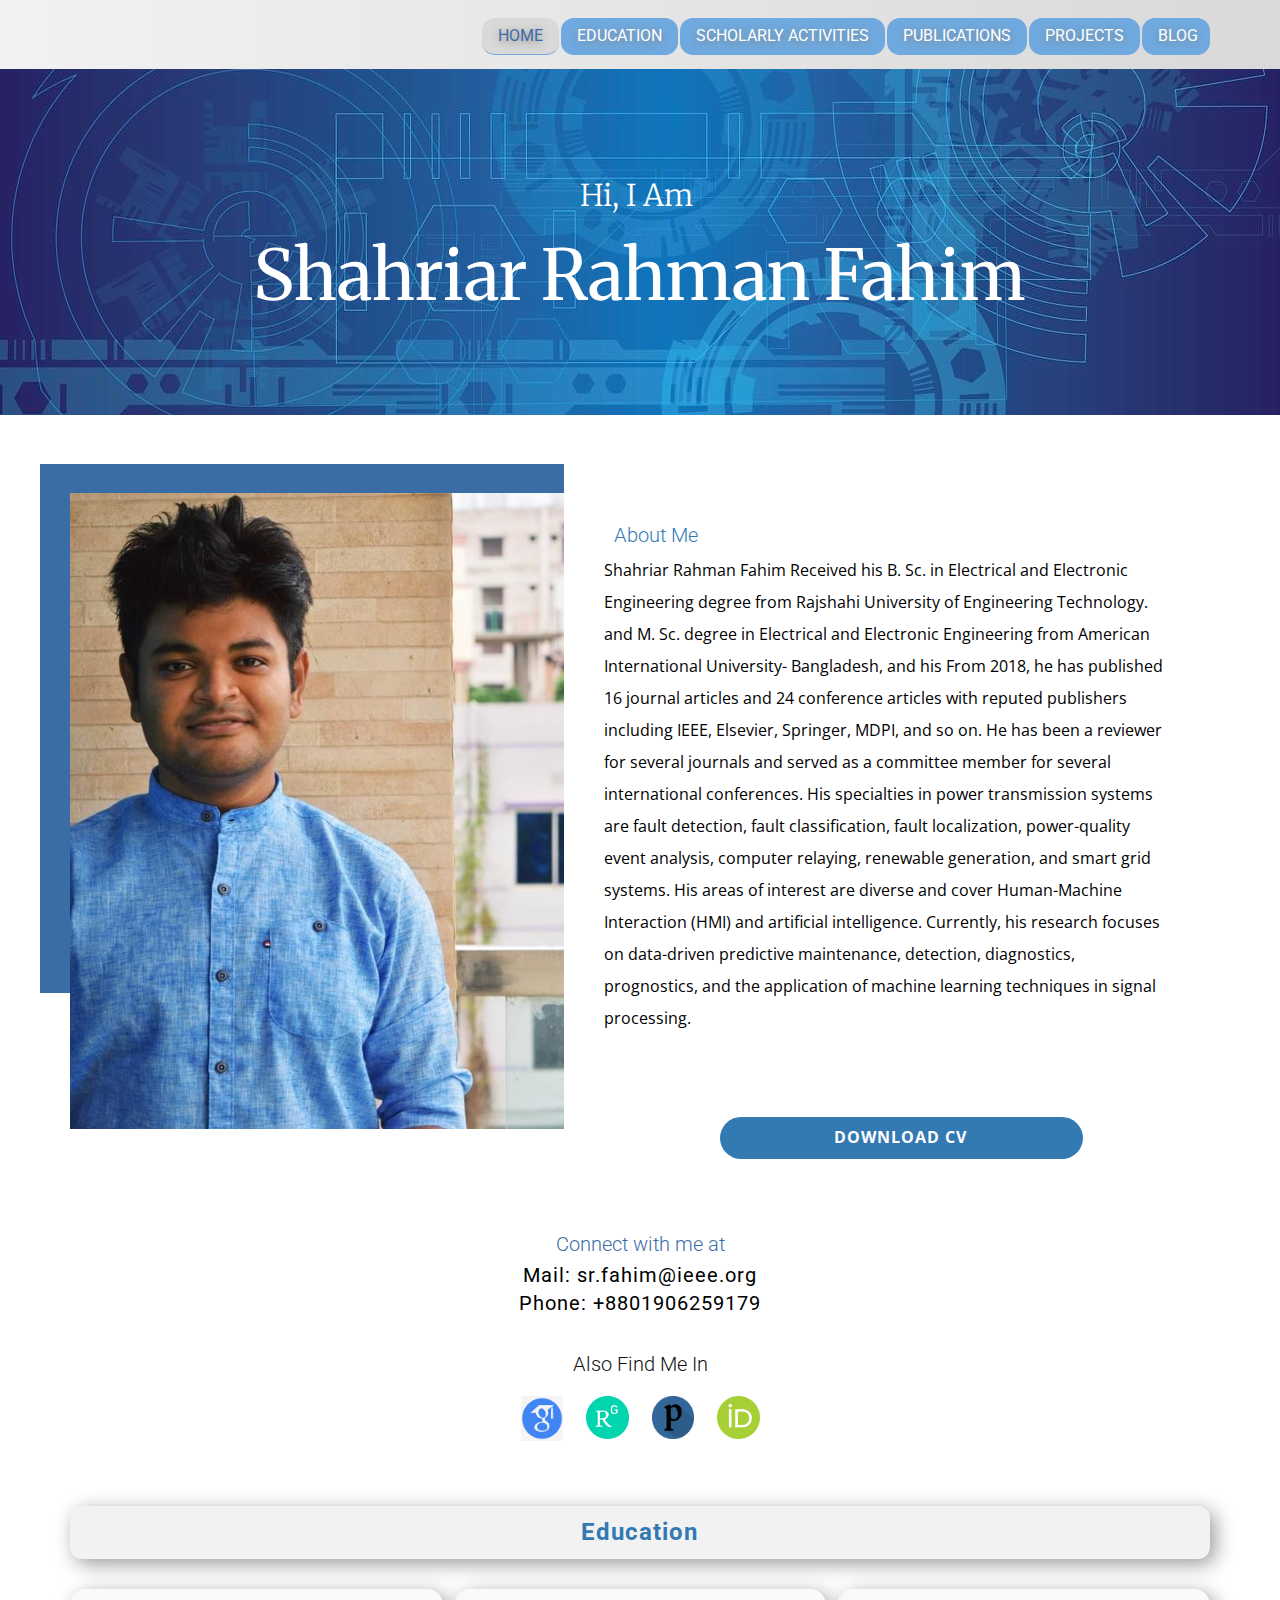
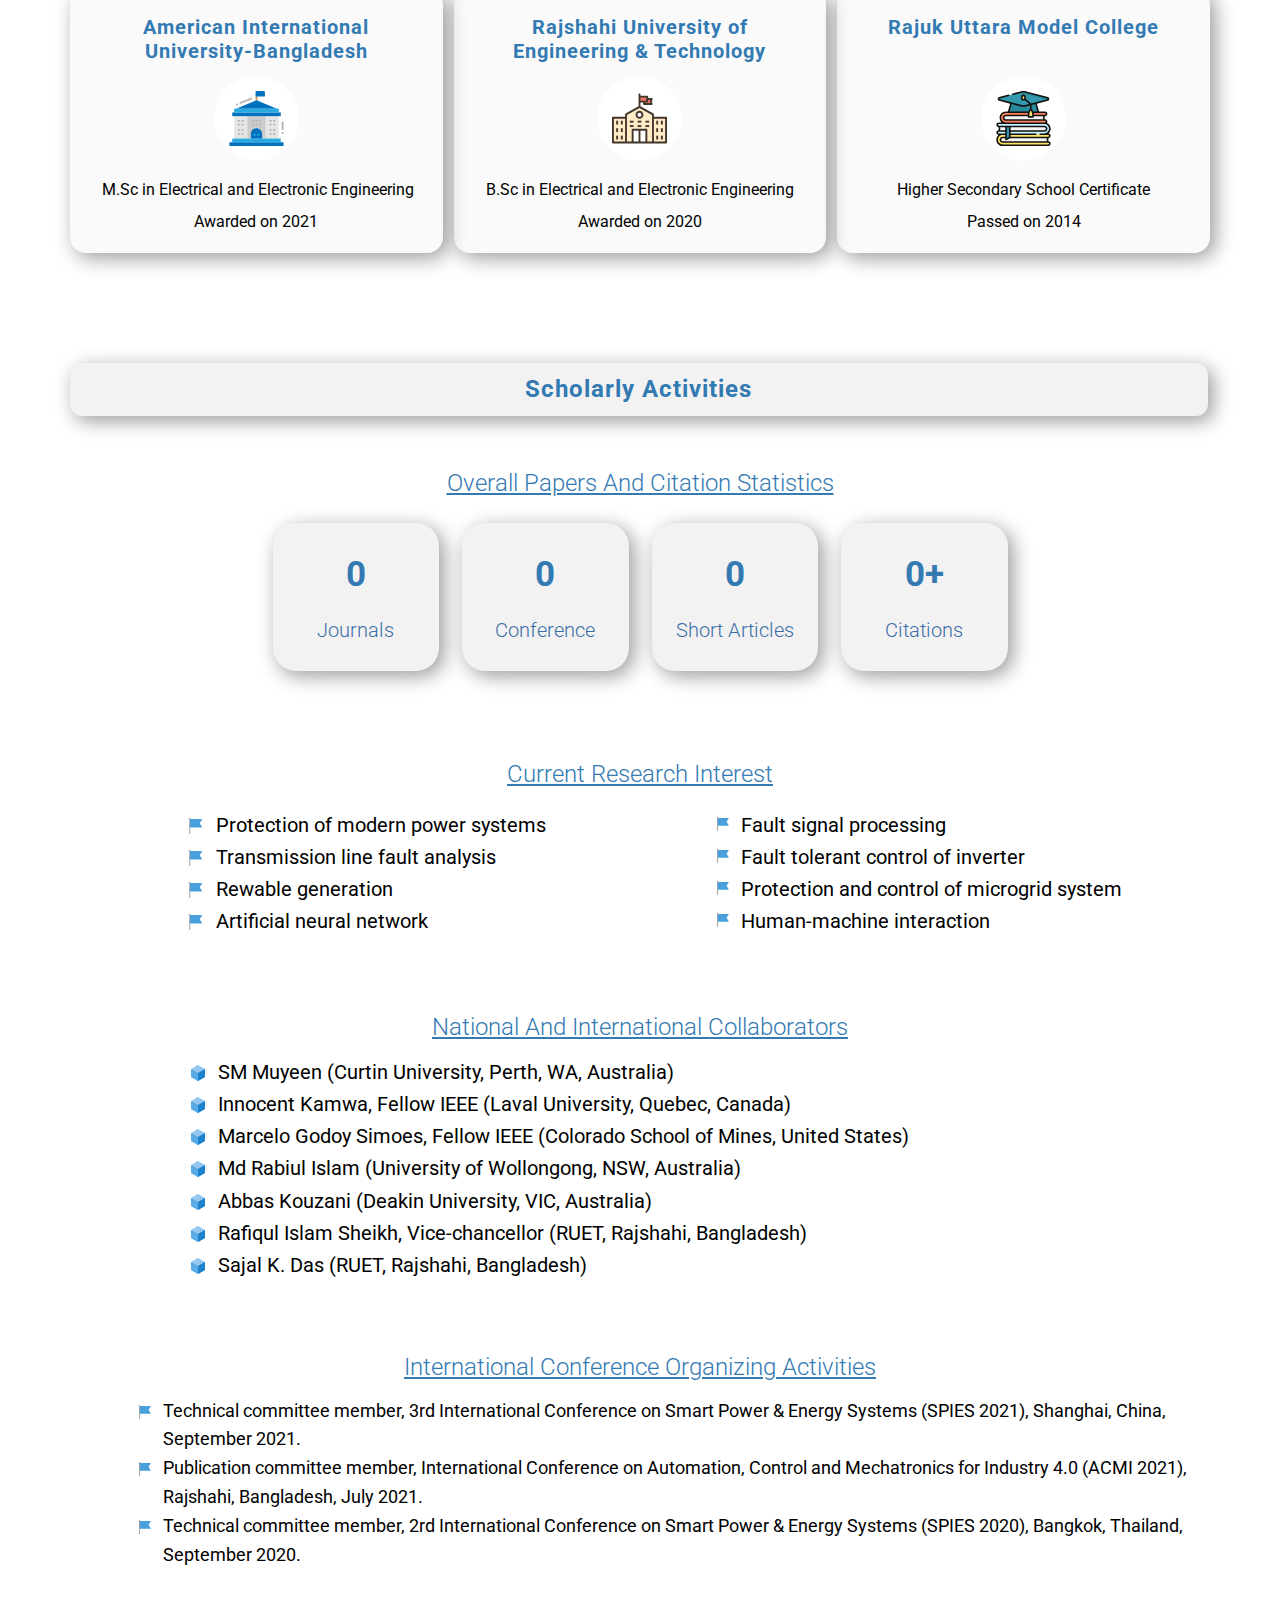
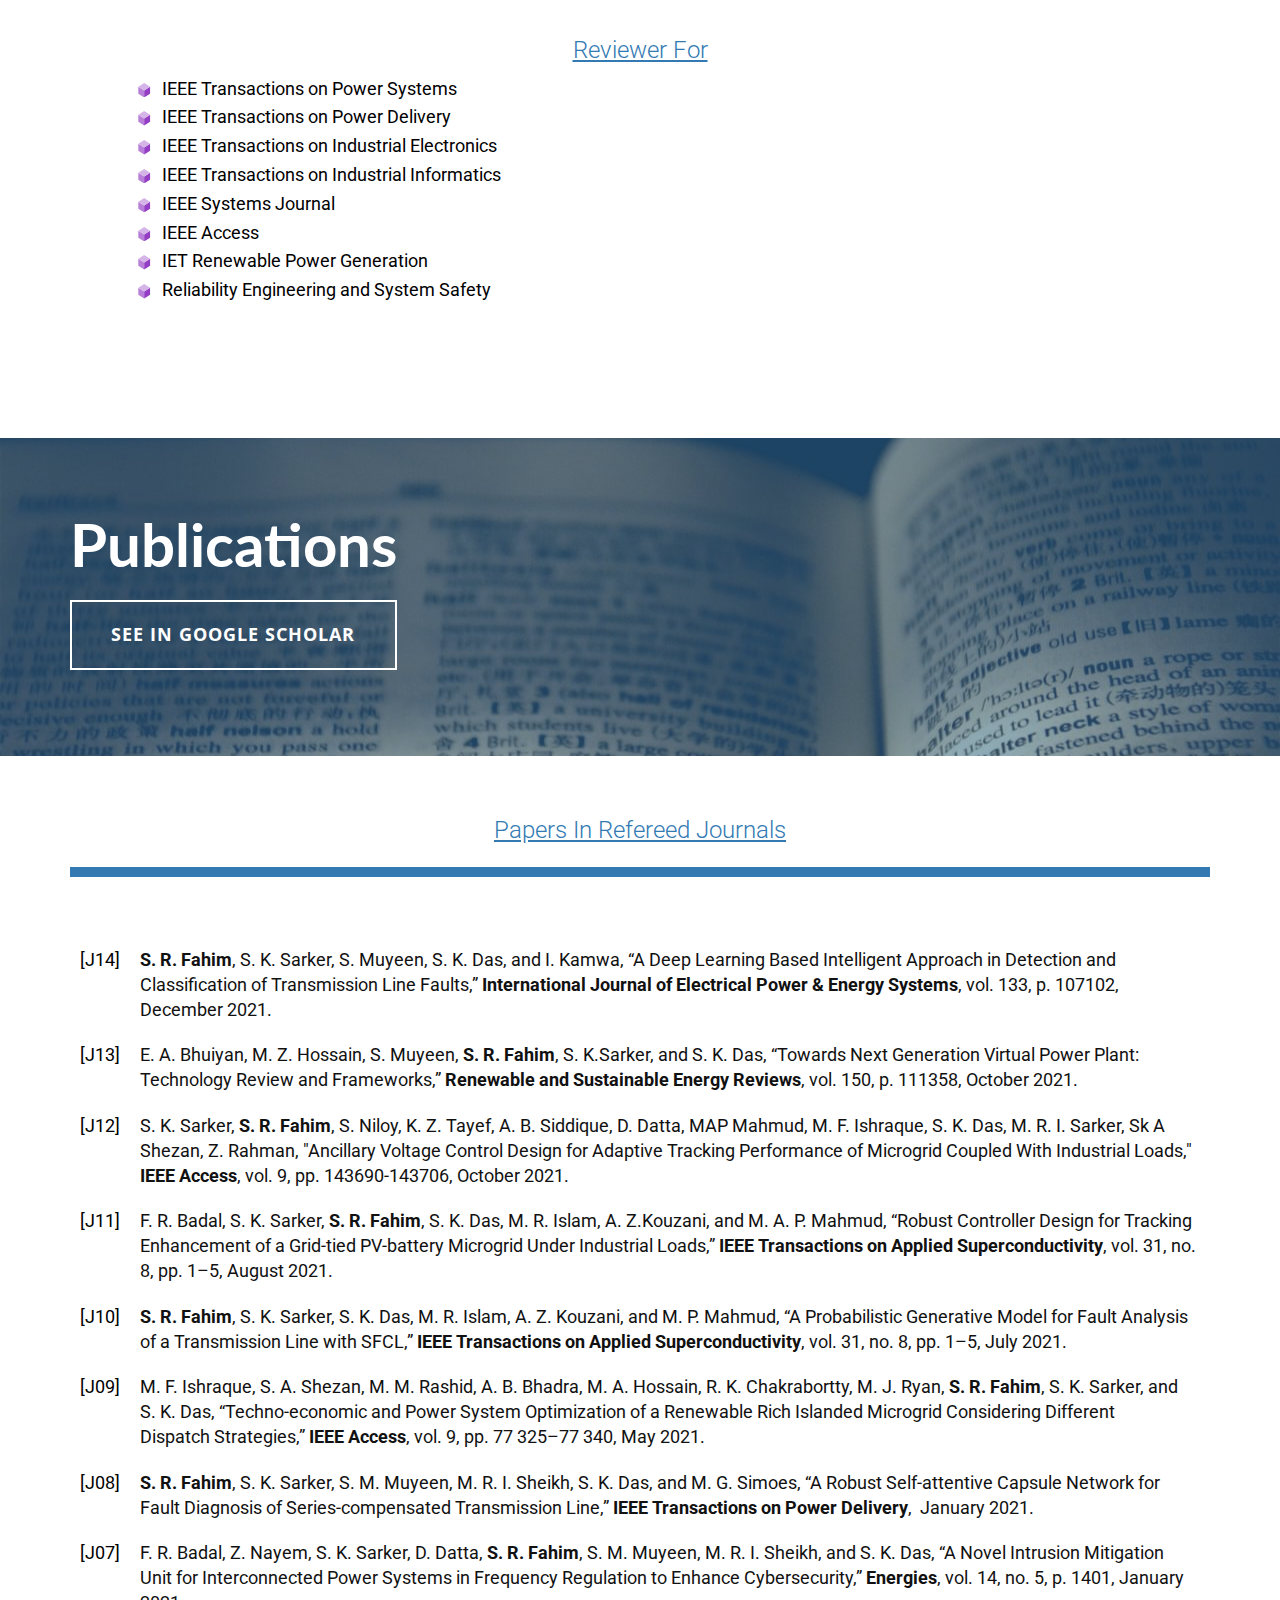
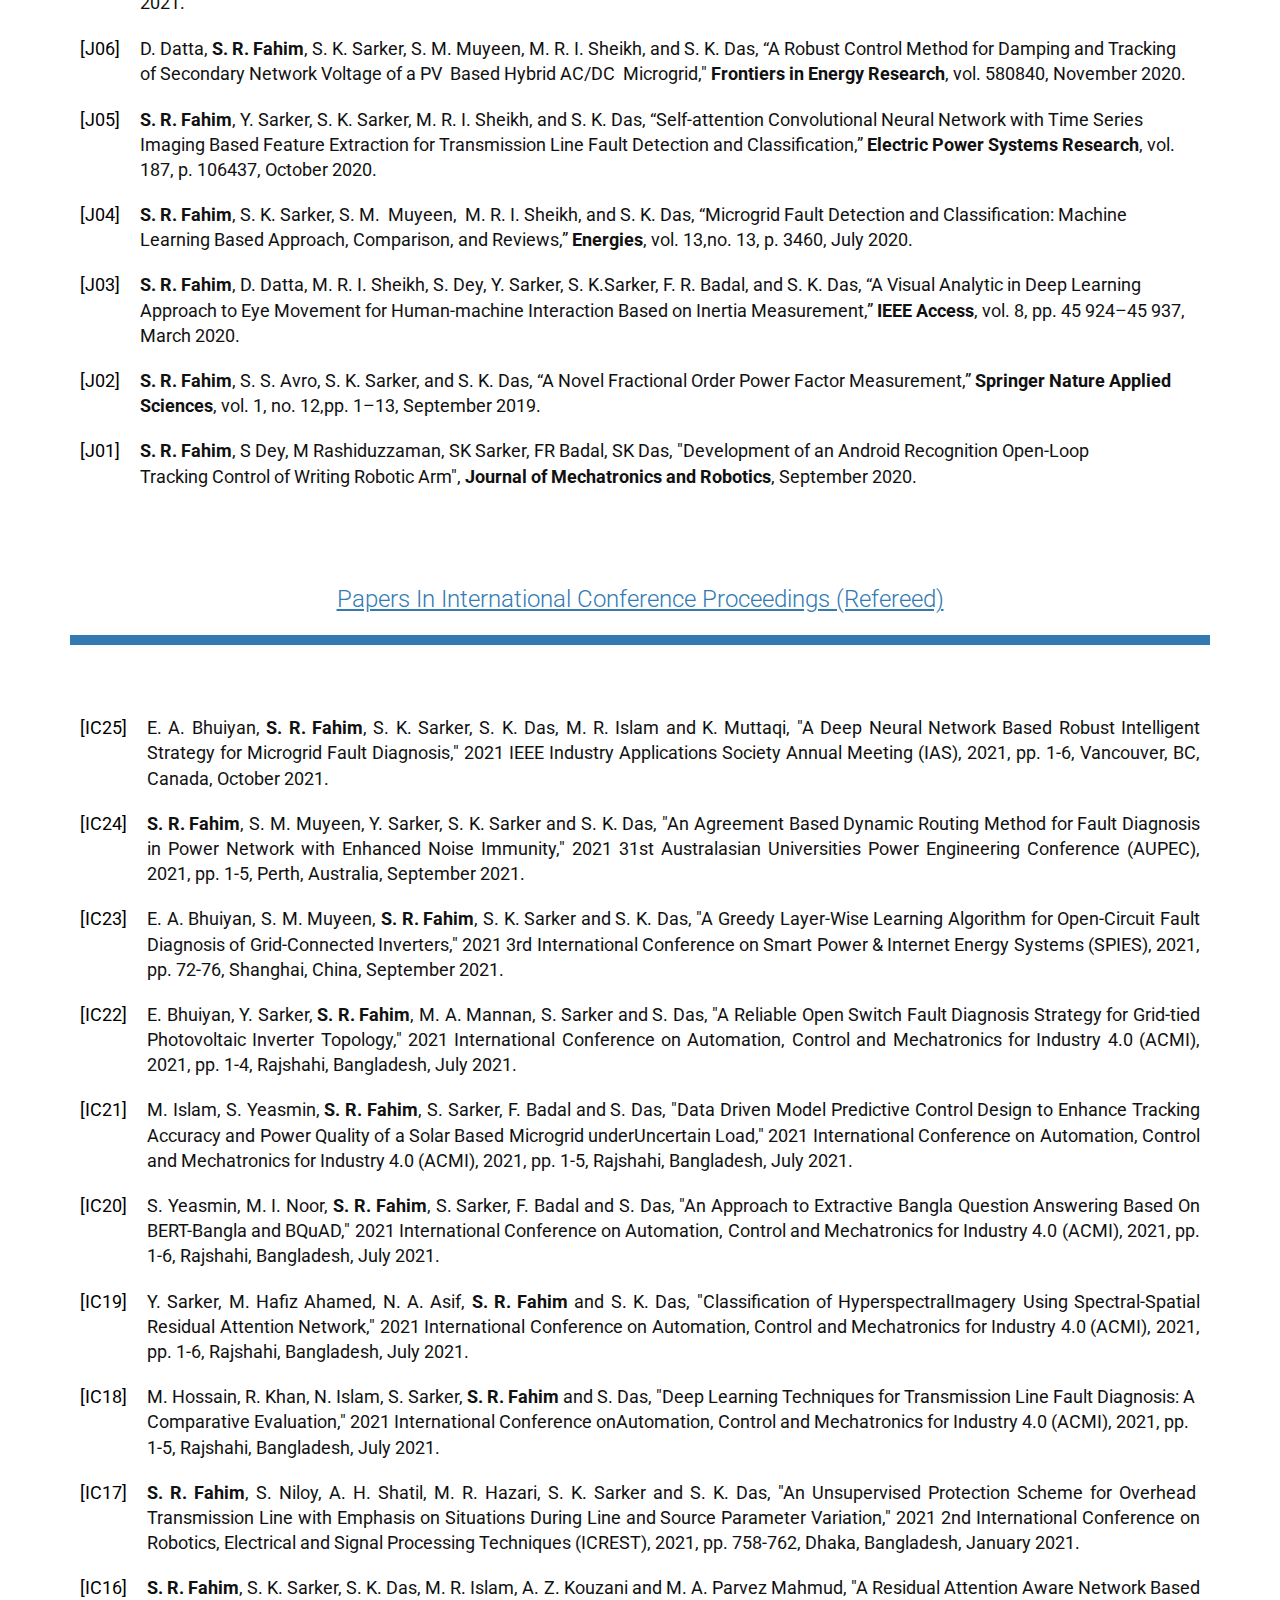
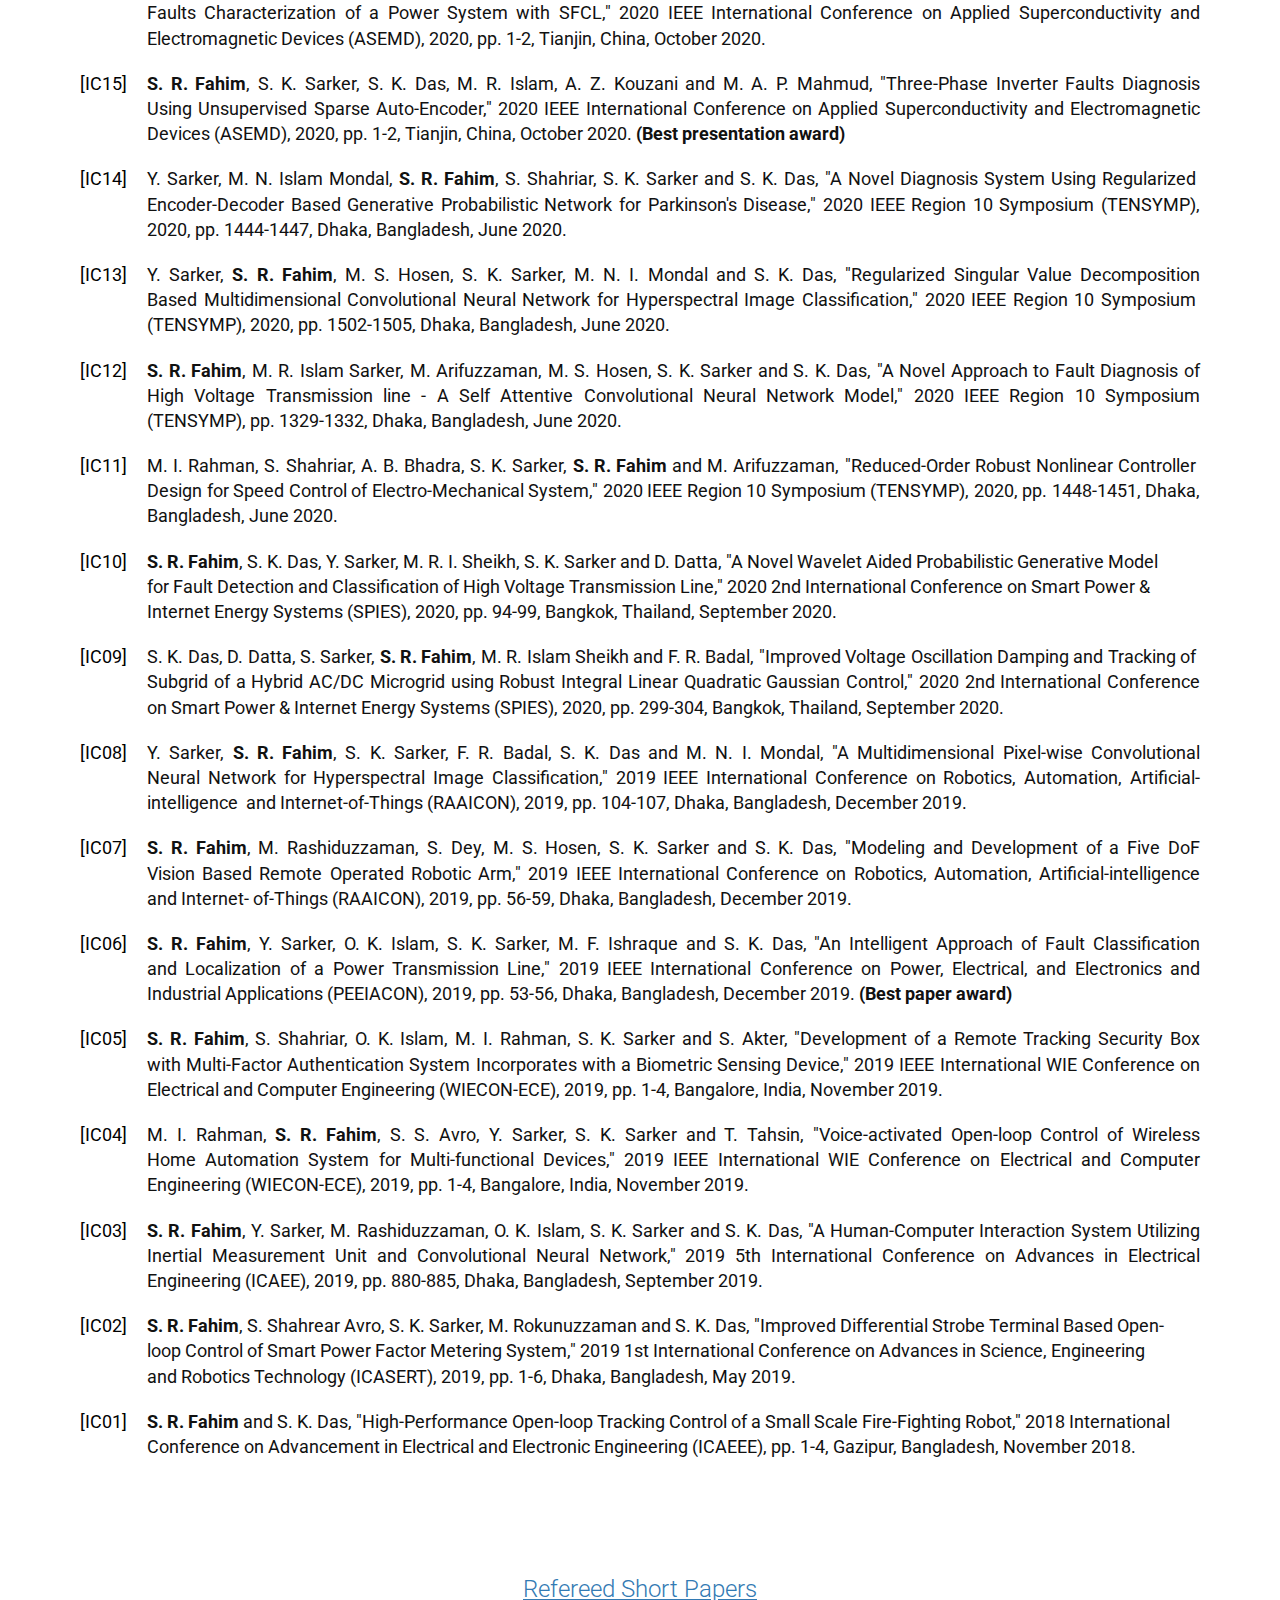
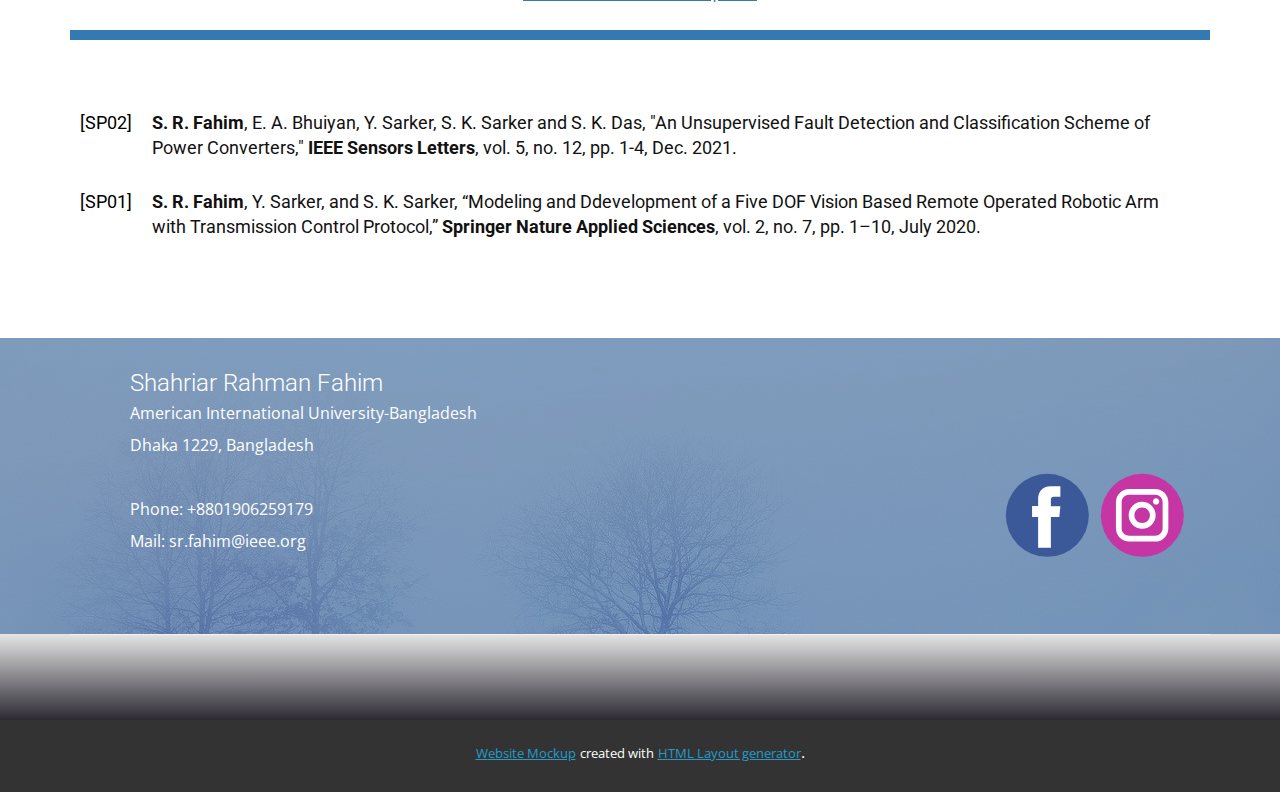
<file: index.html>
<!DOCTYPE html>
<html style="font-size: 16px;">
  <head>
    <meta name="viewport" content="width=device-width, initial-scale=1.0">
    <meta charset="utf-8">
    <meta name="keywords" content="Adventure, Hot destinations, Amazing Places, Helping Dreams Do, 37, 677, 87, 107">
    <meta name="description" content="">
    <meta name="page_type" content="np-template-header-footer-from-plugin">
    <title>Home</title>
    <link rel="stylesheet" href="nicepage.css" media="screen">
<link rel="stylesheet" href="Home.css" media="screen">
    <script class="u-script" type="text/javascript" src="jquery.js" defer=""></script>
    <script class="u-script" type="text/javascript" src="nicepage.js" defer=""></script>
    <meta name="generator" content="Nicepage 4.2.6, nicepage.com">
    <link id="u-theme-google-font" rel="stylesheet" href="https://fonts.googleapis.com/css?family=Roboto:100,100i,300,300i,400,400i,500,500i,700,700i,900,900i|Open+Sans:300,300i,400,400i,600,600i,700,700i,800,800i">
    <link id="u-page-google-font" rel="stylesheet" href="https://fonts.googleapis.com/css?family=Merriweather:300,300i,400,400i,700,700i,900,900i|Roboto:100,100i,300,300i,400,400i,500,500i,700,700i,900,900i|Lato:100,100i,300,300i,400,400i,700,700i,900,900i">
    
    
    
    
    
    
    
    
    
    
    
    
    
    
    
    
    
    
    <script type="application/ld+json">{
		"@context": "http://schema.org",
		"@type": "Organization",
		"name": ""
}</script>
    <meta name="theme-color" content="#ff5126">
    <meta property="og:title" content="Home">
    <meta property="og:type" content="website">
  </head>
  <body data-home-page="Home.html" data-home-page-title="Home" class="u-backlink-hidden u-body u-stick-footer"><header class="u-clearfix u-gradient u-header u-sticky u-header" id="sec-66fb"><div class="u-clearfix u-sheet u-sheet-1">
        <h3 class="u-headline u-hidden-xs u-text u-text-1">
          <a href="/"></a>
        </h3>
        <nav class="u-menu u-menu-dropdown u-offcanvas u-offcanvas-shift u-menu-1" data-responsive-from="SM">
          <div class="menu-collapse u-custom-font u-font-roboto" style="font-size: 1rem; letter-spacing: 0px; text-transform: uppercase;">
            <a class="u-button-style u-custom-active-border-color u-custom-active-color u-custom-border u-custom-border-color u-custom-border-radius u-custom-borders u-custom-color u-custom-hover-border-color u-custom-hover-color u-custom-left-right-menu-spacing u-custom-padding-bottom u-custom-text-active-color u-custom-text-color u-custom-text-hover-color u-custom-text-shadow u-custom-text-shadow-blur u-custom-text-shadow-color u-custom-text-shadow-transparency u-custom-text-shadow-x u-custom-text-shadow-y u-custom-top-bottom-menu-spacing u-file-icon u-nav-link u-text-black u-file-icon-1" href="#">
              <img src="images/168236.png" alt="">
            </a>
          </div>
          <div class="u-custom-menu u-nav-container">
            <ul class="u-custom-font u-font-roboto u-nav u-spacing-2 u-unstyled u-nav-1"><li class="u-nav-item"><a class="u-active-grey-15 u-border-1 u-border-active-custom-color-2 u-border-custom-color-2 u-border-hover-custom-color-6 u-border-no-left u-border-no-right u-border-no-top u-button-style u-custom-color-2 u-hover-palette-5-light-2 u-nav-link u-radius-13 u-text-active-custom-color-6 u-text-hover-black u-text-white" href="Home.html" style="padding: 10px 16px; text-shadow: 0 2px 8px rgba(128,128,128,1);">Home</a>
</li><li class="u-nav-item"><a class="u-active-grey-15 u-border-1 u-border-active-custom-color-2 u-border-custom-color-2 u-border-hover-custom-color-6 u-border-no-left u-border-no-right u-border-no-top u-button-style u-custom-color-2 u-hover-palette-5-light-2 u-nav-link u-radius-13 u-text-active-custom-color-6 u-text-hover-black u-text-white" href="Home.html#sec-6ada" data-page-id="1183274" style="padding: 10px 16px; text-shadow: 0 2px 8px rgba(128,128,128,1);">Education</a>
</li><li class="u-nav-item"><a class="u-active-grey-15 u-border-1 u-border-active-custom-color-2 u-border-custom-color-2 u-border-hover-custom-color-6 u-border-no-left u-border-no-right u-border-no-top u-button-style u-custom-color-2 u-hover-palette-5-light-2 u-nav-link u-radius-13 u-text-active-custom-color-6 u-text-hover-black u-text-white" href="Home.html#carousel_1417" data-page-id="1183274" style="padding: 10px 16px; text-shadow: 0 2px 8px rgba(128,128,128,1);">Scholarly activities</a>
</li><li class="u-nav-item"><a class="u-active-grey-15 u-border-1 u-border-active-custom-color-2 u-border-custom-color-2 u-border-hover-custom-color-6 u-border-no-left u-border-no-right u-border-no-top u-button-style u-custom-color-2 u-hover-palette-5-light-2 u-nav-link u-radius-13 u-text-active-custom-color-6 u-text-hover-black u-text-white" href="Home.html#carousel_e68f" data-page-id="1183274" style="padding: 10px 16px; text-shadow: 0 2px 8px rgba(128,128,128,1);">Publications</a>
</li><li class="u-nav-item"><a class="u-active-grey-15 u-border-1 u-border-active-custom-color-2 u-border-custom-color-2 u-border-hover-custom-color-6 u-border-no-left u-border-no-right u-border-no-top u-button-style u-custom-color-2 u-hover-palette-5-light-2 u-nav-link u-radius-13 u-text-active-custom-color-6 u-text-hover-black u-text-white" href="Projects.html" style="padding: 10px 16px; text-shadow: 0 2px 8px rgba(128,128,128,1);">Projects</a>
</li><li class="u-nav-item"><a class="u-active-grey-15 u-border-1 u-border-active-custom-color-2 u-border-custom-color-2 u-border-hover-custom-color-6 u-border-no-left u-border-no-right u-border-no-top u-button-style u-custom-color-2 u-hover-palette-5-light-2 u-nav-link u-radius-13 u-text-active-custom-color-6 u-text-hover-black u-text-white" href="Page-3.html" style="padding: 10px 12px 10px 16px; text-shadow: 0 2px 8px rgba(128,128,128,1);">Blog</a>
</li></ul>
          </div>
          <div class="u-custom-menu u-nav-container-collapse">
            <div class="u-black u-container-style u-inner-container-layout u-opacity u-opacity-75 u-sidenav">
              <div class="u-inner-container-layout u-sidenav-overflow">
                <div class="u-menu-close"></div>
                <ul class="u-align-left u-custom-font u-font-roboto u-nav u-popupmenu-items u-spacing-4 u-text-hover-custom-color-5 u-unstyled u-nav-2"><li class="u-nav-item"><a class="u-button-style u-nav-link" href="Home.html" style="padding: 10px 16px; text-shadow: 0 2px 8px rgba(128,128,128,1);">Home</a>
</li><li class="u-nav-item"><a class="u-button-style u-nav-link" href="Home.html#sec-6ada" data-page-id="1183274" style="padding: 10px 16px; text-shadow: 0 2px 8px rgba(128,128,128,1);">Education</a>
</li><li class="u-nav-item"><a class="u-button-style u-nav-link" href="Home.html#carousel_1417" data-page-id="1183274" style="padding: 10px 16px; text-shadow: 0 2px 8px rgba(128,128,128,1);">Scholarly activities</a>
</li><li class="u-nav-item"><a class="u-button-style u-nav-link" href="Home.html#carousel_e68f" data-page-id="1183274" style="padding: 10px 16px; text-shadow: 0 2px 8px rgba(128,128,128,1);">Publications</a>
</li><li class="u-nav-item"><a class="u-button-style u-nav-link" href="Projects.html" style="padding: 10px 16px; text-shadow: 0 2px 8px rgba(128,128,128,1);">Projects</a>
</li><li class="u-nav-item"><a class="u-button-style u-nav-link" href="Page-3.html" style="padding: 10px 16px; text-shadow: 0 2px 8px rgba(128,128,128,1);">Blog</a>
</li></ul>
              </div>
            </div>
            <div class="u-black u-menu-overlay u-opacity u-opacity-55"></div>
          </div>
        </nav>
      </div></header> 
    <section class="u-clearfix u-valign-middle-sm u-valign-middle-xl u-section-1" id="sec-15f3">
      <img class="u-expanded-width u-image u-image-1" src="images/57a0a4c2-a3d9-4837-bc75-5903a117b04d.jpg" data-image-width="150" data-image-height="75">
      <div class="u-container-style u-group u-similar-fill u-group-1">
        <div class="u-container-layout u-container-layout-1">
          <h4 class="u-align-center u-custom-font u-font-merriweather u-text u-text-white u-text-1">Hi, I am&nbsp;</h4>
          <h1 class="u-align-center u-custom-font u-expanded-width-md u-font-merriweather u-text u-text-white u-text-2">Shahriar Rahman Fahim</h1>
        </div>
      </div>
    </section>
    <section class="u-align-center u-clearfix u-white u-section-2" id="carousel_7a51">
      <div class="u-clearfix u-sheet u-valign-bottom-xs u-sheet-1">
        <div class="u-align-left u-container-style u-custom-color-6 u-group u-group-1">
          <div class="u-container-layout u-container-layout-1"></div>
        </div>
        <div class="u-clearfix u-expanded-width-lg u-expanded-width-md u-expanded-width-sm u-expanded-width-xs u-layout-wrap u-layout-wrap-1">
          <div class="u-layout">
            <div class="u-layout-row">
              <div class="u-align-left u-container-style u-image u-layout-cell u-right-cell u-size-26 u-image-1" data-image-width="944" data-image-height="1600">
                <div class="u-container-layout u-container-layout-2"></div>
              </div>
              <div class="u-container-style u-layout-cell u-left-cell u-size-34 u-layout-cell-2">
                <div class="u-container-layout u-valign-top-lg u-valign-top-md u-valign-top-sm u-valign-top-xs u-container-layout-3">
                  <h3 class="u-text u-text-custom-color-3 u-text-1">&nbsp; About me</h3>
                  <p class="u-align-justify-sm u-align-justify-xs u-text u-text-black u-text-2"> Shahriar Rahman Fahim Received his B. Sc. in Electrical and Electronic Engineering degree from Rajshahi University of Engineering Technology. and M. Sc. degree in Electrical and Electronic Engineering from American International University- Bangladesh, and his  From 2018, he has published 16 journal articles and 24 conference articles with reputed publishers including IEEE, Elsevier, Springer, MDPI, and so on. He has been a reviewer for several journals and served as a committee member for several international conferences. His specialties in power transmission systems are fault detection, fault classification, fault localization, power-quality event analysis, computer relaying, renewable generation, and smart grid systems. His areas of interest are diverse and cover Human-Machine Interaction (HMI) and artificial intelligence. Currently, his research focuses on data-driven predictive maintenance, detection, diagnostics, prognostics, and the application of machine learning techniques in signal processing.</p>
                  <a href="https://drive.google.com/file/d/13az0mMuipFNV3cOkituQKRNMtliWZCL2/view?usp=sharing" class="u-active-custom-color-6 u-border-none u-btn u-btn-round u-button-style u-custom-color-3 u-hover-custom-color-2 u-hover-feature u-radius-50 u-text-active-palette-2-base u-text-hover-white u-btn-1" target="_blank">Download CV</a>
                </div>
              </div>
            </div>
          </div>
        </div>
      </div>
      
    </section>
    <section class="u-align-center u-clearfix u-section-3" id="sec-d2d4">
      <div class="u-clearfix u-sheet u-sheet-1">
        <h3 class="u-text u-text-custom-color-6 u-text-1">Connect with me at</h3>
        <a href="https://nicepage.com/c/education-website-templates" class="u-border-active-palette-2-base u-border-hover-palette-1-base u-border-none u-btn u-button-style u-custom-font u-font-roboto u-none u-text-active-palette-2-base u-text-black u-text-hover-custom-color-1 u-btn-1">Mail: sr.fahim@ieee.org<br>Phone: +8801906259179
        </a>
        <h3 class="u-text u-text-2">Also find me in</h3>
        <div class="u-hover-feature u-social-icons u-spacing-23 u-social-icons-1">
          <a class="u-social-url" title="Scholar" target="_blank" href="https://scholar.google.com/citations?user=qKS_u_IAAAAJ&amp;hl=en"><span class="u-file-icon u-icon u-social-facebook u-social-icon u-icon-1"><img src="images/3a3ea2e0-08a5-4e98-8638-bf1d326a4449.png" alt=""></span>
          </a>
          <a class="u-social-url" title="Researchgate" target="_blank" href="https://www.researchgate.net/profile/Shahriar-Rahman-Fahim"><span class="u-file-icon u-icon u-social-icon u-social-twitter u-icon-2"><img src="images/ResearchGate.png" alt=""></span>
          </a>
          <a class="u-social-url" target="_blank" data-type="Instagram" title="Publons" href="https://publons.com/researcher/3313645/shahriar-rahman-fahim/"><span class="u-file-icon u-icon u-social-icon u-social-instagram u-icon-3"><img src="images/7f31578b-f9c1-4d4c-ae87-73270bb0edb3.png" alt=""></span>
          </a>
          <a class="u-social-url" target="_blank" data-type="LinkedIn" title="LinkedIn" href="https://orcid.org/my-orcid?orcid=0000-0001-9185-4658"><span class="u-file-icon u-icon u-social-icon u-social-linkedin u-icon-4"><img src="images/1200px-ORCID_iD.svg.png" alt=""></span>
          </a>
        </div>
      </div>
      
    </section>
    <section class="u-clearfix u-section-4" id="sec-6ada">
      <div class="u-clearfix u-sheet u-sheet-1">
        <div class="u-clearfix u-layout-wrap u-white u-layout-wrap-1">
          <div class="u-layout">
            <div class="u-layout-col">
              <div class="u-container-style u-layout-cell u-shape-rectangle u-size-30 u-layout-cell-1">
                <div class="u-container-layout u-valign-bottom-xl u-container-layout-1">
                  <a href="61706290#sec-6ada" class="u-border-2 u-border-custom-color-1 u-btn u-btn-round u-button-style u-custom-font u-font-roboto u-grey-5 u-radius-12 u-text-custom-color-3 u-btn-1">Education</a>
                </div>
              </div>
              <div class="u-container-style u-layout-cell u-size-30 u-layout-cell-2">
                <div class="u-container-layout u-container-layout-2">
                  <div class="u-expanded-width u-layout-grid u-list u-list-1">
                    <div class="u-repeater u-repeater-1">
                      <div class="u-align-left u-container-style u-grey-5 u-list-item u-opacity u-opacity-40 u-radius-16 u-repeater-item u-shape-round u-list-item-1">
                        <div class="u-container-layout u-similar-container u-valign-top u-container-layout-3">
                          <h4 class="u-align-center u-text u-text-custom-color-3 u-text-1"> American Inter​national University-Bangladesh</h4><span class="u-custom-item u-icon u-icon-circle u-spacing-15 u-white u-icon-1"><svg class="u-svg-link" preserveAspectRatio="xMidYMin slice" viewBox="0 0 512 512" style=""><use xmlns:xlink="http://www.w3.org/1999/xlink" xlink:href="#svg-902f"></use></svg><svg class="u-svg-content" viewBox="0 0 512 512" x="0px" y="0px" id="svg-902f" style="enable-background:new 0 0 512 512;"><rect x="169.22" y="234.305" style="fill:#CCCCCC;" width="173.559" height="208.271"></rect><g><rect x="47.729" y="234.305" style="fill:#E6E6E6;" width="121.492" height="208.271"></rect><rect x="342.78" y="234.305" style="fill:#E6E6E6;" width="121.492" height="208.271"></rect>
</g><rect x="247.322" y="43.39" style="fill:#C69C6D;" width="17.356" height="69.424"></rect><rect x="4.339" y="477.288" style="fill:#0071BC;" width="503.322" height="34.712"></rect><rect x="30.373" y="442.576" style="fill:#29ABE2;" width="451.254" height="34.712"></rect><polygon style="fill:#0071BC;" points="65.085,164.881 256,86.78 446.915,164.881 "></polygon><g><rect x="95.253" y="82.235" transform="matrix(-0.9255 0.3788 -0.3788 -0.9255 335.2296 115.8776)" style="fill:#B3B3B3;" width="121.928" height="17.356"></rect><rect x="64.428" y="116.167" transform="matrix(-0.9255 0.3788 -0.3788 -0.9255 188.3969 212.6279)" style="fill:#B3B3B3;" width="17.712" height="17.356"></rect>
</g><path style="fill:#0071BC;" d="M256,347.119L256,347.119c28.759,0,52.068,23.309,52.068,52.068v43.39l0,0H203.932l0,0v-43.39  C203.932,370.428,227.241,347.119,256,347.119z"></path><g><rect x="264.678" y="399.186" style="fill:#29ABE2;" width="17.356" height="17.356"></rect><rect x="229.966" y="399.186" style="fill:#29ABE2;" width="17.356" height="17.356"></rect>
</g><g><rect x="82.441" y="269.017" style="fill:#B3B3B3;" width="17.356" height="17.356"></rect><rect x="117.153" y="269.017" style="fill:#B3B3B3;" width="17.356" height="17.356"></rect><rect x="82.441" y="303.729" style="fill:#B3B3B3;" width="17.356" height="17.356"></rect><rect x="117.153" y="303.729" style="fill:#B3B3B3;" width="17.356" height="17.356"></rect><rect x="212.61" y="269.017" style="fill:#B3B3B3;" width="17.356" height="17.356"></rect><rect x="247.322" y="269.017" style="fill:#B3B3B3;" width="17.356" height="17.356"></rect><rect x="282.034" y="269.017" style="fill:#B3B3B3;" width="17.356" height="17.356"></rect><rect x="212.61" y="303.729" style="fill:#B3B3B3;" width="17.356" height="17.356"></rect><rect x="247.322" y="303.729" style="fill:#B3B3B3;" width="17.356" height="17.356"></rect><rect x="282.034" y="303.729" style="fill:#B3B3B3;" width="17.356" height="17.356"></rect><rect x="82.441" y="355.797" style="fill:#B3B3B3;" width="17.356" height="17.356"></rect><rect x="117.153" y="355.797" style="fill:#B3B3B3;" width="17.356" height="17.356"></rect><rect x="82.441" y="390.508" style="fill:#B3B3B3;" width="17.356" height="17.356"></rect><rect x="117.153" y="390.508" style="fill:#B3B3B3;" width="17.356" height="17.356"></rect><rect x="412.203" y="269.017" style="fill:#B3B3B3;" width="17.356" height="17.356"></rect><rect x="377.492" y="269.017" style="fill:#B3B3B3;" width="17.356" height="17.356"></rect><rect x="412.203" y="303.729" style="fill:#B3B3B3;" width="17.356" height="17.356"></rect><rect x="377.492" y="303.729" style="fill:#B3B3B3;" width="17.356" height="17.356"></rect><rect x="412.203" y="355.797" style="fill:#B3B3B3;" width="17.356" height="17.356"></rect><rect x="377.492" y="355.797" style="fill:#B3B3B3;" width="17.356" height="17.356"></rect><rect x="412.203" y="390.508" style="fill:#B3B3B3;" width="17.356" height="17.356"></rect><rect x="377.492" y="390.508" style="fill:#B3B3B3;" width="17.356" height="17.356"></rect>
</g><path style="fill:#0071BC;" d="M325.424,52.068H256c-4.79,0-8.678-3.888-8.678-8.678V8.678C247.322,3.888,251.21,0,256,0h69.424  c4.79,0,8.678,3.888,8.678,8.678V43.39C334.102,48.18,330.214,52.068,325.424,52.068z"></path><g><rect x="490.305" y="286.373" style="fill:#B3B3B3;" width="17.356" height="78.102"></rect><rect x="490.305" y="381.831" style="fill:#B3B3B3;" width="17.356" height="17.356"></rect>
</g><rect x="30.373" y="199.593" style="fill:#0071BC;" width="451.254" height="34.712"></rect><rect x="47.729" y="164.881" style="fill:#29ABE2;" width="416.542" height="34.712"></rect></svg>
            
            
          </span>
                          <p class="u-align-center u-custom-font u-custom-item u-font-roboto u-text u-text-black u-text-2">&nbsp;M.Sc in Electrical and Electronic Engineering<br>Awarded on 2021
                          </p>
                        </div>
                      </div>
                      <div class="u-align-left u-container-style u-grey-5 u-list-item u-opacity u-opacity-40 u-radius-16 u-repeater-item u-shape-round u-list-item-2">
                        <div class="u-container-layout u-similar-container u-valign-top u-container-layout-4">
                          <h4 class="u-align-center u-text u-text-custom-color-3 u-text-3"> Rajshahi University of Engineering &amp; Technology</h4><span class="u-custom-item u-icon u-icon-circle u-spacing-15 u-white u-icon-2"><svg class="u-svg-link" preserveAspectRatio="xMidYMin slice" viewBox="0 0 464 464" style=""><use xmlns:xlink="http://www.w3.org/1999/xlink" xlink:href="#svg-1924"></use></svg><svg class="u-svg-content" viewBox="0 0 464 464" x="0px" y="0px" id="svg-1924" style="enable-background:new 0 0 464 464;"><path style="fill:#FFECC7;" d="M345.68,225.12h110.64V434.4H345.68V225.12z"></path><path style="fill:#FFFFFF;" d="M174,326.96h58v107.36h-58V326.96z"></path><path style="fill:#FFECC7;" d="M290,434.32V326.96H174v107.36h-56V197.36l113.68-64l113.68,64v236.96H290z M232,175.12  c-14.094,0-25.52,11.426-25.52,25.52c0,14.094,11.426,25.52,25.52,25.52s25.52-11.426,25.52-25.52c0,0,0,0,0,0  C257.476,186.564,246.076,175.164,232,175.12L232,175.12z"></path><g><path style="fill:#FFFFFF;" d="M232,326.96h58v107.36h-58V326.96z"></path><circle style="fill:#FFFFFF;" cx="232" cy="200.72" r="25.52"></circle>
</g><path style="fill:#FFECC7;" d="M7.68,225.12h110.64V434.4H7.68L7.68,225.12z"></path><g><path style="fill:#F27668;" d="M232,47.44h65.36v42H232V47.44z"></path><path style="fill:#F27668;" d="M268.48,66.88h63.76v42h-63.76V66.88z"></path>
</g><g><path style="fill:#42362C;" d="M456,217.12H353.68v-19.76c-0.005-2.886-1.564-5.546-4.08-6.96L240,128.8V97.44h21.68v11.92   c0,4.418,3.582,8,8,8h65.36c4.418-0.002,7.998-3.585,7.997-8.003c0-0.926-0.162-1.845-0.477-2.717L336,88l6.64-18.24   c1.502-4.155-0.648-8.741-4.803-10.243c-0.871-0.315-1.79-0.476-2.717-0.477h-29.76v-11.6c0-4.418-3.582-8-8-8H240v-9.76   c0-4.418-3.582-8-8-8s-8,3.582-8,8v99.12l-109.6,61.52c-2.516,1.414-4.075,4.074-4.08,6.96v19.76H8c-4.418,0-8,3.582-8,8v209.28   c0,4.418,3.582,8,8,8h448c4.418,0,8-3.582,8-8v-209.2C464,220.702,460.418,217.12,456,217.12L456,217.12z M305.04,89.12V75.36   h18.24L320,85.6c-0.655,1.782-0.655,3.738,0,5.52l3.76,10.24h-46.08v-3.92h19.68c4.418,0,8-3.582,8-8L305.04,89.12z M240,55.44   h49.36v11.92v14.08H240L240,55.44z M110.32,426.32H16v-193.2h94.32V426.32z M224,426.32h-42v-91.36h42V426.32z M282,426.32h-42   v-91.36h42V426.32z M338,225.04v201.28h-40v-99.36c0-4.418-3.582-8-8-8H174c-4.418,0-8,3.582-8,8v99.36h-40v-224l106-59.68   L337.68,202L338,225.04z M448,426.32h-94.32v-193.2H448V426.32z"></path><path style="fill:#42362C;" d="M198.48,200.72c0.044,18.513,15.087,33.484,33.6,33.44c18.513-0.044,33.484-15.087,33.44-33.6   c-0.044-18.481-15.038-33.44-33.52-33.44C213.474,167.164,198.48,182.194,198.48,200.72z M249.6,200.72   c-0.044,9.676-7.924,17.484-17.6,17.44s-17.484-7.924-17.44-17.6c0.044-9.613,7.826-17.396,17.44-17.44   c9.689,0.044,17.52,7.911,17.52,17.6H249.6z"></path><path style="fill:#42362C;" d="M35.28,250.72h16v32h-16V250.72z"></path><path style="fill:#42362C;" d="M74.72,250.72h16v32h-16V250.72z"></path><path style="fill:#42362C;" d="M150.32,250.72h32v16h-32V250.72z"></path><path style="fill:#42362C;" d="M216,250.72h32v16h-32V250.72z"></path><path style="fill:#42362C;" d="M281.68,250.72h32v16h-32V250.72z"></path><path style="fill:#42362C;" d="M150.32,288h32v16h-32V288z"></path><path style="fill:#42362C;" d="M216,288h32v16h-32V288z"></path><path style="fill:#42362C;" d="M281.68,288h32v16h-32V288z"></path><path style="fill:#42362C;" d="M35.28,313.68h16v32h-16V313.68z"></path><path style="fill:#42362C;" d="M74.72,313.68h16v32h-16V313.68z"></path><path style="fill:#42362C;" d="M35.28,376.72h16v32h-16V376.72z"></path><path style="fill:#42362C;" d="M74.72,376.72h16v32h-16V376.72z"></path><path style="fill:#42362C;" d="M373.28,250.72h16v32h-16V250.72z"></path><path style="fill:#42362C;" d="M412.72,250.72h16v32h-16V250.72z"></path><path style="fill:#42362C;" d="M373.28,313.68h16v32h-16V313.68z"></path><path style="fill:#42362C;" d="M412.72,313.68h16v32h-16V313.68z"></path><path style="fill:#42362C;" d="M373.28,376.72h16v32h-16V376.72z"></path><path style="fill:#42362C;" d="M412.72,376.72h16v32h-16V376.72z"></path>
</g></svg>
            
            
          </span>
                          <p class="u-align-center u-custom-font u-custom-item u-font-roboto u-text u-text-black u-text-4"> B.Sc in Electrical and Electronic Engineering<br>Awarded on 2020
                          </p>
                        </div>
                      </div>
                      <div class="u-align-left u-container-style u-grey-5 u-list-item u-opacity u-opacity-40 u-radius-16 u-repeater-item u-shape-round u-list-item-3">
                        <div class="u-container-layout u-similar-container u-valign-top u-container-layout-5">
                          <h4 class="u-align-center u-text u-text-custom-color-3 u-text-5">Rajuk Uttara Model College<br>
                            <br>
                          </h4><span class="u-custom-item u-icon u-icon-circle u-spacing-15 u-white u-icon-3"><svg class="u-svg-link" preserveAspectRatio="xMidYMin slice" viewBox="0 0 511.993 511.993" style=""><use xmlns:xlink="http://www.w3.org/1999/xlink" xlink:href="#svg-0dfb"></use></svg><svg class="u-svg-content" viewBox="0 0 511.993 511.993" id="svg-0dfb"><g><g><g><g><g><path d="m452.2 276.649h-364.502c-15.411 0-27.904-12.494-27.904-27.907 0-15.413 12.493-27.907 27.904-27.907h364.502c-8.964 17.356-8.964 38.457 0 55.814z" fill="#f7f7f7"></path><path d="m452.2 220.834h-364.502 334.502c-8.964 17.357-8.964 38.458 0 55.814h30c-8.964-17.356-8.964-38.457 0-55.814z" fill="#efefef"></path><path d="m91.762 299.892c-13.736 0-26.637-5.389-36.327-15.173-9.687-9.783-14.949-22.738-14.816-36.48.271-27.927 23.467-50.647 51.707-50.647h363.939c8.333 0 15.112 6.78 15.112 15.113s-6.779 15.113-15.112 15.113h-364.503c-11.536 0-20.921 9.386-20.921 20.924s9.385 20.924 20.921 20.924h364.502c8.333 0 15.112 6.78 15.112 15.113s-6.779 15.113-15.112 15.113z" fill="#ff815c"></path>
</g><g><g><path d="m486.265 481.25h-424.503c-15.411 0-27.904-12.494-27.904-27.907 0-15.413 12.493-27.907 27.904-27.907h424.502c-8.964 17.356-8.964 38.457.001 55.814z" fill="#f7f7f7"></path><path d="m486.265 425.436h-30c-8.964 17.357-8.964 38.457 0 55.814h30c-8.965-17.357-8.965-38.458 0-55.814z" fill="#efefef"></path><path d="m61.762 504.493c-13.736 0-26.637-5.389-36.327-15.173-9.687-9.783-14.949-22.738-14.816-36.48.271-27.927 23.467-50.647 51.707-50.647h423.939c8.333 0 15.112 6.78 15.112 15.113s-6.779 15.113-15.112 15.113h-424.503c-11.536 0-20.921 9.386-20.921 20.924s9.385 20.924 20.921 20.924h424.502c8.333 0 15.112 6.78 15.112 15.114 0 8.333-6.779 15.113-15.112 15.113h-424.502z" fill="#ffe66b"></path>
</g><g><path d="m25.729 323.135h424.502c15.411 0 27.904 12.494 27.904 27.907 0 15.413-12.493 27.907-27.904 27.907h-424.502c8.964-17.357 8.964-38.457 0-55.814z" fill="#f7f7f7"></path><path d="m25.729 402.192c-8.333 0-15.112-6.78-15.112-15.113s6.779-15.113 15.112-15.113h424.502c11.536 0 20.922-9.386 20.922-20.924s-9.386-20.924-20.922-20.924h-424.502c-8.333 0-15.112-6.78-15.112-15.113s6.779-15.113 15.112-15.113h424.503c13.736 0 26.637 5.389 36.326 15.173 9.688 9.784 14.948 22.739 14.816 36.48-.271 27.927-23.467 50.647-51.707 50.647z" fill="#c9f0ff"></path><path d="m486.558 315.065c-9.689-9.784-22.59-15.173-36.326-15.173h-30c13.736 0 26.637 5.389 36.326 15.173 9.688 9.784 14.948 22.739 14.816 36.48-.271 27.927-23.467 50.647-51.707 50.647h30c28.24 0 51.436-22.72 51.707-50.647.132-13.742-5.129-26.697-14.816-36.48z" fill="#b5eaff"></path>
</g>
</g>
</g><g><path d="m395.997 197.591h-280l30-101.009h220z" fill="#288a9a"></path><path d="m230.14 10.832-199.009 52.272c-10.668 2.802-10.668 17.947 0 20.749l199.009 52.272c16.95 4.452 34.763 4.452 51.713 0l199.009-52.272c10.668-2.802 10.668-17.947 0-20.749l-199.009-52.272c-16.95-4.452-34.763-4.452-51.713 0z" fill="#3498ac"></path><path d="m480.862 63.104-199.009-52.272c-16.95-4.452-34.763-4.452-51.713 0l-30.239 7.943c13.939-2.232 28.228-1.547 41.952 2.057l199.009 52.272c10.668 2.802 10.668 17.947 0 20.749l40-10c10.669-2.802 10.669-17.947 0-20.749z" fill="#288a9a"></path><path d="m345.465 240.993h-43.164s0-65.138 21.582-65.138c21.582 0 21.582 65.138 21.582 65.138z" fill="#ffe66b"></path>
</g>
</g><path d="m128.67 432.419-35.673 18.716v-121.017h35.673z" fill="#3498ac"></path>
</g><path d="m270.093 77.074c-9.327 5.712-20.348 5.719-29.656 0v-21.319c0-8.189 6.639-14.828 14.828-14.828 8.189 0 14.828 6.639 14.828 14.828z" fill="#ffe66b"></path><path d="m488.769 466.908c-2.311-8.885-2.309-18.258 0-27.131 26.584-3.64 26.684-41.12.15-44.924 12.086-10.641 19.789-26.081 19.955-43.237.219-22.843-13.357-44.277-34.105-53.864 10.775-15.323-1.613-36.7-20.101-35.588-2.259-8.784-2.262-18.052 0-26.848 29.885 1.565 31.85-45.227 1.598-45.227h-54.672l-21.397-72.042 102.572-26.942c17.684-4.645 17.708-30.605 0-35.257l-199.01-52.27c-18.162-4.771-37.361-4.771-55.523 0l-74 19.438c-9.078 2.384-5.681 16.997 3.811 14.508l74-19.438c15.669-4.115 32.233-4.115 47.902 0l199.009 52.272c3.203.841 3.202 5.4 0 6.241l-153.158 40.229-48.206-43.71v-17.363c-1.226-29.62-43.433-29.613-44.656 0v21.319c0 2.606 1.353 5.026 3.574 6.39 10.156 6.235 22.066 7.117 32.843 2.431l39.129 35.48-28.536 7.495c-15.669 4.115-32.233 4.115-47.902 0l-199.009-52.271c-3.203-.842-3.204-5.4 0-6.241l87.056-22.866c9.078-2.384 5.68-17-3.811-14.508l-87.056 22.866c-17.684 4.645-17.709 30.605 0 35.257l102.571 26.941-21.397 72.042h-18.074c-32.335 0-58.896 26.052-59.207 58.075-.162 16.764 7.051 33.021 19.506 44.226h-26.896c-28.506.977-30.562 41.054-2.502 45.084 2.314 8.885 2.314 18.246 0 27.131-26.585 3.638-26.686 41.12-.152 44.924-12.086 10.641-19.789 26.08-19.956 43.236-.152 15.76 5.881 30.615 16.987 41.831 11.109 11.218 25.903 17.396 41.656 17.396h424.502c28.415-.935 30.645-41.015 2.505-45.085zm-226.176-394.443c-4.792 1.871-9.876 1.874-14.656.005v-16.715c.345-9.7 14.314-9.694 14.656 0zm187.638 265.153c17.782.726 17.824 26.103 0 26.848h-314.06v-26.848zm-329.061 90.266-20.673 10.846v-101.112h20.673zm-35.673-63.418h-46.855c1.759-8.856 1.759-17.992 0-26.848h46.855zm3.619 93.086c2.435 1.364 4.89 1.438 7.365.224l34.037-17.857h342.836c-1.754 8.849-1.753 17.991.002 26.848h-411.594c-7.4 0-13.421-6.022-13.421-13.424s6.021-13.424 13.421-13.424h23.734v11.216c.001 2.625 1.374 5.059 3.62 6.417zm350.173-195.387h-347.527c-7.4 0-13.421-6.022-13.421-13.424s6.021-13.424 13.421-13.424h203.16c-.189 5.342-.161 13.175 7.378 13.175h43.164c7.562 0 7.567-7.83 7.378-13.175h86.449c-1.755 8.858-1.756 17.999-.002 26.848zm-115.406-78.81c6.609 0 12.9 23.453 13.934 50.138h-27.868c1.033-26.685 7.325-50.138 13.934-50.138zm139.994 29.349c0 4.198-3.415 7.613-7.612 7.613h-104.407c-.493-5.099-1.149-10.185-2.059-15.227h106.466c4.197.001 7.612 3.417 7.612 7.614zm-77.931-22.613h-39.894c-3.569-10.504-8.474-17.221-14.669-20.105v-39.116l34.299-9.009zm-239.634-68.23 81.923 21.518c18.093 4.752 37.431 4.752 55.523 0l32.624-8.569v35.176c-6.196 2.884-11.1 9.601-14.669 20.105h-175.665zm-85.548 157.58c-8.268-8.349-12.759-19.405-12.646-31.13.232-23.832 20.063-43.22 44.208-43.22h205.64c-.91 5.042-1.566 10.128-2.059 15.227h-204.145c-15.672 0-28.421 12.751-28.421 28.424s12.75 28.424 28.421 28.424h364.502c9.523 0 9.959 15.227 0 15.227h-364.502c-11.718-.001-22.727-4.6-30.998-12.952zm-42.647 35.564c0-4.198 3.415-7.613 7.612-7.613h424.503c23.929 0 43.872 20.14 43.643 44.08-.232 23.832-20.063 43.22-44.208 43.22h-39.337c-9.385 0-9.813 15 0 15h75.935c4.197 0 7.612 3.415 7.612 7.613s-3.415 7.613-7.612 7.613h-350.095v-15.227h234.632c9.385 0 9.813-15 0-15h-234.632v-15.227h314.061c15.672 0 28.422-12.751 28.422-28.424s-12.75-28.424-28.422-28.424h-424.502c-4.198.002-7.612-3.414-7.612-7.611zm7.612 79.687c-10.077-.359-10.069-14.871 0-15.227h59.768v15.227zm460.536 102.301h-424.503c-11.719 0-22.728-4.599-30.998-12.951-8.268-8.35-12.759-19.405-12.646-31.13.232-23.832 20.063-43.22 44.208-43.22h23.171v15.227h-23.735c-37.714 1.566-37.685 55.296 0 56.848h424.502c10.078.358 10.071 14.871.001 15.226z"></path>
</g></svg>
            
            
          </span>
                          <p class="u-align-center u-custom-font u-custom-item u-font-roboto u-text u-text-black u-text-6">Higher Secondary School Certificate<br>Passed on 2014
                          </p>
                        </div>
                      </div>
                    </div>
                  </div>
                </div>
              </div>
            </div>
          </div>
        </div>
      </div>
    </section>
    <section class="u-align-center u-clearfix u-section-5" id="carousel_1417">
      <div class="u-clearfix u-sheet u-sheet-1">
        <div class="u-clearfix u-expanded-width u-layout-wrap u-layout-wrap-1">
          <div class="u-gutter-0 u-layout">
            <div class="u-layout-col">
              <div class="u-size-30">
                <div class="u-layout-row">
                  <div class="u-container-style u-layout-cell u-size-60 u-layout-cell-1">
                    <div class="u-container-layout u-container-layout-1">
                      <a href="61706290#carousel_1417" class="u-align-center u-border-2 u-border-custom-color-1 u-btn u-btn-round u-button-style u-custom-font u-font-roboto u-grey-5 u-radius-12 u-text-custom-color-3 u-btn-1">Scholarly Activities</a>
                    </div>
                  </div>
                </div>
              </div>
              <div class="u-size-30">
                <div class="u-layout-row">
                  <div class="u-container-style u-layout-cell u-size-60 u-white u-layout-cell-2">
                    <div class="u-container-layout u-container-layout-2">
                      <h3 class="u-align-center-sm u-align-center-xs u-text u-text-custom-color-3 u-text-default-xl u-text-1">Overall papers and citation statistics</h3>
                      <div class="u-expanded-width-xs u-list u-list-1">
                        <div class="u-repeater u-repeater-1">
                          <div class="u-align-center u-container-style u-grey-5 u-list-item u-radius-23 u-repeater-item u-shape-round u-list-item-1">
                            <div class="u-container-layout u-similar-container u-container-layout-3">
                              <h2 class="u-align-center u-text u-text-custom-color-3 u-text-2" data-animation-name="counter" data-animation-event="scroll" data-animation-duration="250">14</h2>
                              <h3 class="u-text u-text-custom-color-6 u-text-3">Journals</h3>
                            </div>
                          </div>
                          <div class="u-align-center u-container-style u-grey-5 u-list-item u-radius-23 u-repeater-item u-shape-round u-list-item-2">
                            <div class="u-container-layout u-similar-container u-container-layout-4">
                              <h2 class="u-align-center u-text u-text-custom-color-3 u-text-4" data-animation-name="counter" data-animation-event="scroll" data-animation-duration="250">25</h2>
                              <h3 class="u-text u-text-custom-color-6 u-text-5">Conference</h3>
                            </div>
                          </div>
                          <div class="u-align-center u-container-style u-grey-5 u-list-item u-radius-23 u-repeater-item u-shape-round u-list-item-3">
                            <div class="u-container-layout u-similar-container u-container-layout-5">
                              <h2 class="u-align-center u-text u-text-custom-color-3 u-text-6" data-animation-name="counter" data-animation-event="scroll" data-animation-duration="250">2</h2>
                              <h3 class="u-text u-text-custom-color-6 u-text-7">Short articles</h3>
                            </div>
                          </div>
                          <div class="u-align-center u-container-style u-grey-5 u-list-item u-radius-23 u-repeater-item u-shape-round u-list-item-4">
                            <div class="u-container-layout u-similar-container u-container-layout-6">
                              <h2 class="u-align-center u-text u-text-custom-color-3 u-text-8" data-animation-name="counter" data-animation-event="scroll" data-animation-duration="250">230+</h2>
                              <h3 class="u-text u-text-custom-color-6 u-text-9">Citations</h3>
                            </div>
                          </div>
                        </div>
                      </div>
                    </div>
                  </div>
                </div>
              </div>
            </div>
          </div>
        </div>
      </div>
    </section>
    <section class="u-clearfix u-section-6" id="sec-7075">
      <div class="u-clearfix u-sheet u-valign-top-lg u-valign-top-xl u-sheet-1">
        <div class="u-clearfix u-expanded-width-lg u-expanded-width-xl u-expanded-width-xs u-layout-wrap u-layout-wrap-1">
          <div class="u-layout">
            <div class="u-layout-col">
              <div class="u-size-30">
                <div class="u-layout-col">
                  <div class="u-container-style u-custom-color-4 u-layout-cell u-shape-rectangle u-size-60 u-layout-cell-1">
                    <div class="u-container-layout u-container-layout-1">
                      <h3 class="u-align-center u-text u-text-custom-color-3 u-text-1">Current research interest</h3>
                    </div>
                  </div>
                </div>
              </div>
              <div class="u-size-30">
                <div class="u-layout-row">
                  <div class="u-container-style u-custom-color-4 u-layout-cell u-shape-rectangle u-size-33-lg u-size-33-md u-size-33-sm u-size-33-xs u-size-34-xl u-layout-cell-2">
                    <div class="u-container-layout u-container-layout-2">
                      <ul class="u-align-left u-custom-font u-custom-list u-font-roboto u-text u-text-black u-text-2">
                        <li>
                          <div class="u-list-icon u-list-icon-1">
                            <svg class="u-svg-content" viewBox="0 0 60 60" x="0px" y="0px" id="svg-0d1c"><polygon style="fill:#48A0DC;" points="54,36 8,36 8,4 54,4 44,20 "></polygon><path style="fill:#424A60;" d="M7,0C6.448,0,6,0.447,6,1v3v55c0,0.553,0.448,1,1,1s1-0.447,1-1V4V1C8,0.447,7.552,0,7,0z"></path></svg>
                          </div>Protection of modern power systems
                        </li>
                        <li>
                          <div class="u-list-icon u-list-icon-2">
                            <svg class="u-svg-content" viewBox="0 0 60 60" x="0px" y="0px" id="svg-0d1c"><polygon style="fill:#48A0DC;" points="54,36 8,36 8,4 54,4 44,20 "></polygon><path style="fill:#424A60;" d="M7,0C6.448,0,6,0.447,6,1v3v55c0,0.553,0.448,1,1,1s1-0.447,1-1V4V1C8,0.447,7.552,0,7,0z"></path></svg>
                          </div>Transmission line fault analysis
                        </li>
                        <li>
                          <div class="u-list-icon u-list-icon-3">
                            <svg class="u-svg-content" viewBox="0 0 60 60" x="0px" y="0px" id="svg-0d1c"><polygon style="fill:#48A0DC;" points="54,36 8,36 8,4 54,4 44,20 "></polygon><path style="fill:#424A60;" d="M7,0C6.448,0,6,0.447,6,1v3v55c0,0.553,0.448,1,1,1s1-0.447,1-1V4V1C8,0.447,7.552,0,7,0z"></path></svg>
                          </div>Rewable generation
                        </li>
                        <li>
                          <div class="u-list-icon u-list-icon-4">
                            <svg class="u-svg-content" viewBox="0 0 60 60" x="0px" y="0px" id="svg-0d1c"><polygon style="fill:#48A0DC;" points="54,36 8,36 8,4 54,4 44,20 "></polygon><path style="fill:#424A60;" d="M7,0C6.448,0,6,0.447,6,1v3v55c0,0.553,0.448,1,1,1s1-0.447,1-1V4V1C8,0.447,7.552,0,7,0z"></path></svg>
                          </div>Artificial neural network
                        </li>
                      </ul>
                    </div>
                  </div>
                  <div class="u-container-style u-custom-color-4 u-layout-cell u-shape-rectangle u-size-26-xl u-size-27-lg u-size-27-md u-size-27-sm u-size-27-xs u-layout-cell-3">
                    <div class="u-container-layout u-container-layout-3">
                      <ul class="u-align-left u-custom-font u-custom-list u-font-roboto u-text u-text-black u-text-3">
                        <li>
                          <div class="u-list-icon u-list-icon-5">
                            <svg class="u-svg-content" viewBox="0 0 60 60" x="0px" y="0px" id="svg-745e"><polygon style="fill:#48A0DC;" points="54,36 8,36 8,4 54,4 44,20 "></polygon><path style="fill:#424A60;" d="M7,0C6.448,0,6,0.447,6,1v3v55c0,0.553,0.448,1,1,1s1-0.447,1-1V4V1C8,0.447,7.552,0,7,0z"></path></svg>
                          </div>
                          <span style="font-size: 1.25rem;">Fault signal processing</span>
                        </li>
                        <li>
                          <div class="u-list-icon u-list-icon-6">
                            <svg class="u-svg-content" viewBox="0 0 60 60" x="0px" y="0px" id="svg-745e"><polygon style="fill:#48A0DC;" points="54,36 8,36 8,4 54,4 44,20 "></polygon><path style="fill:#424A60;" d="M7,0C6.448,0,6,0.447,6,1v3v55c0,0.553,0.448,1,1,1s1-0.447,1-1V4V1C8,0.447,7.552,0,7,0z"></path></svg>
                          </div>
                          <span style="font-size: 1.25rem;">Fault tolerant control of inverter</span>
                        </li>
                        <li>
                          <div class="u-list-icon u-list-icon-7">
                            <svg class="u-svg-content" viewBox="0 0 60 60" x="0px" y="0px" id="svg-745e"><polygon style="fill:#48A0DC;" points="54,36 8,36 8,4 54,4 44,20 "></polygon><path style="fill:#424A60;" d="M7,0C6.448,0,6,0.447,6,1v3v55c0,0.553,0.448,1,1,1s1-0.447,1-1V4V1C8,0.447,7.552,0,7,0z"></path></svg>
                          </div>
                          <span style="font-size: 1.25rem;">Protection and control of microgrid system</span>
                        </li>
                        <li>
                          <div class="u-list-icon u-list-icon-8">
                            <svg class="u-svg-content" viewBox="0 0 60 60" x="0px" y="0px" id="svg-745e"><polygon style="fill:#48A0DC;" points="54,36 8,36 8,4 54,4 44,20 "></polygon><path style="fill:#424A60;" d="M7,0C6.448,0,6,0.447,6,1v3v55c0,0.553,0.448,1,1,1s1-0.447,1-1V4V1C8,0.447,7.552,0,7,0z"></path></svg>
                          </div>
                          <span style="font-size: 1.25rem;"> Human-machine interaction</span>
                        </li>
                      </ul>
                    </div>
                  </div>
                </div>
              </div>
            </div>
          </div>
        </div>
      </div>
    </section>
    <section class="u-clearfix u-section-7" id="carousel_86e7">
      <div class="u-clearfix u-sheet u-sheet-1">
        <div class="u-clearfix u-expanded-width u-layout-wrap u-layout-wrap-1">
          <div class="u-layout">
            <div class="u-layout-col">
              <div class="u-size-30">
                <div class="u-layout-row">
                  <div class="u-container-style u-custom-color-4 u-layout-cell u-size-60 u-layout-cell-1">
                    <div class="u-container-layout u-valign-middle u-container-layout-1">
                      <h3 class="u-align-center u-text u-text-custom-color-3 u-text-1">National and International collaborators</h3>
                    </div>
                  </div>
                </div>
              </div>
              <div class="u-size-30">
                <div class="u-layout-col">
                  <div class="u-container-style u-custom-color-4 u-layout-cell u-size-60 u-layout-cell-2">
                    <div class="u-container-layout u-container-layout-2">
                      <ul class="u-custom-font u-custom-list u-font-roboto u-text u-text-black u-text-2">
                        <a class="u-border-1 u-border-active-palette-2-base u-border-hover-custom-color-2 u-btn u-button-link u-button-style u-none u-text-active-palette-2-base u-text-black u-text-hover-custom-color-3 u-btn-1" href="https://scholar.google.com/citations?user=PIy03ikAAAAJ&amp;hl=en" target="_blank">
                          <li>
                            <div class="class u-list-icon u-list-icon-1">
                              <svg class="u-svg-content" viewBox="0 0 512 512" x="0px" y="0px" id="svg-7fb9"><path fill="#96C8EF" d="M479.3,141.5V370c0,6.6-2.8,12.3-7.1,16.5c0,0,0,0-0.1,0c-3.5,3.4,2.2-0.9-216.1,125.5L44,389.6 c-7-4-11.3-11.5-11.3-19.6V143.7c0-5.7,1.5-11.2,4.3-16c0-0.1,0.1-0.1,0.1-0.2c2.7-4.7,6.7-8.7,11.5-11.4L244.2,3.2	c7.3-4.2,16.4-4.2,23.7,0l19.4,11.2l178,102.7c4.4,2.5,7.9,6.1,10.3,10.3C477.9,131.6,479.3,136.5,479.3,141.5z"></path><path fill="#5AAAE7" d="M479.3,141.5V370c0,6.6-2.8,12.3-7.1,16.5c0,0,0,0-0.1,0c-3.5,3.4,2.2-0.9-216.1,125.5L44,389.6	c-7-4-11.3-11.5-11.3-19.6V143.7c0-5.7,1.5-11.2,4.3-16l27.3,15.6L256,252.9l219.5-125.5C477.9,131.6,479.3,136.5,479.3,141.5z"></path><path fill="#1E81CE" d="M479.3,141.5V370c0,8.1-4.3,15.6-11.3,19.6L256,512V252.9l219.5-125.5C477.9,131.6,479.3,136.5,479.3,141.5z"></path></svg>
                            </div>SM Muyeen (Curtin University, Perth, WA, Australia)&nbsp;
                          </li>
                        </a>
                      </ul>
                      <ul class="u-custom-font u-custom-list u-font-roboto u-text u-text-black u-text-3">
                        <a class="u-border-1 u-border-active-palette-2-base u-border-hover-custom-color-2 u-btn u-button-link u-button-style u-none u-text-active-palette-2-base u-text-black u-text-hover-custom-color-3 u-btn-2" href="https://scholar.google.com/citations?user=1f6ZwegAAAAJ&amp;hl=en" target="_blank">
                          <li>
                            <div class="class u-list-icon u-list-icon-2">
                              <svg class="u-svg-content" viewBox="0 0 512 512" x="0px" y="0px" id="svg-7fb9"><path fill="#96C8EF" d="M479.3,141.5V370c0,6.6-2.8,12.3-7.1,16.5c0,0,0,0-0.1,0c-3.5,3.4,2.2-0.9-216.1,125.5L44,389.6 c-7-4-11.3-11.5-11.3-19.6V143.7c0-5.7,1.5-11.2,4.3-16c0-0.1,0.1-0.1,0.1-0.2c2.7-4.7,6.7-8.7,11.5-11.4L244.2,3.2	c7.3-4.2,16.4-4.2,23.7,0l19.4,11.2l178,102.7c4.4,2.5,7.9,6.1,10.3,10.3C477.9,131.6,479.3,136.5,479.3,141.5z"></path><path fill="#5AAAE7" d="M479.3,141.5V370c0,6.6-2.8,12.3-7.1,16.5c0,0,0,0-0.1,0c-3.5,3.4,2.2-0.9-216.1,125.5L44,389.6	c-7-4-11.3-11.5-11.3-19.6V143.7c0-5.7,1.5-11.2,4.3-16l27.3,15.6L256,252.9l219.5-125.5C477.9,131.6,479.3,136.5,479.3,141.5z"></path><path fill="#1E81CE" d="M479.3,141.5V370c0,8.1-4.3,15.6-11.3,19.6L256,512V252.9l219.5-125.5C477.9,131.6,479.3,136.5,479.3,141.5z"></path></svg>
                            </div>Innocent Kamwa, Fellow IEEE (Laval University, Quebec, Canada)&nbsp;
                          </li>
                        </a>
                      </ul>
                      <ul class="u-custom-font u-custom-list u-font-roboto u-text u-text-black u-text-4">
                        <a class="u-border-none u-btn u-button-link u-button-style u-none u-text-active-palette-2-base u-text-black u-text-hover-custom-color-1 u-btn-3" href="https://scholar.google.com/citations?user=Yq490MAAAAAJ&amp;hl=en" target="_blank">
                          <li>
                            <div class="class u-list-icon u-list-icon-3">
                              <svg class="u-svg-content" viewBox="0 0 512 512" x="0px" y="0px" id="svg-7fb9"><path fill="#96C8EF" d="M479.3,141.5V370c0,6.6-2.8,12.3-7.1,16.5c0,0,0,0-0.1,0c-3.5,3.4,2.2-0.9-216.1,125.5L44,389.6 c-7-4-11.3-11.5-11.3-19.6V143.7c0-5.7,1.5-11.2,4.3-16c0-0.1,0.1-0.1,0.1-0.2c2.7-4.7,6.7-8.7,11.5-11.4L244.2,3.2	c7.3-4.2,16.4-4.2,23.7,0l19.4,11.2l178,102.7c4.4,2.5,7.9,6.1,10.3,10.3C477.9,131.6,479.3,136.5,479.3,141.5z"></path><path fill="#5AAAE7" d="M479.3,141.5V370c0,6.6-2.8,12.3-7.1,16.5c0,0,0,0-0.1,0c-3.5,3.4,2.2-0.9-216.1,125.5L44,389.6	c-7-4-11.3-11.5-11.3-19.6V143.7c0-5.7,1.5-11.2,4.3-16l27.3,15.6L256,252.9l219.5-125.5C477.9,131.6,479.3,136.5,479.3,141.5z"></path><path fill="#1E81CE" d="M479.3,141.5V370c0,8.1-4.3,15.6-11.3,19.6L256,512V252.9l219.5-125.5C477.9,131.6,479.3,136.5,479.3,141.5z"></path></svg>
                            </div>Marcelo Godoy Simoes, Fellow IEEE (Colorado School of Mines, United States)&nbsp;
                          </li>
                        </a>
                      </ul>
                      <ul class="u-custom-font u-custom-list u-font-roboto u-text u-text-black u-text-5">
                        <a class="u-border-none u-btn u-button-link u-button-style u-none u-text-active-palette-2-base u-text-black u-text-hover-custom-color-1 u-btn-4" href="https://scholar.google.com/citations?user=l8j25bMAAAAJ&amp;hl=en" target="_blank">
                          <li>
                            <div class="class u-list-icon u-list-icon-4">
                              <svg class="u-svg-content" viewBox="0 0 512 512" x="0px" y="0px" id="svg-7fb9"><path fill="#96C8EF" d="M479.3,141.5V370c0,6.6-2.8,12.3-7.1,16.5c0,0,0,0-0.1,0c-3.5,3.4,2.2-0.9-216.1,125.5L44,389.6 c-7-4-11.3-11.5-11.3-19.6V143.7c0-5.7,1.5-11.2,4.3-16c0-0.1,0.1-0.1,0.1-0.2c2.7-4.7,6.7-8.7,11.5-11.4L244.2,3.2	c7.3-4.2,16.4-4.2,23.7,0l19.4,11.2l178,102.7c4.4,2.5,7.9,6.1,10.3,10.3C477.9,131.6,479.3,136.5,479.3,141.5z"></path><path fill="#5AAAE7" d="M479.3,141.5V370c0,6.6-2.8,12.3-7.1,16.5c0,0,0,0-0.1,0c-3.5,3.4,2.2-0.9-216.1,125.5L44,389.6	c-7-4-11.3-11.5-11.3-19.6V143.7c0-5.7,1.5-11.2,4.3-16l27.3,15.6L256,252.9l219.5-125.5C477.9,131.6,479.3,136.5,479.3,141.5z"></path><path fill="#1E81CE" d="M479.3,141.5V370c0,8.1-4.3,15.6-11.3,19.6L256,512V252.9l219.5-125.5C477.9,131.6,479.3,136.5,479.3,141.5z"></path></svg>
                            </div>Md Rabiul Islam (University of Wollongong, NSW, Australia)&nbsp;
                          </li>
                        </a>
                      </ul>
                      <ul class="u-custom-font u-custom-list u-font-roboto u-text u-text-black u-text-6">
                        <a class="u-border-none u-btn u-button-link u-button-style u-none u-text-active-palette-2-base u-text-black u-text-hover-custom-color-1 u-btn-5" href="https://scholar.google.com/citations?user=Ehqa_OsAAAAJ&amp;hl=en" target="_blank">
                          <li>
                            <div class="class u-list-icon u-list-icon-5">
                              <svg class="u-svg-content" viewBox="0 0 512 512" x="0px" y="0px" id="svg-7fb9"><path fill="#96C8EF" d="M479.3,141.5V370c0,6.6-2.8,12.3-7.1,16.5c0,0,0,0-0.1,0c-3.5,3.4,2.2-0.9-216.1,125.5L44,389.6 c-7-4-11.3-11.5-11.3-19.6V143.7c0-5.7,1.5-11.2,4.3-16c0-0.1,0.1-0.1,0.1-0.2c2.7-4.7,6.7-8.7,11.5-11.4L244.2,3.2	c7.3-4.2,16.4-4.2,23.7,0l19.4,11.2l178,102.7c4.4,2.5,7.9,6.1,10.3,10.3C477.9,131.6,479.3,136.5,479.3,141.5z"></path><path fill="#5AAAE7" d="M479.3,141.5V370c0,6.6-2.8,12.3-7.1,16.5c0,0,0,0-0.1,0c-3.5,3.4,2.2-0.9-216.1,125.5L44,389.6	c-7-4-11.3-11.5-11.3-19.6V143.7c0-5.7,1.5-11.2,4.3-16l27.3,15.6L256,252.9l219.5-125.5C477.9,131.6,479.3,136.5,479.3,141.5z"></path><path fill="#1E81CE" d="M479.3,141.5V370c0,8.1-4.3,15.6-11.3,19.6L256,512V252.9l219.5-125.5C477.9,131.6,479.3,136.5,479.3,141.5z"></path></svg>
                            </div>Abbas Kouzani (Deakin University, VIC, Australia)&nbsp;
                          </li>
                        </a>
                      </ul>
                      <ul class="u-custom-font u-custom-list u-font-roboto u-text u-text-black u-text-7">
                        <a class="u-border-none u-btn u-button-link u-button-style u-none u-text-active-palette-2-base u-text-black u-text-hover-custom-color-1 u-btn-6" href="https://scholar.google.com/citations?user=B3ytAnUAAAAJ&amp;hl=en" target="_blank">
                          <li>
                            <div class="class u-list-icon u-list-icon-6">
                              <svg class="u-svg-content" viewBox="0 0 512 512" x="0px" y="0px" id="svg-7fb9"><path fill="#96C8EF" d="M479.3,141.5V370c0,6.6-2.8,12.3-7.1,16.5c0,0,0,0-0.1,0c-3.5,3.4,2.2-0.9-216.1,125.5L44,389.6 c-7-4-11.3-11.5-11.3-19.6V143.7c0-5.7,1.5-11.2,4.3-16c0-0.1,0.1-0.1,0.1-0.2c2.7-4.7,6.7-8.7,11.5-11.4L244.2,3.2	c7.3-4.2,16.4-4.2,23.7,0l19.4,11.2l178,102.7c4.4,2.5,7.9,6.1,10.3,10.3C477.9,131.6,479.3,136.5,479.3,141.5z"></path><path fill="#5AAAE7" d="M479.3,141.5V370c0,6.6-2.8,12.3-7.1,16.5c0,0,0,0-0.1,0c-3.5,3.4,2.2-0.9-216.1,125.5L44,389.6	c-7-4-11.3-11.5-11.3-19.6V143.7c0-5.7,1.5-11.2,4.3-16l27.3,15.6L256,252.9l219.5-125.5C477.9,131.6,479.3,136.5,479.3,141.5z"></path><path fill="#1E81CE" d="M479.3,141.5V370c0,8.1-4.3,15.6-11.3,19.6L256,512V252.9l219.5-125.5C477.9,131.6,479.3,136.5,479.3,141.5z"></path></svg>
                            </div>Rafiqul Islam Sheikh, Vice-chancellor (RUET, Rajshahi, Bangladesh)&nbsp;
                          </li>
                        </a>
                      </ul>
                      <ul class="u-custom-font u-custom-list u-font-roboto u-text u-text-black u-text-8">
                        <a class="u-border-none u-btn u-button-link u-button-style u-none u-text-active-palette-2-base u-text-black u-text-hover-custom-color-1 u-btn-7" href="https://scholar.google.com/citations?user=faZDBtIAAAAJ&amp;hl=en" target="_blank">
                          <li>
                            <div class="class u-list-icon u-list-icon-7">
                              <svg class="u-svg-content" viewBox="0 0 512 512" x="0px" y="0px" id="svg-7fb9"><path fill="#96C8EF" d="M479.3,141.5V370c0,6.6-2.8,12.3-7.1,16.5c0,0,0,0-0.1,0c-3.5,3.4,2.2-0.9-216.1,125.5L44,389.6 c-7-4-11.3-11.5-11.3-19.6V143.7c0-5.7,1.5-11.2,4.3-16c0-0.1,0.1-0.1,0.1-0.2c2.7-4.7,6.7-8.7,11.5-11.4L244.2,3.2	c7.3-4.2,16.4-4.2,23.7,0l19.4,11.2l178,102.7c4.4,2.5,7.9,6.1,10.3,10.3C477.9,131.6,479.3,136.5,479.3,141.5z"></path><path fill="#5AAAE7" d="M479.3,141.5V370c0,6.6-2.8,12.3-7.1,16.5c0,0,0,0-0.1,0c-3.5,3.4,2.2-0.9-216.1,125.5L44,389.6	c-7-4-11.3-11.5-11.3-19.6V143.7c0-5.7,1.5-11.2,4.3-16l27.3,15.6L256,252.9l219.5-125.5C477.9,131.6,479.3,136.5,479.3,141.5z"></path><path fill="#1E81CE" d="M479.3,141.5V370c0,8.1-4.3,15.6-11.3,19.6L256,512V252.9l219.5-125.5C477.9,131.6,479.3,136.5,479.3,141.5z"></path></svg>
                            </div>Sajal K. Das (RUET, Rajshahi, Bangladesh)&nbsp;
                          </li>
                        </a>
                      </ul>
                    </div>
                  </div>
                </div>
              </div>
            </div>
          </div>
        </div>
      </div>
    </section>
    <section class="u-clearfix u-section-8" id="carousel_d9e0">
      <div class="u-clearfix u-sheet u-valign-middle-lg u-valign-middle-md u-valign-middle-sm u-valign-middle-xs u-sheet-1">
        <div class="u-clearfix u-expanded-width u-layout-wrap u-layout-wrap-1">
          <div class="u-layout">
            <div class="u-layout-col">
              <div class="u-size-30">
                <div class="u-layout-row">
                  <div class="u-container-style u-custom-color-4 u-layout-cell u-size-60 u-layout-cell-1">
                    <div class="u-container-layout u-valign-middle u-container-layout-1">
                      <h3 class="u-align-center u-text u-text-custom-color-3 u-text-1">International conference organizing activities</h3>
                    </div>
                  </div>
                </div>
              </div>
              <div class="u-size-30">
                <div class="u-layout-col">
                  <div class="u-container-style u-custom-color-4 u-layout-cell u-size-60 u-layout-cell-2">
                    <div class="u-container-layout u-container-layout-2">
                      <ul class="u-align-left u-custom-font u-custom-list u-font-roboto u-text u-text-black u-text-2">
                        <li>
                          <div class="u-list-icon u-list-icon-1">
                            <svg class="u-svg-content" viewBox="0 0 60 60" x="0px" y="0px" id="svg-0d1c"><polygon style="fill:#48A0DC;" points="54,36 8,36 8,4 54,4 44,20 "></polygon><path style="fill:#424A60;" d="M7,0C6.448,0,6,0.447,6,1v3v55c0,0.553,0.448,1,1,1s1-0.447,1-1V4V1C8,0.447,7.552,0,7,0z"></path></svg>
                          </div> Technical committee member, 3rd International Conference on Smart Power &amp; Energy Systems (SPIES 2021), Shanghai, China, September 2021.&nbsp;
                        </li>
                        <li>
                          <div class="u-list-icon u-list-icon-2">
                            <svg class="u-svg-content" viewBox="0 0 60 60" x="0px" y="0px" id="svg-0d1c"><polygon style="fill:#48A0DC;" points="54,36 8,36 8,4 54,4 44,20 "></polygon><path style="fill:#424A60;" d="M7,0C6.448,0,6,0.447,6,1v3v55c0,0.553,0.448,1,1,1s1-0.447,1-1V4V1C8,0.447,7.552,0,7,0z"></path></svg>
                          </div>Publication committee member, International Conference on Automation, Control and Mechatronics for Industry 4.0 (ACMI 2021), Rajshahi, Bangladesh, July 2021.&nbsp;
                        </li>
                        <li>
                          <div class="u-list-icon u-list-icon-3">
                            <svg class="u-svg-content" viewBox="0 0 60 60" x="0px" y="0px" id="svg-0d1c"><polygon style="fill:#48A0DC;" points="54,36 8,36 8,4 54,4 44,20 "></polygon><path style="fill:#424A60;" d="M7,0C6.448,0,6,0.447,6,1v3v55c0,0.553,0.448,1,1,1s1-0.447,1-1V4V1C8,0.447,7.552,0,7,0z"></path></svg>
                          </div>Technical committee member, 2rd International Conference on Smart Power &amp; Energy Systems (SPIES 2020), Bangkok, Thailand, September 2020.<br>
                        </li>
                      </ul>
                    </div>
                  </div>
                </div>
              </div>
            </div>
          </div>
        </div>
      </div>
    </section>
    <section class="u-clearfix u-section-9" id="carousel_d85c">
      <div class="u-clearfix u-sheet u-sheet-1">
        <div class="u-clearfix u-expanded-width-lg u-expanded-width-xl u-layout-wrap u-layout-wrap-1">
          <div class="u-layout">
            <div class="u-layout-col">
              <div class="u-size-30">
                <div class="u-layout-row">
                  <div class="u-container-style u-layout-cell u-shape-rectangle u-size-60 u-layout-cell-1">
                    <div class="u-container-layout u-valign-middle u-container-layout-1">
                      <h3 class="u-align-center u-text u-text-custom-color-3 u-text-1">Reviewer for</h3>
                    </div>
                  </div>
                </div>
              </div>
              <div class="u-size-30">
                <div class="u-layout-col">
                  <div class="u-container-style u-layout-cell u-shape-rectangle u-size-60 u-layout-cell-2">
                    <div class="u-container-layout u-container-layout-2">
                      <ul class="u-align-left u-custom-font u-custom-list u-font-roboto u-text u-text-2">
                        <li>
                          <div class="u-list-icon u-list-icon-1">
                            <svg class="u-svg-content" viewBox="0 0 495 495" x="0px" y="0px" id="svg-f539"><g><polygon style="fill:#B87FD9;" points="44.724,127.688 44.724,367.312 247.5,495 247.5,255.376  "></polygon><polygon style="fill:#933EC5;" points="247.5,255.376 247.5,495 450.276,367.312 450.276,127.688  "></polygon><polygon style="fill:#D5B4E8;" points="450.276,127.688 247.5,0 44.724,127.688 247.5,255.376  "></polygon>
</g></svg>
                          </div> IEEE Transactions on Power Systems
                        </li>
                        <li>
                          <div class="u-list-icon u-list-icon-2">
                            <svg class="u-svg-content" viewBox="0 0 495 495" x="0px" y="0px" id="svg-f539"><g><polygon style="fill:#B87FD9;" points="44.724,127.688 44.724,367.312 247.5,495 247.5,255.376  "></polygon><polygon style="fill:#933EC5;" points="247.5,255.376 247.5,495 450.276,367.312 450.276,127.688  "></polygon><polygon style="fill:#D5B4E8;" points="450.276,127.688 247.5,0 44.724,127.688 247.5,255.376  "></polygon>
</g></svg>
                          </div>IEEE Transactions on Power Delivery
                        </li>
                        <li>
                          <div class="u-list-icon u-list-icon-3">
                            <svg class="u-svg-content" viewBox="0 0 495 495" x="0px" y="0px" id="svg-f539"><g><polygon style="fill:#B87FD9;" points="44.724,127.688 44.724,367.312 247.5,495 247.5,255.376  "></polygon><polygon style="fill:#933EC5;" points="247.5,255.376 247.5,495 450.276,367.312 450.276,127.688  "></polygon><polygon style="fill:#D5B4E8;" points="450.276,127.688 247.5,0 44.724,127.688 247.5,255.376  "></polygon>
</g></svg>
                          </div>IEEE Transactions on Industrial Electronics
                        </li>
                        <li>
                          <div class="u-list-icon u-list-icon-4">
                            <svg class="u-svg-content" viewBox="0 0 495 495" x="0px" y="0px" id="svg-f539"><g><polygon style="fill:#B87FD9;" points="44.724,127.688 44.724,367.312 247.5,495 247.5,255.376  "></polygon><polygon style="fill:#933EC5;" points="247.5,255.376 247.5,495 450.276,367.312 450.276,127.688  "></polygon><polygon style="fill:#D5B4E8;" points="450.276,127.688 247.5,0 44.724,127.688 247.5,255.376  "></polygon>
</g></svg>
                          </div>IEEE Transactions on Industrial Informatics
                        </li>
                        <li>
                          <div class="u-list-icon u-list-icon-5">
                            <svg class="u-svg-content" viewBox="0 0 495 495" x="0px" y="0px" id="svg-f539"><g><polygon style="fill:#B87FD9;" points="44.724,127.688 44.724,367.312 247.5,495 247.5,255.376  "></polygon><polygon style="fill:#933EC5;" points="247.5,255.376 247.5,495 450.276,367.312 450.276,127.688  "></polygon><polygon style="fill:#D5B4E8;" points="450.276,127.688 247.5,0 44.724,127.688 247.5,255.376  "></polygon>
</g></svg>
                          </div>IEEE Systems Journal
                        </li>
                        <li>
                          <div class="u-list-icon u-list-icon-6">
                            <svg class="u-svg-content" viewBox="0 0 495 495" x="0px" y="0px" id="svg-f539"><g><polygon style="fill:#B87FD9;" points="44.724,127.688 44.724,367.312 247.5,495 247.5,255.376  "></polygon><polygon style="fill:#933EC5;" points="247.5,255.376 247.5,495 450.276,367.312 450.276,127.688  "></polygon><polygon style="fill:#D5B4E8;" points="450.276,127.688 247.5,0 44.724,127.688 247.5,255.376  "></polygon>
</g></svg>
                          </div>IEEE Access
                        </li>
                        <li>
                          <div class="u-list-icon u-list-icon-7">
                            <svg class="u-svg-content" viewBox="0 0 495 495" x="0px" y="0px" id="svg-f539"><g><polygon style="fill:#B87FD9;" points="44.724,127.688 44.724,367.312 247.5,495 247.5,255.376  "></polygon><polygon style="fill:#933EC5;" points="247.5,255.376 247.5,495 450.276,367.312 450.276,127.688  "></polygon><polygon style="fill:#D5B4E8;" points="450.276,127.688 247.5,0 44.724,127.688 247.5,255.376  "></polygon>
</g></svg>
                          </div>IET Renewable Power Generation
                        </li>
                        <li>
                          <div class="u-list-icon u-list-icon-8">
                            <svg class="u-svg-content" viewBox="0 0 495 495" x="0px" y="0px" id="svg-f539"><g><polygon style="fill:#B87FD9;" points="44.724,127.688 44.724,367.312 247.5,495 247.5,255.376  "></polygon><polygon style="fill:#933EC5;" points="247.5,255.376 247.5,495 450.276,367.312 450.276,127.688  "></polygon><polygon style="fill:#D5B4E8;" points="450.276,127.688 247.5,0 44.724,127.688 247.5,255.376  "></polygon>
</g></svg>
                          </div>Reliability Engineering and System Safety
                        </li>
                      </ul>
                    </div>
                  </div>
                </div>
              </div>
            </div>
          </div>
        </div>
      </div>
    </section>
    <section class="u-clearfix u-image u-shading u-section-10" id="carousel_e68f" data-image-width="1280" data-image-height="853">
      <div class="u-clearfix u-layout-wrap u-layout-wrap-1">
        <div class="u-layout">
          <div class="u-layout-row">
            <div class="u-align-left u-container-style u-layout-cell u-left-cell u-size-60 u-layout-cell-1">
              <div class="u-container-layout u-container-layout-1">
                <h1 class="u-custom-font u-font-lato u-text u-text-body-alt-color u-text-1">Publications</h1>
                <a href="https://scholar.google.com/citations?user=qKS_u_IAAAAJ&amp;hl=en" class="u-active-white u-align-center u-border-2 u-border-active-white u-border-hover-white u-border-white u-btn u-button-style u-hover-white u-none u-btn-1" target="_blank">See in Google scholar</a>
              </div>
            </div>
          </div>
        </div>
      </div>
    </section>
    <section class="u-align-center u-clearfix u-white u-section-11" id="carousel_43e1">
      <div class="u-clearfix u-sheet u-sheet-1">
        <h3 class="u-text u-text-custom-color-3 u-text-default-xl u-text-1">Papers in refereed journals</h3>
        <div class="u-border-10 u-border-custom-color-3 u-expanded-width u-line u-line-horizontal u-line-1"></div>
      </div>
    </section>
    <section class="u-align-center u-clearfix u-section-12" id="sec-8ffc">
      <div class="u-clearfix u-sheet u-sheet-1">
        <div class="u-table u-table-responsive u-table-1">
          <table class="u-table-entity u-table-entity-1">
            <colgroup>
              <col width="2.6%">
              <col width="97.4%">
            </colgroup>
            <tbody class="u-custom-font u-heading-font u-table-body u-table-valign-top u-table-body-1">
              <tr style="height: 79px;">
                <td class="u-custom-color-4 u-custom-font u-first-column u-font-roboto u-table-cell u-table-valign-top u-text-black u-table-cell-1">
                  <span style="font-size: 1.125rem;">[J14]</span>
                  <br>
                </td>
                <td class="u-align-justify-lg u-align-justify-md u-align-justify-sm u-align-justify-xs u-custom-font u-font-roboto u-table-cell u-table-valign-top u-table-cell-2">
                  <span class="u-text-custom-color-5" style="font-weight: 700;">S.  R.  Fahim</span>,  S.  K.  Sarker,  S.  Muyeen,  S.  K.  Das,  and  I.  Kamwa,  “A Deep Learning Based Intelligent Approach in&nbsp;Detection and Classification of  Transmission  Line  Faults,” <span style="font-weight: 700;" class="u-text-custom-color-5">International  Journal  of  Electrical  Power &amp; Energy Systems</span>, vol. 133, p. 107102, December 2021.
                </td>
              </tr>
              <tr style="height: 59px;">
                <td class="u-custom-color-4 u-custom-font u-font-roboto u-table-cell u-table-valign-top u-text-black u-table-cell-3">[J13]<br>
                  <br>
                </td>
                <td class="u-align-justify-lg u-align-justify-md u-align-justify-sm u-align-justify-xs u-custom-font u-font-roboto u-table-cell u-table-valign-top u-table-cell-4">E.   A.   Bhuiyan,   M.   Z.   Hossain,   S.   Muyeen, <span class="u-text-custom-color-5" style="font-weight: 700;">S.   R.   Fahim</span>,   S.   K.Sarker,   and   S.   K.   Das,   “Towards   Next   Generation&nbsp;Virtual   Power Plant: Technology Review and Frameworks,” <span class="u-text-custom-color-5" style="font-weight: 700;">Renewable and Sustainable Energy   Reviews</span>,   vol. 150, p.   111358, October 2021.&nbsp;
                </td>
              </tr>
              <tr style="height: 59px;">
                <td class="u-custom-color-4 u-custom-font u-font-roboto u-table-cell u-table-valign-top u-text-black u-table-cell-5">[J12]</td>
                <td class="u-align-justify-lg u-align-justify-md u-align-justify-sm u-align-justify-xs u-custom-font u-font-roboto u-table-cell u-table-valign-top u-table-cell-6">S. K. Sarker, <span style="font-weight: 700;" class="u-text-custom-color-5">S. R. Fahim</span>, S. Niloy, K. Z. Tayef, A. B. Siddique, D. Datta, MAP Mahmud, M. F. Ishraque, S. K. Das, M. R. I. Sarker, Sk A Shezan, Z. Rahman, "Ancillary Voltage Control Design for Adaptive Tracking Performance of Microgrid Coupled With Industrial Loads," <span class="u-text-custom-color-5" style="font-weight: 700;">IEEE Access</span>, vol. 9, pp. 143690-143706, October 2021.
                </td>
              </tr>
              <tr style="height: 94px;">
                <td class="u-custom-color-4 u-custom-font u-font-roboto u-table-cell u-table-valign-top u-text-black u-table-cell-7">[J11]</td>
                <td class="u-align-justify-lg u-align-justify-md u-align-justify-sm u-align-justify-xs u-custom-font u-heading-font u-table-cell u-table-valign-top u-table-cell-8">F. R. Badal, S. K. Sarker, <span class="u-text-custom-color-5" style="font-weight: 700;">S. R. Fahim</span>, S. K. Das, M. R. Islam, A. Z.Kouzani, and M. A. P. Mahmud, “Robust&nbsp;Controller Design for Tracking Enhancement of a Grid-tied PV-battery Microgrid Under Industrial Loads,” <span class="u-text-custom-color-5" style="font-weight: 700;">IEEE Transactions on Applied Superconductivity</span>, vol. 31, no. 8, pp. 1–5, August 2021.
                </td>
              </tr>
              <tr style="height: 64px;">
                <td class="u-custom-color-4 u-custom-font u-font-roboto u-table-cell u-table-valign-top u-text-black u-table-cell-9">[J10]</td>
                <td class="u-align-justify-lg u-align-justify-md u-align-justify-sm u-align-justify-xs u-custom-font u-heading-font u-table-cell u-table-valign-top u-table-cell-10">
                  <span class="u-text-custom-color-5" style="font-weight: 700;">S. R. Fahim</span>, S. K. Sarker, S. K. Das, M. R. Islam, A. Z. Kouzani, and M.  P.  Mahmud,  “A  Probabilistic  Generative Model  for  Fault  Analysis  of a&nbsp;Transmission Line with SFCL,”<span class="u-text-custom-color-5" style="font-weight: 700;"> IEEE Transactions on Applied Superconductivity</span>, vol. 31, no. 8, pp. 1–5, July 2021.
                </td>
              </tr>
              <tr style="height: 94px;">
                <td class="u-custom-color-4 u-custom-font u-font-roboto u-table-cell u-table-valign-top u-text-black u-table-cell-11">[J09]</td>
                <td class="u-align-justify-lg u-align-justify-md u-align-justify-sm u-align-justify-xs u-custom-font u-font-roboto u-table-cell u-table-valign-top u-table-cell-12">M.  F.  Ishraque,  S.  A.  Shezan,  M.  M.  Rashid,  A.  B.  Bhadra,  M.  A. Hossain,  R.  K.  Chakrabortty,  M.  J.  Ryan, <span style="font-weight: 700;" class="u-text-custom-color-5">S.  R. Fahim</span>,  S.  K.  Sarker, and  S.&nbsp;K. Das,  “Techno-economic  and Power System Optimization of  a Renewable Rich Islanded Microgrid Considering Different Dispatch&nbsp;Strategies,” <span style="font-weight: 700;" class="u-text-custom-color-5">IEEE Access</span>, vol. 9, pp. 77 325–77 340, May 2021.
                </td>
              </tr>
              <tr style="height: 70px;">
                <td class="u-custom-color-4 u-custom-font u-font-roboto u-table-cell u-table-valign-top u-text-black u-table-cell-13">[J08]</td>
                <td class="u-align-justify-lg u-align-justify-md u-align-justify-sm u-align-justify-xs u-custom-font u-font-roboto u-table-cell u-table-valign-top u-table-cell-14">
                  <span style="font-weight: 700;" class="u-text-custom-color-5">S.  R.  Fahim</span>,  S.  K.  Sarker,  S. M. Muyeen,  M.  R.  I.  Sheikh,  S.  K.  Das, and  M.  G.  Simoes,  “A Robust Self-attentive Capsule Network  for Fault&nbsp;Diagnosis  of Series-compensated Transmission Line,” <span style="font-weight: 700;" class="u-text-custom-color-5">IEEE  Transactions on Power Delivery</span>,&nbsp; January 2021.
                </td>
              </tr>
              <tr style="height: 84px;">
                <td class="u-custom-color-4 u-custom-font u-font-roboto u-table-cell u-table-valign-top u-text-black u-table-cell-15">[J07]</td>
                <td class="u-align-justify-lg u-align-justify-md u-align-justify-sm u-align-justify-xs u-custom-font u-font-roboto u-table-cell u-table-valign-top u-table-cell-16">F.  R.  Badal,  Z.  Nayem,  S.  K.  Sarker,  D.  Datta, <span style="font-weight: 700;" class="u-text-custom-color-5">S.  R. Fahim</span>, S. M. Muyeen,  M. R. I. Sheikh, and S.  K.  Das,  “A Novel&nbsp;Intrusion Mitigation Unit&nbsp;for Interconnected Power Systems in Frequency Regulation to Enhance Cybersecurity,” <span style="font-weight: 700;" class="u-text-custom-color-5">Energies</span>, vol. 14, no. 5, p. 1401, January 2021.
                </td>
              </tr>
              <tr style="height: 71px;">
                <td class="u-custom-color-4 u-custom-font u-font-roboto u-table-cell u-table-valign-top u-text-black u-table-cell-17">[J06]</td>
                <td class="u-align-justify-lg u-align-justify-md u-align-justify-sm u-align-justify-xs u-custom-font u-font-roboto u-table-cell u-table-valign-top u-table-cell-18">D.  Datta, <span style="font-weight: 700;" class="u-text-custom-color-5">S. R. Fahim</span>,  S. K. Sarker,  S. M. Muyeen,  M. R. I. Sheikh,  and S. K. Das, “A Robust Control Method for&nbsp;Damping and Tracking of&nbsp;Secondary Network  Voltage  of  a  PV&nbsp; Based  Hybrid  AC/DC&nbsp; Microgrid," <span class="u-text-custom-color-5" style="font-weight: 700;">Frontiers in Energy&nbsp;Research</span>, vol. 580840, November 2020.<br>
                </td>
              </tr>
              <tr style="height: 94px;">
                <td class="u-custom-color-4 u-custom-font u-font-roboto u-table-cell u-table-valign-top u-text-black u-table-cell-19">[J05]</td>
                <td class="u-align-justify-lg u-align-justify-md u-align-justify-sm u-align-justify-xs u-custom-font u-font-roboto u-table-cell u-table-valign-top u-table-cell-20">
                  <span class="u-text-custom-color-5" style="font-weight: 700;">S. R. Fahim</span>, Y. Sarker, S. K. Sarker, M. R. I. Sheikh, and S. K. Das, “Self-attention  Convolutional  Neural  Network with  Time  Series  Imaging&nbsp;Based Feature Extraction for Transmission Line Fault Detection and Classification,” <span style="font-weight: 700;" class="u-text-custom-color-5">Electric Power Systems Research</span>, vol. 187, p. 106437,&nbsp;October 2020.<br>
                </td>
              </tr>
              <tr style="height: 67px;">
                <td class="u-custom-color-4 u-custom-font u-font-roboto u-table-cell u-table-valign-top u-text-black u-table-cell-21">[J04]</td>
                <td class="u-align-justify-lg u-align-justify-md u-align-justify-sm u-align-justify-xs u-custom-font u-font-roboto u-table-cell u-table-valign-top u-table-cell-22">
                  <span class="u-text-custom-color-5" style="font-weight: 700;">S.  R. Fahim</span>,  S.  K.  Sarker,  S. M.&nbsp; Muyeen,&nbsp; M. R. I. Sheikh, and  S.  K.  Das,  “Microgrid  Fault  Detection and Classification:  Machine Learning&nbsp;Based  Approach,  Comparison,  and Reviews,” <span class="u-text-custom-color-5" style="font-weight: 700;">Energies</span>,  vol.  13,no. 13, p. 3460,&nbsp;July 2020.<br>
                </td>
              </tr>
              <tr style="height: 86px;">
                <td class="u-custom-color-4 u-custom-font u-font-roboto u-table-cell u-table-valign-top u-text-black u-table-cell-23">[J03]</td>
                <td class="u-align-justify-lg u-align-justify-md u-align-justify-sm u-align-justify-xs u-custom-font u-font-roboto u-table-cell u-table-valign-top u-table-cell-24">
                  <span class="u-text-custom-color-5" style="font-weight: 700;">S.  R.  Fahim</span>,  D.  Datta,  M.  R.  I.  Sheikh,  S.  Dey,  Y.  Sarker,  S.  K.Sarker, F. R. Badal, and S. K. Das, “A Visual Analytic in Deep Learning Approach&nbsp;to Eye Movement  for Human-machine Interaction  Based  on Inertia Measurement,” <span class="u-text-custom-color-5" style="font-weight: 700;">IEEE&nbsp;Access</span>, vol. 8, pp. 45 924–45 937, March 2020.<br>
                </td>
              </tr>
              <tr style="height: 62px;">
                <td class="u-custom-color-4 u-custom-font u-font-roboto u-table-cell u-table-valign-top u-text-black u-table-cell-25">[J02]</td>
                <td class="u-align-justify-lg u-align-justify-md u-align-justify-sm u-align-justify-xs u-custom-font u-font-roboto u-table-cell u-table-valign-top u-table-cell-26">
                  <span class="u-text-custom-color-5" style="font-weight: 700;">S. R. Fahim</span>, S. S. Avro, S. K. Sarker, and S. K. Das, “A Novel Fractional Order Power Factor Measurement,” <span class="u-text-custom-color-5" style="font-weight: 700;">Springer Nature Applied Sciences</span>, vol. 1, no. 12,pp. 1–13, September 2019.<br>
                </td>
              </tr>
              <tr style="height: 94px;">
                <td class="u-custom-color-4 u-custom-font u-font-roboto u-table-cell u-table-valign-top u-text-black u-table-cell-27">[J01]</td>
                <td class="u-align-justify-lg u-align-justify-md u-align-justify-sm u-align-justify-xs u-custom-font u-font-roboto u-table-cell u-table-valign-top u-table-cell-28">
                  <span class="u-text-custom-color-5" style="font-weight: 700;">S. R. Fahim</span>, S Dey, M Rashiduzzaman, SK Sarker, FR Badal, SK Das, "Development of an Android Recognition&nbsp;Open-Loop Tracking&nbsp;Control of Writing Robotic Arm", <span class="u-text-custom-color-5" style="font-weight: 700;">Journal of Mechatronics and Robotics</span>, September 2020.
                </td>
              </tr>
            </tbody>
          </table>
        </div>
      </div>
    </section>
    <section class="u-align-center u-clearfix u-white u-section-13" id="carousel_c2bf">
      <div class="u-clearfix u-sheet u-sheet-1">
        <h3 class="u-text u-text-custom-color-3 u-text-default-xl u-text-1">Papers in International conference proceedings (refereed)</h3>
        <div class="u-border-10 u-border-custom-color-3 u-expanded-width u-line u-line-horizontal u-line-1"></div>
      </div>
    </section>
    <section class="u-align-center u-clearfix u-section-14" id="carousel_3825">
      <div class="u-clearfix u-sheet u-sheet-1">
        <div class="u-table u-table-responsive u-table-1">
          <table class="u-table-entity u-table-entity-1">
            <colgroup>
              <col width="4.1%">
              <col width="95.9%">
            </colgroup>
            <tbody class="u-custom-font u-heading-font u-table-body u-table-valign-top u-table-body-1">
              <tr style="height: 79px;">
                <td class="u-custom-color-4 u-custom-font u-font-roboto u-table-cell u-table-valign-top u-text-black u-table-cell-1">[IC25]</td>
                <td class="u-align-justify u-custom-font u-font-roboto u-table-cell u-table-valign-top u-table-cell-2">E. A. Bhuiyan, <span style="font-weight: 700;">S. R. Fahim</span>, S. K. Sarker, S. K. Das, M. R. Islam and K. Muttaqi, "A Deep Neural Network Based Robust Intelligent Strategy for Microgrid Fault Diagnosis,"&nbsp;2021 IEEE Industry Applications Society Annual Meeting (IAS), 2021, pp. 1-6, Vancouver, BC, Canada, October 2021.
                </td>
              </tr>
              <tr style="height: 79px;">
                <td class="u-custom-color-4 u-custom-font u-font-roboto u-table-cell u-table-valign-top u-text-black u-table-cell-3">[IC24]</td>
                <td class="u-align-justify u-custom-font u-font-roboto u-table-cell u-table-valign-top u-table-cell-4">
                  <span style="font-weight: 700;" class="u-text-custom-color-5">S. R. Fahim</span>, S. M. Muyeen, Y. Sarker, S. K. Sarker and S. K. Das, "An Agreement Based Dynamic Routing Method for Fault Diagnosis in Power Network with Enhanced Noise Immunity,"&nbsp;2021 31st Australasian Universities Power Engineering Conference (AUPEC), 2021, pp. 1-5, Perth, Australia, September 2021.
                </td>
              </tr>
              <tr style="height: 79px;">
                <td class="u-custom-color-4 u-custom-font u-font-roboto u-table-cell u-table-valign-top u-text-black u-table-cell-5">[IC23]</td>
                <td class="u-align-justify u-custom-font u-font-roboto u-table-cell u-table-valign-top u-table-cell-6">E. A. Bhuiyan, S. M. Muyeen, <span style="font-weight: 700;" class="u-text-custom-color-5">S. R. Fahim</span>, S. K. Sarker and S. K. Das, "A Greedy Layer-Wise Learning Algorithm for Open-Circuit Fault Diagnosis of Grid-Connected Inverters,"&nbsp;2021 3rd International Conference on Smart Power &amp; Internet Energy Systems (SPIES), 2021, pp. 72-76, Shanghai, China, September 2021.
                </td>
              </tr>
              <tr style="height: 79px;">
                <td class="u-custom-color-4 u-custom-font u-font-roboto u-table-cell u-table-valign-top u-text-black u-table-cell-7">[IC22]</td>
                <td class="u-align-justify u-custom-font u-font-roboto u-table-cell u-table-valign-top u-table-cell-8">E. Bhuiyan, Y. Sarker, <span class="u-text-custom-color-5" style="font-weight: 700;">S. R. Fahim</span>, M. A. Mannan, S. Sarker and S. Das, "A Reliable Open Switch Fault Diagnosis Strategy for Grid-tied Photovoltaic Inverter Topology," 2021 International Conference on Automation, Control and Mechatronics for Industry 4.0 (ACMI), 2021, pp. 1-4, Rajshahi, Bangladesh, July 2021.
                </td>
              </tr>
              <tr style="height: 79px;">
                <td class="u-custom-color-4 u-custom-font u-font-roboto u-table-cell u-table-valign-top u-text-black u-table-cell-9">[IC21]</td>
                <td class="u-align-justify u-custom-font u-font-roboto u-table-cell u-table-valign-top u-table-cell-10">M. Islam, S. Yeasmin, <span class="u-text-custom-color-5" style="font-weight: 700;">S. R. Fahim</span>, S. Sarker, F. Badal and S. Das, "Data Driven Model Predictive Control Design to Enhance Tracking Accuracy and Power Quality of a Solar Based Microgrid underUncertain Load," 2021 International Conference on Automation, Control and Mechatronics for Industry 4.0 (ACMI), 2021, pp. 1-5, Rajshahi, Bangladesh, July 2021.
                </td>
              </tr>
              <tr style="height: 79px;">
                <td class="u-custom-color-4 u-custom-font u-font-roboto u-table-cell u-table-valign-top u-text-black u-table-cell-11">[IC20]</td>
                <td class="u-align-justify u-custom-font u-font-roboto u-table-cell u-table-valign-top u-table-cell-12">S. Yeasmin, M. I. Noor, <span class="u-text-custom-color-5" style="font-weight: 700;">S. R. Fahim</span>, S. Sarker, F. Badal and S. Das, "An Approach to Extractive Bangla Question Answering Based On BERT-Bangla and BQuAD," 2021 International Conference on Automation, Control and Mechatronics for Industry 4.0 (ACMI), 2021, pp. 1-6, Rajshahi, Bangladesh, July 2021.
                </td>
              </tr>
              <tr style="height: 79px;">
                <td class="u-custom-color-4 u-custom-font u-font-roboto u-table-cell u-table-valign-top u-text-black u-table-cell-13">[IC19]</td>
                <td class="u-align-justify u-custom-font u-font-roboto u-table-cell u-table-valign-top u-table-cell-14">Y. Sarker, M. Hafiz Ahamed, N. A. Asif, <span class="u-text-custom-color-5" style="font-weight: 700;">S. R. Fahim</span> and S. K. Das, "Classification of HyperspectralImagery Using Spectral-Spatial Residual Attention Network," 2021 International Conference on Automation, Control and Mechatronics for Industry 4.0 (ACMI), 2021, pp. 1-6, Rajshahi, Bangladesh, July 2021.
                </td>
              </tr>
              <tr style="height: 79px;">
                <td class="u-custom-color-4 u-custom-font u-font-roboto u-table-cell u-table-valign-top u-text-black u-table-cell-15">[IC18]</td>
                <td class="u-custom-font u-font-roboto u-table-cell u-table-valign-top u-table-cell-16">M. Hossain, R. Khan, N. Islam, S. Sarker, <span class="u-text-custom-color-5" style="font-weight: 700;">S. R. Fahim</span> and S. Das, "Deep Learning Techniques for Transmission Line Fault Diagnosis: A Comparative Evaluation," 2021 International Conference onAutomation, Control and Mechatronics for Industry 4.0 (ACMI), 2021, pp. 1-5, Rajshahi, Bangladesh, July 2021.
                </td>
              </tr>
              <tr style="height: 79px;">
                <td class="u-custom-color-4 u-custom-font u-first-column u-font-roboto u-table-cell u-table-valign-top u-text-black u-table-cell-17">
                  <span style="font-size: 1.125rem;">[IC17]</span>
                  <br>
                </td>
                <td class="u-align-justify u-custom-font u-font-roboto u-table-cell u-table-valign-top u-table-cell-18">
                  <span class="u-text-custom-color-5" style="font-weight: 700;">S. R. Fahim</span>, S. Niloy, A. H. Shatil, M. R. Hazari, S. K. Sarker and S. K. Das, "An Unsupervised Protection Scheme for Overhead&nbsp; Transmission Line with Emphasis on Situations During Line and Source Parameter Variation,"&nbsp;2021 2nd International Conference on Robotics, Electrical and Signal Processing Techniques (ICREST), 2021, pp. 758-762, Dhaka, Bangladesh, January 2021.<br>
                </td>
              </tr>
              <tr style="height: 59px;">
                <td class="u-custom-color-4 u-custom-font u-font-roboto u-table-cell u-table-valign-top u-text-black u-table-cell-19">[IC16]<br>
                  <br>
                </td>
                <td class="u-align-justify u-custom-font u-font-roboto u-table-cell u-table-valign-top u-table-cell-20">
                  <span class="u-text-custom-color-5" style="font-weight: 700;">S. R. Fahim</span>, S. K. Sarker, S. K. Das, M. R. Islam, A. Z. Kouzani and M. A. Parvez Mahmud, "A Residual Attention Aware Network Based Faults Characterization of a Power System with SFCL,"&nbsp;2020 IEEE International Conference on Applied Superconductivity and Electromagnetic Devices (ASEMD), 2020, pp. 1-2,&nbsp;Tianjin, China, October 2020.<br>
                </td>
              </tr>
              <tr style="height: 94px;">
                <td class="u-custom-color-4 u-custom-font u-font-roboto u-table-cell u-table-valign-top u-text-black u-table-cell-21">[IC15]</td>
                <td class="u-align-justify u-custom-font u-heading-font u-table-cell u-table-valign-top u-table-cell-22">
                  <span class="u-text-custom-color-5" style="font-weight: 700;">S. R. Fahim</span>, S. K. Sarker, S. K. Das, M. R. Islam, A. Z. Kouzani and M. A. P. Mahmud, "Three-Phase Inverter Faults Diagnosis Using&nbsp;Unsupervised Sparse Auto-Encoder,"&nbsp;2020 IEEE International Conference on Applied Superconductivity and Electromagnetic Devices (ASEMD), 2020, pp. 1-2,&nbsp;Tianjin, China, October 2020. <span class="u-text-custom-color-5" style="font-weight: 700;">(Best presentation award)</span>
                  <br>
                </td>
              </tr>
              <tr style="height: 64px;">
                <td class="u-custom-color-4 u-custom-font u-font-roboto u-table-cell u-table-valign-top u-text-black u-table-cell-23">[IC14]</td>
                <td class="u-align-justify u-custom-font u-heading-font u-table-cell u-table-valign-top u-table-cell-24">Y. Sarker, M. N. Islam Mondal, <span class="u-text-custom-color-5" style="font-weight: 700;">S. R. Fahim</span>, S. Shahriar, S. K. Sarker and S. K. Das, "A Novel Diagnosis System Using Regularized&nbsp; Encoder-Decoder Based Generative Probabilistic Network for Parkinson's Disease,"&nbsp;2020 IEEE Region 10 Symposium (TENSYMP), 2020, pp. 1444-1447,&nbsp;Dhaka, Bangladesh, June 2020.<br>
                </td>
              </tr>
              <tr style="height: 94px;">
                <td class="u-custom-color-4 u-custom-font u-font-roboto u-table-cell u-table-valign-top u-text-black u-table-cell-25">[IC13]</td>
                <td class="u-align-justify u-custom-font u-font-roboto u-table-cell u-table-valign-top u-table-cell-26">Y. Sarker, <span class="u-text-custom-color-5" style="font-weight: 700;">S. R. Fahim</span>, M. S. Hosen, S. K. Sarker, M. N. I. Mondal and S. K. Das, "Regularized Singular Value Decomposition Based&nbsp;Multidimensional Convolutional Neural Network for Hyperspectral Image Classification,"&nbsp;2020 IEEE Region 10 Symposium&nbsp; (TENSYMP), 2020, pp. 1502-1505,&nbsp;Dhaka, Bangladesh, June 2020.<br>
                </td>
              </tr>
              <tr style="height: 70px;">
                <td class="u-custom-color-4 u-custom-font u-font-roboto u-table-cell u-table-valign-top u-text-black u-table-cell-27">[IC12]</td>
                <td class="u-align-justify u-custom-font u-font-roboto u-table-cell u-table-valign-top u-table-cell-28">
                  <span class="u-text-custom-color-5" style="font-weight: 700;">S. R. Fahim</span>, M. R. Islam Sarker, M. Arifuzzaman, M. S. Hosen, S. K. Sarker and S. K. Das, "A Novel Approach to Fault Diagnosis of High Voltage Transmission line - A Self Attentive Convolutional Neural Network Model,"&nbsp;2020 IEEE Region 10 Symposium (TENSYMP), pp. 1329-1332,&nbsp;Dhaka, Bangladesh, June 2020.
                </td>
              </tr>
              <tr style="height: 84px;">
                <td class="u-custom-color-4 u-custom-font u-font-roboto u-table-cell u-table-valign-top u-text-black u-table-cell-29">[IC11]</td>
                <td class="u-align-justify u-custom-font u-font-roboto u-table-cell u-table-valign-top u-table-cell-30">M. I. Rahman, S. Shahriar, A. B. Bhadra, S. K. Sarker, <span class="u-text-custom-color-5" style="font-weight: 700;">S. R. Fahim</span> and M. Arifuzzaman, "Reduced-Order Robust Nonlinear Controller&nbsp; Design for Speed Control of Electro-Mechanical System,"&nbsp;2020 IEEE Region 10 Symposium (TENSYMP), 2020, pp. 1448-1451, Dhaka, Bangladesh, June 2020.<br>
                </td>
              </tr>
              <tr style="height: 71px;">
                <td class="u-custom-color-4 u-custom-font u-font-roboto u-table-cell u-table-valign-top u-text-black u-table-cell-31">[IC10]</td>
                <td class="u-custom-font u-font-roboto u-table-cell u-table-valign-top u-table-cell-32">
                  <span class="u-text-custom-color-5" style="font-weight: 700;">S. R. Fahim</span>, S. K. Das, Y. Sarker, M. R. I. Sheikh, S. K. Sarker and D. Datta, "A Novel Wavelet Aided Probabilistic Generative Model for&nbsp;Fault Detection and Classification of High Voltage Transmission Line,"&nbsp;2020 2nd International Conference on Smart Power &amp; Internet Energy Systems (SPIES), 2020, pp. 94-99,&nbsp;Bangkok, Thailand, September 2020.<br>
                </td>
              </tr>
              <tr style="height: 94px;">
                <td class="u-custom-color-4 u-custom-font u-font-roboto u-table-cell u-table-valign-top u-text-black u-table-cell-33">[IC09]</td>
                <td class="u-align-justify u-custom-font u-font-roboto u-table-cell u-table-valign-top u-table-cell-34"> S. K. Das, D. Datta, S. Sarker, <span class="u-text-custom-color-5" style="font-weight: 700;">S. R. Fahim</span>, M. R. Islam Sheikh and F. R. Badal, "Improved Voltage Oscillation Damping and Tracking of&nbsp; Subgrid of a Hybrid AC/DC Microgrid using Robust Integral Linear Quadratic Gaussian Control,"&nbsp;2020 2nd International Conference on&nbsp;Smart Power &amp; Internet Energy Systems (SPIES), 2020, pp. 299-304, Bangkok, Thailand, September 2020.<br>
                </td>
              </tr>
              <tr style="height: 67px;">
                <td class="u-custom-color-4 u-custom-font u-font-roboto u-table-cell u-table-valign-top u-text-black u-table-cell-35">[IC08]</td>
                <td class="u-align-justify u-custom-font u-font-roboto u-table-cell u-table-valign-top u-table-cell-36">Y. Sarker, <span class="u-text-custom-color-5" style="font-weight: 700;">S. R. Fahim</span>, S. K. Sarker, F. R. Badal, S. K. Das and M. N. I. Mondal, "A Multidimensional Pixel-wise Convolutional Neural&nbsp;Network for Hyperspectral Image Classification,"&nbsp;2019 IEEE International Conference on Robotics, Automation, Artificial-intelligence&nbsp; and Internet-of-Things (RAAICON), 2019, pp. 104-107,&nbsp;Dhaka, Bangladesh, December 2019.<br>
                </td>
              </tr>
              <tr style="height: 86px;">
                <td class="u-custom-color-4 u-custom-font u-font-roboto u-table-cell u-table-valign-top u-text-black u-table-cell-37">[IC07]</td>
                <td class="u-align-justify u-custom-font u-font-roboto u-table-cell u-table-valign-top u-table-cell-38">
                  <span class="u-text-custom-color-5" style="font-weight: 700;">S. R. Fahim</span>, M. Rashiduzzaman, S. Dey, M. S. Hosen, S. K. Sarker and S. K. Das, "Modeling and Development of a Five DoF Vision&nbsp;Based Remote Operated Robotic Arm,"&nbsp;2019 IEEE International Conference on Robotics, Automation, Artificial-intelligence and&nbsp;Internet- of-Things (RAAICON), 2019, pp. 56-59,&nbsp;Dhaka, Bangladesh, December 2019.<br>
                </td>
              </tr>
              <tr style="height: 62px;">
                <td class="u-custom-color-4 u-custom-font u-font-roboto u-table-cell u-table-valign-top u-text-black u-table-cell-39">[IC06]</td>
                <td class="u-align-justify u-custom-font u-font-roboto u-table-cell u-table-valign-top u-table-cell-40">
                  <span class="u-text-custom-color-5" style="font-weight: 700;">S. R. Fahim</span>, Y. Sarker, O. K. Islam, S. K. Sarker, M. F. Ishraque and S. K. Das, "An Intelligent Approach of Fault Classification and&nbsp;Localization of a Power Transmission Line,"&nbsp;2019 IEEE International Conference on Power, Electrical, and Electronics and Industrial Applications (PEEIACON), 2019, pp. 53-56, Dhaka, Bangladesh, December 2019. <span class="u-text-custom-color-5" style="font-weight: 700;">(Best paper award)</span>
                  <br>
                </td>
              </tr>
              <tr style="height: 94px;">
                <td class="u-custom-color-4 u-custom-font u-font-roboto u-table-cell u-table-valign-top u-text-black u-table-cell-41">[IC05]</td>
                <td class="u-align-justify u-custom-font u-font-roboto u-table-cell u-table-valign-top u-table-cell-42">
                  <span class="u-text-custom-color-5" style="font-weight: 700;">S. R. Fahim</span>, S. Shahriar, O. K. Islam, M. I. Rahman, S. K. Sarker and S. Akter, "Development of a Remote Tracking Security Box with&nbsp;Multi-Factor Authentication System Incorporates with a Biometric Sensing Device,"&nbsp;2019 IEEE International WIE Conference on Electrical and Computer Engineering (WIECON-ECE), 2019, pp. 1-4,&nbsp;Bangalore, India, November 2019.
                </td>
              </tr>
              <tr style="height: 94px;">
                <td class="u-custom-color-4 u-custom-font u-font-roboto u-table-cell u-table-valign-top u-text-black u-table-cell-43">[IC04]</td>
                <td class="u-align-justify u-custom-font u-font-roboto u-table-cell u-table-valign-top u-table-cell-44">M. I. Rahman, <span class="u-text-custom-color-5" style="font-weight: 700;">S. R. Fahim</span>, S. S. Avro, Y. Sarker, S. K. Sarker and T. Tahsin, "Voice-activated Open-loop Control of Wireless Home&nbsp;Automation System for Multi-functional Devices,"&nbsp;2019 IEEE International WIE Conference on Electrical and Computer Engineering&nbsp;(WIECON-ECE), 2019, pp. 1-4, Bangalore, India, November 2019.<br>
                </td>
              </tr>
              <tr style="height: 94px;">
                <td class="u-custom-color-4 u-custom-font u-font-roboto u-table-cell u-table-valign-top u-text-black u-table-cell-45">[IC03]</td>
                <td class="u-align-justify u-custom-font u-font-roboto u-table-cell u-table-valign-top u-table-cell-46">
                  <span class="u-text-custom-color-5" style="font-weight: 700;">S. R. Fahim</span>, Y. Sarker, M. Rashiduzzaman, O. K. Islam, S. K. Sarker and S. K. Das, "A Human-Computer Interaction System Utilizing Inertial Measurement Unit and Convolutional Neural Network,"&nbsp;2019 5th International Conference on Advances in Electrical Engineering (ICAEE), 2019, pp. 880-885, Dhaka, Bangladesh, September 2019.<br>
                </td>
              </tr>
              <tr style="height: 94px;">
                <td class="u-custom-color-4 u-custom-font u-font-roboto u-table-cell u-table-valign-top u-text-black u-table-cell-47">[IC02]</td>
                <td class="u-custom-font u-font-roboto u-table-cell u-table-valign-top u-table-cell-48">
                  <span class="u-text-custom-color-5" style="font-weight: 700;">S. R. Fahim</span>, S. Shahrear Avro, S. K. Sarker, M. Rokunuzzaman and S. K. Das, "Improved Differential Strobe Terminal Based Open-loop&nbsp;Control of Smart Power Factor Metering System,"&nbsp;2019 1st International Conference on Advances in Science, Engineering and&nbsp;Robotics Technology (ICASERT), 2019, pp. 1-6, Dhaka, Bangladesh, May 2019.<br>
                </td>
              </tr>
              <tr style="height: 94px;">
                <td class="u-custom-color-4 u-custom-font u-font-roboto u-table-cell u-table-valign-top u-text-black u-table-cell-49">[IC01]</td>
                <td class="u-custom-font u-font-roboto u-table-cell u-table-valign-top u-table-cell-50">
                  <span class="u-text-custom-color-5" style="font-weight: 700;">S. R. Fahim</span> and S. K. Das, "High-Performance Open-loop Tracking Control of a Small Scale Fire-Fighting Robot,"&nbsp;2018 International Conference on Advancement in Electrical and Electronic Engineering (ICAEEE), pp. 1-4, Gazipur, Bangladesh, November 2018.
                </td>
              </tr>
            </tbody>
          </table>
        </div>
      </div>
    </section>
    <section class="u-align-center u-clearfix u-white u-section-15" id="carousel_f7dd">
      <div class="u-clearfix u-sheet u-sheet-1">
        <h3 class="u-text u-text-custom-color-3 u-text-default-xl u-text-1">refereed Short Papers</h3>
        <div class="u-border-10 u-border-custom-color-3 u-expanded-width u-line u-line-horizontal u-line-1"></div>
      </div>
    </section>
    <section class="u-align-center u-clearfix u-section-16" id="carousel_62bf">
      <div class="u-clearfix u-sheet u-sheet-1">
        <div class="u-table u-table-responsive u-table-1">
          <table class="u-table-entity u-table-entity-1">
            <colgroup>
              <col width="2.6%">
              <col width="97.4%">
            </colgroup>
            <tbody class="u-custom-font u-heading-font u-table-body u-table-valign-top u-table-body-1">
              <tr style="height: 79px;">
                <td class="u-custom-color-4 u-custom-font u-font-roboto u-table-cell u-table-valign-top u-text-black u-table-cell-1">[SP02]</td>
                <td class="u-custom-font u-font-roboto u-table-cell u-table-valign-top u-table-cell-2">
                  <span style="font-weight: 700;" class="u-text-custom-color-5">S. R. Fahim</span>, E. A. Bhuiyan, Y. Sarker, S. K. Sarker and S. K. Das, "An Unsupervised Fault Detection and Classification Scheme of Power Converters," <span style="font-weight: 700;" class="u-text-custom-color-5">IEEE Sensors Letters</span>, vol. 5, no. 12, pp. 1-4, Dec. 2021.
                </td>
              </tr>
              <tr style="height: 79px;">
                <td class="u-custom-color-4 u-custom-font u-first-column u-font-roboto u-table-cell u-table-valign-top u-text-black u-table-cell-3">
                  <span style="font-size: 1.125rem;">[SP01]</span>
                  <br>
                </td>
                <td class="u-custom-font u-font-roboto u-table-cell u-table-valign-top u-table-cell-4">
                  <span class="u-text-custom-color-5" style="font-weight: 700;">S. R. Fahim</span>, Y. Sarker, and S. K. Sarker, “Modeling and Ddevelopment of a Five  DOF Vision  Based  Remote  Operated  Robotic  Arm  with&nbsp;Transmission Control Protocol,” <span class="u-text-custom-color-5" style="font-weight: 700;">Springer Nature Applied Sciences</span>, vol. 2, no. 7, pp. 1–10, July 2020.<br>
                </td>
              </tr>
            </tbody>
          </table>
        </div>
      </div>
    </section>
    <section class="u-clearfix u-image u-shading u-section-17" src="" data-image-width="1280" data-image-height="640" id="sec-0134">
      <div class="u-clearfix u-sheet u-valign-middle-xl u-sheet-1">
        <div class="u-clearfix u-expanded-width-md u-expanded-width-sm u-expanded-width-xl u-expanded-width-xs u-gutter-0 u-layout-wrap u-layout-wrap-1">
          <div class="u-gutter-0 u-layout">
            <div class="u-layout-row">
              <div class="u-align-left u-container-style u-layout-cell u-left-cell u-size-60 u-layout-cell-1">
                <div class="u-container-layout u-valign-bottom-md u-valign-top-xs u-container-layout-1">
                  <h2 class="u-text u-text-1">Shahriar rahman Fahim</h2>
                  <p class="u-text u-text-2">American International University-Bangladesh<br>Dhaka 1229, Bangladesh<br>
                    <br>Phone: +8801906259179<br>Mail: sr.fahim@ieee.org
                  </p>
                  <div class="u-align-left u-social-icons u-spacing-10 u-social-icons-1">
                    <a class="u-social-url" title="facebook" target="_blank" href="https://www.facebook.com/fahim.shahriarrahman/"><span class="u-icon u-social-facebook u-social-icon u-icon-1"><svg class="u-svg-link" preserveAspectRatio="xMidYMin slice" viewBox="0 0 112 112" style=""><use xmlns:xlink="http://www.w3.org/1999/xlink" xlink:href="#svg-9057"></use></svg><svg class="u-svg-content" viewBox="0 0 112 112" x="0" y="0" id="svg-9057"><circle fill="currentColor" cx="56.1" cy="56.1" r="55"></circle><path fill="#FFFFFF" d="M73.5,31.6h-9.1c-1.4,0-3.6,0.8-3.6,3.9v8.5h12.6L72,58.3H60.8v40.8H43.9V58.3h-8V43.9h8v-9.2
            c0-6.7,3.1-17,17-17h12.5v13.9H73.5z"></path></svg></span>
                    </a>
                    <a class="u-social-url" title="instagram" target="_blank" href="https://www.instagram.com/fahim.io/"><span class="u-icon u-social-icon u-social-instagram u-icon-2"><svg class="u-svg-link" preserveAspectRatio="xMidYMin slice" viewBox="0 0 112 112" style=""><use xmlns:xlink="http://www.w3.org/1999/xlink" xlink:href="#svg-a7a6"></use></svg><svg class="u-svg-content" viewBox="0 0 112 112" x="0" y="0" id="svg-a7a6"><circle fill="currentColor" cx="56.1" cy="56.1" r="55"></circle><path fill="#FFFFFF" d="M55.9,38.2c-9.9,0-17.9,8-17.9,17.9C38,66,46,74,55.9,74c9.9,0,17.9-8,17.9-17.9C73.8,46.2,65.8,38.2,55.9,38.2
            z M55.9,66.4c-5.7,0-10.3-4.6-10.3-10.3c-0.1-5.7,4.6-10.3,10.3-10.3c5.7,0,10.3,4.6,10.3,10.3C66.2,61.8,61.6,66.4,55.9,66.4z"></path><path fill="#FFFFFF" d="M74.3,33.5c-2.3,0-4.2,1.9-4.2,4.2s1.9,4.2,4.2,4.2s4.2-1.9,4.2-4.2S76.6,33.5,74.3,33.5z"></path><path fill="#FFFFFF" d="M73.1,21.3H38.6c-9.7,0-17.5,7.9-17.5,17.5v34.5c0,9.7,7.9,17.6,17.5,17.6h34.5c9.7,0,17.5-7.9,17.5-17.5V38.8
            C90.6,29.1,82.7,21.3,73.1,21.3z M83,73.3c0,5.5-4.5,9.9-9.9,9.9H38.6c-5.5,0-9.9-4.5-9.9-9.9V38.8c0-5.5,4.5-9.9,9.9-9.9h34.5
            c5.5,0,9.9,4.5,9.9,9.9V73.3z"></path></svg></span>
                    </a>
                  </div>
                </div>
              </div>
            </div>
          </div>
        </div>
      </div>
    </section>
    
    
    <footer class="u-clearfix u-footer u-gradient u-footer" id="sec-ebc9"><div class="u-clearfix u-sheet u-sheet-1">
        <div class="u-border-1 u-border-white u-line u-line-horizontal u-opacity u-opacity-50 u-line-1"></div>
      </div></footer>
    <section class="u-backlink u-clearfix u-grey-80">
      <a class="u-link" href="website-mockup" target="_blank">
        <span>Website Mockup</span>
      </a>
      <p class="u-text">
        <span>created with</span>
      </p>
      <a class="u-link" href="html-website-builder" target="_blank">
        <span>HTML Layout generator</span>
      </a>. 
    </section>
  </body>
</html>
</file>
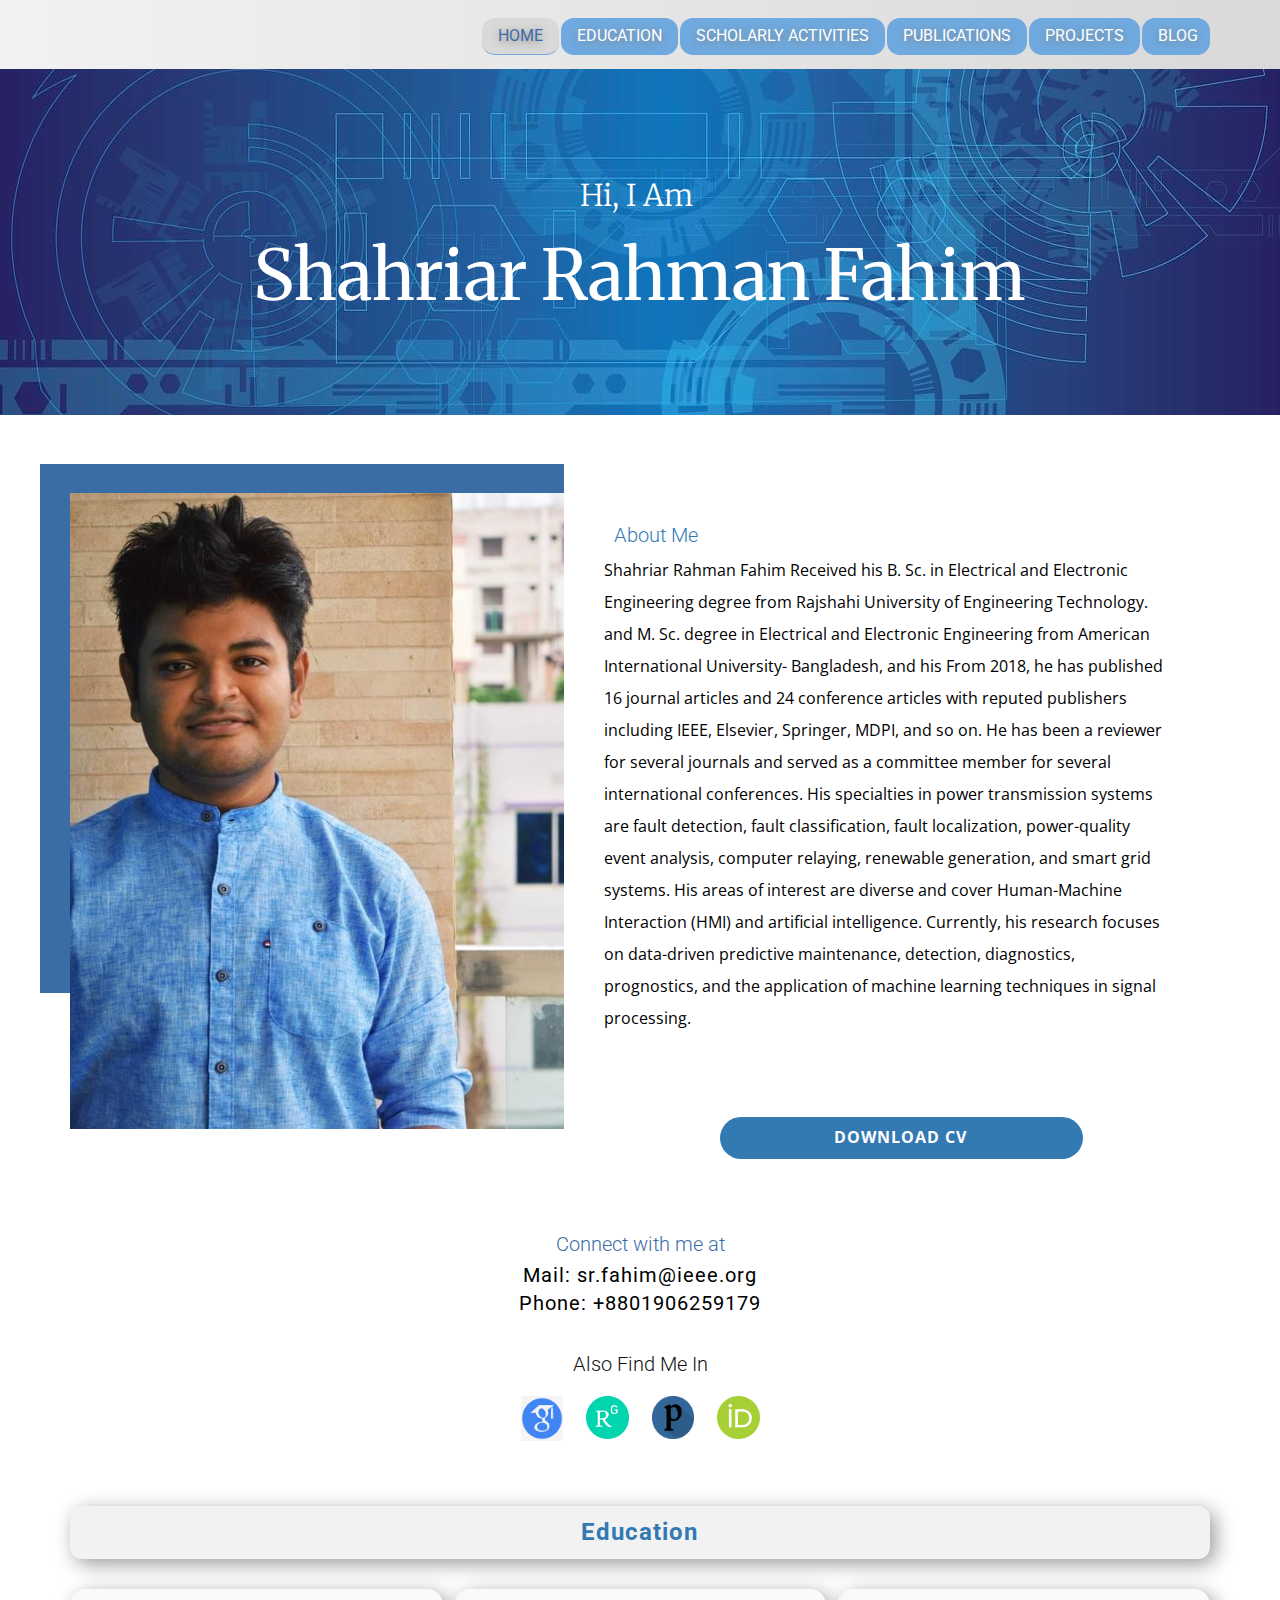
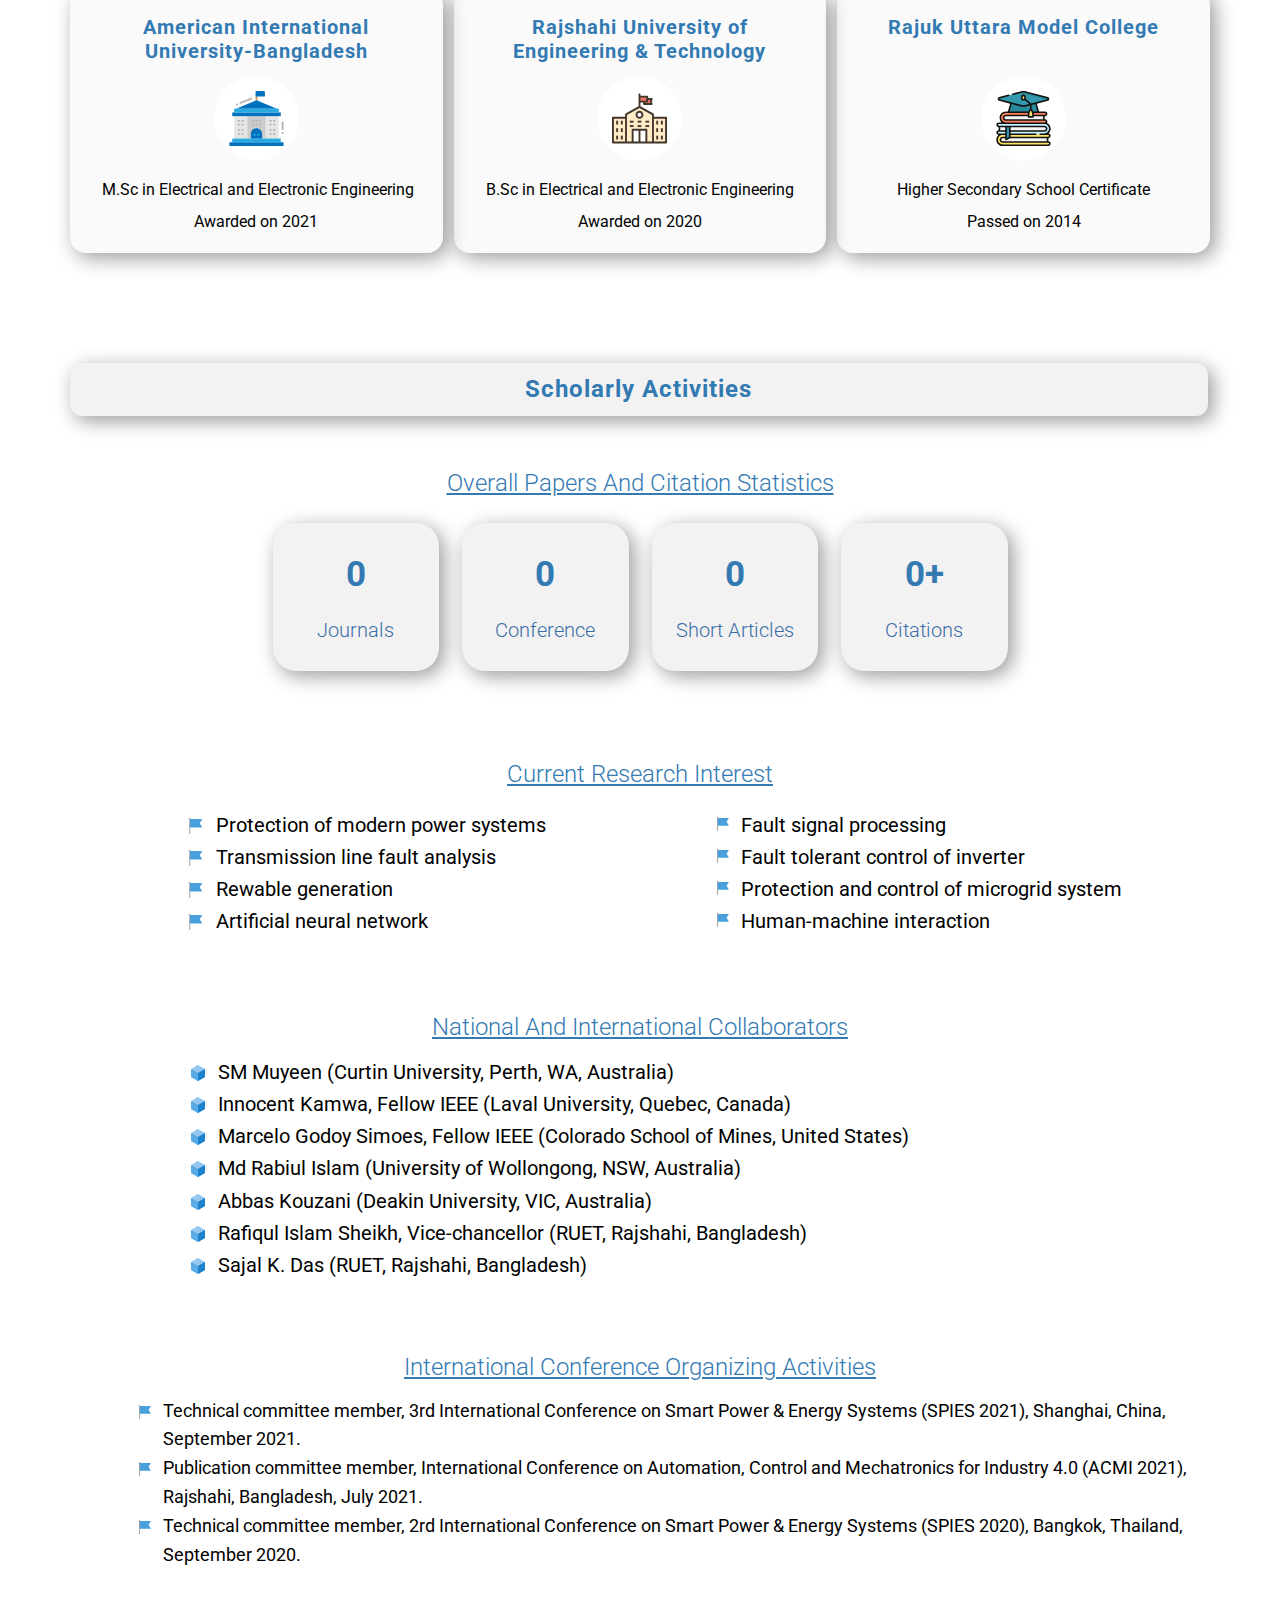
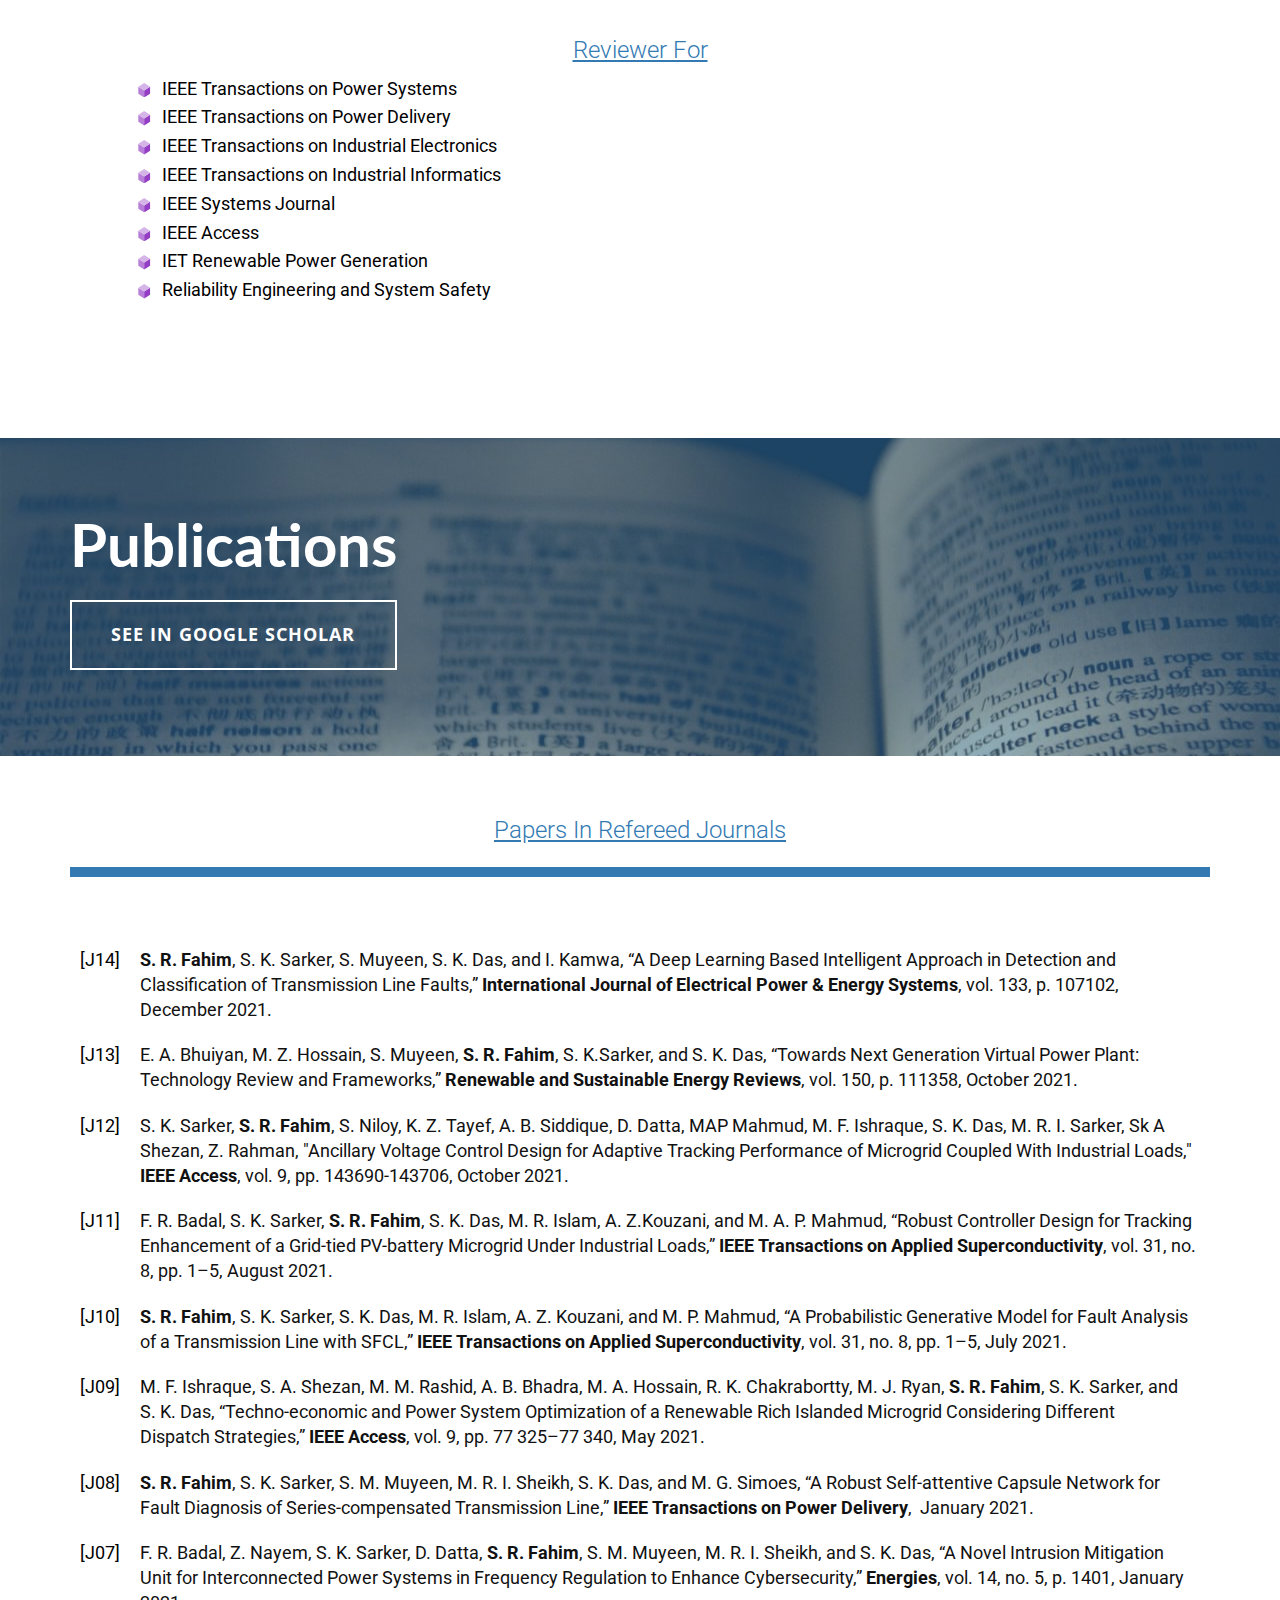
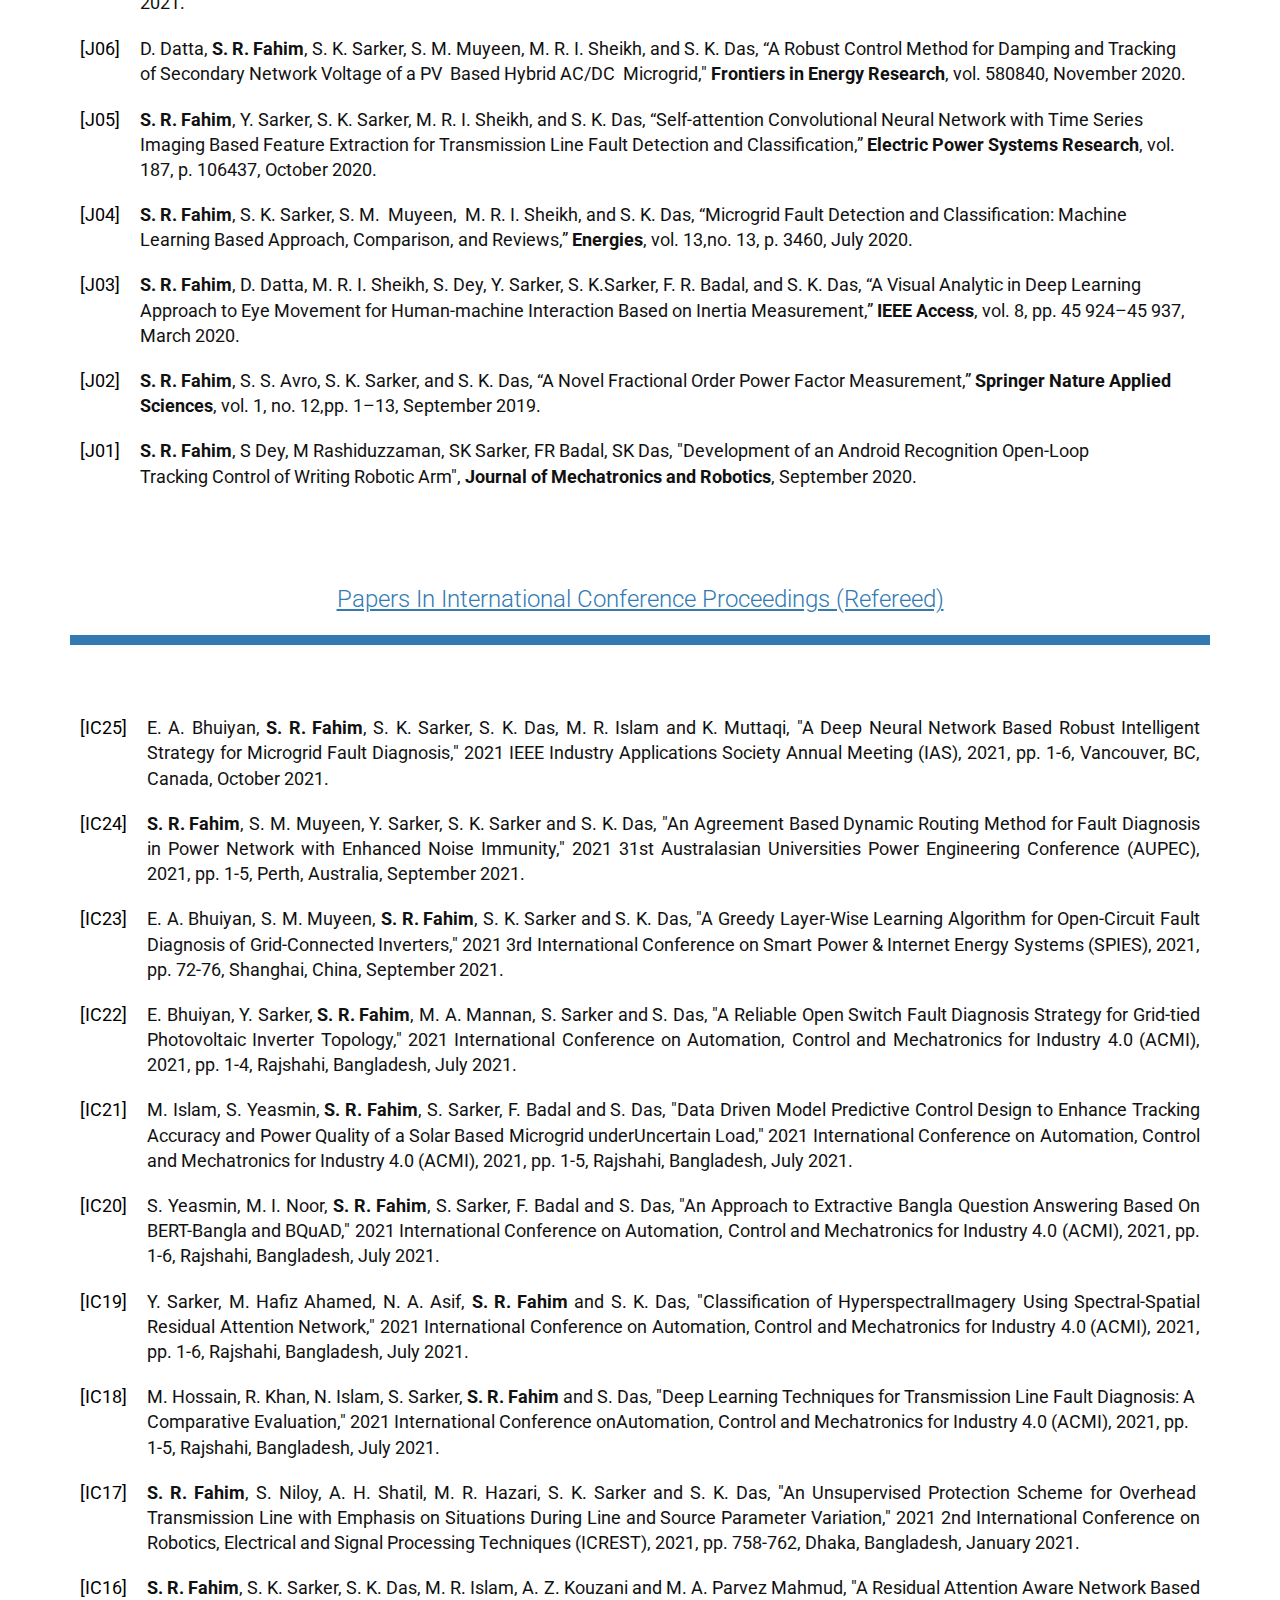
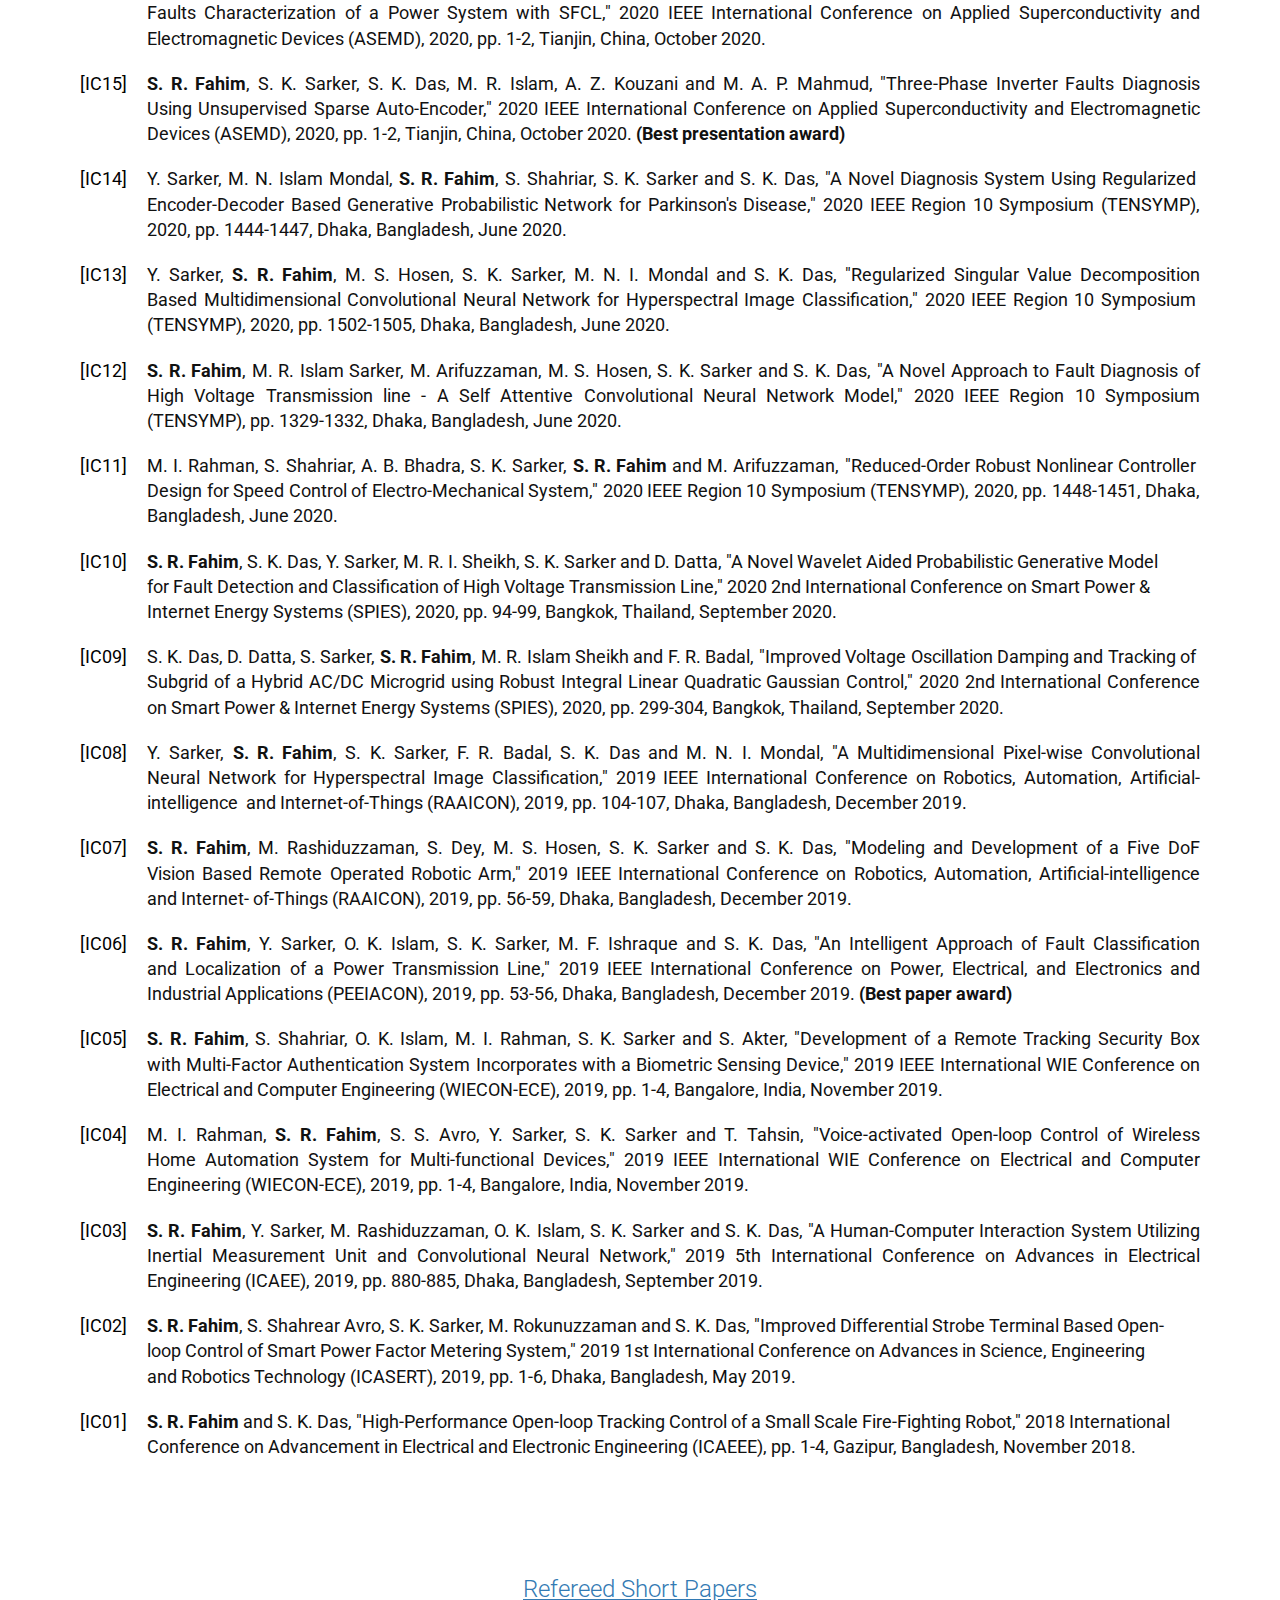
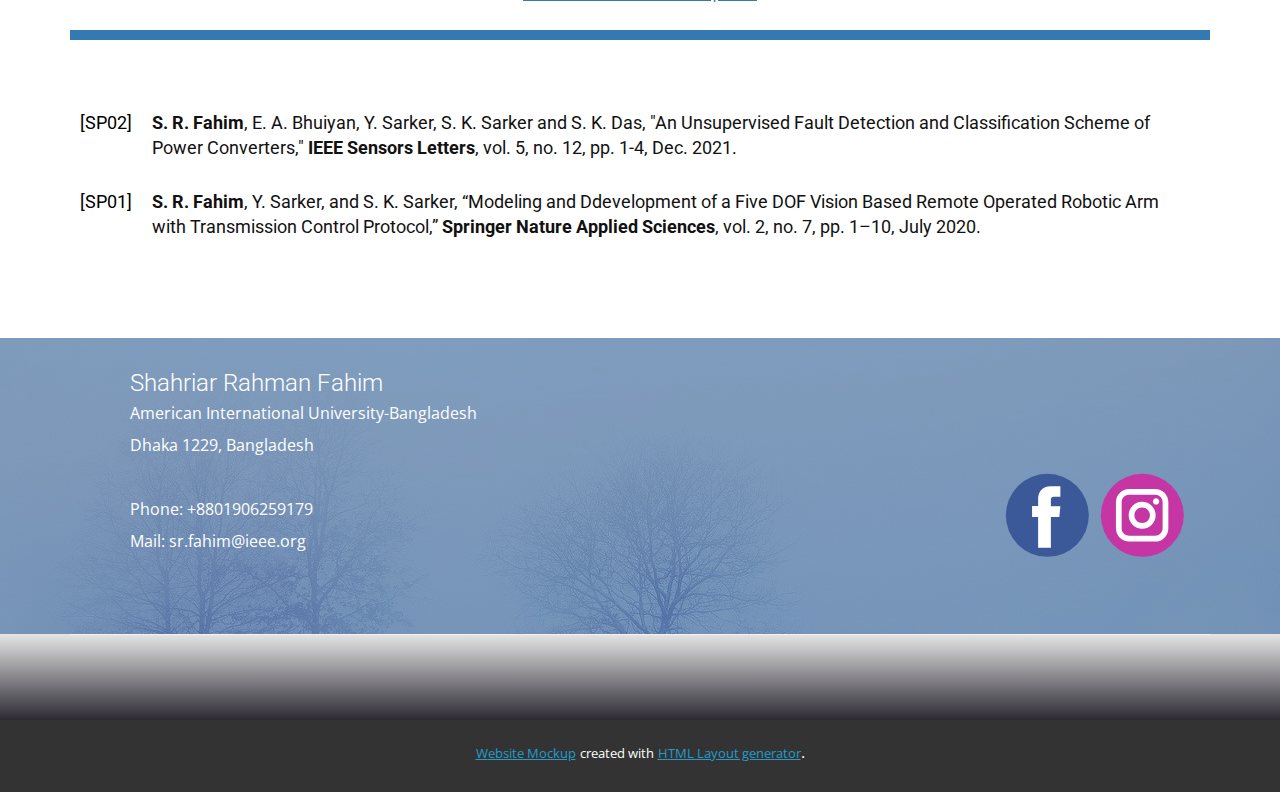
<file: Home.html>
<!DOCTYPE html>
<html style="font-size: 16px;">
  <head>
    <meta name="viewport" content="width=device-width, initial-scale=1.0">
    <meta charset="utf-8">
    <meta name="keywords" content="Adventure, Hot destinations, Amazing Places, Helping Dreams Do, 37, 677, 87, 107">
    <meta name="description" content="">
    <meta name="page_type" content="np-template-header-footer-from-plugin">
    <title>Home</title>
    <link rel="stylesheet" href="nicepage.css" media="screen">
<link rel="stylesheet" href="Home.css" media="screen">
    <script class="u-script" type="text/javascript" src="jquery.js" defer=""></script>
    <script class="u-script" type="text/javascript" src="nicepage.js" defer=""></script>
    <meta name="generator" content="Nicepage 4.2.6, nicepage.com">
    <link id="u-theme-google-font" rel="stylesheet" href="https://fonts.googleapis.com/css?family=Roboto:100,100i,300,300i,400,400i,500,500i,700,700i,900,900i|Open+Sans:300,300i,400,400i,600,600i,700,700i,800,800i">
    <link id="u-page-google-font" rel="stylesheet" href="https://fonts.googleapis.com/css?family=Merriweather:300,300i,400,400i,700,700i,900,900i|Roboto:100,100i,300,300i,400,400i,500,500i,700,700i,900,900i|Lato:100,100i,300,300i,400,400i,700,700i,900,900i">
    
    
    
    
    
    
    
    
    
    
    
    
    
    
    
    
    
    
    <script type="application/ld+json">{
		"@context": "http://schema.org",
		"@type": "Organization",
		"name": ""
}</script>
    <meta name="theme-color" content="#ff5126">
    <meta property="og:title" content="Home">
    <meta property="og:type" content="website">
  </head>
  <body class="u-backlink-hidden u-body u-stick-footer"><header class="u-clearfix u-gradient u-header u-sticky u-header" id="sec-66fb"><div class="u-clearfix u-sheet u-sheet-1">
        <h3 class="u-headline u-hidden-xs u-text u-text-1">
          <a href="/"></a>
        </h3>
        <nav class="u-menu u-menu-dropdown u-offcanvas u-offcanvas-shift u-menu-1" data-responsive-from="SM">
          <div class="menu-collapse u-custom-font u-font-roboto" style="font-size: 1rem; letter-spacing: 0px; text-transform: uppercase;">
            <a class="u-button-style u-custom-active-border-color u-custom-active-color u-custom-border u-custom-border-color u-custom-border-radius u-custom-borders u-custom-color u-custom-hover-border-color u-custom-hover-color u-custom-left-right-menu-spacing u-custom-padding-bottom u-custom-text-active-color u-custom-text-color u-custom-text-hover-color u-custom-text-shadow u-custom-text-shadow-blur u-custom-text-shadow-color u-custom-text-shadow-transparency u-custom-text-shadow-x u-custom-text-shadow-y u-custom-top-bottom-menu-spacing u-file-icon u-nav-link u-text-black u-file-icon-1" href="#">
              <img src="images/168236.png" alt="">
            </a>
          </div>
          <div class="u-custom-menu u-nav-container">
            <ul class="u-custom-font u-font-roboto u-nav u-spacing-2 u-unstyled u-nav-1"><li class="u-nav-item"><a class="u-active-grey-15 u-border-1 u-border-active-custom-color-2 u-border-custom-color-2 u-border-hover-custom-color-6 u-border-no-left u-border-no-right u-border-no-top u-button-style u-custom-color-2 u-hover-palette-5-light-2 u-nav-link u-radius-13 u-text-active-custom-color-6 u-text-hover-black u-text-white" href="Home.html" style="padding: 10px 16px; text-shadow: 0 2px 8px rgba(128,128,128,1);">Home</a>
</li><li class="u-nav-item"><a class="u-active-grey-15 u-border-1 u-border-active-custom-color-2 u-border-custom-color-2 u-border-hover-custom-color-6 u-border-no-left u-border-no-right u-border-no-top u-button-style u-custom-color-2 u-hover-palette-5-light-2 u-nav-link u-radius-13 u-text-active-custom-color-6 u-text-hover-black u-text-white" href="Home.html#sec-6ada" data-page-id="1183274" style="padding: 10px 16px; text-shadow: 0 2px 8px rgba(128,128,128,1);">Education</a>
</li><li class="u-nav-item"><a class="u-active-grey-15 u-border-1 u-border-active-custom-color-2 u-border-custom-color-2 u-border-hover-custom-color-6 u-border-no-left u-border-no-right u-border-no-top u-button-style u-custom-color-2 u-hover-palette-5-light-2 u-nav-link u-radius-13 u-text-active-custom-color-6 u-text-hover-black u-text-white" href="Home.html#carousel_1417" data-page-id="1183274" style="padding: 10px 16px; text-shadow: 0 2px 8px rgba(128,128,128,1);">Scholarly activities</a>
</li><li class="u-nav-item"><a class="u-active-grey-15 u-border-1 u-border-active-custom-color-2 u-border-custom-color-2 u-border-hover-custom-color-6 u-border-no-left u-border-no-right u-border-no-top u-button-style u-custom-color-2 u-hover-palette-5-light-2 u-nav-link u-radius-13 u-text-active-custom-color-6 u-text-hover-black u-text-white" href="Home.html#carousel_e68f" data-page-id="1183274" style="padding: 10px 16px; text-shadow: 0 2px 8px rgba(128,128,128,1);">Publications</a>
</li><li class="u-nav-item"><a class="u-active-grey-15 u-border-1 u-border-active-custom-color-2 u-border-custom-color-2 u-border-hover-custom-color-6 u-border-no-left u-border-no-right u-border-no-top u-button-style u-custom-color-2 u-hover-palette-5-light-2 u-nav-link u-radius-13 u-text-active-custom-color-6 u-text-hover-black u-text-white" href="Projects.html" style="padding: 10px 16px; text-shadow: 0 2px 8px rgba(128,128,128,1);">Projects</a>
</li><li class="u-nav-item"><a class="u-active-grey-15 u-border-1 u-border-active-custom-color-2 u-border-custom-color-2 u-border-hover-custom-color-6 u-border-no-left u-border-no-right u-border-no-top u-button-style u-custom-color-2 u-hover-palette-5-light-2 u-nav-link u-radius-13 u-text-active-custom-color-6 u-text-hover-black u-text-white" href="Page-3.html" style="padding: 10px 12px 10px 16px; text-shadow: 0 2px 8px rgba(128,128,128,1);">Blog</a>
</li></ul>
          </div>
          <div class="u-custom-menu u-nav-container-collapse">
            <div class="u-black u-container-style u-inner-container-layout u-opacity u-opacity-75 u-sidenav">
              <div class="u-inner-container-layout u-sidenav-overflow">
                <div class="u-menu-close"></div>
                <ul class="u-align-left u-custom-font u-font-roboto u-nav u-popupmenu-items u-spacing-4 u-text-hover-custom-color-5 u-unstyled u-nav-2"><li class="u-nav-item"><a class="u-button-style u-nav-link" href="Home.html" style="padding: 10px 16px; text-shadow: 0 2px 8px rgba(128,128,128,1);">Home</a>
</li><li class="u-nav-item"><a class="u-button-style u-nav-link" href="Home.html#sec-6ada" data-page-id="1183274" style="padding: 10px 16px; text-shadow: 0 2px 8px rgba(128,128,128,1);">Education</a>
</li><li class="u-nav-item"><a class="u-button-style u-nav-link" href="Home.html#carousel_1417" data-page-id="1183274" style="padding: 10px 16px; text-shadow: 0 2px 8px rgba(128,128,128,1);">Scholarly activities</a>
</li><li class="u-nav-item"><a class="u-button-style u-nav-link" href="Home.html#carousel_e68f" data-page-id="1183274" style="padding: 10px 16px; text-shadow: 0 2px 8px rgba(128,128,128,1);">Publications</a>
</li><li class="u-nav-item"><a class="u-button-style u-nav-link" href="Projects.html" style="padding: 10px 16px; text-shadow: 0 2px 8px rgba(128,128,128,1);">Projects</a>
</li><li class="u-nav-item"><a class="u-button-style u-nav-link" href="Page-3.html" style="padding: 10px 16px; text-shadow: 0 2px 8px rgba(128,128,128,1);">Blog</a>
</li></ul>
              </div>
            </div>
            <div class="u-black u-menu-overlay u-opacity u-opacity-55"></div>
          </div>
        </nav>
      </div></header> 
    <section class="u-clearfix u-valign-middle-sm u-valign-middle-xl u-section-1" id="sec-15f3">
      <img class="u-expanded-width u-image u-image-1" src="images/57a0a4c2-a3d9-4837-bc75-5903a117b04d.jpg" data-image-width="150" data-image-height="75">
      <div class="u-container-style u-group u-similar-fill u-group-1">
        <div class="u-container-layout u-container-layout-1">
          <h4 class="u-align-center u-custom-font u-font-merriweather u-text u-text-white u-text-1">Hi, I am&nbsp;</h4>
          <h1 class="u-align-center u-custom-font u-expanded-width-md u-font-merriweather u-text u-text-white u-text-2">Shahriar Rahman Fahim</h1>
        </div>
      </div>
    </section>
    <section class="u-align-center u-clearfix u-white u-section-2" id="carousel_7a51">
      <div class="u-clearfix u-sheet u-valign-bottom-xs u-sheet-1">
        <div class="u-align-left u-container-style u-custom-color-6 u-group u-group-1">
          <div class="u-container-layout u-container-layout-1"></div>
        </div>
        <div class="u-clearfix u-expanded-width-lg u-expanded-width-md u-expanded-width-sm u-expanded-width-xs u-layout-wrap u-layout-wrap-1">
          <div class="u-layout">
            <div class="u-layout-row">
              <div class="u-align-left u-container-style u-image u-layout-cell u-right-cell u-size-26 u-image-1" data-image-width="944" data-image-height="1600">
                <div class="u-container-layout u-container-layout-2"></div>
              </div>
              <div class="u-container-style u-layout-cell u-left-cell u-size-34 u-layout-cell-2">
                <div class="u-container-layout u-valign-top-lg u-valign-top-md u-valign-top-sm u-valign-top-xs u-container-layout-3">
                  <h3 class="u-text u-text-custom-color-3 u-text-1">&nbsp; About me</h3>
                  <p class="u-align-justify-sm u-align-justify-xs u-text u-text-black u-text-2"> Shahriar Rahman Fahim Received his B. Sc. in Electrical and Electronic Engineering degree from Rajshahi University of Engineering Technology. and M. Sc. degree in Electrical and Electronic Engineering from American International University- Bangladesh, and his  From 2018, he has published 16 journal articles and 24 conference articles with reputed publishers including IEEE, Elsevier, Springer, MDPI, and so on. He has been a reviewer for several journals and served as a committee member for several international conferences. His specialties in power transmission systems are fault detection, fault classification, fault localization, power-quality event analysis, computer relaying, renewable generation, and smart grid systems. His areas of interest are diverse and cover Human-Machine Interaction (HMI) and artificial intelligence. Currently, his research focuses on data-driven predictive maintenance, detection, diagnostics, prognostics, and the application of machine learning techniques in signal processing.</p>
                  <a href="https://drive.google.com/file/d/13az0mMuipFNV3cOkituQKRNMtliWZCL2/view?usp=sharing" class="u-active-custom-color-6 u-border-none u-btn u-btn-round u-button-style u-custom-color-3 u-hover-custom-color-2 u-hover-feature u-radius-50 u-text-active-palette-2-base u-text-hover-white u-btn-1" target="_blank">Download CV</a>
                </div>
              </div>
            </div>
          </div>
        </div>
      </div>
      
    </section>
    <section class="u-align-center u-clearfix u-section-3" id="sec-d2d4">
      <div class="u-clearfix u-sheet u-sheet-1">
        <h3 class="u-text u-text-custom-color-6 u-text-1">Connect with me at</h3>
        <a href="https://nicepage.com/c/education-website-templates" class="u-border-active-palette-2-base u-border-hover-palette-1-base u-border-none u-btn u-button-style u-custom-font u-font-roboto u-none u-text-active-palette-2-base u-text-black u-text-hover-custom-color-1 u-btn-1">Mail: sr.fahim@ieee.org<br>Phone: +8801906259179
        </a>
        <h3 class="u-text u-text-2">Also find me in</h3>
        <div class="u-hover-feature u-social-icons u-spacing-23 u-social-icons-1">
          <a class="u-social-url" title="Scholar" target="_blank" href="https://scholar.google.com/citations?user=qKS_u_IAAAAJ&amp;hl=en"><span class="u-file-icon u-icon u-social-facebook u-social-icon u-icon-1"><img src="images/3a3ea2e0-08a5-4e98-8638-bf1d326a4449.png" alt=""></span>
          </a>
          <a class="u-social-url" title="Researchgate" target="_blank" href="https://www.researchgate.net/profile/Shahriar-Rahman-Fahim"><span class="u-file-icon u-icon u-social-icon u-social-twitter u-icon-2"><img src="images/ResearchGate.png" alt=""></span>
          </a>
          <a class="u-social-url" target="_blank" data-type="Instagram" title="Publons" href="https://publons.com/researcher/3313645/shahriar-rahman-fahim/"><span class="u-file-icon u-icon u-social-icon u-social-instagram u-icon-3"><img src="images/7f31578b-f9c1-4d4c-ae87-73270bb0edb3.png" alt=""></span>
          </a>
          <a class="u-social-url" target="_blank" data-type="LinkedIn" title="LinkedIn" href="https://orcid.org/my-orcid?orcid=0000-0001-9185-4658"><span class="u-file-icon u-icon u-social-icon u-social-linkedin u-icon-4"><img src="images/1200px-ORCID_iD.svg.png" alt=""></span>
          </a>
        </div>
      </div>
      
    </section>
    <section class="u-clearfix u-section-4" id="sec-6ada">
      <div class="u-clearfix u-sheet u-sheet-1">
        <div class="u-clearfix u-layout-wrap u-white u-layout-wrap-1">
          <div class="u-layout">
            <div class="u-layout-col">
              <div class="u-container-style u-layout-cell u-shape-rectangle u-size-30 u-layout-cell-1">
                <div class="u-container-layout u-valign-bottom-xl u-container-layout-1">
                  <a href="61706290#sec-6ada" class="u-border-2 u-border-custom-color-1 u-btn u-btn-round u-button-style u-custom-font u-font-roboto u-grey-5 u-radius-12 u-text-custom-color-3 u-btn-1">Education</a>
                </div>
              </div>
              <div class="u-container-style u-layout-cell u-size-30 u-layout-cell-2">
                <div class="u-container-layout u-container-layout-2">
                  <div class="u-expanded-width u-layout-grid u-list u-list-1">
                    <div class="u-repeater u-repeater-1">
                      <div class="u-align-left u-container-style u-grey-5 u-list-item u-opacity u-opacity-40 u-radius-16 u-repeater-item u-shape-round u-list-item-1">
                        <div class="u-container-layout u-similar-container u-valign-top u-container-layout-3">
                          <h4 class="u-align-center u-text u-text-custom-color-3 u-text-1"> American Inter​national University-Bangladesh</h4><span class="u-custom-item u-icon u-icon-circle u-spacing-15 u-white u-icon-1"><svg class="u-svg-link" preserveAspectRatio="xMidYMin slice" viewBox="0 0 512 512" style=""><use xmlns:xlink="http://www.w3.org/1999/xlink" xlink:href="#svg-902f"></use></svg><svg class="u-svg-content" viewBox="0 0 512 512" x="0px" y="0px" id="svg-902f" style="enable-background:new 0 0 512 512;"><rect x="169.22" y="234.305" style="fill:#CCCCCC;" width="173.559" height="208.271"></rect><g><rect x="47.729" y="234.305" style="fill:#E6E6E6;" width="121.492" height="208.271"></rect><rect x="342.78" y="234.305" style="fill:#E6E6E6;" width="121.492" height="208.271"></rect>
</g><rect x="247.322" y="43.39" style="fill:#C69C6D;" width="17.356" height="69.424"></rect><rect x="4.339" y="477.288" style="fill:#0071BC;" width="503.322" height="34.712"></rect><rect x="30.373" y="442.576" style="fill:#29ABE2;" width="451.254" height="34.712"></rect><polygon style="fill:#0071BC;" points="65.085,164.881 256,86.78 446.915,164.881 "></polygon><g><rect x="95.253" y="82.235" transform="matrix(-0.9255 0.3788 -0.3788 -0.9255 335.2296 115.8776)" style="fill:#B3B3B3;" width="121.928" height="17.356"></rect><rect x="64.428" y="116.167" transform="matrix(-0.9255 0.3788 -0.3788 -0.9255 188.3969 212.6279)" style="fill:#B3B3B3;" width="17.712" height="17.356"></rect>
</g><path style="fill:#0071BC;" d="M256,347.119L256,347.119c28.759,0,52.068,23.309,52.068,52.068v43.39l0,0H203.932l0,0v-43.39  C203.932,370.428,227.241,347.119,256,347.119z"></path><g><rect x="264.678" y="399.186" style="fill:#29ABE2;" width="17.356" height="17.356"></rect><rect x="229.966" y="399.186" style="fill:#29ABE2;" width="17.356" height="17.356"></rect>
</g><g><rect x="82.441" y="269.017" style="fill:#B3B3B3;" width="17.356" height="17.356"></rect><rect x="117.153" y="269.017" style="fill:#B3B3B3;" width="17.356" height="17.356"></rect><rect x="82.441" y="303.729" style="fill:#B3B3B3;" width="17.356" height="17.356"></rect><rect x="117.153" y="303.729" style="fill:#B3B3B3;" width="17.356" height="17.356"></rect><rect x="212.61" y="269.017" style="fill:#B3B3B3;" width="17.356" height="17.356"></rect><rect x="247.322" y="269.017" style="fill:#B3B3B3;" width="17.356" height="17.356"></rect><rect x="282.034" y="269.017" style="fill:#B3B3B3;" width="17.356" height="17.356"></rect><rect x="212.61" y="303.729" style="fill:#B3B3B3;" width="17.356" height="17.356"></rect><rect x="247.322" y="303.729" style="fill:#B3B3B3;" width="17.356" height="17.356"></rect><rect x="282.034" y="303.729" style="fill:#B3B3B3;" width="17.356" height="17.356"></rect><rect x="82.441" y="355.797" style="fill:#B3B3B3;" width="17.356" height="17.356"></rect><rect x="117.153" y="355.797" style="fill:#B3B3B3;" width="17.356" height="17.356"></rect><rect x="82.441" y="390.508" style="fill:#B3B3B3;" width="17.356" height="17.356"></rect><rect x="117.153" y="390.508" style="fill:#B3B3B3;" width="17.356" height="17.356"></rect><rect x="412.203" y="269.017" style="fill:#B3B3B3;" width="17.356" height="17.356"></rect><rect x="377.492" y="269.017" style="fill:#B3B3B3;" width="17.356" height="17.356"></rect><rect x="412.203" y="303.729" style="fill:#B3B3B3;" width="17.356" height="17.356"></rect><rect x="377.492" y="303.729" style="fill:#B3B3B3;" width="17.356" height="17.356"></rect><rect x="412.203" y="355.797" style="fill:#B3B3B3;" width="17.356" height="17.356"></rect><rect x="377.492" y="355.797" style="fill:#B3B3B3;" width="17.356" height="17.356"></rect><rect x="412.203" y="390.508" style="fill:#B3B3B3;" width="17.356" height="17.356"></rect><rect x="377.492" y="390.508" style="fill:#B3B3B3;" width="17.356" height="17.356"></rect>
</g><path style="fill:#0071BC;" d="M325.424,52.068H256c-4.79,0-8.678-3.888-8.678-8.678V8.678C247.322,3.888,251.21,0,256,0h69.424  c4.79,0,8.678,3.888,8.678,8.678V43.39C334.102,48.18,330.214,52.068,325.424,52.068z"></path><g><rect x="490.305" y="286.373" style="fill:#B3B3B3;" width="17.356" height="78.102"></rect><rect x="490.305" y="381.831" style="fill:#B3B3B3;" width="17.356" height="17.356"></rect>
</g><rect x="30.373" y="199.593" style="fill:#0071BC;" width="451.254" height="34.712"></rect><rect x="47.729" y="164.881" style="fill:#29ABE2;" width="416.542" height="34.712"></rect></svg>
            
            
          </span>
                          <p class="u-align-center u-custom-font u-custom-item u-font-roboto u-text u-text-black u-text-2">&nbsp;M.Sc in Electrical and Electronic Engineering<br>Awarded on 2021
                          </p>
                        </div>
                      </div>
                      <div class="u-align-left u-container-style u-grey-5 u-list-item u-opacity u-opacity-40 u-radius-16 u-repeater-item u-shape-round u-list-item-2">
                        <div class="u-container-layout u-similar-container u-valign-top u-container-layout-4">
                          <h4 class="u-align-center u-text u-text-custom-color-3 u-text-3"> Rajshahi University of Engineering &amp; Technology</h4><span class="u-custom-item u-icon u-icon-circle u-spacing-15 u-white u-icon-2"><svg class="u-svg-link" preserveAspectRatio="xMidYMin slice" viewBox="0 0 464 464" style=""><use xmlns:xlink="http://www.w3.org/1999/xlink" xlink:href="#svg-1924"></use></svg><svg class="u-svg-content" viewBox="0 0 464 464" x="0px" y="0px" id="svg-1924" style="enable-background:new 0 0 464 464;"><path style="fill:#FFECC7;" d="M345.68,225.12h110.64V434.4H345.68V225.12z"></path><path style="fill:#FFFFFF;" d="M174,326.96h58v107.36h-58V326.96z"></path><path style="fill:#FFECC7;" d="M290,434.32V326.96H174v107.36h-56V197.36l113.68-64l113.68,64v236.96H290z M232,175.12  c-14.094,0-25.52,11.426-25.52,25.52c0,14.094,11.426,25.52,25.52,25.52s25.52-11.426,25.52-25.52c0,0,0,0,0,0  C257.476,186.564,246.076,175.164,232,175.12L232,175.12z"></path><g><path style="fill:#FFFFFF;" d="M232,326.96h58v107.36h-58V326.96z"></path><circle style="fill:#FFFFFF;" cx="232" cy="200.72" r="25.52"></circle>
</g><path style="fill:#FFECC7;" d="M7.68,225.12h110.64V434.4H7.68L7.68,225.12z"></path><g><path style="fill:#F27668;" d="M232,47.44h65.36v42H232V47.44z"></path><path style="fill:#F27668;" d="M268.48,66.88h63.76v42h-63.76V66.88z"></path>
</g><g><path style="fill:#42362C;" d="M456,217.12H353.68v-19.76c-0.005-2.886-1.564-5.546-4.08-6.96L240,128.8V97.44h21.68v11.92   c0,4.418,3.582,8,8,8h65.36c4.418-0.002,7.998-3.585,7.997-8.003c0-0.926-0.162-1.845-0.477-2.717L336,88l6.64-18.24   c1.502-4.155-0.648-8.741-4.803-10.243c-0.871-0.315-1.79-0.476-2.717-0.477h-29.76v-11.6c0-4.418-3.582-8-8-8H240v-9.76   c0-4.418-3.582-8-8-8s-8,3.582-8,8v99.12l-109.6,61.52c-2.516,1.414-4.075,4.074-4.08,6.96v19.76H8c-4.418,0-8,3.582-8,8v209.28   c0,4.418,3.582,8,8,8h448c4.418,0,8-3.582,8-8v-209.2C464,220.702,460.418,217.12,456,217.12L456,217.12z M305.04,89.12V75.36   h18.24L320,85.6c-0.655,1.782-0.655,3.738,0,5.52l3.76,10.24h-46.08v-3.92h19.68c4.418,0,8-3.582,8-8L305.04,89.12z M240,55.44   h49.36v11.92v14.08H240L240,55.44z M110.32,426.32H16v-193.2h94.32V426.32z M224,426.32h-42v-91.36h42V426.32z M282,426.32h-42   v-91.36h42V426.32z M338,225.04v201.28h-40v-99.36c0-4.418-3.582-8-8-8H174c-4.418,0-8,3.582-8,8v99.36h-40v-224l106-59.68   L337.68,202L338,225.04z M448,426.32h-94.32v-193.2H448V426.32z"></path><path style="fill:#42362C;" d="M198.48,200.72c0.044,18.513,15.087,33.484,33.6,33.44c18.513-0.044,33.484-15.087,33.44-33.6   c-0.044-18.481-15.038-33.44-33.52-33.44C213.474,167.164,198.48,182.194,198.48,200.72z M249.6,200.72   c-0.044,9.676-7.924,17.484-17.6,17.44s-17.484-7.924-17.44-17.6c0.044-9.613,7.826-17.396,17.44-17.44   c9.689,0.044,17.52,7.911,17.52,17.6H249.6z"></path><path style="fill:#42362C;" d="M35.28,250.72h16v32h-16V250.72z"></path><path style="fill:#42362C;" d="M74.72,250.72h16v32h-16V250.72z"></path><path style="fill:#42362C;" d="M150.32,250.72h32v16h-32V250.72z"></path><path style="fill:#42362C;" d="M216,250.72h32v16h-32V250.72z"></path><path style="fill:#42362C;" d="M281.68,250.72h32v16h-32V250.72z"></path><path style="fill:#42362C;" d="M150.32,288h32v16h-32V288z"></path><path style="fill:#42362C;" d="M216,288h32v16h-32V288z"></path><path style="fill:#42362C;" d="M281.68,288h32v16h-32V288z"></path><path style="fill:#42362C;" d="M35.28,313.68h16v32h-16V313.68z"></path><path style="fill:#42362C;" d="M74.72,313.68h16v32h-16V313.68z"></path><path style="fill:#42362C;" d="M35.28,376.72h16v32h-16V376.72z"></path><path style="fill:#42362C;" d="M74.72,376.72h16v32h-16V376.72z"></path><path style="fill:#42362C;" d="M373.28,250.72h16v32h-16V250.72z"></path><path style="fill:#42362C;" d="M412.72,250.72h16v32h-16V250.72z"></path><path style="fill:#42362C;" d="M373.28,313.68h16v32h-16V313.68z"></path><path style="fill:#42362C;" d="M412.72,313.68h16v32h-16V313.68z"></path><path style="fill:#42362C;" d="M373.28,376.72h16v32h-16V376.72z"></path><path style="fill:#42362C;" d="M412.72,376.72h16v32h-16V376.72z"></path>
</g></svg>
            
            
          </span>
                          <p class="u-align-center u-custom-font u-custom-item u-font-roboto u-text u-text-black u-text-4"> B.Sc in Electrical and Electronic Engineering<br>Awarded on 2020
                          </p>
                        </div>
                      </div>
                      <div class="u-align-left u-container-style u-grey-5 u-list-item u-opacity u-opacity-40 u-radius-16 u-repeater-item u-shape-round u-list-item-3">
                        <div class="u-container-layout u-similar-container u-valign-top u-container-layout-5">
                          <h4 class="u-align-center u-text u-text-custom-color-3 u-text-5">Rajuk Uttara Model College<br>
                            <br>
                          </h4><span class="u-custom-item u-icon u-icon-circle u-spacing-15 u-white u-icon-3"><svg class="u-svg-link" preserveAspectRatio="xMidYMin slice" viewBox="0 0 511.993 511.993" style=""><use xmlns:xlink="http://www.w3.org/1999/xlink" xlink:href="#svg-0dfb"></use></svg><svg class="u-svg-content" viewBox="0 0 511.993 511.993" id="svg-0dfb"><g><g><g><g><g><path d="m452.2 276.649h-364.502c-15.411 0-27.904-12.494-27.904-27.907 0-15.413 12.493-27.907 27.904-27.907h364.502c-8.964 17.356-8.964 38.457 0 55.814z" fill="#f7f7f7"></path><path d="m452.2 220.834h-364.502 334.502c-8.964 17.357-8.964 38.458 0 55.814h30c-8.964-17.356-8.964-38.457 0-55.814z" fill="#efefef"></path><path d="m91.762 299.892c-13.736 0-26.637-5.389-36.327-15.173-9.687-9.783-14.949-22.738-14.816-36.48.271-27.927 23.467-50.647 51.707-50.647h363.939c8.333 0 15.112 6.78 15.112 15.113s-6.779 15.113-15.112 15.113h-364.503c-11.536 0-20.921 9.386-20.921 20.924s9.385 20.924 20.921 20.924h364.502c8.333 0 15.112 6.78 15.112 15.113s-6.779 15.113-15.112 15.113z" fill="#ff815c"></path>
</g><g><g><path d="m486.265 481.25h-424.503c-15.411 0-27.904-12.494-27.904-27.907 0-15.413 12.493-27.907 27.904-27.907h424.502c-8.964 17.356-8.964 38.457.001 55.814z" fill="#f7f7f7"></path><path d="m486.265 425.436h-30c-8.964 17.357-8.964 38.457 0 55.814h30c-8.965-17.357-8.965-38.458 0-55.814z" fill="#efefef"></path><path d="m61.762 504.493c-13.736 0-26.637-5.389-36.327-15.173-9.687-9.783-14.949-22.738-14.816-36.48.271-27.927 23.467-50.647 51.707-50.647h423.939c8.333 0 15.112 6.78 15.112 15.113s-6.779 15.113-15.112 15.113h-424.503c-11.536 0-20.921 9.386-20.921 20.924s9.385 20.924 20.921 20.924h424.502c8.333 0 15.112 6.78 15.112 15.114 0 8.333-6.779 15.113-15.112 15.113h-424.502z" fill="#ffe66b"></path>
</g><g><path d="m25.729 323.135h424.502c15.411 0 27.904 12.494 27.904 27.907 0 15.413-12.493 27.907-27.904 27.907h-424.502c8.964-17.357 8.964-38.457 0-55.814z" fill="#f7f7f7"></path><path d="m25.729 402.192c-8.333 0-15.112-6.78-15.112-15.113s6.779-15.113 15.112-15.113h424.502c11.536 0 20.922-9.386 20.922-20.924s-9.386-20.924-20.922-20.924h-424.502c-8.333 0-15.112-6.78-15.112-15.113s6.779-15.113 15.112-15.113h424.503c13.736 0 26.637 5.389 36.326 15.173 9.688 9.784 14.948 22.739 14.816 36.48-.271 27.927-23.467 50.647-51.707 50.647z" fill="#c9f0ff"></path><path d="m486.558 315.065c-9.689-9.784-22.59-15.173-36.326-15.173h-30c13.736 0 26.637 5.389 36.326 15.173 9.688 9.784 14.948 22.739 14.816 36.48-.271 27.927-23.467 50.647-51.707 50.647h30c28.24 0 51.436-22.72 51.707-50.647.132-13.742-5.129-26.697-14.816-36.48z" fill="#b5eaff"></path>
</g>
</g>
</g><g><path d="m395.997 197.591h-280l30-101.009h220z" fill="#288a9a"></path><path d="m230.14 10.832-199.009 52.272c-10.668 2.802-10.668 17.947 0 20.749l199.009 52.272c16.95 4.452 34.763 4.452 51.713 0l199.009-52.272c10.668-2.802 10.668-17.947 0-20.749l-199.009-52.272c-16.95-4.452-34.763-4.452-51.713 0z" fill="#3498ac"></path><path d="m480.862 63.104-199.009-52.272c-16.95-4.452-34.763-4.452-51.713 0l-30.239 7.943c13.939-2.232 28.228-1.547 41.952 2.057l199.009 52.272c10.668 2.802 10.668 17.947 0 20.749l40-10c10.669-2.802 10.669-17.947 0-20.749z" fill="#288a9a"></path><path d="m345.465 240.993h-43.164s0-65.138 21.582-65.138c21.582 0 21.582 65.138 21.582 65.138z" fill="#ffe66b"></path>
</g>
</g><path d="m128.67 432.419-35.673 18.716v-121.017h35.673z" fill="#3498ac"></path>
</g><path d="m270.093 77.074c-9.327 5.712-20.348 5.719-29.656 0v-21.319c0-8.189 6.639-14.828 14.828-14.828 8.189 0 14.828 6.639 14.828 14.828z" fill="#ffe66b"></path><path d="m488.769 466.908c-2.311-8.885-2.309-18.258 0-27.131 26.584-3.64 26.684-41.12.15-44.924 12.086-10.641 19.789-26.081 19.955-43.237.219-22.843-13.357-44.277-34.105-53.864 10.775-15.323-1.613-36.7-20.101-35.588-2.259-8.784-2.262-18.052 0-26.848 29.885 1.565 31.85-45.227 1.598-45.227h-54.672l-21.397-72.042 102.572-26.942c17.684-4.645 17.708-30.605 0-35.257l-199.01-52.27c-18.162-4.771-37.361-4.771-55.523 0l-74 19.438c-9.078 2.384-5.681 16.997 3.811 14.508l74-19.438c15.669-4.115 32.233-4.115 47.902 0l199.009 52.272c3.203.841 3.202 5.4 0 6.241l-153.158 40.229-48.206-43.71v-17.363c-1.226-29.62-43.433-29.613-44.656 0v21.319c0 2.606 1.353 5.026 3.574 6.39 10.156 6.235 22.066 7.117 32.843 2.431l39.129 35.48-28.536 7.495c-15.669 4.115-32.233 4.115-47.902 0l-199.009-52.271c-3.203-.842-3.204-5.4 0-6.241l87.056-22.866c9.078-2.384 5.68-17-3.811-14.508l-87.056 22.866c-17.684 4.645-17.709 30.605 0 35.257l102.571 26.941-21.397 72.042h-18.074c-32.335 0-58.896 26.052-59.207 58.075-.162 16.764 7.051 33.021 19.506 44.226h-26.896c-28.506.977-30.562 41.054-2.502 45.084 2.314 8.885 2.314 18.246 0 27.131-26.585 3.638-26.686 41.12-.152 44.924-12.086 10.641-19.789 26.08-19.956 43.236-.152 15.76 5.881 30.615 16.987 41.831 11.109 11.218 25.903 17.396 41.656 17.396h424.502c28.415-.935 30.645-41.015 2.505-45.085zm-226.176-394.443c-4.792 1.871-9.876 1.874-14.656.005v-16.715c.345-9.7 14.314-9.694 14.656 0zm187.638 265.153c17.782.726 17.824 26.103 0 26.848h-314.06v-26.848zm-329.061 90.266-20.673 10.846v-101.112h20.673zm-35.673-63.418h-46.855c1.759-8.856 1.759-17.992 0-26.848h46.855zm3.619 93.086c2.435 1.364 4.89 1.438 7.365.224l34.037-17.857h342.836c-1.754 8.849-1.753 17.991.002 26.848h-411.594c-7.4 0-13.421-6.022-13.421-13.424s6.021-13.424 13.421-13.424h23.734v11.216c.001 2.625 1.374 5.059 3.62 6.417zm350.173-195.387h-347.527c-7.4 0-13.421-6.022-13.421-13.424s6.021-13.424 13.421-13.424h203.16c-.189 5.342-.161 13.175 7.378 13.175h43.164c7.562 0 7.567-7.83 7.378-13.175h86.449c-1.755 8.858-1.756 17.999-.002 26.848zm-115.406-78.81c6.609 0 12.9 23.453 13.934 50.138h-27.868c1.033-26.685 7.325-50.138 13.934-50.138zm139.994 29.349c0 4.198-3.415 7.613-7.612 7.613h-104.407c-.493-5.099-1.149-10.185-2.059-15.227h106.466c4.197.001 7.612 3.417 7.612 7.614zm-77.931-22.613h-39.894c-3.569-10.504-8.474-17.221-14.669-20.105v-39.116l34.299-9.009zm-239.634-68.23 81.923 21.518c18.093 4.752 37.431 4.752 55.523 0l32.624-8.569v35.176c-6.196 2.884-11.1 9.601-14.669 20.105h-175.665zm-85.548 157.58c-8.268-8.349-12.759-19.405-12.646-31.13.232-23.832 20.063-43.22 44.208-43.22h205.64c-.91 5.042-1.566 10.128-2.059 15.227h-204.145c-15.672 0-28.421 12.751-28.421 28.424s12.75 28.424 28.421 28.424h364.502c9.523 0 9.959 15.227 0 15.227h-364.502c-11.718-.001-22.727-4.6-30.998-12.952zm-42.647 35.564c0-4.198 3.415-7.613 7.612-7.613h424.503c23.929 0 43.872 20.14 43.643 44.08-.232 23.832-20.063 43.22-44.208 43.22h-39.337c-9.385 0-9.813 15 0 15h75.935c4.197 0 7.612 3.415 7.612 7.613s-3.415 7.613-7.612 7.613h-350.095v-15.227h234.632c9.385 0 9.813-15 0-15h-234.632v-15.227h314.061c15.672 0 28.422-12.751 28.422-28.424s-12.75-28.424-28.422-28.424h-424.502c-4.198.002-7.612-3.414-7.612-7.611zm7.612 79.687c-10.077-.359-10.069-14.871 0-15.227h59.768v15.227zm460.536 102.301h-424.503c-11.719 0-22.728-4.599-30.998-12.951-8.268-8.35-12.759-19.405-12.646-31.13.232-23.832 20.063-43.22 44.208-43.22h23.171v15.227h-23.735c-37.714 1.566-37.685 55.296 0 56.848h424.502c10.078.358 10.071 14.871.001 15.226z"></path>
</g></svg>
            
            
          </span>
                          <p class="u-align-center u-custom-font u-custom-item u-font-roboto u-text u-text-black u-text-6">Higher Secondary School Certificate<br>Passed on 2014
                          </p>
                        </div>
                      </div>
                    </div>
                  </div>
                </div>
              </div>
            </div>
          </div>
        </div>
      </div>
    </section>
    <section class="u-align-center u-clearfix u-section-5" id="carousel_1417">
      <div class="u-clearfix u-sheet u-sheet-1">
        <div class="u-clearfix u-expanded-width u-layout-wrap u-layout-wrap-1">
          <div class="u-gutter-0 u-layout">
            <div class="u-layout-col">
              <div class="u-size-30">
                <div class="u-layout-row">
                  <div class="u-container-style u-layout-cell u-size-60 u-layout-cell-1">
                    <div class="u-container-layout u-container-layout-1">
                      <a href="61706290#carousel_1417" class="u-align-center u-border-2 u-border-custom-color-1 u-btn u-btn-round u-button-style u-custom-font u-font-roboto u-grey-5 u-radius-12 u-text-custom-color-3 u-btn-1">Scholarly Activities</a>
                    </div>
                  </div>
                </div>
              </div>
              <div class="u-size-30">
                <div class="u-layout-row">
                  <div class="u-container-style u-layout-cell u-size-60 u-white u-layout-cell-2">
                    <div class="u-container-layout u-container-layout-2">
                      <h3 class="u-align-center-sm u-align-center-xs u-text u-text-custom-color-3 u-text-default-xl u-text-1">Overall papers and citation statistics</h3>
                      <div class="u-expanded-width-xs u-list u-list-1">
                        <div class="u-repeater u-repeater-1">
                          <div class="u-align-center u-container-style u-grey-5 u-list-item u-radius-23 u-repeater-item u-shape-round u-list-item-1">
                            <div class="u-container-layout u-similar-container u-container-layout-3">
                              <h2 class="u-align-center u-text u-text-custom-color-3 u-text-2" data-animation-name="counter" data-animation-event="scroll" data-animation-duration="250">14</h2>
                              <h3 class="u-text u-text-custom-color-6 u-text-3">Journals</h3>
                            </div>
                          </div>
                          <div class="u-align-center u-container-style u-grey-5 u-list-item u-radius-23 u-repeater-item u-shape-round u-list-item-2">
                            <div class="u-container-layout u-similar-container u-container-layout-4">
                              <h2 class="u-align-center u-text u-text-custom-color-3 u-text-4" data-animation-name="counter" data-animation-event="scroll" data-animation-duration="250">25</h2>
                              <h3 class="u-text u-text-custom-color-6 u-text-5">Conference</h3>
                            </div>
                          </div>
                          <div class="u-align-center u-container-style u-grey-5 u-list-item u-radius-23 u-repeater-item u-shape-round u-list-item-3">
                            <div class="u-container-layout u-similar-container u-container-layout-5">
                              <h2 class="u-align-center u-text u-text-custom-color-3 u-text-6" data-animation-name="counter" data-animation-event="scroll" data-animation-duration="250">2</h2>
                              <h3 class="u-text u-text-custom-color-6 u-text-7">Short articles</h3>
                            </div>
                          </div>
                          <div class="u-align-center u-container-style u-grey-5 u-list-item u-radius-23 u-repeater-item u-shape-round u-list-item-4">
                            <div class="u-container-layout u-similar-container u-container-layout-6">
                              <h2 class="u-align-center u-text u-text-custom-color-3 u-text-8" data-animation-name="counter" data-animation-event="scroll" data-animation-duration="250">230+</h2>
                              <h3 class="u-text u-text-custom-color-6 u-text-9">Citations</h3>
                            </div>
                          </div>
                        </div>
                      </div>
                    </div>
                  </div>
                </div>
              </div>
            </div>
          </div>
        </div>
      </div>
    </section>
    <section class="u-clearfix u-section-6" id="sec-7075">
      <div class="u-clearfix u-sheet u-valign-top-lg u-valign-top-xl u-sheet-1">
        <div class="u-clearfix u-expanded-width-lg u-expanded-width-xl u-expanded-width-xs u-layout-wrap u-layout-wrap-1">
          <div class="u-layout">
            <div class="u-layout-col">
              <div class="u-size-30">
                <div class="u-layout-col">
                  <div class="u-container-style u-custom-color-4 u-layout-cell u-shape-rectangle u-size-60 u-layout-cell-1">
                    <div class="u-container-layout u-container-layout-1">
                      <h3 class="u-align-center u-text u-text-custom-color-3 u-text-1">Current research interest</h3>
                    </div>
                  </div>
                </div>
              </div>
              <div class="u-size-30">
                <div class="u-layout-row">
                  <div class="u-container-style u-custom-color-4 u-layout-cell u-shape-rectangle u-size-33-lg u-size-33-md u-size-33-sm u-size-33-xs u-size-34-xl u-layout-cell-2">
                    <div class="u-container-layout u-container-layout-2">
                      <ul class="u-align-left u-custom-font u-custom-list u-font-roboto u-text u-text-black u-text-2">
                        <li>
                          <div class="u-list-icon u-list-icon-1">
                            <svg class="u-svg-content" viewBox="0 0 60 60" x="0px" y="0px" id="svg-0d1c"><polygon style="fill:#48A0DC;" points="54,36 8,36 8,4 54,4 44,20 "></polygon><path style="fill:#424A60;" d="M7,0C6.448,0,6,0.447,6,1v3v55c0,0.553,0.448,1,1,1s1-0.447,1-1V4V1C8,0.447,7.552,0,7,0z"></path></svg>
                          </div>Protection of modern power systems
                        </li>
                        <li>
                          <div class="u-list-icon u-list-icon-2">
                            <svg class="u-svg-content" viewBox="0 0 60 60" x="0px" y="0px" id="svg-0d1c"><polygon style="fill:#48A0DC;" points="54,36 8,36 8,4 54,4 44,20 "></polygon><path style="fill:#424A60;" d="M7,0C6.448,0,6,0.447,6,1v3v55c0,0.553,0.448,1,1,1s1-0.447,1-1V4V1C8,0.447,7.552,0,7,0z"></path></svg>
                          </div>Transmission line fault analysis
                        </li>
                        <li>
                          <div class="u-list-icon u-list-icon-3">
                            <svg class="u-svg-content" viewBox="0 0 60 60" x="0px" y="0px" id="svg-0d1c"><polygon style="fill:#48A0DC;" points="54,36 8,36 8,4 54,4 44,20 "></polygon><path style="fill:#424A60;" d="M7,0C6.448,0,6,0.447,6,1v3v55c0,0.553,0.448,1,1,1s1-0.447,1-1V4V1C8,0.447,7.552,0,7,0z"></path></svg>
                          </div>Rewable generation
                        </li>
                        <li>
                          <div class="u-list-icon u-list-icon-4">
                            <svg class="u-svg-content" viewBox="0 0 60 60" x="0px" y="0px" id="svg-0d1c"><polygon style="fill:#48A0DC;" points="54,36 8,36 8,4 54,4 44,20 "></polygon><path style="fill:#424A60;" d="M7,0C6.448,0,6,0.447,6,1v3v55c0,0.553,0.448,1,1,1s1-0.447,1-1V4V1C8,0.447,7.552,0,7,0z"></path></svg>
                          </div>Artificial neural network
                        </li>
                      </ul>
                    </div>
                  </div>
                  <div class="u-container-style u-custom-color-4 u-layout-cell u-shape-rectangle u-size-26-xl u-size-27-lg u-size-27-md u-size-27-sm u-size-27-xs u-layout-cell-3">
                    <div class="u-container-layout u-container-layout-3">
                      <ul class="u-align-left u-custom-font u-custom-list u-font-roboto u-text u-text-black u-text-3">
                        <li>
                          <div class="u-list-icon u-list-icon-5">
                            <svg class="u-svg-content" viewBox="0 0 60 60" x="0px" y="0px" id="svg-745e"><polygon style="fill:#48A0DC;" points="54,36 8,36 8,4 54,4 44,20 "></polygon><path style="fill:#424A60;" d="M7,0C6.448,0,6,0.447,6,1v3v55c0,0.553,0.448,1,1,1s1-0.447,1-1V4V1C8,0.447,7.552,0,7,0z"></path></svg>
                          </div>
                          <span style="font-size: 1.25rem;">Fault signal processing</span>
                        </li>
                        <li>
                          <div class="u-list-icon u-list-icon-6">
                            <svg class="u-svg-content" viewBox="0 0 60 60" x="0px" y="0px" id="svg-745e"><polygon style="fill:#48A0DC;" points="54,36 8,36 8,4 54,4 44,20 "></polygon><path style="fill:#424A60;" d="M7,0C6.448,0,6,0.447,6,1v3v55c0,0.553,0.448,1,1,1s1-0.447,1-1V4V1C8,0.447,7.552,0,7,0z"></path></svg>
                          </div>
                          <span style="font-size: 1.25rem;">Fault tolerant control of inverter</span>
                        </li>
                        <li>
                          <div class="u-list-icon u-list-icon-7">
                            <svg class="u-svg-content" viewBox="0 0 60 60" x="0px" y="0px" id="svg-745e"><polygon style="fill:#48A0DC;" points="54,36 8,36 8,4 54,4 44,20 "></polygon><path style="fill:#424A60;" d="M7,0C6.448,0,6,0.447,6,1v3v55c0,0.553,0.448,1,1,1s1-0.447,1-1V4V1C8,0.447,7.552,0,7,0z"></path></svg>
                          </div>
                          <span style="font-size: 1.25rem;">Protection and control of microgrid system</span>
                        </li>
                        <li>
                          <div class="u-list-icon u-list-icon-8">
                            <svg class="u-svg-content" viewBox="0 0 60 60" x="0px" y="0px" id="svg-745e"><polygon style="fill:#48A0DC;" points="54,36 8,36 8,4 54,4 44,20 "></polygon><path style="fill:#424A60;" d="M7,0C6.448,0,6,0.447,6,1v3v55c0,0.553,0.448,1,1,1s1-0.447,1-1V4V1C8,0.447,7.552,0,7,0z"></path></svg>
                          </div>
                          <span style="font-size: 1.25rem;"> Human-machine interaction</span>
                        </li>
                      </ul>
                    </div>
                  </div>
                </div>
              </div>
            </div>
          </div>
        </div>
      </div>
    </section>
    <section class="u-clearfix u-section-7" id="carousel_86e7">
      <div class="u-clearfix u-sheet u-sheet-1">
        <div class="u-clearfix u-expanded-width u-layout-wrap u-layout-wrap-1">
          <div class="u-layout">
            <div class="u-layout-col">
              <div class="u-size-30">
                <div class="u-layout-row">
                  <div class="u-container-style u-custom-color-4 u-layout-cell u-size-60 u-layout-cell-1">
                    <div class="u-container-layout u-valign-middle u-container-layout-1">
                      <h3 class="u-align-center u-text u-text-custom-color-3 u-text-1">National and International collaborators</h3>
                    </div>
                  </div>
                </div>
              </div>
              <div class="u-size-30">
                <div class="u-layout-col">
                  <div class="u-container-style u-custom-color-4 u-layout-cell u-size-60 u-layout-cell-2">
                    <div class="u-container-layout u-container-layout-2">
                      <ul class="u-custom-font u-custom-list u-font-roboto u-text u-text-black u-text-2">
                        <a class="u-border-1 u-border-active-palette-2-base u-border-hover-custom-color-2 u-btn u-button-link u-button-style u-none u-text-active-palette-2-base u-text-black u-text-hover-custom-color-3 u-btn-1" href="https://scholar.google.com/citations?user=PIy03ikAAAAJ&amp;hl=en" target="_blank">
                          <li>
                            <div class="class u-list-icon u-list-icon-1">
                              <svg class="u-svg-content" viewBox="0 0 512 512" x="0px" y="0px" id="svg-7fb9"><path fill="#96C8EF" d="M479.3,141.5V370c0,6.6-2.8,12.3-7.1,16.5c0,0,0,0-0.1,0c-3.5,3.4,2.2-0.9-216.1,125.5L44,389.6 c-7-4-11.3-11.5-11.3-19.6V143.7c0-5.7,1.5-11.2,4.3-16c0-0.1,0.1-0.1,0.1-0.2c2.7-4.7,6.7-8.7,11.5-11.4L244.2,3.2	c7.3-4.2,16.4-4.2,23.7,0l19.4,11.2l178,102.7c4.4,2.5,7.9,6.1,10.3,10.3C477.9,131.6,479.3,136.5,479.3,141.5z"></path><path fill="#5AAAE7" d="M479.3,141.5V370c0,6.6-2.8,12.3-7.1,16.5c0,0,0,0-0.1,0c-3.5,3.4,2.2-0.9-216.1,125.5L44,389.6	c-7-4-11.3-11.5-11.3-19.6V143.7c0-5.7,1.5-11.2,4.3-16l27.3,15.6L256,252.9l219.5-125.5C477.9,131.6,479.3,136.5,479.3,141.5z"></path><path fill="#1E81CE" d="M479.3,141.5V370c0,8.1-4.3,15.6-11.3,19.6L256,512V252.9l219.5-125.5C477.9,131.6,479.3,136.5,479.3,141.5z"></path></svg>
                            </div>SM Muyeen (Curtin University, Perth, WA, Australia)&nbsp;
                          </li>
                        </a>
                      </ul>
                      <ul class="u-custom-font u-custom-list u-font-roboto u-text u-text-black u-text-3">
                        <a class="u-border-1 u-border-active-palette-2-base u-border-hover-custom-color-2 u-btn u-button-link u-button-style u-none u-text-active-palette-2-base u-text-black u-text-hover-custom-color-3 u-btn-2" href="https://scholar.google.com/citations?user=1f6ZwegAAAAJ&amp;hl=en" target="_blank">
                          <li>
                            <div class="class u-list-icon u-list-icon-2">
                              <svg class="u-svg-content" viewBox="0 0 512 512" x="0px" y="0px" id="svg-7fb9"><path fill="#96C8EF" d="M479.3,141.5V370c0,6.6-2.8,12.3-7.1,16.5c0,0,0,0-0.1,0c-3.5,3.4,2.2-0.9-216.1,125.5L44,389.6 c-7-4-11.3-11.5-11.3-19.6V143.7c0-5.7,1.5-11.2,4.3-16c0-0.1,0.1-0.1,0.1-0.2c2.7-4.7,6.7-8.7,11.5-11.4L244.2,3.2	c7.3-4.2,16.4-4.2,23.7,0l19.4,11.2l178,102.7c4.4,2.5,7.9,6.1,10.3,10.3C477.9,131.6,479.3,136.5,479.3,141.5z"></path><path fill="#5AAAE7" d="M479.3,141.5V370c0,6.6-2.8,12.3-7.1,16.5c0,0,0,0-0.1,0c-3.5,3.4,2.2-0.9-216.1,125.5L44,389.6	c-7-4-11.3-11.5-11.3-19.6V143.7c0-5.7,1.5-11.2,4.3-16l27.3,15.6L256,252.9l219.5-125.5C477.9,131.6,479.3,136.5,479.3,141.5z"></path><path fill="#1E81CE" d="M479.3,141.5V370c0,8.1-4.3,15.6-11.3,19.6L256,512V252.9l219.5-125.5C477.9,131.6,479.3,136.5,479.3,141.5z"></path></svg>
                            </div>Innocent Kamwa, Fellow IEEE (Laval University, Quebec, Canada)&nbsp;
                          </li>
                        </a>
                      </ul>
                      <ul class="u-custom-font u-custom-list u-font-roboto u-text u-text-black u-text-4">
                        <a class="u-border-none u-btn u-button-link u-button-style u-none u-text-active-palette-2-base u-text-black u-text-hover-custom-color-1 u-btn-3" href="https://scholar.google.com/citations?user=Yq490MAAAAAJ&amp;hl=en" target="_blank">
                          <li>
                            <div class="class u-list-icon u-list-icon-3">
                              <svg class="u-svg-content" viewBox="0 0 512 512" x="0px" y="0px" id="svg-7fb9"><path fill="#96C8EF" d="M479.3,141.5V370c0,6.6-2.8,12.3-7.1,16.5c0,0,0,0-0.1,0c-3.5,3.4,2.2-0.9-216.1,125.5L44,389.6 c-7-4-11.3-11.5-11.3-19.6V143.7c0-5.7,1.5-11.2,4.3-16c0-0.1,0.1-0.1,0.1-0.2c2.7-4.7,6.7-8.7,11.5-11.4L244.2,3.2	c7.3-4.2,16.4-4.2,23.7,0l19.4,11.2l178,102.7c4.4,2.5,7.9,6.1,10.3,10.3C477.9,131.6,479.3,136.5,479.3,141.5z"></path><path fill="#5AAAE7" d="M479.3,141.5V370c0,6.6-2.8,12.3-7.1,16.5c0,0,0,0-0.1,0c-3.5,3.4,2.2-0.9-216.1,125.5L44,389.6	c-7-4-11.3-11.5-11.3-19.6V143.7c0-5.7,1.5-11.2,4.3-16l27.3,15.6L256,252.9l219.5-125.5C477.9,131.6,479.3,136.5,479.3,141.5z"></path><path fill="#1E81CE" d="M479.3,141.5V370c0,8.1-4.3,15.6-11.3,19.6L256,512V252.9l219.5-125.5C477.9,131.6,479.3,136.5,479.3,141.5z"></path></svg>
                            </div>Marcelo Godoy Simoes, Fellow IEEE (Colorado School of Mines, United States)&nbsp;
                          </li>
                        </a>
                      </ul>
                      <ul class="u-custom-font u-custom-list u-font-roboto u-text u-text-black u-text-5">
                        <a class="u-border-none u-btn u-button-link u-button-style u-none u-text-active-palette-2-base u-text-black u-text-hover-custom-color-1 u-btn-4" href="https://scholar.google.com/citations?user=l8j25bMAAAAJ&amp;hl=en" target="_blank">
                          <li>
                            <div class="class u-list-icon u-list-icon-4">
                              <svg class="u-svg-content" viewBox="0 0 512 512" x="0px" y="0px" id="svg-7fb9"><path fill="#96C8EF" d="M479.3,141.5V370c0,6.6-2.8,12.3-7.1,16.5c0,0,0,0-0.1,0c-3.5,3.4,2.2-0.9-216.1,125.5L44,389.6 c-7-4-11.3-11.5-11.3-19.6V143.7c0-5.7,1.5-11.2,4.3-16c0-0.1,0.1-0.1,0.1-0.2c2.7-4.7,6.7-8.7,11.5-11.4L244.2,3.2	c7.3-4.2,16.4-4.2,23.7,0l19.4,11.2l178,102.7c4.4,2.5,7.9,6.1,10.3,10.3C477.9,131.6,479.3,136.5,479.3,141.5z"></path><path fill="#5AAAE7" d="M479.3,141.5V370c0,6.6-2.8,12.3-7.1,16.5c0,0,0,0-0.1,0c-3.5,3.4,2.2-0.9-216.1,125.5L44,389.6	c-7-4-11.3-11.5-11.3-19.6V143.7c0-5.7,1.5-11.2,4.3-16l27.3,15.6L256,252.9l219.5-125.5C477.9,131.6,479.3,136.5,479.3,141.5z"></path><path fill="#1E81CE" d="M479.3,141.5V370c0,8.1-4.3,15.6-11.3,19.6L256,512V252.9l219.5-125.5C477.9,131.6,479.3,136.5,479.3,141.5z"></path></svg>
                            </div>Md Rabiul Islam (University of Wollongong, NSW, Australia)&nbsp;
                          </li>
                        </a>
                      </ul>
                      <ul class="u-custom-font u-custom-list u-font-roboto u-text u-text-black u-text-6">
                        <a class="u-border-none u-btn u-button-link u-button-style u-none u-text-active-palette-2-base u-text-black u-text-hover-custom-color-1 u-btn-5" href="https://scholar.google.com/citations?user=Ehqa_OsAAAAJ&amp;hl=en" target="_blank">
                          <li>
                            <div class="class u-list-icon u-list-icon-5">
                              <svg class="u-svg-content" viewBox="0 0 512 512" x="0px" y="0px" id="svg-7fb9"><path fill="#96C8EF" d="M479.3,141.5V370c0,6.6-2.8,12.3-7.1,16.5c0,0,0,0-0.1,0c-3.5,3.4,2.2-0.9-216.1,125.5L44,389.6 c-7-4-11.3-11.5-11.3-19.6V143.7c0-5.7,1.5-11.2,4.3-16c0-0.1,0.1-0.1,0.1-0.2c2.7-4.7,6.7-8.7,11.5-11.4L244.2,3.2	c7.3-4.2,16.4-4.2,23.7,0l19.4,11.2l178,102.7c4.4,2.5,7.9,6.1,10.3,10.3C477.9,131.6,479.3,136.5,479.3,141.5z"></path><path fill="#5AAAE7" d="M479.3,141.5V370c0,6.6-2.8,12.3-7.1,16.5c0,0,0,0-0.1,0c-3.5,3.4,2.2-0.9-216.1,125.5L44,389.6	c-7-4-11.3-11.5-11.3-19.6V143.7c0-5.7,1.5-11.2,4.3-16l27.3,15.6L256,252.9l219.5-125.5C477.9,131.6,479.3,136.5,479.3,141.5z"></path><path fill="#1E81CE" d="M479.3,141.5V370c0,8.1-4.3,15.6-11.3,19.6L256,512V252.9l219.5-125.5C477.9,131.6,479.3,136.5,479.3,141.5z"></path></svg>
                            </div>Abbas Kouzani (Deakin University, VIC, Australia)&nbsp;
                          </li>
                        </a>
                      </ul>
                      <ul class="u-custom-font u-custom-list u-font-roboto u-text u-text-black u-text-7">
                        <a class="u-border-none u-btn u-button-link u-button-style u-none u-text-active-palette-2-base u-text-black u-text-hover-custom-color-1 u-btn-6" href="https://scholar.google.com/citations?user=B3ytAnUAAAAJ&amp;hl=en" target="_blank">
                          <li>
                            <div class="class u-list-icon u-list-icon-6">
                              <svg class="u-svg-content" viewBox="0 0 512 512" x="0px" y="0px" id="svg-7fb9"><path fill="#96C8EF" d="M479.3,141.5V370c0,6.6-2.8,12.3-7.1,16.5c0,0,0,0-0.1,0c-3.5,3.4,2.2-0.9-216.1,125.5L44,389.6 c-7-4-11.3-11.5-11.3-19.6V143.7c0-5.7,1.5-11.2,4.3-16c0-0.1,0.1-0.1,0.1-0.2c2.7-4.7,6.7-8.7,11.5-11.4L244.2,3.2	c7.3-4.2,16.4-4.2,23.7,0l19.4,11.2l178,102.7c4.4,2.5,7.9,6.1,10.3,10.3C477.9,131.6,479.3,136.5,479.3,141.5z"></path><path fill="#5AAAE7" d="M479.3,141.5V370c0,6.6-2.8,12.3-7.1,16.5c0,0,0,0-0.1,0c-3.5,3.4,2.2-0.9-216.1,125.5L44,389.6	c-7-4-11.3-11.5-11.3-19.6V143.7c0-5.7,1.5-11.2,4.3-16l27.3,15.6L256,252.9l219.5-125.5C477.9,131.6,479.3,136.5,479.3,141.5z"></path><path fill="#1E81CE" d="M479.3,141.5V370c0,8.1-4.3,15.6-11.3,19.6L256,512V252.9l219.5-125.5C477.9,131.6,479.3,136.5,479.3,141.5z"></path></svg>
                            </div>Rafiqul Islam Sheikh, Vice-chancellor (RUET, Rajshahi, Bangladesh)&nbsp;
                          </li>
                        </a>
                      </ul>
                      <ul class="u-custom-font u-custom-list u-font-roboto u-text u-text-black u-text-8">
                        <a class="u-border-none u-btn u-button-link u-button-style u-none u-text-active-palette-2-base u-text-black u-text-hover-custom-color-1 u-btn-7" href="https://scholar.google.com/citations?user=faZDBtIAAAAJ&amp;hl=en" target="_blank">
                          <li>
                            <div class="class u-list-icon u-list-icon-7">
                              <svg class="u-svg-content" viewBox="0 0 512 512" x="0px" y="0px" id="svg-7fb9"><path fill="#96C8EF" d="M479.3,141.5V370c0,6.6-2.8,12.3-7.1,16.5c0,0,0,0-0.1,0c-3.5,3.4,2.2-0.9-216.1,125.5L44,389.6 c-7-4-11.3-11.5-11.3-19.6V143.7c0-5.7,1.5-11.2,4.3-16c0-0.1,0.1-0.1,0.1-0.2c2.7-4.7,6.7-8.7,11.5-11.4L244.2,3.2	c7.3-4.2,16.4-4.2,23.7,0l19.4,11.2l178,102.7c4.4,2.5,7.9,6.1,10.3,10.3C477.9,131.6,479.3,136.5,479.3,141.5z"></path><path fill="#5AAAE7" d="M479.3,141.5V370c0,6.6-2.8,12.3-7.1,16.5c0,0,0,0-0.1,0c-3.5,3.4,2.2-0.9-216.1,125.5L44,389.6	c-7-4-11.3-11.5-11.3-19.6V143.7c0-5.7,1.5-11.2,4.3-16l27.3,15.6L256,252.9l219.5-125.5C477.9,131.6,479.3,136.5,479.3,141.5z"></path><path fill="#1E81CE" d="M479.3,141.5V370c0,8.1-4.3,15.6-11.3,19.6L256,512V252.9l219.5-125.5C477.9,131.6,479.3,136.5,479.3,141.5z"></path></svg>
                            </div>Sajal K. Das (RUET, Rajshahi, Bangladesh)&nbsp;
                          </li>
                        </a>
                      </ul>
                    </div>
                  </div>
                </div>
              </div>
            </div>
          </div>
        </div>
      </div>
    </section>
    <section class="u-clearfix u-section-8" id="carousel_d9e0">
      <div class="u-clearfix u-sheet u-valign-middle-lg u-valign-middle-md u-valign-middle-sm u-valign-middle-xs u-sheet-1">
        <div class="u-clearfix u-expanded-width u-layout-wrap u-layout-wrap-1">
          <div class="u-layout">
            <div class="u-layout-col">
              <div class="u-size-30">
                <div class="u-layout-row">
                  <div class="u-container-style u-custom-color-4 u-layout-cell u-size-60 u-layout-cell-1">
                    <div class="u-container-layout u-valign-middle u-container-layout-1">
                      <h3 class="u-align-center u-text u-text-custom-color-3 u-text-1">International conference organizing activities</h3>
                    </div>
                  </div>
                </div>
              </div>
              <div class="u-size-30">
                <div class="u-layout-col">
                  <div class="u-container-style u-custom-color-4 u-layout-cell u-size-60 u-layout-cell-2">
                    <div class="u-container-layout u-container-layout-2">
                      <ul class="u-align-left u-custom-font u-custom-list u-font-roboto u-text u-text-black u-text-2">
                        <li>
                          <div class="u-list-icon u-list-icon-1">
                            <svg class="u-svg-content" viewBox="0 0 60 60" x="0px" y="0px" id="svg-0d1c"><polygon style="fill:#48A0DC;" points="54,36 8,36 8,4 54,4 44,20 "></polygon><path style="fill:#424A60;" d="M7,0C6.448,0,6,0.447,6,1v3v55c0,0.553,0.448,1,1,1s1-0.447,1-1V4V1C8,0.447,7.552,0,7,0z"></path></svg>
                          </div> Technical committee member, 3rd International Conference on Smart Power &amp; Energy Systems (SPIES 2021), Shanghai, China, September 2021.&nbsp;
                        </li>
                        <li>
                          <div class="u-list-icon u-list-icon-2">
                            <svg class="u-svg-content" viewBox="0 0 60 60" x="0px" y="0px" id="svg-0d1c"><polygon style="fill:#48A0DC;" points="54,36 8,36 8,4 54,4 44,20 "></polygon><path style="fill:#424A60;" d="M7,0C6.448,0,6,0.447,6,1v3v55c0,0.553,0.448,1,1,1s1-0.447,1-1V4V1C8,0.447,7.552,0,7,0z"></path></svg>
                          </div>Publication committee member, International Conference on Automation, Control and Mechatronics for Industry 4.0 (ACMI 2021), Rajshahi, Bangladesh, July 2021.&nbsp;
                        </li>
                        <li>
                          <div class="u-list-icon u-list-icon-3">
                            <svg class="u-svg-content" viewBox="0 0 60 60" x="0px" y="0px" id="svg-0d1c"><polygon style="fill:#48A0DC;" points="54,36 8,36 8,4 54,4 44,20 "></polygon><path style="fill:#424A60;" d="M7,0C6.448,0,6,0.447,6,1v3v55c0,0.553,0.448,1,1,1s1-0.447,1-1V4V1C8,0.447,7.552,0,7,0z"></path></svg>
                          </div>Technical committee member, 2rd International Conference on Smart Power &amp; Energy Systems (SPIES 2020), Bangkok, Thailand, September 2020.<br>
                        </li>
                      </ul>
                    </div>
                  </div>
                </div>
              </div>
            </div>
          </div>
        </div>
      </div>
    </section>
    <section class="u-clearfix u-section-9" id="carousel_d85c">
      <div class="u-clearfix u-sheet u-sheet-1">
        <div class="u-clearfix u-expanded-width-lg u-expanded-width-xl u-layout-wrap u-layout-wrap-1">
          <div class="u-layout">
            <div class="u-layout-col">
              <div class="u-size-30">
                <div class="u-layout-row">
                  <div class="u-container-style u-layout-cell u-shape-rectangle u-size-60 u-layout-cell-1">
                    <div class="u-container-layout u-valign-middle u-container-layout-1">
                      <h3 class="u-align-center u-text u-text-custom-color-3 u-text-1">Reviewer for</h3>
                    </div>
                  </div>
                </div>
              </div>
              <div class="u-size-30">
                <div class="u-layout-col">
                  <div class="u-container-style u-layout-cell u-shape-rectangle u-size-60 u-layout-cell-2">
                    <div class="u-container-layout u-container-layout-2">
                      <ul class="u-align-left u-custom-font u-custom-list u-font-roboto u-text u-text-2">
                        <li>
                          <div class="u-list-icon u-list-icon-1">
                            <svg class="u-svg-content" viewBox="0 0 495 495" x="0px" y="0px" id="svg-f539"><g><polygon style="fill:#B87FD9;" points="44.724,127.688 44.724,367.312 247.5,495 247.5,255.376  "></polygon><polygon style="fill:#933EC5;" points="247.5,255.376 247.5,495 450.276,367.312 450.276,127.688  "></polygon><polygon style="fill:#D5B4E8;" points="450.276,127.688 247.5,0 44.724,127.688 247.5,255.376  "></polygon>
</g></svg>
                          </div> IEEE Transactions on Power Systems
                        </li>
                        <li>
                          <div class="u-list-icon u-list-icon-2">
                            <svg class="u-svg-content" viewBox="0 0 495 495" x="0px" y="0px" id="svg-f539"><g><polygon style="fill:#B87FD9;" points="44.724,127.688 44.724,367.312 247.5,495 247.5,255.376  "></polygon><polygon style="fill:#933EC5;" points="247.5,255.376 247.5,495 450.276,367.312 450.276,127.688  "></polygon><polygon style="fill:#D5B4E8;" points="450.276,127.688 247.5,0 44.724,127.688 247.5,255.376  "></polygon>
</g></svg>
                          </div>IEEE Transactions on Power Delivery
                        </li>
                        <li>
                          <div class="u-list-icon u-list-icon-3">
                            <svg class="u-svg-content" viewBox="0 0 495 495" x="0px" y="0px" id="svg-f539"><g><polygon style="fill:#B87FD9;" points="44.724,127.688 44.724,367.312 247.5,495 247.5,255.376  "></polygon><polygon style="fill:#933EC5;" points="247.5,255.376 247.5,495 450.276,367.312 450.276,127.688  "></polygon><polygon style="fill:#D5B4E8;" points="450.276,127.688 247.5,0 44.724,127.688 247.5,255.376  "></polygon>
</g></svg>
                          </div>IEEE Transactions on Industrial Electronics
                        </li>
                        <li>
                          <div class="u-list-icon u-list-icon-4">
                            <svg class="u-svg-content" viewBox="0 0 495 495" x="0px" y="0px" id="svg-f539"><g><polygon style="fill:#B87FD9;" points="44.724,127.688 44.724,367.312 247.5,495 247.5,255.376  "></polygon><polygon style="fill:#933EC5;" points="247.5,255.376 247.5,495 450.276,367.312 450.276,127.688  "></polygon><polygon style="fill:#D5B4E8;" points="450.276,127.688 247.5,0 44.724,127.688 247.5,255.376  "></polygon>
</g></svg>
                          </div>IEEE Transactions on Industrial Informatics
                        </li>
                        <li>
                          <div class="u-list-icon u-list-icon-5">
                            <svg class="u-svg-content" viewBox="0 0 495 495" x="0px" y="0px" id="svg-f539"><g><polygon style="fill:#B87FD9;" points="44.724,127.688 44.724,367.312 247.5,495 247.5,255.376  "></polygon><polygon style="fill:#933EC5;" points="247.5,255.376 247.5,495 450.276,367.312 450.276,127.688  "></polygon><polygon style="fill:#D5B4E8;" points="450.276,127.688 247.5,0 44.724,127.688 247.5,255.376  "></polygon>
</g></svg>
                          </div>IEEE Systems Journal
                        </li>
                        <li>
                          <div class="u-list-icon u-list-icon-6">
                            <svg class="u-svg-content" viewBox="0 0 495 495" x="0px" y="0px" id="svg-f539"><g><polygon style="fill:#B87FD9;" points="44.724,127.688 44.724,367.312 247.5,495 247.5,255.376  "></polygon><polygon style="fill:#933EC5;" points="247.5,255.376 247.5,495 450.276,367.312 450.276,127.688  "></polygon><polygon style="fill:#D5B4E8;" points="450.276,127.688 247.5,0 44.724,127.688 247.5,255.376  "></polygon>
</g></svg>
                          </div>IEEE Access
                        </li>
                        <li>
                          <div class="u-list-icon u-list-icon-7">
                            <svg class="u-svg-content" viewBox="0 0 495 495" x="0px" y="0px" id="svg-f539"><g><polygon style="fill:#B87FD9;" points="44.724,127.688 44.724,367.312 247.5,495 247.5,255.376  "></polygon><polygon style="fill:#933EC5;" points="247.5,255.376 247.5,495 450.276,367.312 450.276,127.688  "></polygon><polygon style="fill:#D5B4E8;" points="450.276,127.688 247.5,0 44.724,127.688 247.5,255.376  "></polygon>
</g></svg>
                          </div>IET Renewable Power Generation
                        </li>
                        <li>
                          <div class="u-list-icon u-list-icon-8">
                            <svg class="u-svg-content" viewBox="0 0 495 495" x="0px" y="0px" id="svg-f539"><g><polygon style="fill:#B87FD9;" points="44.724,127.688 44.724,367.312 247.5,495 247.5,255.376  "></polygon><polygon style="fill:#933EC5;" points="247.5,255.376 247.5,495 450.276,367.312 450.276,127.688  "></polygon><polygon style="fill:#D5B4E8;" points="450.276,127.688 247.5,0 44.724,127.688 247.5,255.376  "></polygon>
</g></svg>
                          </div>Reliability Engineering and System Safety
                        </li>
                      </ul>
                    </div>
                  </div>
                </div>
              </div>
            </div>
          </div>
        </div>
      </div>
    </section>
    <section class="u-clearfix u-image u-shading u-section-10" id="carousel_e68f" data-image-width="1280" data-image-height="853">
      <div class="u-clearfix u-layout-wrap u-layout-wrap-1">
        <div class="u-layout">
          <div class="u-layout-row">
            <div class="u-align-left u-container-style u-layout-cell u-left-cell u-size-60 u-layout-cell-1">
              <div class="u-container-layout u-container-layout-1">
                <h1 class="u-custom-font u-font-lato u-text u-text-body-alt-color u-text-1">Publications</h1>
                <a href="https://scholar.google.com/citations?user=qKS_u_IAAAAJ&amp;hl=en" class="u-active-white u-align-center u-border-2 u-border-active-white u-border-hover-white u-border-white u-btn u-button-style u-hover-white u-none u-btn-1" target="_blank">See in Google scholar</a>
              </div>
            </div>
          </div>
        </div>
      </div>
    </section>
    <section class="u-align-center u-clearfix u-white u-section-11" id="carousel_43e1">
      <div class="u-clearfix u-sheet u-sheet-1">
        <h3 class="u-text u-text-custom-color-3 u-text-default-xl u-text-1">Papers in refereed journals</h3>
        <div class="u-border-10 u-border-custom-color-3 u-expanded-width u-line u-line-horizontal u-line-1"></div>
      </div>
    </section>
    <section class="u-align-center u-clearfix u-section-12" id="sec-8ffc">
      <div class="u-clearfix u-sheet u-sheet-1">
        <div class="u-table u-table-responsive u-table-1">
          <table class="u-table-entity u-table-entity-1">
            <colgroup>
              <col width="2.6%">
              <col width="97.4%">
            </colgroup>
            <tbody class="u-custom-font u-heading-font u-table-body u-table-valign-top u-table-body-1">
              <tr style="height: 79px;">
                <td class="u-custom-color-4 u-custom-font u-first-column u-font-roboto u-table-cell u-table-valign-top u-text-black u-table-cell-1">
                  <span style="font-size: 1.125rem;">[J14]</span>
                  <br>
                </td>
                <td class="u-align-justify-lg u-align-justify-md u-align-justify-sm u-align-justify-xs u-custom-font u-font-roboto u-table-cell u-table-valign-top u-table-cell-2">
                  <span class="u-text-custom-color-5" style="font-weight: 700;">S.  R.  Fahim</span>,  S.  K.  Sarker,  S.  Muyeen,  S.  K.  Das,  and  I.  Kamwa,  “A Deep Learning Based Intelligent Approach in&nbsp;Detection and Classification of  Transmission  Line  Faults,” <span style="font-weight: 700;" class="u-text-custom-color-5">International  Journal  of  Electrical  Power &amp; Energy Systems</span>, vol. 133, p. 107102, December 2021.
                </td>
              </tr>
              <tr style="height: 59px;">
                <td class="u-custom-color-4 u-custom-font u-font-roboto u-table-cell u-table-valign-top u-text-black u-table-cell-3">[J13]<br>
                  <br>
                </td>
                <td class="u-align-justify-lg u-align-justify-md u-align-justify-sm u-align-justify-xs u-custom-font u-font-roboto u-table-cell u-table-valign-top u-table-cell-4">E.   A.   Bhuiyan,   M.   Z.   Hossain,   S.   Muyeen, <span class="u-text-custom-color-5" style="font-weight: 700;">S.   R.   Fahim</span>,   S.   K.Sarker,   and   S.   K.   Das,   “Towards   Next   Generation&nbsp;Virtual   Power Plant: Technology Review and Frameworks,” <span class="u-text-custom-color-5" style="font-weight: 700;">Renewable and Sustainable Energy   Reviews</span>,   vol. 150, p.   111358, October 2021.&nbsp;
                </td>
              </tr>
              <tr style="height: 59px;">
                <td class="u-custom-color-4 u-custom-font u-font-roboto u-table-cell u-table-valign-top u-text-black u-table-cell-5">[J12]</td>
                <td class="u-align-justify-lg u-align-justify-md u-align-justify-sm u-align-justify-xs u-custom-font u-font-roboto u-table-cell u-table-valign-top u-table-cell-6">S. K. Sarker, <span style="font-weight: 700;" class="u-text-custom-color-5">S. R. Fahim</span>, S. Niloy, K. Z. Tayef, A. B. Siddique, D. Datta, MAP Mahmud, M. F. Ishraque, S. K. Das, M. R. I. Sarker, Sk A Shezan, Z. Rahman, "Ancillary Voltage Control Design for Adaptive Tracking Performance of Microgrid Coupled With Industrial Loads," <span class="u-text-custom-color-5" style="font-weight: 700;">IEEE Access</span>, vol. 9, pp. 143690-143706, October 2021.
                </td>
              </tr>
              <tr style="height: 94px;">
                <td class="u-custom-color-4 u-custom-font u-font-roboto u-table-cell u-table-valign-top u-text-black u-table-cell-7">[J11]</td>
                <td class="u-align-justify-lg u-align-justify-md u-align-justify-sm u-align-justify-xs u-custom-font u-heading-font u-table-cell u-table-valign-top u-table-cell-8">F. R. Badal, S. K. Sarker, <span class="u-text-custom-color-5" style="font-weight: 700;">S. R. Fahim</span>, S. K. Das, M. R. Islam, A. Z.Kouzani, and M. A. P. Mahmud, “Robust&nbsp;Controller Design for Tracking Enhancement of a Grid-tied PV-battery Microgrid Under Industrial Loads,” <span class="u-text-custom-color-5" style="font-weight: 700;">IEEE Transactions on Applied Superconductivity</span>, vol. 31, no. 8, pp. 1–5, August 2021.
                </td>
              </tr>
              <tr style="height: 64px;">
                <td class="u-custom-color-4 u-custom-font u-font-roboto u-table-cell u-table-valign-top u-text-black u-table-cell-9">[J10]</td>
                <td class="u-align-justify-lg u-align-justify-md u-align-justify-sm u-align-justify-xs u-custom-font u-heading-font u-table-cell u-table-valign-top u-table-cell-10">
                  <span class="u-text-custom-color-5" style="font-weight: 700;">S. R. Fahim</span>, S. K. Sarker, S. K. Das, M. R. Islam, A. Z. Kouzani, and M.  P.  Mahmud,  “A  Probabilistic  Generative Model  for  Fault  Analysis  of a&nbsp;Transmission Line with SFCL,”<span class="u-text-custom-color-5" style="font-weight: 700;"> IEEE Transactions on Applied Superconductivity</span>, vol. 31, no. 8, pp. 1–5, July 2021.
                </td>
              </tr>
              <tr style="height: 94px;">
                <td class="u-custom-color-4 u-custom-font u-font-roboto u-table-cell u-table-valign-top u-text-black u-table-cell-11">[J09]</td>
                <td class="u-align-justify-lg u-align-justify-md u-align-justify-sm u-align-justify-xs u-custom-font u-font-roboto u-table-cell u-table-valign-top u-table-cell-12">M.  F.  Ishraque,  S.  A.  Shezan,  M.  M.  Rashid,  A.  B.  Bhadra,  M.  A. Hossain,  R.  K.  Chakrabortty,  M.  J.  Ryan, <span style="font-weight: 700;" class="u-text-custom-color-5">S.  R. Fahim</span>,  S.  K.  Sarker, and  S.&nbsp;K. Das,  “Techno-economic  and Power System Optimization of  a Renewable Rich Islanded Microgrid Considering Different Dispatch&nbsp;Strategies,” <span style="font-weight: 700;" class="u-text-custom-color-5">IEEE Access</span>, vol. 9, pp. 77 325–77 340, May 2021.
                </td>
              </tr>
              <tr style="height: 70px;">
                <td class="u-custom-color-4 u-custom-font u-font-roboto u-table-cell u-table-valign-top u-text-black u-table-cell-13">[J08]</td>
                <td class="u-align-justify-lg u-align-justify-md u-align-justify-sm u-align-justify-xs u-custom-font u-font-roboto u-table-cell u-table-valign-top u-table-cell-14">
                  <span style="font-weight: 700;" class="u-text-custom-color-5">S.  R.  Fahim</span>,  S.  K.  Sarker,  S. M. Muyeen,  M.  R.  I.  Sheikh,  S.  K.  Das, and  M.  G.  Simoes,  “A Robust Self-attentive Capsule Network  for Fault&nbsp;Diagnosis  of Series-compensated Transmission Line,” <span style="font-weight: 700;" class="u-text-custom-color-5">IEEE  Transactions on Power Delivery</span>,&nbsp; January 2021.
                </td>
              </tr>
              <tr style="height: 84px;">
                <td class="u-custom-color-4 u-custom-font u-font-roboto u-table-cell u-table-valign-top u-text-black u-table-cell-15">[J07]</td>
                <td class="u-align-justify-lg u-align-justify-md u-align-justify-sm u-align-justify-xs u-custom-font u-font-roboto u-table-cell u-table-valign-top u-table-cell-16">F.  R.  Badal,  Z.  Nayem,  S.  K.  Sarker,  D.  Datta, <span style="font-weight: 700;" class="u-text-custom-color-5">S.  R. Fahim</span>, S. M. Muyeen,  M. R. I. Sheikh, and S.  K.  Das,  “A Novel&nbsp;Intrusion Mitigation Unit&nbsp;for Interconnected Power Systems in Frequency Regulation to Enhance Cybersecurity,” <span style="font-weight: 700;" class="u-text-custom-color-5">Energies</span>, vol. 14, no. 5, p. 1401, January 2021.
                </td>
              </tr>
              <tr style="height: 71px;">
                <td class="u-custom-color-4 u-custom-font u-font-roboto u-table-cell u-table-valign-top u-text-black u-table-cell-17">[J06]</td>
                <td class="u-align-justify-lg u-align-justify-md u-align-justify-sm u-align-justify-xs u-custom-font u-font-roboto u-table-cell u-table-valign-top u-table-cell-18">D.  Datta, <span style="font-weight: 700;" class="u-text-custom-color-5">S. R. Fahim</span>,  S. K. Sarker,  S. M. Muyeen,  M. R. I. Sheikh,  and S. K. Das, “A Robust Control Method for&nbsp;Damping and Tracking of&nbsp;Secondary Network  Voltage  of  a  PV&nbsp; Based  Hybrid  AC/DC&nbsp; Microgrid," <span class="u-text-custom-color-5" style="font-weight: 700;">Frontiers in Energy&nbsp;Research</span>, vol. 580840, November 2020.<br>
                </td>
              </tr>
              <tr style="height: 94px;">
                <td class="u-custom-color-4 u-custom-font u-font-roboto u-table-cell u-table-valign-top u-text-black u-table-cell-19">[J05]</td>
                <td class="u-align-justify-lg u-align-justify-md u-align-justify-sm u-align-justify-xs u-custom-font u-font-roboto u-table-cell u-table-valign-top u-table-cell-20">
                  <span class="u-text-custom-color-5" style="font-weight: 700;">S. R. Fahim</span>, Y. Sarker, S. K. Sarker, M. R. I. Sheikh, and S. K. Das, “Self-attention  Convolutional  Neural  Network with  Time  Series  Imaging&nbsp;Based Feature Extraction for Transmission Line Fault Detection and Classification,” <span style="font-weight: 700;" class="u-text-custom-color-5">Electric Power Systems Research</span>, vol. 187, p. 106437,&nbsp;October 2020.<br>
                </td>
              </tr>
              <tr style="height: 67px;">
                <td class="u-custom-color-4 u-custom-font u-font-roboto u-table-cell u-table-valign-top u-text-black u-table-cell-21">[J04]</td>
                <td class="u-align-justify-lg u-align-justify-md u-align-justify-sm u-align-justify-xs u-custom-font u-font-roboto u-table-cell u-table-valign-top u-table-cell-22">
                  <span class="u-text-custom-color-5" style="font-weight: 700;">S.  R. Fahim</span>,  S.  K.  Sarker,  S. M.&nbsp; Muyeen,&nbsp; M. R. I. Sheikh, and  S.  K.  Das,  “Microgrid  Fault  Detection and Classification:  Machine Learning&nbsp;Based  Approach,  Comparison,  and Reviews,” <span class="u-text-custom-color-5" style="font-weight: 700;">Energies</span>,  vol.  13,no. 13, p. 3460,&nbsp;July 2020.<br>
                </td>
              </tr>
              <tr style="height: 86px;">
                <td class="u-custom-color-4 u-custom-font u-font-roboto u-table-cell u-table-valign-top u-text-black u-table-cell-23">[J03]</td>
                <td class="u-align-justify-lg u-align-justify-md u-align-justify-sm u-align-justify-xs u-custom-font u-font-roboto u-table-cell u-table-valign-top u-table-cell-24">
                  <span class="u-text-custom-color-5" style="font-weight: 700;">S.  R.  Fahim</span>,  D.  Datta,  M.  R.  I.  Sheikh,  S.  Dey,  Y.  Sarker,  S.  K.Sarker, F. R. Badal, and S. K. Das, “A Visual Analytic in Deep Learning Approach&nbsp;to Eye Movement  for Human-machine Interaction  Based  on Inertia Measurement,” <span class="u-text-custom-color-5" style="font-weight: 700;">IEEE&nbsp;Access</span>, vol. 8, pp. 45 924–45 937, March 2020.<br>
                </td>
              </tr>
              <tr style="height: 62px;">
                <td class="u-custom-color-4 u-custom-font u-font-roboto u-table-cell u-table-valign-top u-text-black u-table-cell-25">[J02]</td>
                <td class="u-align-justify-lg u-align-justify-md u-align-justify-sm u-align-justify-xs u-custom-font u-font-roboto u-table-cell u-table-valign-top u-table-cell-26">
                  <span class="u-text-custom-color-5" style="font-weight: 700;">S. R. Fahim</span>, S. S. Avro, S. K. Sarker, and S. K. Das, “A Novel Fractional Order Power Factor Measurement,” <span class="u-text-custom-color-5" style="font-weight: 700;">Springer Nature Applied Sciences</span>, vol. 1, no. 12,pp. 1–13, September 2019.<br>
                </td>
              </tr>
              <tr style="height: 94px;">
                <td class="u-custom-color-4 u-custom-font u-font-roboto u-table-cell u-table-valign-top u-text-black u-table-cell-27">[J01]</td>
                <td class="u-align-justify-lg u-align-justify-md u-align-justify-sm u-align-justify-xs u-custom-font u-font-roboto u-table-cell u-table-valign-top u-table-cell-28">
                  <span class="u-text-custom-color-5" style="font-weight: 700;">S. R. Fahim</span>, S Dey, M Rashiduzzaman, SK Sarker, FR Badal, SK Das, "Development of an Android Recognition&nbsp;Open-Loop Tracking&nbsp;Control of Writing Robotic Arm", <span class="u-text-custom-color-5" style="font-weight: 700;">Journal of Mechatronics and Robotics</span>, September 2020.
                </td>
              </tr>
            </tbody>
          </table>
        </div>
      </div>
    </section>
    <section class="u-align-center u-clearfix u-white u-section-13" id="carousel_c2bf">
      <div class="u-clearfix u-sheet u-sheet-1">
        <h3 class="u-text u-text-custom-color-3 u-text-default-xl u-text-1">Papers in International conference proceedings (refereed)</h3>
        <div class="u-border-10 u-border-custom-color-3 u-expanded-width u-line u-line-horizontal u-line-1"></div>
      </div>
    </section>
    <section class="u-align-center u-clearfix u-section-14" id="carousel_3825">
      <div class="u-clearfix u-sheet u-sheet-1">
        <div class="u-table u-table-responsive u-table-1">
          <table class="u-table-entity u-table-entity-1">
            <colgroup>
              <col width="4.1%">
              <col width="95.9%">
            </colgroup>
            <tbody class="u-custom-font u-heading-font u-table-body u-table-valign-top u-table-body-1">
              <tr style="height: 79px;">
                <td class="u-custom-color-4 u-custom-font u-font-roboto u-table-cell u-table-valign-top u-text-black u-table-cell-1">[IC25]</td>
                <td class="u-align-justify u-custom-font u-font-roboto u-table-cell u-table-valign-top u-table-cell-2">E. A. Bhuiyan, <span style="font-weight: 700;">S. R. Fahim</span>, S. K. Sarker, S. K. Das, M. R. Islam and K. Muttaqi, "A Deep Neural Network Based Robust Intelligent Strategy for Microgrid Fault Diagnosis,"&nbsp;2021 IEEE Industry Applications Society Annual Meeting (IAS), 2021, pp. 1-6, Vancouver, BC, Canada, October 2021.
                </td>
              </tr>
              <tr style="height: 79px;">
                <td class="u-custom-color-4 u-custom-font u-font-roboto u-table-cell u-table-valign-top u-text-black u-table-cell-3">[IC24]</td>
                <td class="u-align-justify u-custom-font u-font-roboto u-table-cell u-table-valign-top u-table-cell-4">
                  <span style="font-weight: 700;" class="u-text-custom-color-5">S. R. Fahim</span>, S. M. Muyeen, Y. Sarker, S. K. Sarker and S. K. Das, "An Agreement Based Dynamic Routing Method for Fault Diagnosis in Power Network with Enhanced Noise Immunity,"&nbsp;2021 31st Australasian Universities Power Engineering Conference (AUPEC), 2021, pp. 1-5, Perth, Australia, September 2021.
                </td>
              </tr>
              <tr style="height: 79px;">
                <td class="u-custom-color-4 u-custom-font u-font-roboto u-table-cell u-table-valign-top u-text-black u-table-cell-5">[IC23]</td>
                <td class="u-align-justify u-custom-font u-font-roboto u-table-cell u-table-valign-top u-table-cell-6">E. A. Bhuiyan, S. M. Muyeen, <span style="font-weight: 700;" class="u-text-custom-color-5">S. R. Fahim</span>, S. K. Sarker and S. K. Das, "A Greedy Layer-Wise Learning Algorithm for Open-Circuit Fault Diagnosis of Grid-Connected Inverters,"&nbsp;2021 3rd International Conference on Smart Power &amp; Internet Energy Systems (SPIES), 2021, pp. 72-76, Shanghai, China, September 2021.
                </td>
              </tr>
              <tr style="height: 79px;">
                <td class="u-custom-color-4 u-custom-font u-font-roboto u-table-cell u-table-valign-top u-text-black u-table-cell-7">[IC22]</td>
                <td class="u-align-justify u-custom-font u-font-roboto u-table-cell u-table-valign-top u-table-cell-8">E. Bhuiyan, Y. Sarker, <span class="u-text-custom-color-5" style="font-weight: 700;">S. R. Fahim</span>, M. A. Mannan, S. Sarker and S. Das, "A Reliable Open Switch Fault Diagnosis Strategy for Grid-tied Photovoltaic Inverter Topology," 2021 International Conference on Automation, Control and Mechatronics for Industry 4.0 (ACMI), 2021, pp. 1-4, Rajshahi, Bangladesh, July 2021.
                </td>
              </tr>
              <tr style="height: 79px;">
                <td class="u-custom-color-4 u-custom-font u-font-roboto u-table-cell u-table-valign-top u-text-black u-table-cell-9">[IC21]</td>
                <td class="u-align-justify u-custom-font u-font-roboto u-table-cell u-table-valign-top u-table-cell-10">M. Islam, S. Yeasmin, <span class="u-text-custom-color-5" style="font-weight: 700;">S. R. Fahim</span>, S. Sarker, F. Badal and S. Das, "Data Driven Model Predictive Control Design to Enhance Tracking Accuracy and Power Quality of a Solar Based Microgrid underUncertain Load," 2021 International Conference on Automation, Control and Mechatronics for Industry 4.0 (ACMI), 2021, pp. 1-5, Rajshahi, Bangladesh, July 2021.
                </td>
              </tr>
              <tr style="height: 79px;">
                <td class="u-custom-color-4 u-custom-font u-font-roboto u-table-cell u-table-valign-top u-text-black u-table-cell-11">[IC20]</td>
                <td class="u-align-justify u-custom-font u-font-roboto u-table-cell u-table-valign-top u-table-cell-12">S. Yeasmin, M. I. Noor, <span class="u-text-custom-color-5" style="font-weight: 700;">S. R. Fahim</span>, S. Sarker, F. Badal and S. Das, "An Approach to Extractive Bangla Question Answering Based On BERT-Bangla and BQuAD," 2021 International Conference on Automation, Control and Mechatronics for Industry 4.0 (ACMI), 2021, pp. 1-6, Rajshahi, Bangladesh, July 2021.
                </td>
              </tr>
              <tr style="height: 79px;">
                <td class="u-custom-color-4 u-custom-font u-font-roboto u-table-cell u-table-valign-top u-text-black u-table-cell-13">[IC19]</td>
                <td class="u-align-justify u-custom-font u-font-roboto u-table-cell u-table-valign-top u-table-cell-14">Y. Sarker, M. Hafiz Ahamed, N. A. Asif, <span class="u-text-custom-color-5" style="font-weight: 700;">S. R. Fahim</span> and S. K. Das, "Classification of HyperspectralImagery Using Spectral-Spatial Residual Attention Network," 2021 International Conference on Automation, Control and Mechatronics for Industry 4.0 (ACMI), 2021, pp. 1-6, Rajshahi, Bangladesh, July 2021.
                </td>
              </tr>
              <tr style="height: 79px;">
                <td class="u-custom-color-4 u-custom-font u-font-roboto u-table-cell u-table-valign-top u-text-black u-table-cell-15">[IC18]</td>
                <td class="u-custom-font u-font-roboto u-table-cell u-table-valign-top u-table-cell-16">M. Hossain, R. Khan, N. Islam, S. Sarker, <span class="u-text-custom-color-5" style="font-weight: 700;">S. R. Fahim</span> and S. Das, "Deep Learning Techniques for Transmission Line Fault Diagnosis: A Comparative Evaluation," 2021 International Conference onAutomation, Control and Mechatronics for Industry 4.0 (ACMI), 2021, pp. 1-5, Rajshahi, Bangladesh, July 2021.
                </td>
              </tr>
              <tr style="height: 79px;">
                <td class="u-custom-color-4 u-custom-font u-first-column u-font-roboto u-table-cell u-table-valign-top u-text-black u-table-cell-17">
                  <span style="font-size: 1.125rem;">[IC17]</span>
                  <br>
                </td>
                <td class="u-align-justify u-custom-font u-font-roboto u-table-cell u-table-valign-top u-table-cell-18">
                  <span class="u-text-custom-color-5" style="font-weight: 700;">S. R. Fahim</span>, S. Niloy, A. H. Shatil, M. R. Hazari, S. K. Sarker and S. K. Das, "An Unsupervised Protection Scheme for Overhead&nbsp; Transmission Line with Emphasis on Situations During Line and Source Parameter Variation,"&nbsp;2021 2nd International Conference on Robotics, Electrical and Signal Processing Techniques (ICREST), 2021, pp. 758-762, Dhaka, Bangladesh, January 2021.<br>
                </td>
              </tr>
              <tr style="height: 59px;">
                <td class="u-custom-color-4 u-custom-font u-font-roboto u-table-cell u-table-valign-top u-text-black u-table-cell-19">[IC16]<br>
                  <br>
                </td>
                <td class="u-align-justify u-custom-font u-font-roboto u-table-cell u-table-valign-top u-table-cell-20">
                  <span class="u-text-custom-color-5" style="font-weight: 700;">S. R. Fahim</span>, S. K. Sarker, S. K. Das, M. R. Islam, A. Z. Kouzani and M. A. Parvez Mahmud, "A Residual Attention Aware Network Based Faults Characterization of a Power System with SFCL,"&nbsp;2020 IEEE International Conference on Applied Superconductivity and Electromagnetic Devices (ASEMD), 2020, pp. 1-2,&nbsp;Tianjin, China, October 2020.<br>
                </td>
              </tr>
              <tr style="height: 94px;">
                <td class="u-custom-color-4 u-custom-font u-font-roboto u-table-cell u-table-valign-top u-text-black u-table-cell-21">[IC15]</td>
                <td class="u-align-justify u-custom-font u-heading-font u-table-cell u-table-valign-top u-table-cell-22">
                  <span class="u-text-custom-color-5" style="font-weight: 700;">S. R. Fahim</span>, S. K. Sarker, S. K. Das, M. R. Islam, A. Z. Kouzani and M. A. P. Mahmud, "Three-Phase Inverter Faults Diagnosis Using&nbsp;Unsupervised Sparse Auto-Encoder,"&nbsp;2020 IEEE International Conference on Applied Superconductivity and Electromagnetic Devices (ASEMD), 2020, pp. 1-2,&nbsp;Tianjin, China, October 2020. <span class="u-text-custom-color-5" style="font-weight: 700;">(Best presentation award)</span>
                  <br>
                </td>
              </tr>
              <tr style="height: 64px;">
                <td class="u-custom-color-4 u-custom-font u-font-roboto u-table-cell u-table-valign-top u-text-black u-table-cell-23">[IC14]</td>
                <td class="u-align-justify u-custom-font u-heading-font u-table-cell u-table-valign-top u-table-cell-24">Y. Sarker, M. N. Islam Mondal, <span class="u-text-custom-color-5" style="font-weight: 700;">S. R. Fahim</span>, S. Shahriar, S. K. Sarker and S. K. Das, "A Novel Diagnosis System Using Regularized&nbsp; Encoder-Decoder Based Generative Probabilistic Network for Parkinson's Disease,"&nbsp;2020 IEEE Region 10 Symposium (TENSYMP), 2020, pp. 1444-1447,&nbsp;Dhaka, Bangladesh, June 2020.<br>
                </td>
              </tr>
              <tr style="height: 94px;">
                <td class="u-custom-color-4 u-custom-font u-font-roboto u-table-cell u-table-valign-top u-text-black u-table-cell-25">[IC13]</td>
                <td class="u-align-justify u-custom-font u-font-roboto u-table-cell u-table-valign-top u-table-cell-26">Y. Sarker, <span class="u-text-custom-color-5" style="font-weight: 700;">S. R. Fahim</span>, M. S. Hosen, S. K. Sarker, M. N. I. Mondal and S. K. Das, "Regularized Singular Value Decomposition Based&nbsp;Multidimensional Convolutional Neural Network for Hyperspectral Image Classification,"&nbsp;2020 IEEE Region 10 Symposium&nbsp; (TENSYMP), 2020, pp. 1502-1505,&nbsp;Dhaka, Bangladesh, June 2020.<br>
                </td>
              </tr>
              <tr style="height: 70px;">
                <td class="u-custom-color-4 u-custom-font u-font-roboto u-table-cell u-table-valign-top u-text-black u-table-cell-27">[IC12]</td>
                <td class="u-align-justify u-custom-font u-font-roboto u-table-cell u-table-valign-top u-table-cell-28">
                  <span class="u-text-custom-color-5" style="font-weight: 700;">S. R. Fahim</span>, M. R. Islam Sarker, M. Arifuzzaman, M. S. Hosen, S. K. Sarker and S. K. Das, "A Novel Approach to Fault Diagnosis of High Voltage Transmission line - A Self Attentive Convolutional Neural Network Model,"&nbsp;2020 IEEE Region 10 Symposium (TENSYMP), pp. 1329-1332,&nbsp;Dhaka, Bangladesh, June 2020.
                </td>
              </tr>
              <tr style="height: 84px;">
                <td class="u-custom-color-4 u-custom-font u-font-roboto u-table-cell u-table-valign-top u-text-black u-table-cell-29">[IC11]</td>
                <td class="u-align-justify u-custom-font u-font-roboto u-table-cell u-table-valign-top u-table-cell-30">M. I. Rahman, S. Shahriar, A. B. Bhadra, S. K. Sarker, <span class="u-text-custom-color-5" style="font-weight: 700;">S. R. Fahim</span> and M. Arifuzzaman, "Reduced-Order Robust Nonlinear Controller&nbsp; Design for Speed Control of Electro-Mechanical System,"&nbsp;2020 IEEE Region 10 Symposium (TENSYMP), 2020, pp. 1448-1451, Dhaka, Bangladesh, June 2020.<br>
                </td>
              </tr>
              <tr style="height: 71px;">
                <td class="u-custom-color-4 u-custom-font u-font-roboto u-table-cell u-table-valign-top u-text-black u-table-cell-31">[IC10]</td>
                <td class="u-custom-font u-font-roboto u-table-cell u-table-valign-top u-table-cell-32">
                  <span class="u-text-custom-color-5" style="font-weight: 700;">S. R. Fahim</span>, S. K. Das, Y. Sarker, M. R. I. Sheikh, S. K. Sarker and D. Datta, "A Novel Wavelet Aided Probabilistic Generative Model for&nbsp;Fault Detection and Classification of High Voltage Transmission Line,"&nbsp;2020 2nd International Conference on Smart Power &amp; Internet Energy Systems (SPIES), 2020, pp. 94-99,&nbsp;Bangkok, Thailand, September 2020.<br>
                </td>
              </tr>
              <tr style="height: 94px;">
                <td class="u-custom-color-4 u-custom-font u-font-roboto u-table-cell u-table-valign-top u-text-black u-table-cell-33">[IC09]</td>
                <td class="u-align-justify u-custom-font u-font-roboto u-table-cell u-table-valign-top u-table-cell-34"> S. K. Das, D. Datta, S. Sarker, <span class="u-text-custom-color-5" style="font-weight: 700;">S. R. Fahim</span>, M. R. Islam Sheikh and F. R. Badal, "Improved Voltage Oscillation Damping and Tracking of&nbsp; Subgrid of a Hybrid AC/DC Microgrid using Robust Integral Linear Quadratic Gaussian Control,"&nbsp;2020 2nd International Conference on&nbsp;Smart Power &amp; Internet Energy Systems (SPIES), 2020, pp. 299-304, Bangkok, Thailand, September 2020.<br>
                </td>
              </tr>
              <tr style="height: 67px;">
                <td class="u-custom-color-4 u-custom-font u-font-roboto u-table-cell u-table-valign-top u-text-black u-table-cell-35">[IC08]</td>
                <td class="u-align-justify u-custom-font u-font-roboto u-table-cell u-table-valign-top u-table-cell-36">Y. Sarker, <span class="u-text-custom-color-5" style="font-weight: 700;">S. R. Fahim</span>, S. K. Sarker, F. R. Badal, S. K. Das and M. N. I. Mondal, "A Multidimensional Pixel-wise Convolutional Neural&nbsp;Network for Hyperspectral Image Classification,"&nbsp;2019 IEEE International Conference on Robotics, Automation, Artificial-intelligence&nbsp; and Internet-of-Things (RAAICON), 2019, pp. 104-107,&nbsp;Dhaka, Bangladesh, December 2019.<br>
                </td>
              </tr>
              <tr style="height: 86px;">
                <td class="u-custom-color-4 u-custom-font u-font-roboto u-table-cell u-table-valign-top u-text-black u-table-cell-37">[IC07]</td>
                <td class="u-align-justify u-custom-font u-font-roboto u-table-cell u-table-valign-top u-table-cell-38">
                  <span class="u-text-custom-color-5" style="font-weight: 700;">S. R. Fahim</span>, M. Rashiduzzaman, S. Dey, M. S. Hosen, S. K. Sarker and S. K. Das, "Modeling and Development of a Five DoF Vision&nbsp;Based Remote Operated Robotic Arm,"&nbsp;2019 IEEE International Conference on Robotics, Automation, Artificial-intelligence and&nbsp;Internet- of-Things (RAAICON), 2019, pp. 56-59,&nbsp;Dhaka, Bangladesh, December 2019.<br>
                </td>
              </tr>
              <tr style="height: 62px;">
                <td class="u-custom-color-4 u-custom-font u-font-roboto u-table-cell u-table-valign-top u-text-black u-table-cell-39">[IC06]</td>
                <td class="u-align-justify u-custom-font u-font-roboto u-table-cell u-table-valign-top u-table-cell-40">
                  <span class="u-text-custom-color-5" style="font-weight: 700;">S. R. Fahim</span>, Y. Sarker, O. K. Islam, S. K. Sarker, M. F. Ishraque and S. K. Das, "An Intelligent Approach of Fault Classification and&nbsp;Localization of a Power Transmission Line,"&nbsp;2019 IEEE International Conference on Power, Electrical, and Electronics and Industrial Applications (PEEIACON), 2019, pp. 53-56, Dhaka, Bangladesh, December 2019. <span class="u-text-custom-color-5" style="font-weight: 700;">(Best paper award)</span>
                  <br>
                </td>
              </tr>
              <tr style="height: 94px;">
                <td class="u-custom-color-4 u-custom-font u-font-roboto u-table-cell u-table-valign-top u-text-black u-table-cell-41">[IC05]</td>
                <td class="u-align-justify u-custom-font u-font-roboto u-table-cell u-table-valign-top u-table-cell-42">
                  <span class="u-text-custom-color-5" style="font-weight: 700;">S. R. Fahim</span>, S. Shahriar, O. K. Islam, M. I. Rahman, S. K. Sarker and S. Akter, "Development of a Remote Tracking Security Box with&nbsp;Multi-Factor Authentication System Incorporates with a Biometric Sensing Device,"&nbsp;2019 IEEE International WIE Conference on Electrical and Computer Engineering (WIECON-ECE), 2019, pp. 1-4,&nbsp;Bangalore, India, November 2019.
                </td>
              </tr>
              <tr style="height: 94px;">
                <td class="u-custom-color-4 u-custom-font u-font-roboto u-table-cell u-table-valign-top u-text-black u-table-cell-43">[IC04]</td>
                <td class="u-align-justify u-custom-font u-font-roboto u-table-cell u-table-valign-top u-table-cell-44">M. I. Rahman, <span class="u-text-custom-color-5" style="font-weight: 700;">S. R. Fahim</span>, S. S. Avro, Y. Sarker, S. K. Sarker and T. Tahsin, "Voice-activated Open-loop Control of Wireless Home&nbsp;Automation System for Multi-functional Devices,"&nbsp;2019 IEEE International WIE Conference on Electrical and Computer Engineering&nbsp;(WIECON-ECE), 2019, pp. 1-4, Bangalore, India, November 2019.<br>
                </td>
              </tr>
              <tr style="height: 94px;">
                <td class="u-custom-color-4 u-custom-font u-font-roboto u-table-cell u-table-valign-top u-text-black u-table-cell-45">[IC03]</td>
                <td class="u-align-justify u-custom-font u-font-roboto u-table-cell u-table-valign-top u-table-cell-46">
                  <span class="u-text-custom-color-5" style="font-weight: 700;">S. R. Fahim</span>, Y. Sarker, M. Rashiduzzaman, O. K. Islam, S. K. Sarker and S. K. Das, "A Human-Computer Interaction System Utilizing Inertial Measurement Unit and Convolutional Neural Network,"&nbsp;2019 5th International Conference on Advances in Electrical Engineering (ICAEE), 2019, pp. 880-885, Dhaka, Bangladesh, September 2019.<br>
                </td>
              </tr>
              <tr style="height: 94px;">
                <td class="u-custom-color-4 u-custom-font u-font-roboto u-table-cell u-table-valign-top u-text-black u-table-cell-47">[IC02]</td>
                <td class="u-custom-font u-font-roboto u-table-cell u-table-valign-top u-table-cell-48">
                  <span class="u-text-custom-color-5" style="font-weight: 700;">S. R. Fahim</span>, S. Shahrear Avro, S. K. Sarker, M. Rokunuzzaman and S. K. Das, "Improved Differential Strobe Terminal Based Open-loop&nbsp;Control of Smart Power Factor Metering System,"&nbsp;2019 1st International Conference on Advances in Science, Engineering and&nbsp;Robotics Technology (ICASERT), 2019, pp. 1-6, Dhaka, Bangladesh, May 2019.<br>
                </td>
              </tr>
              <tr style="height: 94px;">
                <td class="u-custom-color-4 u-custom-font u-font-roboto u-table-cell u-table-valign-top u-text-black u-table-cell-49">[IC01]</td>
                <td class="u-custom-font u-font-roboto u-table-cell u-table-valign-top u-table-cell-50">
                  <span class="u-text-custom-color-5" style="font-weight: 700;">S. R. Fahim</span> and S. K. Das, "High-Performance Open-loop Tracking Control of a Small Scale Fire-Fighting Robot,"&nbsp;2018 International Conference on Advancement in Electrical and Electronic Engineering (ICAEEE), pp. 1-4, Gazipur, Bangladesh, November 2018.
                </td>
              </tr>
            </tbody>
          </table>
        </div>
      </div>
    </section>
    <section class="u-align-center u-clearfix u-white u-section-15" id="carousel_f7dd">
      <div class="u-clearfix u-sheet u-sheet-1">
        <h3 class="u-text u-text-custom-color-3 u-text-default-xl u-text-1">refereed Short Papers</h3>
        <div class="u-border-10 u-border-custom-color-3 u-expanded-width u-line u-line-horizontal u-line-1"></div>
      </div>
    </section>
    <section class="u-align-center u-clearfix u-section-16" id="carousel_62bf">
      <div class="u-clearfix u-sheet u-sheet-1">
        <div class="u-table u-table-responsive u-table-1">
          <table class="u-table-entity u-table-entity-1">
            <colgroup>
              <col width="2.6%">
              <col width="97.4%">
            </colgroup>
            <tbody class="u-custom-font u-heading-font u-table-body u-table-valign-top u-table-body-1">
              <tr style="height: 79px;">
                <td class="u-custom-color-4 u-custom-font u-font-roboto u-table-cell u-table-valign-top u-text-black u-table-cell-1">[SP02]</td>
                <td class="u-custom-font u-font-roboto u-table-cell u-table-valign-top u-table-cell-2">
                  <span style="font-weight: 700;" class="u-text-custom-color-5">S. R. Fahim</span>, E. A. Bhuiyan, Y. Sarker, S. K. Sarker and S. K. Das, "An Unsupervised Fault Detection and Classification Scheme of Power Converters," <span style="font-weight: 700;" class="u-text-custom-color-5">IEEE Sensors Letters</span>, vol. 5, no. 12, pp. 1-4, Dec. 2021.
                </td>
              </tr>
              <tr style="height: 79px;">
                <td class="u-custom-color-4 u-custom-font u-first-column u-font-roboto u-table-cell u-table-valign-top u-text-black u-table-cell-3">
                  <span style="font-size: 1.125rem;">[SP01]</span>
                  <br>
                </td>
                <td class="u-custom-font u-font-roboto u-table-cell u-table-valign-top u-table-cell-4">
                  <span class="u-text-custom-color-5" style="font-weight: 700;">S. R. Fahim</span>, Y. Sarker, and S. K. Sarker, “Modeling and Ddevelopment of a Five  DOF Vision  Based  Remote  Operated  Robotic  Arm  with&nbsp;Transmission Control Protocol,” <span class="u-text-custom-color-5" style="font-weight: 700;">Springer Nature Applied Sciences</span>, vol. 2, no. 7, pp. 1–10, July 2020.<br>
                </td>
              </tr>
            </tbody>
          </table>
        </div>
      </div>
    </section>
    <section class="u-clearfix u-image u-shading u-section-17" src="" data-image-width="1280" data-image-height="640" id="sec-0134">
      <div class="u-clearfix u-sheet u-valign-middle-xl u-sheet-1">
        <div class="u-clearfix u-expanded-width-md u-expanded-width-sm u-expanded-width-xl u-expanded-width-xs u-gutter-0 u-layout-wrap u-layout-wrap-1">
          <div class="u-gutter-0 u-layout">
            <div class="u-layout-row">
              <div class="u-align-left u-container-style u-layout-cell u-left-cell u-size-60 u-layout-cell-1">
                <div class="u-container-layout u-valign-bottom-md u-valign-top-xs u-container-layout-1">
                  <h2 class="u-text u-text-1">Shahriar rahman Fahim</h2>
                  <p class="u-text u-text-2">American International University-Bangladesh<br>Dhaka 1229, Bangladesh<br>
                    <br>Phone: +8801906259179<br>Mail: sr.fahim@ieee.org
                  </p>
                  <div class="u-align-left u-social-icons u-spacing-10 u-social-icons-1">
                    <a class="u-social-url" title="facebook" target="_blank" href="https://www.facebook.com/fahim.shahriarrahman/"><span class="u-icon u-social-facebook u-social-icon u-icon-1"><svg class="u-svg-link" preserveAspectRatio="xMidYMin slice" viewBox="0 0 112 112" style=""><use xmlns:xlink="http://www.w3.org/1999/xlink" xlink:href="#svg-9057"></use></svg><svg class="u-svg-content" viewBox="0 0 112 112" x="0" y="0" id="svg-9057"><circle fill="currentColor" cx="56.1" cy="56.1" r="55"></circle><path fill="#FFFFFF" d="M73.5,31.6h-9.1c-1.4,0-3.6,0.8-3.6,3.9v8.5h12.6L72,58.3H60.8v40.8H43.9V58.3h-8V43.9h8v-9.2
            c0-6.7,3.1-17,17-17h12.5v13.9H73.5z"></path></svg></span>
                    </a>
                    <a class="u-social-url" title="instagram" target="_blank" href="https://www.instagram.com/fahim.io/"><span class="u-icon u-social-icon u-social-instagram u-icon-2"><svg class="u-svg-link" preserveAspectRatio="xMidYMin slice" viewBox="0 0 112 112" style=""><use xmlns:xlink="http://www.w3.org/1999/xlink" xlink:href="#svg-a7a6"></use></svg><svg class="u-svg-content" viewBox="0 0 112 112" x="0" y="0" id="svg-a7a6"><circle fill="currentColor" cx="56.1" cy="56.1" r="55"></circle><path fill="#FFFFFF" d="M55.9,38.2c-9.9,0-17.9,8-17.9,17.9C38,66,46,74,55.9,74c9.9,0,17.9-8,17.9-17.9C73.8,46.2,65.8,38.2,55.9,38.2
            z M55.9,66.4c-5.7,0-10.3-4.6-10.3-10.3c-0.1-5.7,4.6-10.3,10.3-10.3c5.7,0,10.3,4.6,10.3,10.3C66.2,61.8,61.6,66.4,55.9,66.4z"></path><path fill="#FFFFFF" d="M74.3,33.5c-2.3,0-4.2,1.9-4.2,4.2s1.9,4.2,4.2,4.2s4.2-1.9,4.2-4.2S76.6,33.5,74.3,33.5z"></path><path fill="#FFFFFF" d="M73.1,21.3H38.6c-9.7,0-17.5,7.9-17.5,17.5v34.5c0,9.7,7.9,17.6,17.5,17.6h34.5c9.7,0,17.5-7.9,17.5-17.5V38.8
            C90.6,29.1,82.7,21.3,73.1,21.3z M83,73.3c0,5.5-4.5,9.9-9.9,9.9H38.6c-5.5,0-9.9-4.5-9.9-9.9V38.8c0-5.5,4.5-9.9,9.9-9.9h34.5
            c5.5,0,9.9,4.5,9.9,9.9V73.3z"></path></svg></span>
                    </a>
                  </div>
                </div>
              </div>
            </div>
          </div>
        </div>
      </div>
    </section>
    
    
    <footer class="u-clearfix u-footer u-gradient u-footer" id="sec-ebc9"><div class="u-clearfix u-sheet u-sheet-1">
        <div class="u-border-1 u-border-white u-line u-line-horizontal u-opacity u-opacity-50 u-line-1"></div>
      </div></footer>
    <section class="u-backlink u-clearfix u-grey-80">
      <a class="u-link" href="website-mockup" target="_blank">
        <span>Website Mockup</span>
      </a>
      <p class="u-text">
        <span>created with</span>
      </p>
      <a class="u-link" href="html-website-builder" target="_blank">
        <span>HTML Layout generator</span>
      </a>. 
    </section>
  </body>
</html>
</file>
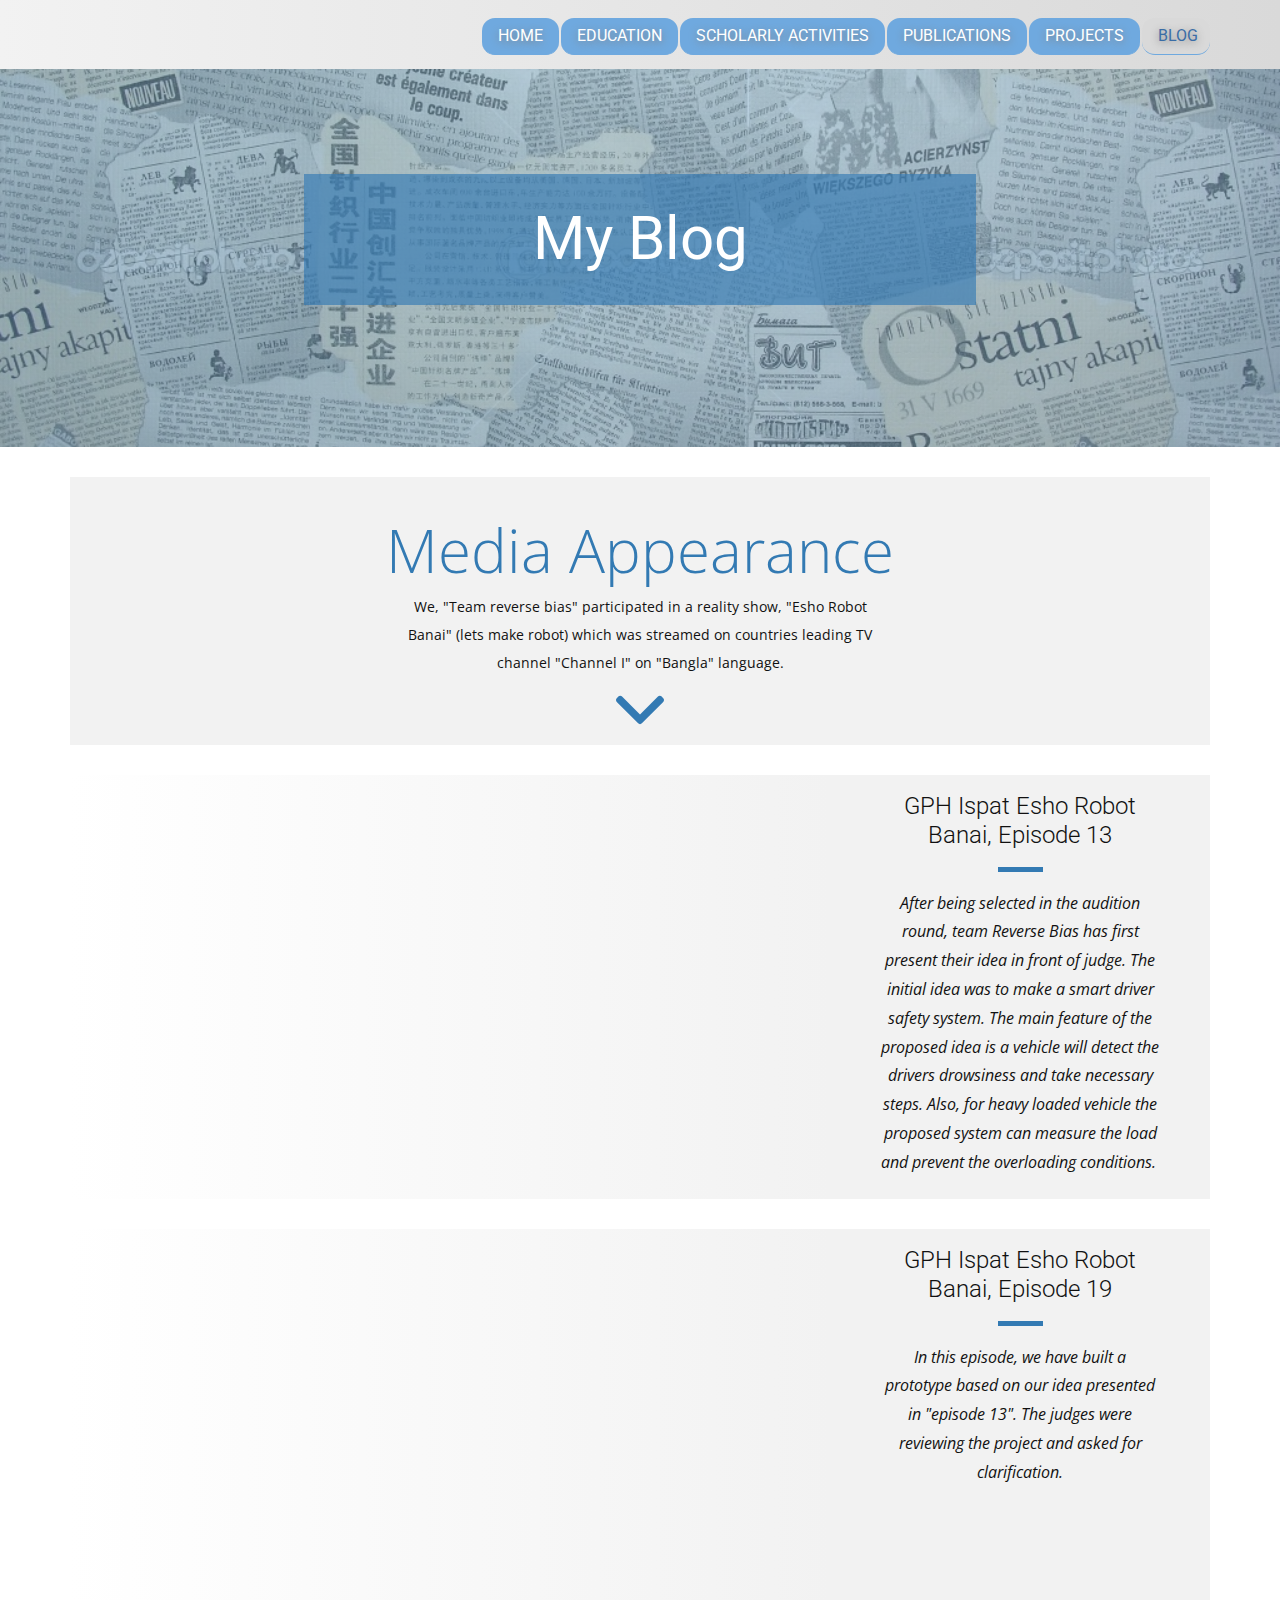
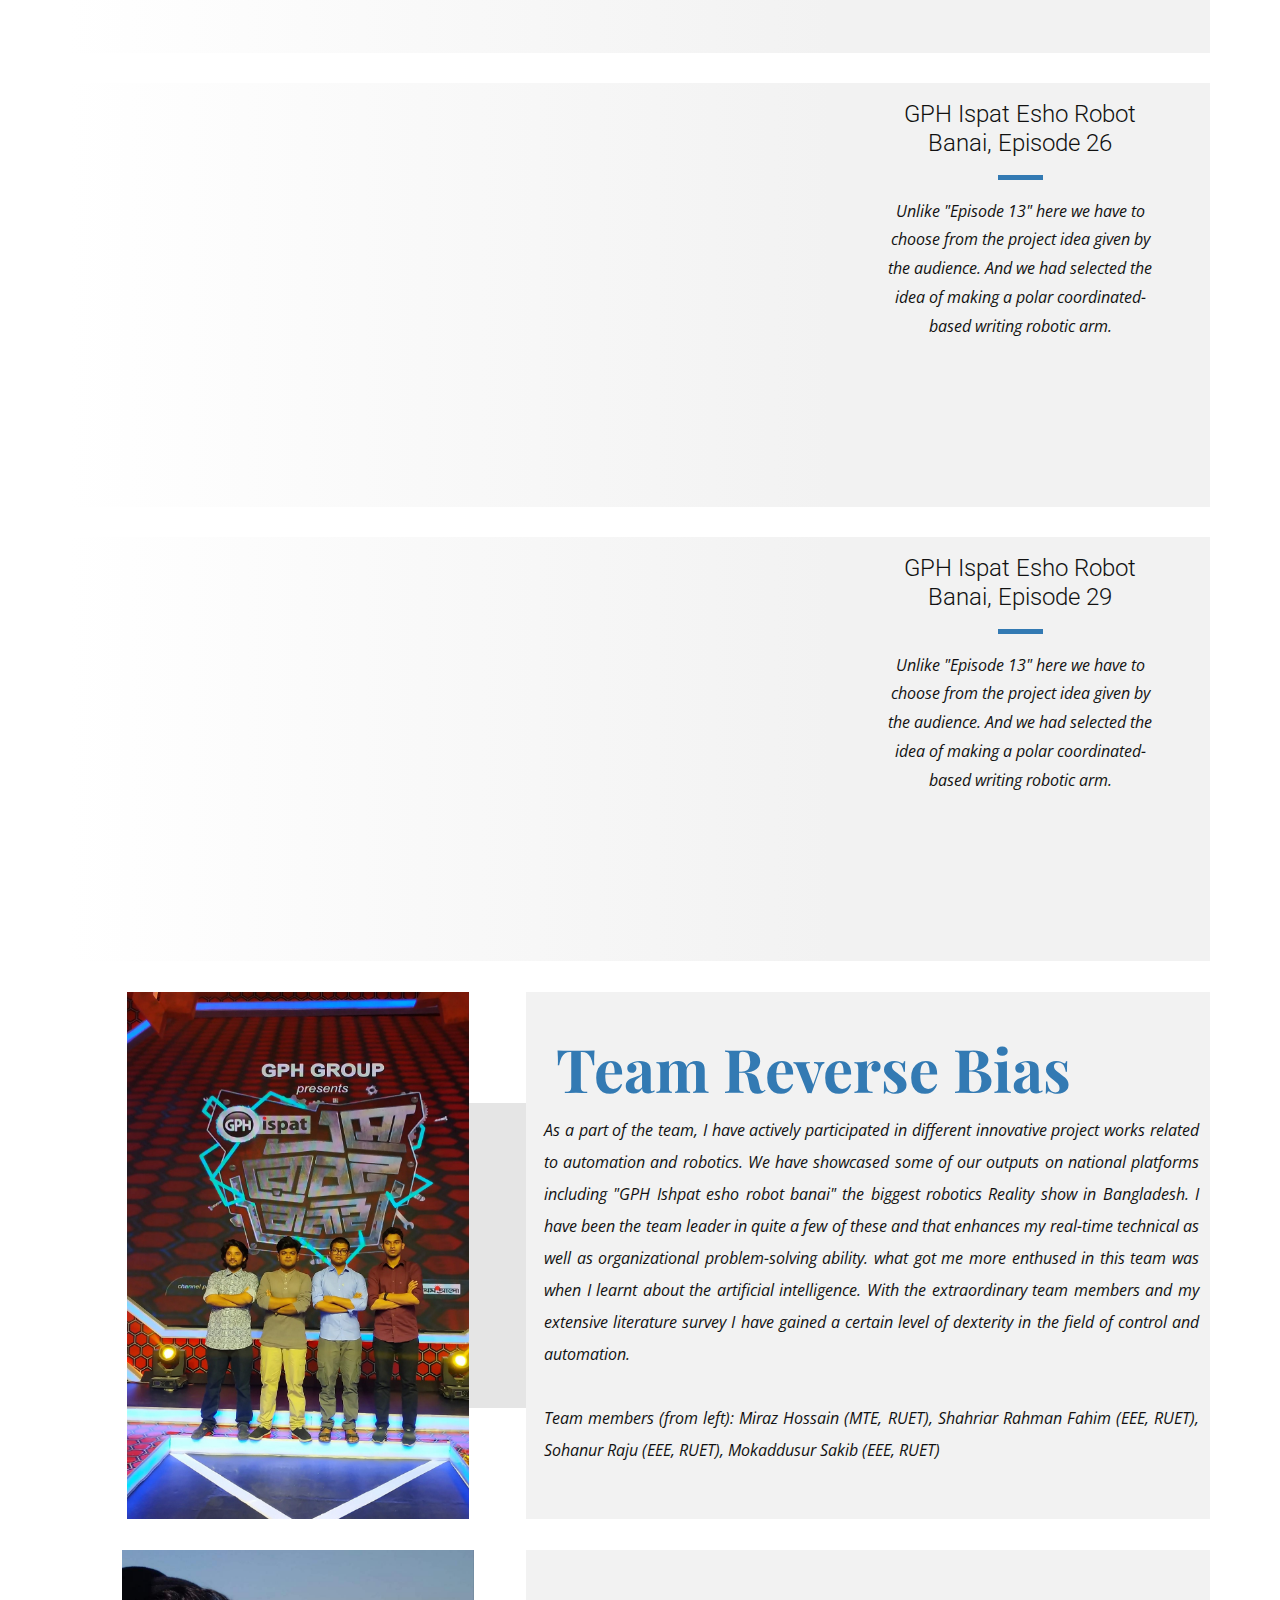
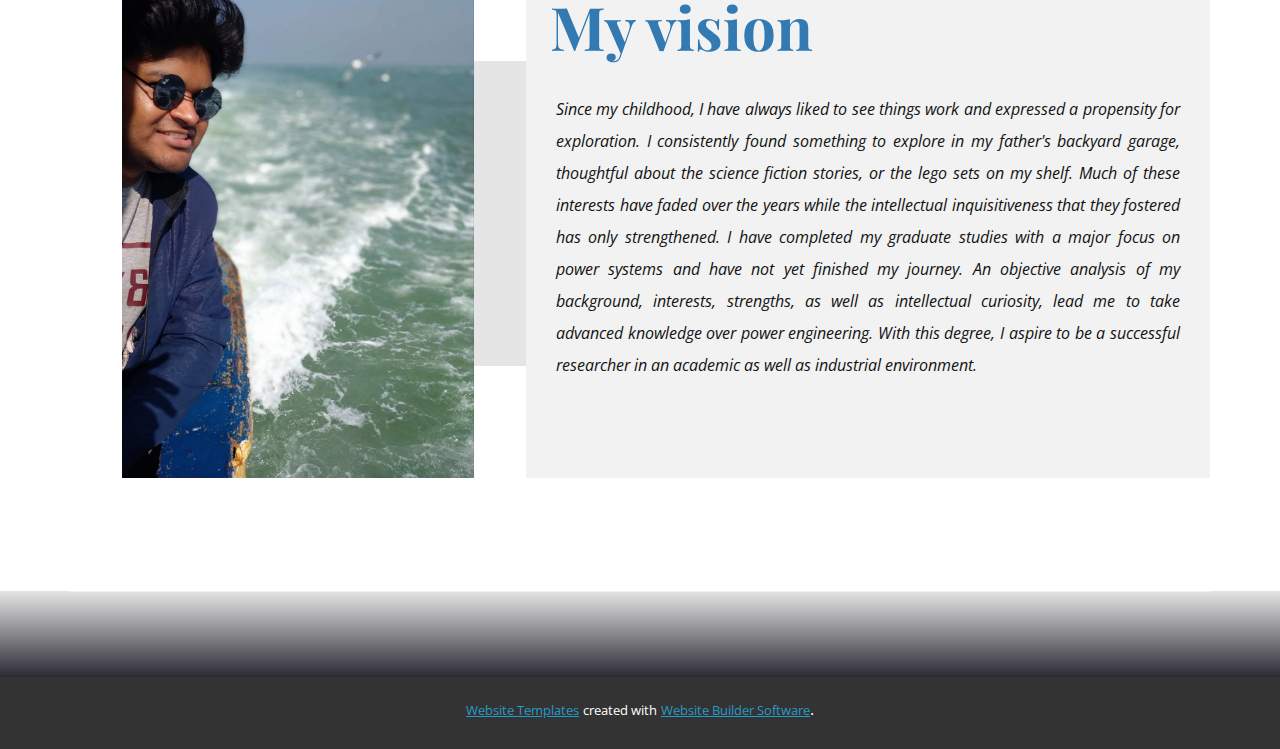
<file: Page-3.html>
<!DOCTYPE html>
<html style="font-size: 16px;">
  <head>
    <meta name="viewport" content="width=device-width, initial-scale=1.0">
    <meta charset="utf-8">
    <meta name="keywords" content="Our Food, organic, Our Food">
    <meta name="description" content="">
    <meta name="page_type" content="np-template-header-footer-from-plugin">
    <title>Page 3</title>
    <link rel="stylesheet" href="nicepage.css" media="screen">
<link rel="stylesheet" href="Page-3.css" media="screen">
    <script class="u-script" type="text/javascript" src="jquery.js" defer=""></script>
    <script class="u-script" type="text/javascript" src="nicepage.js" defer=""></script>
    <meta name="generator" content="Nicepage 4.2.6, nicepage.com">
    <link id="u-theme-google-font" rel="stylesheet" href="https://fonts.googleapis.com/css?family=Roboto:100,100i,300,300i,400,400i,500,500i,700,700i,900,900i|Open+Sans:300,300i,400,400i,600,600i,700,700i,800,800i">
    <link id="u-page-google-font" rel="stylesheet" href="https://fonts.googleapis.com/css?family=Open+Sans:300,300i,400,400i,600,600i,700,700i,800,800i|Playfair+Display:400,400i,500,500i,600,600i,700,700i,800,800i,900,900i|Roboto:100,100i,300,300i,400,400i,500,500i,700,700i,900,900i">
    
    
    
    
    
    
    
    
    
    <script type="application/ld+json">{
		"@context": "http://schema.org",
		"@type": "Organization",
		"name": ""
}</script>
    <meta name="theme-color" content="#ff5126">
    <meta property="og:title" content="Page 3">
    <meta property="og:type" content="website">
  </head>
  <body class="u-body"><header class="u-clearfix u-gradient u-header u-sticky u-header" id="sec-66fb"><div class="u-clearfix u-sheet u-sheet-1">
        <h3 class="u-headline u-hidden-xs u-text u-text-1">
          <a href="/"></a>
        </h3>
        <nav class="u-menu u-menu-dropdown u-offcanvas u-offcanvas-shift u-menu-1" data-responsive-from="SM">
          <div class="menu-collapse u-custom-font u-font-roboto" style="font-size: 1rem; letter-spacing: 0px; text-transform: uppercase;">
            <a class="u-button-style u-custom-active-border-color u-custom-active-color u-custom-border u-custom-border-color u-custom-border-radius u-custom-borders u-custom-color u-custom-hover-border-color u-custom-hover-color u-custom-left-right-menu-spacing u-custom-padding-bottom u-custom-text-active-color u-custom-text-color u-custom-text-hover-color u-custom-text-shadow u-custom-text-shadow-blur u-custom-text-shadow-color u-custom-text-shadow-transparency u-custom-text-shadow-x u-custom-text-shadow-y u-custom-top-bottom-menu-spacing u-file-icon u-nav-link u-text-black u-file-icon-1" href="#">
              <img src="images/168236.png" alt="">
            </a>
          </div>
          <div class="u-custom-menu u-nav-container">
            <ul class="u-custom-font u-font-roboto u-nav u-spacing-2 u-unstyled u-nav-1"><li class="u-nav-item"><a class="u-active-grey-15 u-border-1 u-border-active-custom-color-2 u-border-custom-color-2 u-border-hover-custom-color-6 u-border-no-left u-border-no-right u-border-no-top u-button-style u-custom-color-2 u-hover-palette-5-light-2 u-nav-link u-radius-13 u-text-active-custom-color-6 u-text-hover-black u-text-white" href="Home.html" style="padding: 10px 16px; text-shadow: 0 2px 8px rgba(128,128,128,1);">Home</a>
</li><li class="u-nav-item"><a class="u-active-grey-15 u-border-1 u-border-active-custom-color-2 u-border-custom-color-2 u-border-hover-custom-color-6 u-border-no-left u-border-no-right u-border-no-top u-button-style u-custom-color-2 u-hover-palette-5-light-2 u-nav-link u-radius-13 u-text-active-custom-color-6 u-text-hover-black u-text-white" href="Home.html#sec-6ada" data-page-id="1183274" style="padding: 10px 16px; text-shadow: 0 2px 8px rgba(128,128,128,1);">Education</a>
</li><li class="u-nav-item"><a class="u-active-grey-15 u-border-1 u-border-active-custom-color-2 u-border-custom-color-2 u-border-hover-custom-color-6 u-border-no-left u-border-no-right u-border-no-top u-button-style u-custom-color-2 u-hover-palette-5-light-2 u-nav-link u-radius-13 u-text-active-custom-color-6 u-text-hover-black u-text-white" href="Home.html#carousel_1417" data-page-id="1183274" style="padding: 10px 16px; text-shadow: 0 2px 8px rgba(128,128,128,1);">Scholarly activities</a>
</li><li class="u-nav-item"><a class="u-active-grey-15 u-border-1 u-border-active-custom-color-2 u-border-custom-color-2 u-border-hover-custom-color-6 u-border-no-left u-border-no-right u-border-no-top u-button-style u-custom-color-2 u-hover-palette-5-light-2 u-nav-link u-radius-13 u-text-active-custom-color-6 u-text-hover-black u-text-white" href="Home.html#carousel_e68f" data-page-id="1183274" style="padding: 10px 16px; text-shadow: 0 2px 8px rgba(128,128,128,1);">Publications</a>
</li><li class="u-nav-item"><a class="u-active-grey-15 u-border-1 u-border-active-custom-color-2 u-border-custom-color-2 u-border-hover-custom-color-6 u-border-no-left u-border-no-right u-border-no-top u-button-style u-custom-color-2 u-hover-palette-5-light-2 u-nav-link u-radius-13 u-text-active-custom-color-6 u-text-hover-black u-text-white" href="Projects.html" style="padding: 10px 16px; text-shadow: 0 2px 8px rgba(128,128,128,1);">Projects</a>
</li><li class="u-nav-item"><a class="u-active-grey-15 u-border-1 u-border-active-custom-color-2 u-border-custom-color-2 u-border-hover-custom-color-6 u-border-no-left u-border-no-right u-border-no-top u-button-style u-custom-color-2 u-hover-palette-5-light-2 u-nav-link u-radius-13 u-text-active-custom-color-6 u-text-hover-black u-text-white" href="Page-3.html" style="padding: 10px 12px 10px 16px; text-shadow: 0 2px 8px rgba(128,128,128,1);">Blog</a>
</li></ul>
          </div>
          <div class="u-custom-menu u-nav-container-collapse">
            <div class="u-black u-container-style u-inner-container-layout u-opacity u-opacity-75 u-sidenav">
              <div class="u-inner-container-layout u-sidenav-overflow">
                <div class="u-menu-close"></div>
                <ul class="u-align-left u-custom-font u-font-roboto u-nav u-popupmenu-items u-spacing-4 u-text-hover-custom-color-5 u-unstyled u-nav-2"><li class="u-nav-item"><a class="u-button-style u-nav-link" href="Home.html" style="padding: 10px 16px; text-shadow: 0 2px 8px rgba(128,128,128,1);">Home</a>
</li><li class="u-nav-item"><a class="u-button-style u-nav-link" href="Home.html#sec-6ada" data-page-id="1183274" style="padding: 10px 16px; text-shadow: 0 2px 8px rgba(128,128,128,1);">Education</a>
</li><li class="u-nav-item"><a class="u-button-style u-nav-link" href="Home.html#carousel_1417" data-page-id="1183274" style="padding: 10px 16px; text-shadow: 0 2px 8px rgba(128,128,128,1);">Scholarly activities</a>
</li><li class="u-nav-item"><a class="u-button-style u-nav-link" href="Home.html#carousel_e68f" data-page-id="1183274" style="padding: 10px 16px; text-shadow: 0 2px 8px rgba(128,128,128,1);">Publications</a>
</li><li class="u-nav-item"><a class="u-button-style u-nav-link" href="Projects.html" style="padding: 10px 16px; text-shadow: 0 2px 8px rgba(128,128,128,1);">Projects</a>
</li><li class="u-nav-item"><a class="u-button-style u-nav-link" href="Page-3.html" style="padding: 10px 16px; text-shadow: 0 2px 8px rgba(128,128,128,1);">Blog</a>
</li></ul>
              </div>
            </div>
            <div class="u-black u-menu-overlay u-opacity u-opacity-55"></div>
          </div>
        </nav>
      </div></header> 
    <section class="u-clearfix u-valign-middle-sm u-white u-section-1" id="sec-ff00">
      <div class="u-clearfix u-expanded-width u-layout-wrap u-layout-wrap-1">
        <div class="u-layout">
          <div class="u-layout-row">
            <div class="u-align-left u-container-style u-image u-layout-cell u-left-cell u-right-cell u-shading u-size-60 u-image-1" data-image-width="1024" data-image-height="576">
              <div class="u-container-layout u-valign-middle-md u-valign-middle-sm u-valign-middle-xs u-container-layout-1">
                <div class="u-container-style u-custom-color-3 u-group u-opacity u-opacity-65 u-shape-rectangle u-group-1">
                  <div class="u-container-layout u-valign-middle u-container-layout-2"></div>
                </div>
              </div>
            </div>
          </div>
        </div>
      </div>
      <h2 class="u-align-center u-text u-text-body-alt-color u-text-1" spellcheck="false">My Blog</h2>
    </section>
    <section class="u-align-center u-clearfix u-section-2" src="" id="carousel_9007">
      <div class="u-clearfix u-sheet u-sheet-1">
        <div class="u-container-style u-expanded-width u-grey-5 u-group u-group-1">
          <div class="u-container-layout u-container-layout-1">
            <h1 class="u-align-center u-text u-text-custom-color-3 u-text-1">Media Appearance</h1>
            <p class="u-align-center u-text u-text-2">We, "Team reverse bias" participated in a reality show, "Esho Robot Banai" (lets make robot) which was streamed on countries leading TV channel "Channel I" on "Bangla" language.</p><span class="u-icon u-icon-circle u-text-custom-color-3 u-icon-1"><svg class="u-svg-link" preserveAspectRatio="xMidYMin slice" viewBox="0 0 491.996 491.996" style=""><use xmlns:xlink="http://www.w3.org/1999/xlink" xlink:href="#svg-9776"></use></svg><svg class="u-svg-content" viewBox="0 0 491.996 491.996" x="0px" y="0px" id="svg-9776" style="enable-background:new 0 0 491.996 491.996;"><g><g><path d="M484.132,124.986l-16.116-16.228c-5.072-5.068-11.82-7.86-19.032-7.86c-7.208,0-13.964,2.792-19.036,7.86l-183.84,183.848    L62.056,108.554c-5.064-5.068-11.82-7.856-19.028-7.856s-13.968,2.788-19.036,7.856l-16.12,16.128    c-10.496,10.488-10.496,27.572,0,38.06l219.136,219.924c5.064,5.064,11.812,8.632,19.084,8.632h0.084    c7.212,0,13.96-3.572,19.024-8.632l218.932-219.328c5.072-5.064,7.856-12.016,7.864-19.224    C491.996,136.902,489.204,130.046,484.132,124.986z"></path>
</g>
</g></svg></span>
          </div>
        </div>
      </div>
    </section>
    <section class="skrollable u-clearfix u-white u-section-3" id="carousel_87dc">
      <div class="u-clearfix u-sheet u-sheet-1">
        <div class="u-clearfix u-expanded-width u-layout-wrap u-layout-wrap-1">
          <div class="u-layout">
            <div class="u-layout-row">
              <div class="u-container-style u-gradient u-layout-cell u-right-cell u-size-40 u-layout-cell-1">
                <div class="u-container-layout u-valign-middle">
                  <div class="u-video u-video-1">
                    <div class="embed-responsive embed-responsive-1">
                      <iframe style="position: absolute;top: 0;left: 0;width: 100%;height: 100%;" class="embed-responsive-item" src="https://vimeo.com/manage/videos/725985208" frameborder="0" allowfullscreen=""></iframe>
                    </div>
                  </div>
                </div>
              </div>
              <div class="u-container-style u-grey-5 u-layout-cell u-left-cell u-size-20 u-layout-cell-2">
                <div class="u-container-layout u-container-layout-2">
                  <h2 class="u-text u-text-1">GPH Ispat Esho Robot Banai, Episode 13</h2>
                  <div class="u-border-5 u-border-custom-color-3 u-line u-line-horizontal u-line-1"></div>
                  <p class="u-align-center u-text u-text-2">After being selected in the audition round, team Reverse Bias has first present their idea in front of judge. The initial idea was to make a smart driver safety system. The main feature of the proposed idea is a vehicle will detect the drivers drowsiness and take necessary steps. Also, for heavy loaded vehicle the proposed system can measure the load and prevent the overloading conditions.&nbsp;</p>
                </div>
              </div>
            </div>
          </div>
        </div>
      </div>
    </section>
    <section class="u-clearfix u-white u-section-4" id="carousel_1226">
      <div class="u-clearfix u-sheet u-sheet-1">
        <div class="u-clearfix u-gutter-0 u-layout-wrap u-layout-wrap-1">
          <div class="u-layout">
            <div class="u-layout-row">
              <div class="u-container-style u-gradient u-layout-cell u-left-cell u-size-40 u-layout-cell-1">
                <div class="u-container-layout u-valign-middle u-container-layout-1">
                  <div class="u-video u-video-1">
                    <div class="embed-responsive embed-responsive-1">
                      <iframe style="position: absolute;top: 0;left: 0;width: 100%;height: 100%;" class="embed-responsive-item" src="https://www.youtube.com/embed/t1aUWUaRXUA?mute=0&amp;showinfo=0&amp;controls=1&amp;start=0" frameborder="0" allowfullscreen=""></iframe>
                    </div>
                  </div>
                </div>
              </div>
              <div class="u-align-center u-container-style u-grey-5 u-layout-cell u-right-cell u-size-20 u-layout-cell-2">
                <div class="u-container-layout u-container-layout-2">
                  <h2 class="u-text u-text-1"> GPH Ispat Esho Robot Banai, Episode 19</h2>
                  <div class="u-border-5 u-border-custom-color-3 u-line u-line-horizontal u-line-1"></div>
                  <p class="u-text u-text-2"> In this episode, we have built a prototype based on our idea presented in "episode 13". The judges were reviewing the project and asked for clarification.</p>
                </div>
              </div>
            </div>
          </div>
        </div>
      </div>
    </section>
    <section class="u-clearfix u-white u-section-5" id="carousel_ae7d">
      <div class="u-clearfix u-sheet u-sheet-1">
        <div class="u-clearfix u-expanded-width-sm u-expanded-width-xs u-layout-wrap u-layout-wrap-1">
          <div class="u-layout">
            <div class="u-layout-row">
              <div class="u-container-style u-gradient u-layout-cell u-right-cell u-size-40 u-layout-cell-1">
                <div class="u-container-layout u-valign-middle">
                  <div class="u-video u-video-1">
                    <div class="embed-responsive embed-responsive-1">
                      <iframe style="position: absolute;top: 0;left: 0;width: 100%;height: 100%;" class="embed-responsive-item" src="https://www.youtube.com/embed/GYW9AaIqbMw?mute=0&amp;showinfo=0&amp;controls=1&amp;start=0" frameborder="0" allowfullscreen=""></iframe>
                    </div>
                  </div>
                </div>
              </div>
              <div class="u-align-left u-container-style u-grey-5 u-layout-cell u-left-cell u-size-20 u-layout-cell-2">
                <div class="u-container-layout u-container-layout-2">
                  <h2 class="u-text u-text-1"> GPH Ispat Esho Robot Banai, Episode 26</h2>
                  <div class="u-border-5 u-border-custom-color-3 u-line u-line-horizontal u-line-1"></div>
                  <p class="u-text u-text-2"> Unlike "Episode 13" here we have to choose from the project idea given by the audience.&nbsp;And we had selected the idea of making a polar coordinated-based writing robotic arm. </p>
                </div>
              </div>
            </div>
          </div>
        </div>
      </div>
    </section>
    <section class="u-clearfix u-white u-section-6" id="carousel_9dfd">
      <div class="u-clearfix u-sheet u-sheet-1">
        <div class="u-clearfix u-expanded-width-sm u-expanded-width-xs u-gutter-0 u-layout-wrap u-layout-wrap-1">
          <div class="u-layout">
            <div class="u-layout-row">
              <div class="u-container-style u-gradient u-layout-cell u-left-cell u-size-40 u-layout-cell-1">
                <div class="u-container-layout u-valign-middle">
                  <div class="u-video u-video-1">
                    <div class="embed-responsive embed-responsive-1">
                      <iframe style="position: absolute;top: 0;left: 0;width: 100%;height: 100%;" class="embed-responsive-item" src="https://www.youtube.com/embed/h83R9GIo9vE?mute=0&amp;showinfo=0&amp;controls=1&amp;start=0" frameborder="0" allowfullscreen=""></iframe>
                    </div>
                  </div>
                </div>
              </div>
              <div class="u-align-left u-container-style u-grey-5 u-layout-cell u-right-cell u-size-20 u-layout-cell-2">
                <div class="u-container-layout u-container-layout-2">
                  <h2 class="u-text u-text-1"> GPH Ispat Esho Robot Banai, Episode 29</h2>
                  <div class="u-border-5 u-border-custom-color-3 u-line u-line-horizontal u-line-1"></div>
                  <p class="u-text u-text-2"> Unlike "Episode 13" here we have to choose from the project idea given by the audience.&nbsp;And we had selected the idea of making a polar coordinated-based writing robotic arm. </p>
                </div>
              </div>
            </div>
          </div>
        </div>
      </div>
    </section>
    <section class="u-clearfix u-white u-section-7" id="carousel_1885">
      <div class="u-clearfix u-sheet u-sheet-1">
        <div class="u-grey-10 u-shape u-shape-rectangle u-shape-1"></div>
        <div class="u-clearfix u-expanded-width-md u-expanded-width-sm u-expanded-width-xs u-layout-wrap u-layout-wrap-1">
          <div class="u-layout" style="">
            <div class="u-layout-row" style="">
              <div class="u-container-style u-image u-image-contain u-layout-cell u-right-cell u-size-24 u-image-1" data-image-width="1035" data-image-height="1600">
                <div class="u-container-layout u-container-layout-1"></div>
              </div>
              <div class="u-container-style u-grey-5 u-layout-cell u-left-cell u-size-36 u-layout-cell-2">
                <div class="u-container-layout u-container-layout-2">
                  <h2 class="u-align-center-sm u-align-center-xs u-align-left-lg u-align-left-md u-align-left-xl u-custom-font u-font-playfair-display u-text u-text-palette-1-base u-text-1">
                    <span class="u-text-custom-color-3">Team Reverse Bias </span>
                  </h2>
                  <p class="u-align-justify u-text u-text-2"> As a part of the team, I have actively participated in different innovative project works related to automation and robotics. We have showcased some of our outputs on national platforms including "GPH Ishpat esho robot banai" the biggest robotics Reality show in Bangladesh.&nbsp;I have been the team leader in quite a few of these and that enhances my real-time technical as well as organizational problem-solving ability. what got me more enthused in this team was when I learnt about the&nbsp;artificial intelligence. With the extraordinary team members and my extensive literature survey I have gained a certain level of dexterity in the field of control and automation.<br>
                    <br>Team members (from left): Miraz Hossain (MTE, RUET), Shahriar Rahman Fahim (EEE, RUET), Sohanur Raju (EEE, RUET), Mokaddusur Sakib (EEE, RUET)
                  </p>
                </div>
              </div>
            </div>
          </div>
        </div>
      </div>
    </section>
    <section class="u-clearfix u-white u-section-8" id="carousel_6eac">
      <div class="u-clearfix u-sheet u-sheet-1">
        <div class="u-expanded-width-md u-grey-10 u-shape u-shape-rectangle u-shape-1"></div>
        <div class="u-clearfix u-expanded-width-md u-expanded-width-sm u-expanded-width-xs u-layout-wrap u-layout-wrap-1">
          <div class="u-layout">
            <div class="u-layout-row">
              <div class="u-container-style u-image u-image-contain u-layout-cell u-right-cell u-size-24 u-image-1" data-image-width="2200" data-image-height="3303">
                <div class="u-container-layout u-container-layout-1"></div>
              </div>
              <div class="u-container-style u-grey-5 u-layout-cell u-left-cell u-size-36 u-layout-cell-2">
                <div class="u-container-layout u-container-layout-2">
                  <h2 class="u-align-center-sm u-align-center-xs u-align-left-lg u-align-left-md u-align-left-xl u-custom-font u-font-playfair-display u-text u-text-palette-1-base u-text-1">
                    <span class="u-text-custom-color-3">My vision</span>
                    <span class="u-text-custom-color-3"></span>
                  </h2>
                  <p class="u-align-justify u-text u-text-2"> Since my childhood, I have always liked to see things work and expressed a propensity for exploration. I consistently found something to explore in my father's backyard garage, thoughtful about the science fiction stories, or the lego sets on my shelf. Much of these interests have faded over the years while the intellectual inquisitiveness that they fostered has only strengthened.&nbsp;I have completed my graduate studies with a major focus on power systems and have not yet finished my journey. An objective analysis of my background, interests, strengths, as well as intellectual curiosity, lead me to take advanced knowledge over power engineering. With this degree, I aspire to be a successful researcher in an academic as well as industrial environment.&nbsp;</p>
                </div>
              </div>
            </div>
          </div>
        </div>
      </div>
    </section>
    
    
    <footer class="u-clearfix u-footer u-gradient u-footer" id="sec-ebc9"><div class="u-clearfix u-sheet u-sheet-1">
        <div class="u-border-1 u-border-white u-line u-line-horizontal u-opacity u-opacity-50 u-line-1"></div>
      </div></footer>
    <section class="u-backlink u-clearfix u-grey-80">
      <a class="u-link" href="https://nicepage.com/website-templates" target="_blank">
        <span>Website Templates</span>
      </a>
      <p class="u-text">
        <span>created with</span>
      </p>
      <a class="u-link" href="" target="_blank">
        <span>Website Builder Software</span>
      </a>. 
    </section>
  </body>
</html>
</file>
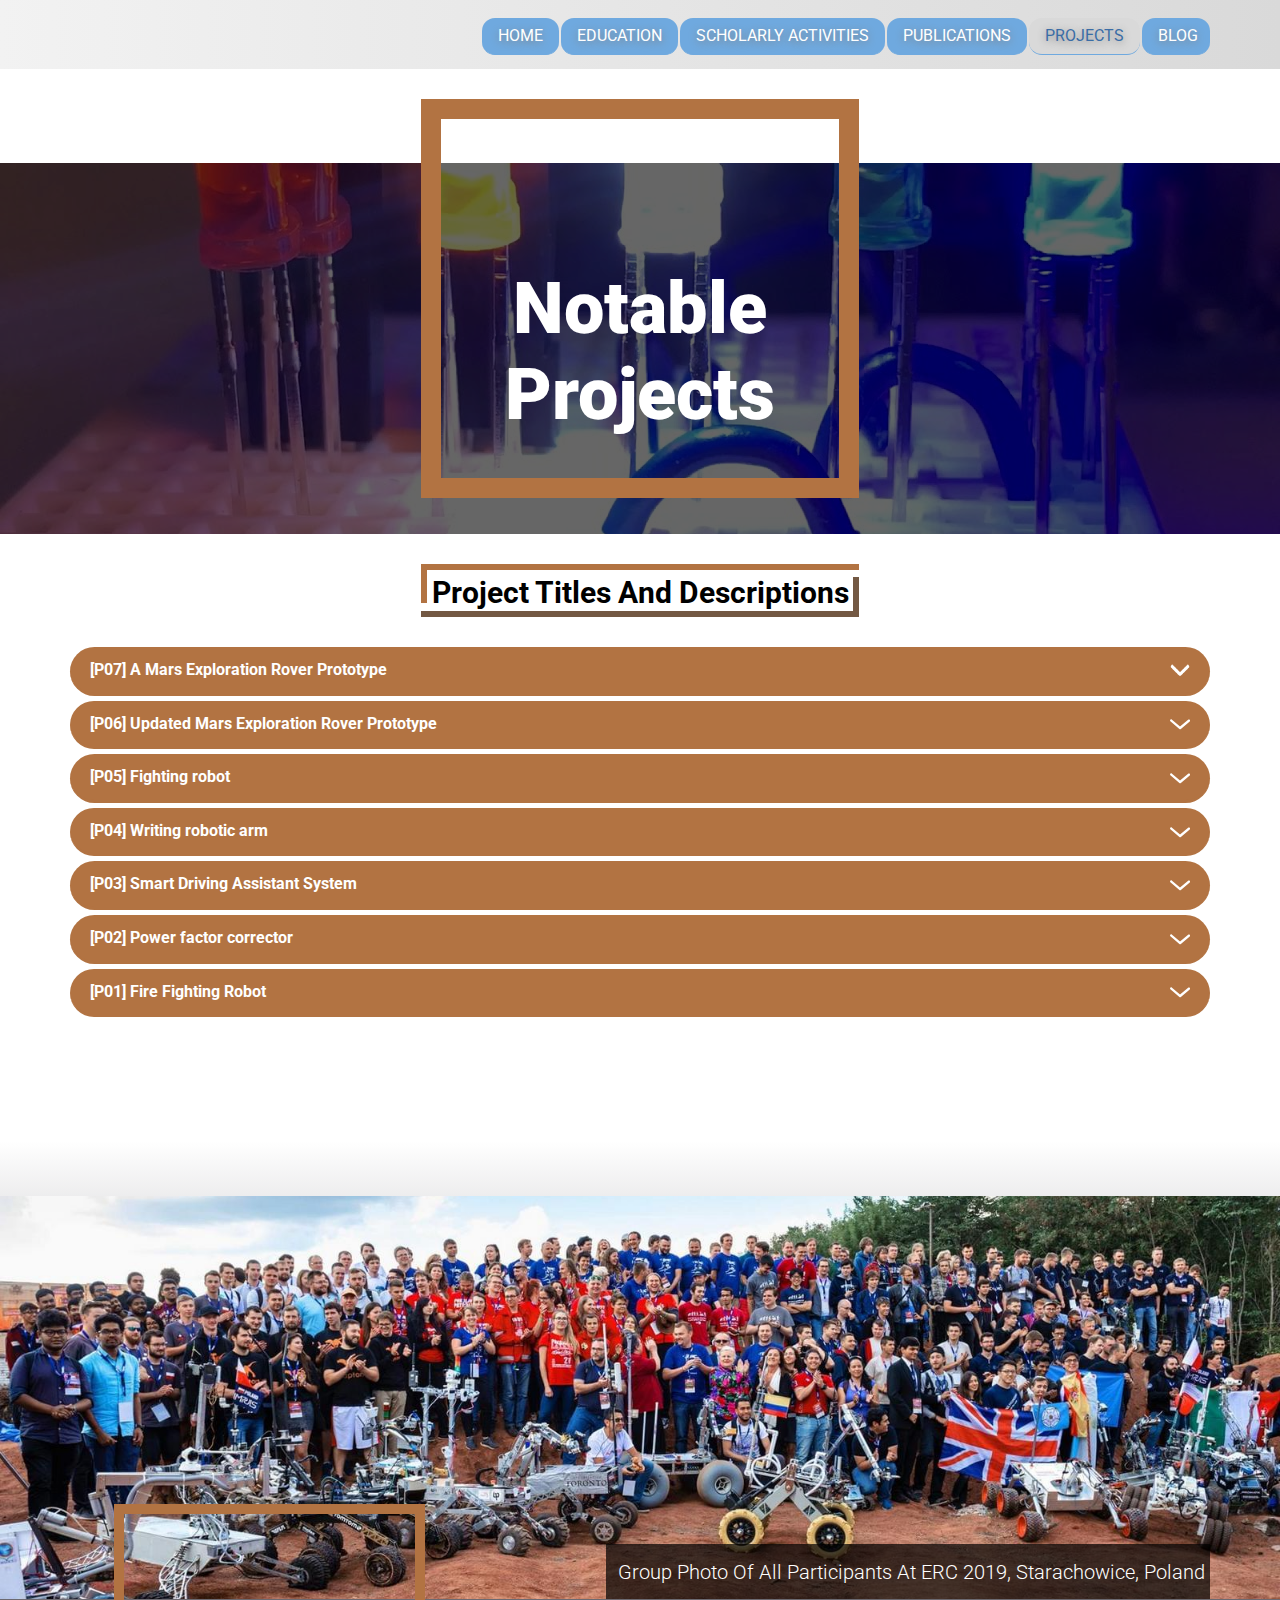
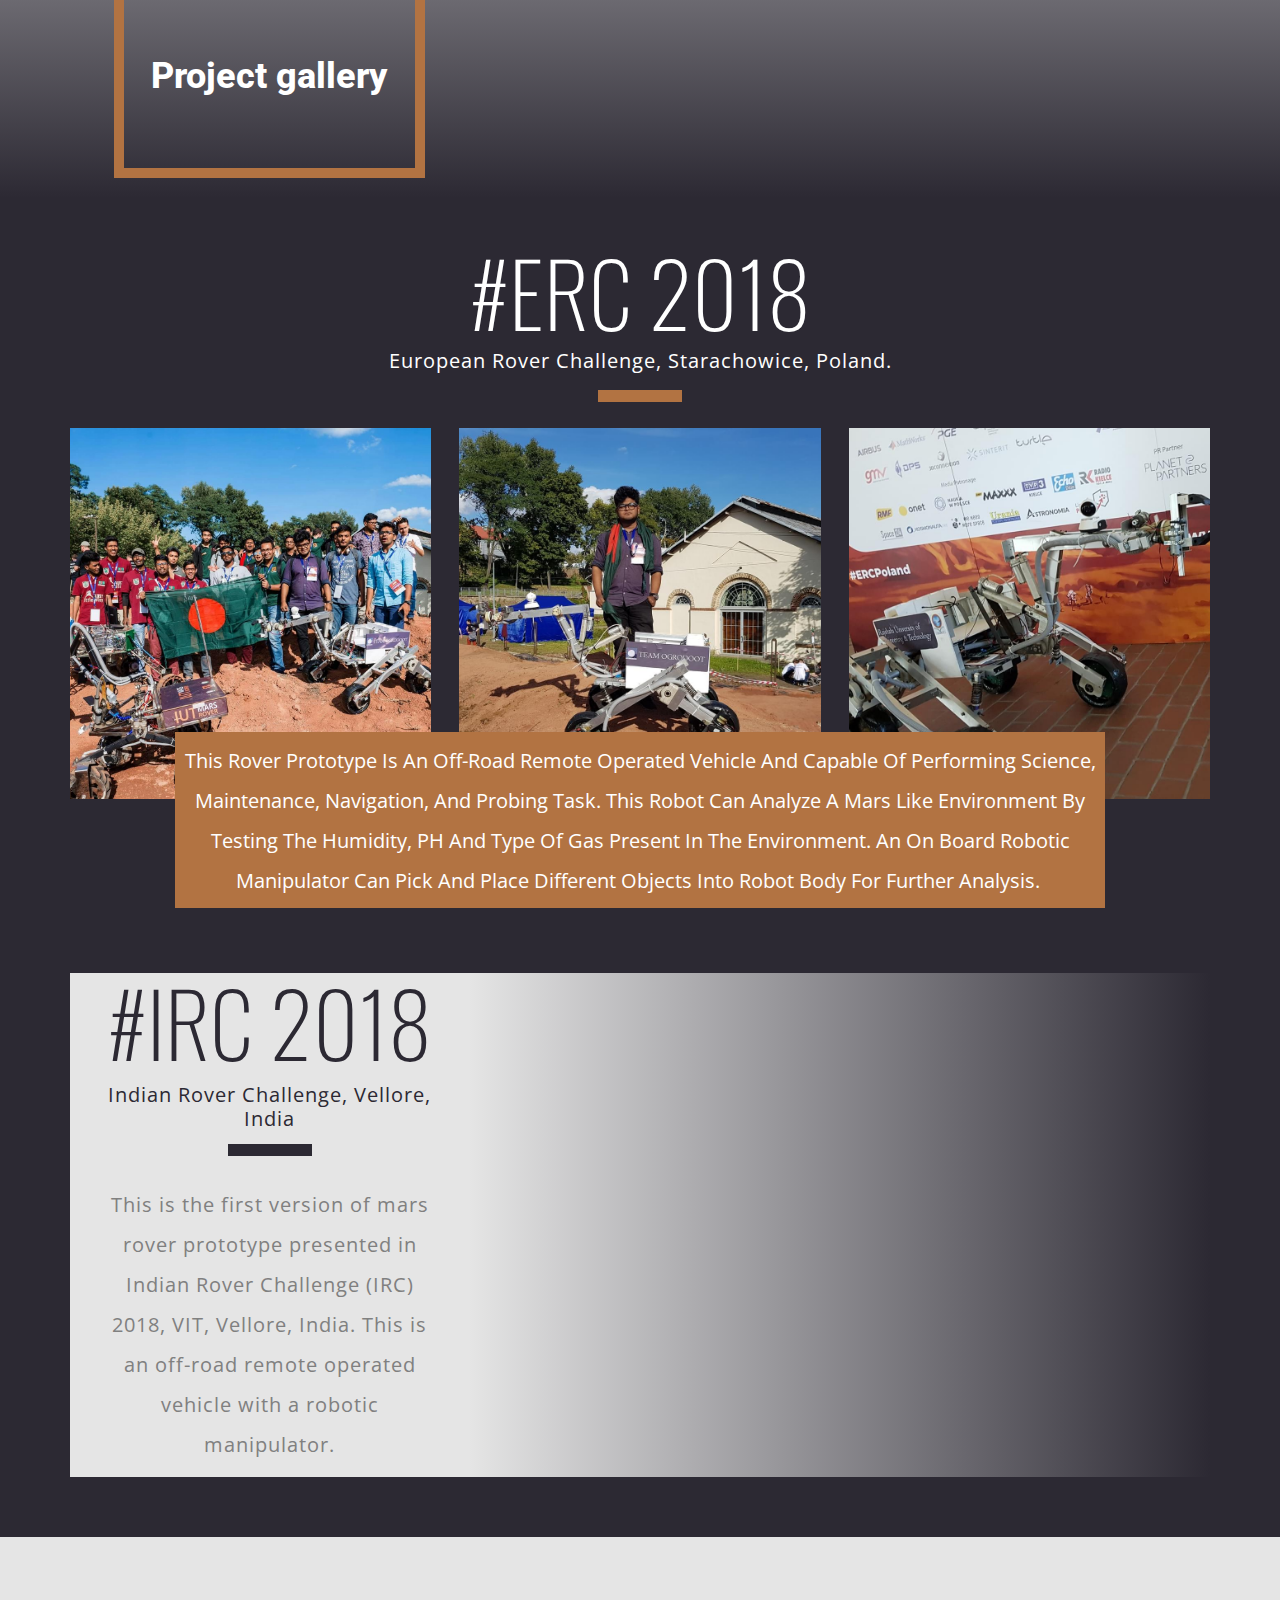
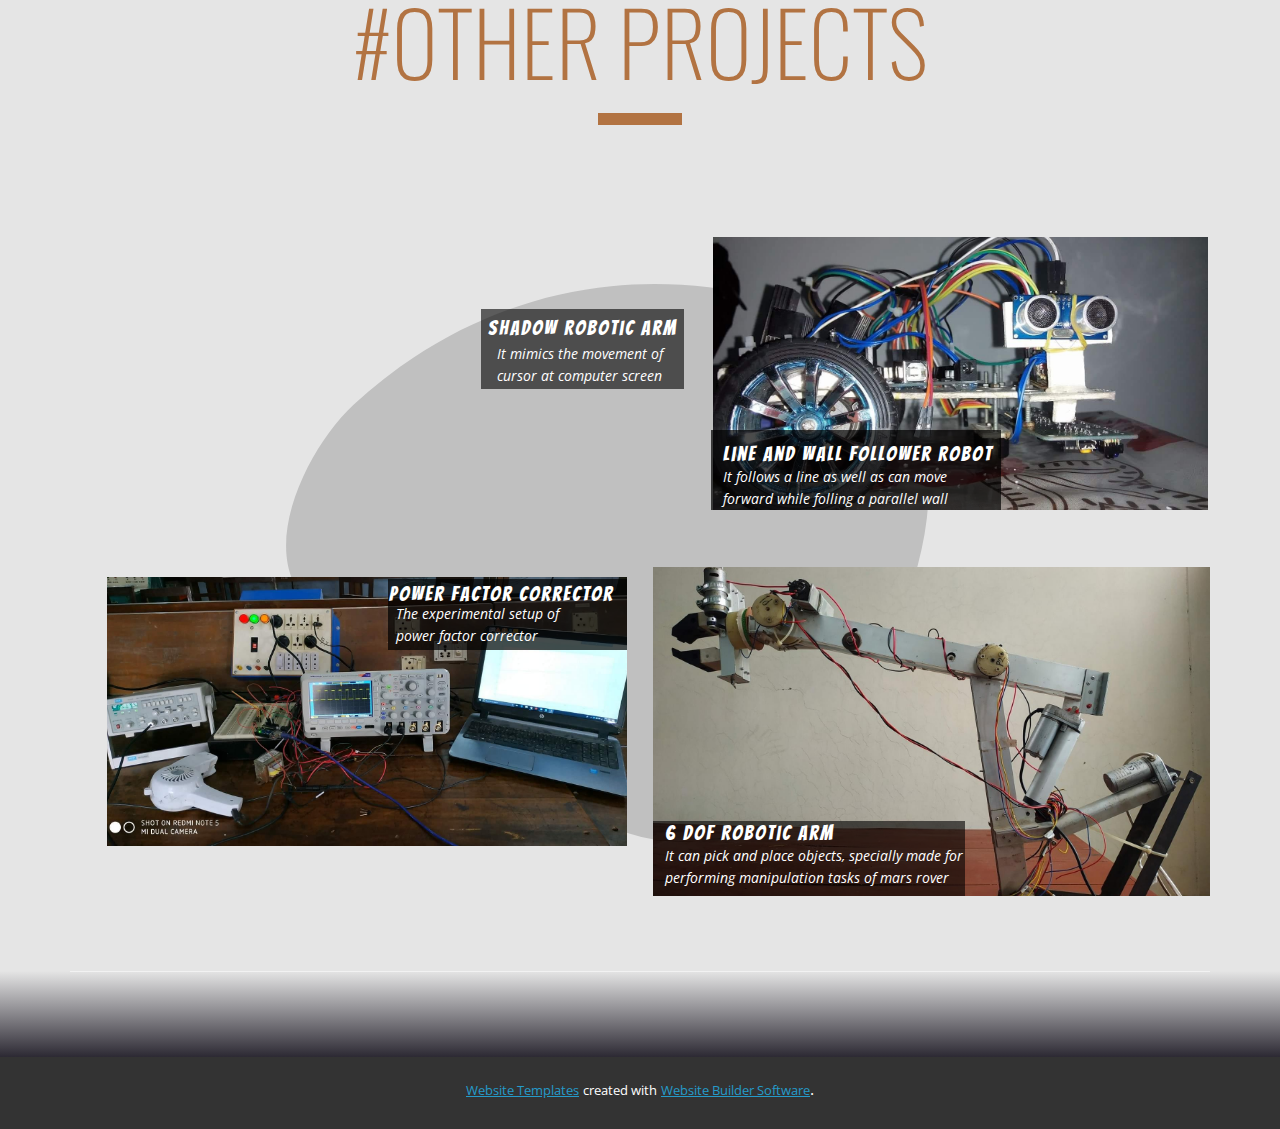
<file: Projects.html>
<!DOCTYPE html>
<html style="font-size: 16px;">
  <head>
    <meta name="viewport" content="width=device-width, initial-scale=1.0">
    <meta charset="utf-8">
    <meta name="keywords" content="Hiking in Norway, hiking in fjord norway, Doing The Right Things, 37, 65, 24, 85, Hiking with the Norwegian Trekking Association, Empire State Building, Take a hike">
    <meta name="description" content="">
    <meta name="page_type" content="np-template-header-footer-from-plugin">
    <title>Projects</title>
    <link rel="stylesheet" href="nicepage.css" media="screen">
<link rel="stylesheet" href="Projects.css" media="screen">
    <script class="u-script" type="text/javascript" src="jquery.js" defer=""></script>
    <script class="u-script" type="text/javascript" src="nicepage.js" defer=""></script>
    <meta name="generator" content="Nicepage 4.2.6, nicepage.com">
    <link id="u-theme-google-font" rel="stylesheet" href="https://fonts.googleapis.com/css?family=Roboto:100,100i,300,300i,400,400i,500,500i,700,700i,900,900i|Open+Sans:300,300i,400,400i,600,600i,700,700i,800,800i">
    <link id="u-page-google-font" rel="stylesheet" href="https://fonts.googleapis.com/css?family=Roboto:100,100i,300,300i,400,400i,500,500i,700,700i,900,900i|Oswald:200,300,400,500,600,700|Bangers:400">
    
    
    
    
    
    
    
    <script type="application/ld+json">{
		"@context": "http://schema.org",
		"@type": "Organization",
		"name": ""
}</script>
    <meta name="theme-color" content="#ff5126">
    <meta property="og:title" content="Projects">
    <meta property="og:type" content="website">
  </head>
  <body class="u-body"><header class="u-clearfix u-gradient u-header u-sticky u-header" id="sec-66fb"><div class="u-clearfix u-sheet u-sheet-1">
        <h3 class="u-headline u-hidden-xs u-text u-text-1">
          <a href="/"></a>
        </h3>
        <nav class="u-menu u-menu-dropdown u-offcanvas u-offcanvas-shift u-menu-1" data-responsive-from="SM">
          <div class="menu-collapse u-custom-font u-font-roboto" style="font-size: 1rem; letter-spacing: 0px; text-transform: uppercase;">
            <a class="u-button-style u-custom-active-border-color u-custom-active-color u-custom-border u-custom-border-color u-custom-border-radius u-custom-borders u-custom-color u-custom-hover-border-color u-custom-hover-color u-custom-left-right-menu-spacing u-custom-padding-bottom u-custom-text-active-color u-custom-text-color u-custom-text-hover-color u-custom-text-shadow u-custom-text-shadow-blur u-custom-text-shadow-color u-custom-text-shadow-transparency u-custom-text-shadow-x u-custom-text-shadow-y u-custom-top-bottom-menu-spacing u-file-icon u-nav-link u-text-black u-file-icon-1" href="#">
              <img src="images/168236.png" alt="">
            </a>
          </div>
          <div class="u-custom-menu u-nav-container">
            <ul class="u-custom-font u-font-roboto u-nav u-spacing-2 u-unstyled u-nav-1"><li class="u-nav-item"><a class="u-active-grey-15 u-border-1 u-border-active-custom-color-2 u-border-custom-color-2 u-border-hover-custom-color-6 u-border-no-left u-border-no-right u-border-no-top u-button-style u-custom-color-2 u-hover-palette-5-light-2 u-nav-link u-radius-13 u-text-active-custom-color-6 u-text-hover-black u-text-white" href="Home.html" style="padding: 10px 16px; text-shadow: 0 2px 8px rgba(128,128,128,1);">Home</a>
</li><li class="u-nav-item"><a class="u-active-grey-15 u-border-1 u-border-active-custom-color-2 u-border-custom-color-2 u-border-hover-custom-color-6 u-border-no-left u-border-no-right u-border-no-top u-button-style u-custom-color-2 u-hover-palette-5-light-2 u-nav-link u-radius-13 u-text-active-custom-color-6 u-text-hover-black u-text-white" href="Home.html#sec-6ada" data-page-id="1183274" style="padding: 10px 16px; text-shadow: 0 2px 8px rgba(128,128,128,1);">Education</a>
</li><li class="u-nav-item"><a class="u-active-grey-15 u-border-1 u-border-active-custom-color-2 u-border-custom-color-2 u-border-hover-custom-color-6 u-border-no-left u-border-no-right u-border-no-top u-button-style u-custom-color-2 u-hover-palette-5-light-2 u-nav-link u-radius-13 u-text-active-custom-color-6 u-text-hover-black u-text-white" href="Home.html#carousel_1417" data-page-id="1183274" style="padding: 10px 16px; text-shadow: 0 2px 8px rgba(128,128,128,1);">Scholarly activities</a>
</li><li class="u-nav-item"><a class="u-active-grey-15 u-border-1 u-border-active-custom-color-2 u-border-custom-color-2 u-border-hover-custom-color-6 u-border-no-left u-border-no-right u-border-no-top u-button-style u-custom-color-2 u-hover-palette-5-light-2 u-nav-link u-radius-13 u-text-active-custom-color-6 u-text-hover-black u-text-white" href="Home.html#carousel_e68f" data-page-id="1183274" style="padding: 10px 16px; text-shadow: 0 2px 8px rgba(128,128,128,1);">Publications</a>
</li><li class="u-nav-item"><a class="u-active-grey-15 u-border-1 u-border-active-custom-color-2 u-border-custom-color-2 u-border-hover-custom-color-6 u-border-no-left u-border-no-right u-border-no-top u-button-style u-custom-color-2 u-hover-palette-5-light-2 u-nav-link u-radius-13 u-text-active-custom-color-6 u-text-hover-black u-text-white" href="Projects.html" style="padding: 10px 16px; text-shadow: 0 2px 8px rgba(128,128,128,1);">Projects</a>
</li><li class="u-nav-item"><a class="u-active-grey-15 u-border-1 u-border-active-custom-color-2 u-border-custom-color-2 u-border-hover-custom-color-6 u-border-no-left u-border-no-right u-border-no-top u-button-style u-custom-color-2 u-hover-palette-5-light-2 u-nav-link u-radius-13 u-text-active-custom-color-6 u-text-hover-black u-text-white" href="Page-3.html" style="padding: 10px 12px 10px 16px; text-shadow: 0 2px 8px rgba(128,128,128,1);">Blog</a>
</li></ul>
          </div>
          <div class="u-custom-menu u-nav-container-collapse">
            <div class="u-black u-container-style u-inner-container-layout u-opacity u-opacity-75 u-sidenav">
              <div class="u-inner-container-layout u-sidenav-overflow">
                <div class="u-menu-close"></div>
                <ul class="u-align-left u-custom-font u-font-roboto u-nav u-popupmenu-items u-spacing-4 u-text-hover-custom-color-5 u-unstyled u-nav-2"><li class="u-nav-item"><a class="u-button-style u-nav-link" href="Home.html" style="padding: 10px 16px; text-shadow: 0 2px 8px rgba(128,128,128,1);">Home</a>
</li><li class="u-nav-item"><a class="u-button-style u-nav-link" href="Home.html#sec-6ada" data-page-id="1183274" style="padding: 10px 16px; text-shadow: 0 2px 8px rgba(128,128,128,1);">Education</a>
</li><li class="u-nav-item"><a class="u-button-style u-nav-link" href="Home.html#carousel_1417" data-page-id="1183274" style="padding: 10px 16px; text-shadow: 0 2px 8px rgba(128,128,128,1);">Scholarly activities</a>
</li><li class="u-nav-item"><a class="u-button-style u-nav-link" href="Home.html#carousel_e68f" data-page-id="1183274" style="padding: 10px 16px; text-shadow: 0 2px 8px rgba(128,128,128,1);">Publications</a>
</li><li class="u-nav-item"><a class="u-button-style u-nav-link" href="Projects.html" style="padding: 10px 16px; text-shadow: 0 2px 8px rgba(128,128,128,1);">Projects</a>
</li><li class="u-nav-item"><a class="u-button-style u-nav-link" href="Page-3.html" style="padding: 10px 16px; text-shadow: 0 2px 8px rgba(128,128,128,1);">Blog</a>
</li></ul>
              </div>
            </div>
            <div class="u-black u-menu-overlay u-opacity u-opacity-55"></div>
          </div>
        </nav>
      </div></header> 
    <section class="u-clearfix u-section-1" id="carousel_19b6">
      
      <img class="u-expanded-width u-image u-image-1" src="images/maxresdefault.jpg" data-image-width="1280" data-image-height="720">
      <div class="u-align-center u-border-20 u-border-palette-3-dark-1 u-container-style u-group u-shape-rectangle u-group-1">
        <div class="u-container-layout u-container-layout-1">
          <h3 class="u-custom-font u-font-roboto u-text u-text-body-alt-color u-text-1">Notable Projects</h3>
        </div>
      </div>
      <div class="u-align-center u-border-6 u-border-palette-3-dark-1 u-shape u-shape-bottom u-shape-right u-shape-1"></div>
      <div class="u-align-left u-border-6 u-border-palette-3-dark-2 u-shape u-shape-left u-shape-top u-shape-2"></div>
      <h2 class="u-custom-font u-font-roboto u-hover-feature u-text u-text-black u-text-2">Project titles and descriptions</h2>
    </section>
    <section class="skrollable u-align-center u-clearfix u-white u-section-2" id="carousel_0232">
      <div class="u-clearfix u-sheet u-sheet-1">
        <div class="u-accordion u-collapsed-by-default u-expanded-width u-spacing-5 u-accordion-1">
          <div class="u-accordion-item">
            <a class="u-accordion-link u-active-palette-3-dark-1 u-border-3 u-border-active-palette-3-dark-1 u-border-hover-palette-3-light-1 u-border-no-left u-border-no-right u-border-no-top u-border-palette-3-dark-1 u-button-style u-custom-font u-font-roboto u-hover-palette-3-light-1 u-palette-3-dark-1 u-radius-36 u-text-active-white u-text-hover-white u-accordion-link-1" id="link-accordion-8570" aria-controls="accordion-8570" aria-selected="false">
              <span class="u-accordion-link-text">
                <span style="font-weight: 700;">[P07]</span> A Mars Exploration Rover Prototype&nbsp;
              </span><span class="u-accordion-link-icon u-file-icon u-icon u-icon-circle u-text-active-white u-text-hover-white u-text-white u-icon-1"><img src="images/1.png" alt=""></span>
            </a>
            <div class="u-accordion-pane u-border-6 u-border-hover-palette-3-dark-1 u-border-no-top u-border-palette-3-light-2 u-container-style u-grey-5 u-opacity u-opacity-75 u-accordion-pane-1" id="accordion-8570" aria-labelledby="link-accordion-8570">
              <div class="u-container-layout u-container-layout-1">
                <div class="fr-view u-clearfix u-rich-text u-text u-text-1">
                  <h1>
                    <span style="line-height: 2.0;">
                      <span style="font-size: 1rem; font-weight: 700;">
                        <span class="u-text-black">Project venue:</span>
                      </span>
                      <span style="font-size: 1rem;">
                        <span class="u-text-black">&nbsp;Indian Rover Challenge 2018(IRC), Vellore, India.</span>
                      </span>
                    </span>
                  </h1>
                  <h1>
                    <span style="line-height: 2.0;">
                      <span style="font-size: 1rem; font-weight: 700;">
                        <span class="u-text-black">Description:</span>
                      </span>
                      <span style="font-size: 1rem;">
                        <span class="u-text-black">&nbsp;Its an off-road vehicle with a robotic manipulator. This rover can perform different manipulation task with its robotic arm.&nbsp;</span>
                      </span>
                    </span>
                  </h1>
                </div>
              </div>
            </div>
          </div>
          <div class="u-accordion-item">
            <a class="u-accordion-link u-active-palette-3-dark-1 u-border-3 u-border-active-palette-3-dark-1 u-border-hover-palette-3-light-1 u-border-no-left u-border-no-right u-border-no-top u-border-palette-3-dark-1 u-button-style u-custom-font u-font-roboto u-hover-palette-3-light-1 u-palette-3-dark-1 u-radius-36 u-text-active-white u-text-hover-white u-accordion-link-2" id="link-accordion-ae92" aria-controls="accordion-ae92" aria-selected="false">
              <span class="u-accordion-link-text">
                <span style="font-weight: 700;">[P06]&nbsp;<b style="">Updated Mars Exploration Rover Prototype</b>
                </span>
                <br>
              </span><span class="u-accordion-link-icon u-icon u-icon-circle u-text-active-white u-text-hover-white u-text-white u-icon-2"><svg class="u-svg-link" preserveAspectRatio="xMidYMin slice" viewBox="0 0 16 16" style=""><use xmlns:xlink="http://www.w3.org/1999/xlink" xlink:href="#svg-51de"></use></svg><svg class="u-svg-content" viewBox="0 0 16 16" x="0px" y="0px" id="svg-51de"><path d="M8,10.7L1.6,5.3c-0.4-0.4-1-0.4-1.3,0c-0.4,0.4-0.4,0.9,0,1.3l7.2,6.1c0.1,0.1,0.4,0.2,0.6,0.2s0.4-0.1,0.6-0.2l7.1-6
	c0.4-0.4,0.4-0.9,0-1.3c-0.4-0.4-1-0.4-1.3,0L8,10.7z"></path></svg></span>
            </a>
            <div class="u-accordion-pane u-border-6 u-border-hover-palette-3-dark-1 u-border-no-top u-border-palette-3-light-2 u-container-style u-grey-5 u-opacity u-opacity-75 u-accordion-pane-2" id="accordion-ae92" aria-labelledby="link-accordion-ae92">
              <div class="u-container-layout u-valign-top u-container-layout-2">
                <div class="fr-view u-clearfix u-hover-feature u-rich-text u-text u-text-2">
                  <h1>
                    <span style="line-height: 2.0;">
                      <span style="font-size: 1rem; font-weight: 700;">
                        <span class="u-text-black">Project venue:</span>
                      </span>
                      <span style="font-size: 1rem;">
                        <span class="u-text-black">&nbsp;European Rover Challenge 2018 (ERC), Starachowice, Poland&nbsp;</span>
                      </span>
                    </span>
                  </h1>
                  <h1>
                    <span style="line-height: 2.0;">
                      <span style="font-size: 1rem; font-weight: 700;">
                        <span class="u-text-black">Description:</span>
                      </span>
                      <span style="font-size: 1rem;">
                        <span class="u-text-black">&nbsp;This rover prototype is an off-road remote operated vehicle and capable of performing science, maintenance, navigation, and probing task. This robot can analyze a mars like environment by testing the humidity, PH and type of gas present in the environment. An on board robotic manipulator can pick and place different objects into robot body for further analysis.&nbsp;</span>
                      </span>
                    </span>
                  </h1>
                  <p>
                    <span style="line-height: 2.0;">
                      <span style="font-size: 1rem; font-weight: 700;">
                        <span class="u-text-black">Paper from this project:</span>
                      </span>
                      <span style="font-size: 1rem;">
                        <span class="u-text-black">&nbsp;</span>
                      </span>
                    </span>
                    <a href="https://link.springer.com/article/10.1007/s42452-020-3039-y" target="_blank" rel="noopener noreferrer"></a>
                    <span style="line-height: 2.0;">
                      <a href="https://link.springer.com/article/10.1007/s42452-020-3039-y" target="_blank" rel="noopener noreferrer"></a>
                      <span style="font-size: 1rem;">
                        <a href="https://link.springer.com/article/10.1007/s42452-020-3039-y" target="_blank" rel="noopener noreferrer"></a>
                      </span>
                      <span style="font-size: 1rem; text-decoration: underline;">
                        <span class="u-text-black">
                          <a href="https://link.springer.com/article/10.1007/s42452-020-3039-y" rel="noopener noreferrer" target="_blank"></a>
                        </span>
                        <a href="https://link.springer.com/article/10.1007/s42452-020-3039-y" rel="noopener noreferrer" target="_blank"></a>
                      </span>
                    </span>
                    <span style="font-size: 1rem; text-decoration: underline;">
                      <a href="https://link.springer.com/article/10.1007/s42452-020-3039-y" rel="noopener noreferrer" target="_blank"></a>
                    </span>
                    <span>
                      <a href="https://link.springer.com/article/10.1007/s42452-020-3039-y" rel="noopener noreferrer" target="_blank"></a>
                    </span>
                    <span>
                      <span style="font-size: 1rem; text-decoration: underline;">
                        <a href="https://link.springer.com/article/10.1007/s42452-020-3039-y" rel="noopener noreferrer" target="_blank"></a>
                        <a href="https://link.springer.com/article/10.1007/s42452-020-3039-y" rel="noopener noreferrer" target="_blank">
                          <span class="u-text-custom-color-3">Click here</span>
                        </a>
                        <a href="https://link.springer.com/article/10.1007/s42452-020-3039-y" rel="noopener noreferrer" target="_blank"></a>
                      </span>
                    </span>
                    <span>
                      <a href="https://link.springer.com/article/10.1007/s42452-020-3039-y" rel="noopener noreferrer" target="_blank"></a>
                    </span>
                    <span style="font-size: 1rem; text-decoration: underline;">
                      <a href="https://link.springer.com/article/10.1007/s42452-020-3039-y" rel="noopener noreferrer" target="_blank"></a>
                    </span>
                    <span style="line-height: 2.0;">
                      <span style="font-size: 1rem; text-decoration: underline;">
                        <a href="https://link.springer.com/article/10.1007/s42452-020-3039-y" rel="noopener noreferrer" target="_blank"></a>
                        <span class="u-text-black">
                          <a href="https://link.springer.com/article/10.1007/s42452-020-3039-y" rel="noopener noreferrer" target="_blank"></a>
                        </span>
                      </span>
                    </span>
                    <br>
                  </p>
                </div>
              </div>
            </div>
          </div>
          <div class="u-accordion-item">
            <a class="u-accordion-link u-active-palette-3-dark-1 u-border-3 u-border-active-palette-3-dark-1 u-border-hover-palette-3-light-1 u-border-no-left u-border-no-right u-border-no-top u-border-palette-3-dark-1 u-button-style u-custom-font u-font-roboto u-hover-palette-3-light-1 u-palette-3-dark-1 u-radius-36 u-text-active-white u-text-hover-white u-accordion-link-3" id="link-accordion-4dc5" aria-controls="accordion-4dc5" aria-selected="false">
              <span class="u-accordion-link-text">[P05] Fighting robot</span><span class="u-accordion-link-icon u-icon u-icon-circle u-text-active-white u-text-hover-white u-text-white u-icon-3"><svg class="u-svg-link" preserveAspectRatio="xMidYMin slice" viewBox="0 0 16 16" style=""><use xmlns:xlink="http://www.w3.org/1999/xlink" xlink:href="#svg-d4cb"></use></svg><svg class="u-svg-content" viewBox="0 0 16 16" x="0px" y="0px" id="svg-d4cb"><path d="M8,10.7L1.6,5.3c-0.4-0.4-1-0.4-1.3,0c-0.4,0.4-0.4,0.9,0,1.3l7.2,6.1c0.1,0.1,0.4,0.2,0.6,0.2s0.4-0.1,0.6-0.2l7.1-6
	c0.4-0.4,0.4-0.9,0-1.3c-0.4-0.4-1-0.4-1.3,0L8,10.7z"></path></svg></span>
            </a>
            <div class="u-accordion-pane u-border-6 u-border-hover-palette-3-dark-1 u-border-no-top u-border-palette-3-light-2 u-container-style u-grey-5 u-opacity u-opacity-75 u-accordion-pane-3" id="accordion-4dc5" aria-labelledby="link-accordion-4dc5">
              <div class="u-container-layout u-container-layout-3">
                <div class="fr-view u-clearfix u-rich-text u-text u-text-3">
                  <h1>
                    <span style="line-height: 2.0;">
                      <span style="font-size: 1rem; font-weight: 700;">
                        <span class="u-text-black">Project venue:</span>
                      </span>
                      <span style="font-size: 1rem;">
                        <span class="u-text-black">&nbsp;Techfest-2017, Mumbai, India&nbsp;</span>
                      </span>
                    </span>
                  </h1>
                  <h1>
                    <span style="line-height: 2.0;">
                      <span style="font-size: 1rem; font-weight: 700;">
                        <span class="u-text-black">Description:</span>
                      </span>
                      <span style="font-size: 1rem;">
                        <span class="u-text-black">&nbsp;This robot is made for robofight competition. Here, this robot attack its opponet robot with its mechanical spinner and lifter. Its a four wheeler drive RC robot. &nbsp;</span>
                      </span>
                    </span>
                  </h1>
                </div>
              </div>
            </div>
          </div>
          <div class="u-accordion-item">
            <a class="u-accordion-link u-active-palette-3-dark-1 u-border-3 u-border-active-palette-3-dark-1 u-border-hover-palette-3-light-1 u-border-no-left u-border-no-right u-border-no-top u-border-palette-3-dark-1 u-button-style u-custom-font u-font-roboto u-hover-palette-3-light-1 u-palette-3-dark-1 u-radius-36 u-text-active-white u-text-hover-white u-accordion-link-4" id="link-3cd2" aria-controls="3cd2" aria-selected="false">
              <span class="u-accordion-link-text">[P04] Writing robotic arm</span><span class="u-accordion-link-icon u-icon u-icon-circle u-text-active-white u-text-hover-white u-text-white u-icon-4"><svg class="u-svg-link" preserveAspectRatio="xMidYMin slice" viewBox="0 0 16 16" style=""><use xmlns:xlink="http://www.w3.org/1999/xlink" xlink:href="#svg-52ad"></use></svg><svg class="u-svg-content" viewBox="0 0 16 16" x="0px" y="0px" id="svg-52ad"><path d="M8,10.7L1.6,5.3c-0.4-0.4-1-0.4-1.3,0c-0.4,0.4-0.4,0.9,0,1.3l7.2,6.1c0.1,0.1,0.4,0.2,0.6,0.2s0.4-0.1,0.6-0.2l7.1-6
	c0.4-0.4,0.4-0.9,0-1.3c-0.4-0.4-1-0.4-1.3,0L8,10.7z"></path></svg></span>
            </a>
            <div class="u-accordion-pane u-border-6 u-border-hover-palette-3-dark-1 u-border-no-top u-border-palette-3-light-2 u-container-style u-grey-5 u-opacity u-opacity-75 u-accordion-pane-4" id="3cd2" aria-labelledby="link-3cd2">
              <div class="u-container-layout u-valign-bottom u-container-layout-4">
                <div class="fr-view u-clearfix u-rich-text u-text u-text-4">
                  <h1>
                    <span style="line-height: 2.0;">
                      <span style="font-size: 1rem; font-weight: 700;">
                        <span class="u-text-black">Project venue:</span>
                      </span>
                      <span style="font-size: 1rem;">
                        <span class="u-text-black">&nbsp; "Esho Robot Banai (lets make robot)" Reality Show 2019. Streaming on: Channel I.&nbsp;</span>
                      </span>
                    </span>
                  </h1>
                  <h1>
                    <span style="line-height: 2.0;">
                      <span style="font-size: 1rem; font-weight: 700;">
                        <span class="u-text-black">Description:</span>
                      </span>
                      <span style="font-size: 1rem;">
                        <span class="u-text-black">&nbsp;This robot can draw different shapes on a plane surface. Also, an android application is developed with which the robot can mimic the drawing on an android screen. &nbsp;</span>
                      </span>
                    </span>
                  </h1>
                </div>
              </div>
            </div>
          </div>
          <div class="u-accordion-item">
            <a class="u-accordion-link u-active-palette-3-dark-1 u-border-3 u-border-active-palette-3-dark-1 u-border-hover-palette-3-light-1 u-border-no-left u-border-no-right u-border-no-top u-border-palette-3-dark-1 u-button-style u-custom-font u-font-roboto u-hover-palette-3-light-1 u-palette-3-dark-1 u-radius-36 u-text-active-white u-text-hover-white u-accordion-link-5" id="link-90dd" aria-controls="90dd" aria-selected="false">
              <span class="u-accordion-link-text">[P03] Smart Driving Assistant System&nbsp;</span><span class="u-accordion-link-icon u-icon u-icon-circle u-text-active-white u-text-hover-white u-text-white u-icon-5"><svg class="u-svg-link" preserveAspectRatio="xMidYMin slice" viewBox="0 0 16 16" style=""><use xmlns:xlink="http://www.w3.org/1999/xlink" xlink:href="#svg-2fc8"></use></svg><svg class="u-svg-content" viewBox="0 0 16 16" x="0px" y="0px" id="svg-2fc8"><path d="M8,10.7L1.6,5.3c-0.4-0.4-1-0.4-1.3,0c-0.4,0.4-0.4,0.9,0,1.3l7.2,6.1c0.1,0.1,0.4,0.2,0.6,0.2s0.4-0.1,0.6-0.2l7.1-6
	c0.4-0.4,0.4-0.9,0-1.3c-0.4-0.4-1-0.4-1.3,0L8,10.7z"></path></svg></span>
            </a>
            <div class="u-accordion-pane u-border-6 u-border-hover-palette-3-dark-1 u-border-no-top u-border-palette-3-light-2 u-container-style u-grey-5 u-opacity u-opacity-75 u-accordion-pane-5" id="90dd" aria-labelledby="link-90dd">
              <div class="u-container-layout u-valign-bottom u-container-layout-5">
                <div class="fr-view u-clearfix u-rich-text u-text u-text-5">
                  <h1>
                    <span style="line-height: 2.0;">
                      <span style="font-size: 1rem; font-weight: 700;">
                        <span class="u-text-black">Project venue:</span>
                      </span>
                      <span style="font-size: 1rem;">
                        <span class="u-text-black">&nbsp;"Esho Robot Banai (lets make robot)" Reality Show 2019. Streaming on: Channel I.&nbsp;</span>
                      </span>
                    </span>
                  </h1>
                  <h1>
                    <span style="line-height: 2.0;">
                      <span style="font-size: 1rem; font-weight: 700;">
                        <span class="u-text-black">Description:</span>
                      </span>
                      <span style="font-size: 1rem;">
                        <span class="u-text-black">&nbsp;This system detect the drowsy face of a driver and trigger an alarm. Besides, the position of a vehicle can easily be determined from the operating station. Also, it takes care of overloading condition. If a truck is overloaded, the engine will not start.&nbsp;</span>
                      </span>
                    </span>
                  </h1>
                </div>
              </div>
            </div>
          </div>
          <div class="u-accordion-item">
            <a class="u-accordion-link u-active-palette-3-dark-1 u-border-3 u-border-active-palette-3-dark-1 u-border-hover-palette-3-light-1 u-border-no-left u-border-no-right u-border-no-top u-border-palette-3-dark-1 u-button-style u-custom-font u-font-roboto u-hover-palette-3-light-1 u-palette-3-dark-1 u-radius-36 u-text-active-white u-text-hover-white u-accordion-link-6" id="link-2e5f" aria-controls="2e5f" aria-selected="false">
              <span class="u-accordion-link-text">[P02] Power factor corrector</span><span class="u-accordion-link-icon u-icon u-icon-circle u-text-active-white u-text-hover-white u-text-white u-icon-6"><svg class="u-svg-link" preserveAspectRatio="xMidYMin slice" viewBox="0 0 16 16" style=""><use xmlns:xlink="http://www.w3.org/1999/xlink" xlink:href="#svg-4a70"></use></svg><svg class="u-svg-content" viewBox="0 0 16 16" x="0px" y="0px" id="svg-4a70"><path d="M8,10.7L1.6,5.3c-0.4-0.4-1-0.4-1.3,0c-0.4,0.4-0.4,0.9,0,1.3l7.2,6.1c0.1,0.1,0.4,0.2,0.6,0.2s0.4-0.1,0.6-0.2l7.1-6
	c0.4-0.4,0.4-0.9,0-1.3c-0.4-0.4-1-0.4-1.3,0L8,10.7z"></path></svg></span>
            </a>
            <div class="u-accordion-pane u-border-6 u-border-hover-palette-3-dark-1 u-border-no-top u-border-palette-3-light-2 u-container-style u-grey-5 u-opacity u-opacity-75 u-accordion-pane-6" id="2e5f" aria-labelledby="link-2e5f">
              <div class="u-container-layout u-valign-top u-container-layout-6">
                <div class="fr-view u-clearfix u-hover-feature u-rich-text u-text u-text-6">
                  <h1>
                    <span style="line-height: 2.0;">
                      <span style="font-size: 1rem; font-weight: 700;">
                        <span class="u-text-black">Project venue:</span>
                      </span>
                      <span style="font-size: 1rem;">
                        <span class="u-text-black">&nbsp;Undergraduate project, 2017.</span>
                      </span>
                    </span>
                  </h1>
                  <h1>
                    <span style="line-height: 2.0;">
                      <span style="font-size: 1rem; font-weight: 700;">
                        <span class="u-text-black">Description:</span>
                      </span>
                      <span style="font-size: 1rem;">
                        <span class="u-text-black">&nbsp;It can measure the power factor and correct it with different settings of a capacitor bank.&nbsp;</span>
                      </span>
                    </span>
                  </h1>
                  <p>
                    <span class="u-text-black" style="font-weight: 700;">Paper from this project:</span>
                    <a class="u-active-none u-border-none u-btn u-button-style u-hover-none u-none u-text-font u-btn-1" href="https://link.springer.com/article/10.1007/s42452-019-1652-4" rel="noopener noreferrer" target="_blank">
                      <span style="text-decoration: underline;">Click here</span>
                    </a>
                  </p>
                </div>
              </div>
            </div>
          </div>
          <div class="u-accordion-item">
            <a class="u-accordion-link u-active-palette-3-dark-1 u-border-3 u-border-active-palette-3-dark-1 u-border-hover-palette-3-light-1 u-border-no-left u-border-no-right u-border-no-top u-border-palette-3-dark-1 u-button-style u-custom-font u-font-roboto u-hover-palette-3-light-1 u-palette-3-dark-1 u-radius-36 u-text-active-white u-text-hover-white u-accordion-link-7" id="link-0c17" aria-controls="0c17" aria-selected="false">
              <span class="u-accordion-link-text">[P01] Fire Fighting Robot</span><span class="u-accordion-link-icon u-icon u-icon-circle u-text-active-white u-text-hover-white u-text-white u-icon-7"><svg class="u-svg-link" preserveAspectRatio="xMidYMin slice" viewBox="0 0 16 16" style=""><use xmlns:xlink="http://www.w3.org/1999/xlink" xlink:href="#svg-9083"></use></svg><svg class="u-svg-content" viewBox="0 0 16 16" x="0px" y="0px" id="svg-9083"><path d="M8,10.7L1.6,5.3c-0.4-0.4-1-0.4-1.3,0c-0.4,0.4-0.4,0.9,0,1.3l7.2,6.1c0.1,0.1,0.4,0.2,0.6,0.2s0.4-0.1,0.6-0.2l7.1-6
	c0.4-0.4,0.4-0.9,0-1.3c-0.4-0.4-1-0.4-1.3,0L8,10.7z"></path></svg></span>
            </a>
            <div class="u-accordion-pane u-border-6 u-border-hover-palette-3-dark-1 u-border-no-top u-border-palette-3-light-2 u-container-style u-grey-5 u-opacity u-opacity-75 u-accordion-pane-7" id="0c17" aria-labelledby="link-0c17">
              <div class="u-container-layout u-container-layout-7">
                <div class="fr-view u-clearfix u-rich-text u-text u-text-7">
                  <h1>
                    <span style="line-height: 2.0;">
                      <span style="font-size: 1rem; font-weight: 700;">
                        <span class="u-text-black">Project venue:</span>
                      </span>
                      <span style="font-size: 1rem;">
                        <span class="u-text-black">&nbsp;Undergraduate project, 2017.&nbsp;</span>
                      </span>
                    </span>
                  </h1>
                  <h1>
                    <span style="line-height: 2.0;">
                      <span style="font-size: 1rem; font-weight: 700;">
                        <span class="u-text-black">Description:</span>
                      </span>
                      <span style="font-size: 1rem;">
                        <span class="u-text-black">&nbsp;This robot can detect fire and throw water to the fire.&nbsp;</span>
                      </span>
                    </span>
                  </h1>
                  <p>
                    <span style="line-height: 2.0;">
                      <span style="font-size: 1rem; font-weight: 700;">
                        <span class="u-text-black">Paper from this project:</span>
                      </span>
                      <span style="font-size: 1rem;">
                        <span class="u-text-black">&nbsp;</span>
                      </span>
                    </span>
                    <a href="https://ieeexplore.ieee.org/abstract/document/8642966"></a>
                    <a href="https://ieeexplore.ieee.org/abstract/document/8642966"></a>
                    <span style="font-size: 1rem;">
                      <a href="https://ieeexplore.ieee.org/abstract/document/8642966"></a>
                      <a href="https://ieeexplore.ieee.org/abstract/document/8642966">
                        <span style="text-decoration: underline;">Click here</span>
                      </a>
                    </span>
                  </p>
                  <p>
                    <br>
                  </p>
                </div>
              </div>
            </div>
          </div>
        </div>
      </div>
      
      
      
      
    </section>
    <section class="u-clearfix u-gradient u-section-3" id="carousel_7ee4">
      <img class="u-expanded-width u-image u-image-default u-image-1" src="images/dd267a94-e9d5-4787-bd2d-b288bf9cbfba.jpg" alt="" data-image-width="2048" data-image-height="1367">
      <div class="u-clearfix u-expanded-width-md u-expanded-width-sm u-expanded-width-xs u-gutter-0 u-layout-wrap u-layout-wrap-1">
        <div class="u-layout">
          <div class="u-layout-row">
            <div class="u-container-style u-layout-cell u-size-17 u-layout-cell-1">
              <div class="u-border-10 u-border-palette-3-dark-1 u-container-layout u-valign-bottom-sm u-container-layout-1">
                <h4 class="u-align-center-xs u-hidden-lg u-hidden-md u-hidden-sm u-hidden-xl u-text u-text-palette-5-dark-3 u-text-1">Project gallery</h4>
                <h4 class="u-hidden-xs u-hover-feature u-text u-text-white u-text-2">Project gallery</h4>
              </div>
            </div>
            <div class="u-align-center-xs u-align-left-lg u-align-left-md u-align-left-sm u-align-left-xl u-container-style u-hidden-xs u-layout-cell u-size-43 u-layout-cell-2">
              <div class="u-container-layout u-container-layout-2">
                <div class="u-black u-opacity u-opacity-70 u-shape u-shape-rectangle u-shape-1"></div>
                <h3 class="u-spacing-10 u-text u-text-white u-text-3">Group photo of all participants at ERC 2019, Starachowice, Poland</h3>
              </div>
            </div>
          </div>
        </div>
      </div>
      
    </section>
    <section class="skrollable u-align-center-lg u-align-center-md u-align-center-sm u-align-center-xs u-clearfix u-palette-5-dark-3 u-section-4" id="carousel_7a4e">
      <div class="u-clearfix u-sheet u-sheet-1">
        <h1 class="u-custom-font u-font-oswald u-text u-text-white u-text-1">#ERC 2018</h1>
        <p class="u-text u-text-white u-text-2">European Rover Challenge, Starachowice, Poland.</p>
        <div class="u-border-12 u-border-palette-3-dark-1 u-line u-line-horizontal u-line-1"></div>
        <div class="u-clearfix u-expanded-width u-gutter-28 u-layout-wrap u-layout-wrap-1">
          <div class="u-gutter-0 u-layout">
            <div class="u-layout-row">
              <div class="u-align-left u-container-style u-image u-layout-cell u-left-cell u-size-20 u-image-1" data-image-width="1600" data-image-height="1068">
                <div class="u-container-layout u-container-layout-1"></div>
              </div>
              <div class="u-align-left u-container-style u-image u-layout-cell u-size-20 u-image-2" data-image-width="1600" data-image-height="900">
                <div class="u-container-layout u-container-layout-2"></div>
              </div>
              <div class="u-align-left u-container-style u-image u-layout-cell u-right-cell u-size-20 u-image-3" data-image-width="1600" data-image-height="900">
                <div class="u-container-layout u-valign-middle u-container-layout-3"></div>
              </div>
            </div>
          </div>
        </div>
        <div class="u-container-style u-expanded-width-sm u-expanded-width-xs u-group u-palette-3-dark-1 u-group-1">
          <div class="u-container-layout u-valign-middle u-container-layout-4">
            <p class="u-align-center u-text u-text-3">
              <span style="font-style: normal;">This Rover Prototype Is An Off-Road Remote Operated Vehicle And Capable Of Performing Science, Maintenance, Navigation, And Probing Task. This Robot Can Analyze A Mars Like Environment By Testing The Humidity, PH And Type Of Gas Present In The Environment. An On Board Robotic Manipulator Can Pick And Place Different Objects Into Robot Body For Further Analysis.&nbsp;</span>
              <br>
            </p>
          </div>
        </div>
      </div>
    </section>
    <section class="u-clearfix u-palette-5-dark-3 u-section-5" id="carousel_d7da">
      <div class="u-clearfix u-sheet u-sheet-1">
        <div class="u-clearfix u-expanded-width-lg u-expanded-width-md u-expanded-width-sm u-expanded-width-xs u-gutter-0 u-layout-wrap u-layout-wrap-1">
          <div class="u-gutter-0 u-layout">
            <div class="u-layout-row">
              <div class="u-align-center u-container-style u-grey-10 u-layout-cell u-size-21-lg u-size-21-xl u-size-27-md u-size-27-sm u-size-27-xs u-layout-cell-1">
                <div class="u-container-layout u-container-layout-1">
                  <h1 class="u-custom-font u-font-oswald u-text u-text-palette-5-dark-3 u-text-1">#IRC 2018</h1>
                  <p class="u-text u-text-palette-5-dark-3 u-text-2">Indian Rover Challenge, Vellore, India</p>
                  <div class="u-border-12 u-border-palette-5-dark-3 u-line u-line-horizontal u-line-1"></div>
                  <p class="u-text u-text-grey-50 u-text-3">This is the first version of mars rover prototype presented in Indian Rover Challenge (IRC) 2018, VIT, Vellore, India. This is an off-road remote operated vehicle with a robotic manipulator.<br>
                  </p>
                </div>
              </div>
              <div class="u-container-style u-gradient u-layout-cell u-size-33-md u-size-33-sm u-size-33-xs u-size-39-lg u-size-39-xl u-layout-cell-2">
                <div class="u-container-layout u-valign-middle-lg u-valign-middle-xl u-container-layout-2">
                  <div class="u-absolute-hcenter-sm u-absolute-hcenter-xs u-expanded u-gradient u-hidden-lg u-hidden-md u-hidden-xl u-shape u-shape-rectangle u-shape-1"></div>
                  <div class="u-expanded-width u-video u-video-contain u-video-1">
                    <div class="embed-responsive embed-responsive-1">
                      <iframe style="position: absolute;top: 0;left: 0;width: 100%;height: 100%;" class="embed-responsive-item" src="https://www.youtube.com/embed/yLFKkbOUMnY?mute=0&amp;showinfo=0&amp;controls=1&amp;start=0" frameborder="0" allowfullscreen=""></iframe>
                    </div>
                  </div>
                </div>
              </div>
            </div>
          </div>
        </div>
      </div>
    </section>
    <section class="u-clearfix u-grey-10 u-section-6" id="carousel_ded2">
      <div class="u-clearfix u-sheet u-valign-middle-xs u-sheet-1">
        <div class="u-shape u-shape-svg u-text-grey-25 u-shape-1">
          <svg class="u-svg-link" preserveAspectRatio="none" viewBox="0 0 160 130" style=""><use xmlns:xlink="http://www.w3.org/1999/xlink" xlink:href="#svg-d0db"></use></svg>
          <svg class="u-svg-content" viewBox="0 0 160 130" x="0px" y="0px" id="svg-d0db" style="enable-background:new 0 0 160 130;"><path d="M141.6,99.5c0.3-0.5,0.6-0.9,0.9-1.4c11.8-19.2,26.1-51.9,10.8-73.1C137.2,2.7,104.7-1.6,80.9,0.5
	C57.8,2.6,35.2,12.2,16.8,28.2C4,39.3-10.7,68.6,11.4,78.1c13.6,5.8,26.8,13,38.5,22.7c12,10,20.6,22.9,35.7,27.5
	C108.6,135.2,128.6,119.9,141.6,99.5L141.6,99.5z"></path></svg>
        </div>
        <h1 class="u-custom-font u-font-oswald u-text u-text-palette-3-dark-1 u-text-1">#Other projects</h1>
        <div class="u-border-12 u-border-palette-3-dark-1 u-line u-line-horizontal u-line-1"></div>
        <div class="u-clearfix u-expanded-width u-gutter-26 u-layout-wrap u-layout-wrap-1">
          <div class="u-layout">
            <div class="u-layout-col">
              <div class="u-size-30">
                <div class="u-layout-row">
                  <div class="u-align-left u-container-style u-layout-cell u-left-cell u-size-33 u-layout-cell-1" src="">
                    <div class="u-container-layout u-container-layout-1">
                      <div class="u-absolute-hcenter-sm u-absolute-hcenter-xs u-expanded u-video u-video-contain-xs u-video-1" data-animation-name="" data-animation-duration="0" data-animation-direction="">
                        <div class="embed-responsive embed-responsive-1">
                          <iframe style="position: absolute;top: 0;left: 0;width: 100%;height: 100%;" class="embed-responsive-item" src="https://www.youtube.com/embed/V-A8QmQj8ZA?mute=0&amp;showinfo=0&amp;controls=1&amp;start=0" frameborder="0" allowfullscreen=""></iframe>
                        </div>
                      </div>
                      <div class="u-black u-opacity u-opacity-60 u-shape u-shape-rectangle u-shape-2"></div>
                      <p class="u-text u-text-white u-text-2">It mimics the movement of cursor at computer screen</p>
                      <h3 class="u-custom-font u-text u-text-white u-text-3">Shadow robotic arm</h3>
                    </div>
                  </div>
                  <div class="u-align-left u-container-style u-layout-cell u-right-cell u-size-27 u-layout-cell-2">
                    <div class="u-container-layout">
                      <img src="images/204a5184-5e2b-4300-88f2-03b19479feff.jpeg" class="u-expanded-width-lg u-expanded-width-md u-expanded-width-sm u-expanded-width-xs u-image u-image-1" data-image-width="1280" data-image-height="720">
                      <div class="u-black u-container-style u-group u-opacity u-opacity-70 u-shape-rectangle u-group-1">
                        <div class="u-container-layout u-container-layout-3">
                          <p class="u-text u-text-white u-text-4">It follows a line as well as can move&nbsp;<br>forward while folling a parallel wall
                          </p>
                        </div>
                      </div>
                      <h3 class="u-custom-font u-text u-text-white u-text-5">Line and wall follower robot</h3>
                    </div>
                  </div>
                </div>
              </div>
              <div class="u-size-30">
                <div class="u-layout-row">
                  <div class="u-align-left u-container-style u-layout-cell u-left-cell u-size-30 u-layout-cell-3">
                    <div class="u-container-layout u-container-layout-4">
                      <img src="images/bcf86658-020e-4ce5-991c-54d734a72e8a.jpg" class="u-expanded-width-lg u-expanded-width-md u-expanded-width-sm u-expanded-width-xs u-image u-image-2" data-image-width="4000" data-image-height="2000">
                      <div class="u-black u-container-style u-group u-opacity u-opacity-70 u-shape-rectangle u-group-2">
                        <div class="u-container-layout u-container-layout-5">
                          <h3 class="u-custom-font u-text u-text-white u-text-6">Power factor corrector</h3>
                          <p class="u-text u-text-white u-text-7">The experimental setup of power&nbsp;factor corrector</p>
                        </div>
                      </div>
                    </div>
                  </div>
                  <div class="u-align-left u-container-style u-image u-layout-cell u-right-cell u-size-30 u-image-3" src="" data-image-width="4000" data-image-height="2790">
                    <div class="u-container-layout u-valign-bottom u-container-layout-6">
                      <div class="u-black u-container-style u-group u-opacity u-opacity-60 u-shape-rectangle u-group-3">
                        <div class="u-container-layout u-container-layout-7">
                          <h3 class="u-custom-font u-text u-text-white u-text-8">6 DOF robotic arm</h3>
                          <p class="u-text u-text-white u-text-9">It can pick and place objects, specially made for performing manipulation tasks of mars rover</p>
                        </div>
                      </div>
                    </div>
                  </div>
                </div>
              </div>
            </div>
          </div>
        </div>
      </div>
    </section>
    
    
    <footer class="u-clearfix u-footer u-gradient u-footer" id="sec-ebc9"><div class="u-clearfix u-sheet u-sheet-1">
        <div class="u-border-1 u-border-white u-line u-line-horizontal u-opacity u-opacity-50 u-line-1"></div>
      </div></footer>
    <section class="u-backlink u-clearfix u-grey-80">
      <a class="u-link" href="https://nicepage.com/website-templates" target="_blank">
        <span>Website Templates</span>
      </a>
      <p class="u-text">
        <span>created with</span>
      </p>
      <a class="u-link" href="" target="_blank">
        <span>Website Builder Software</span>
      </a>. 
    </section>
  </body>
</html>
</file>
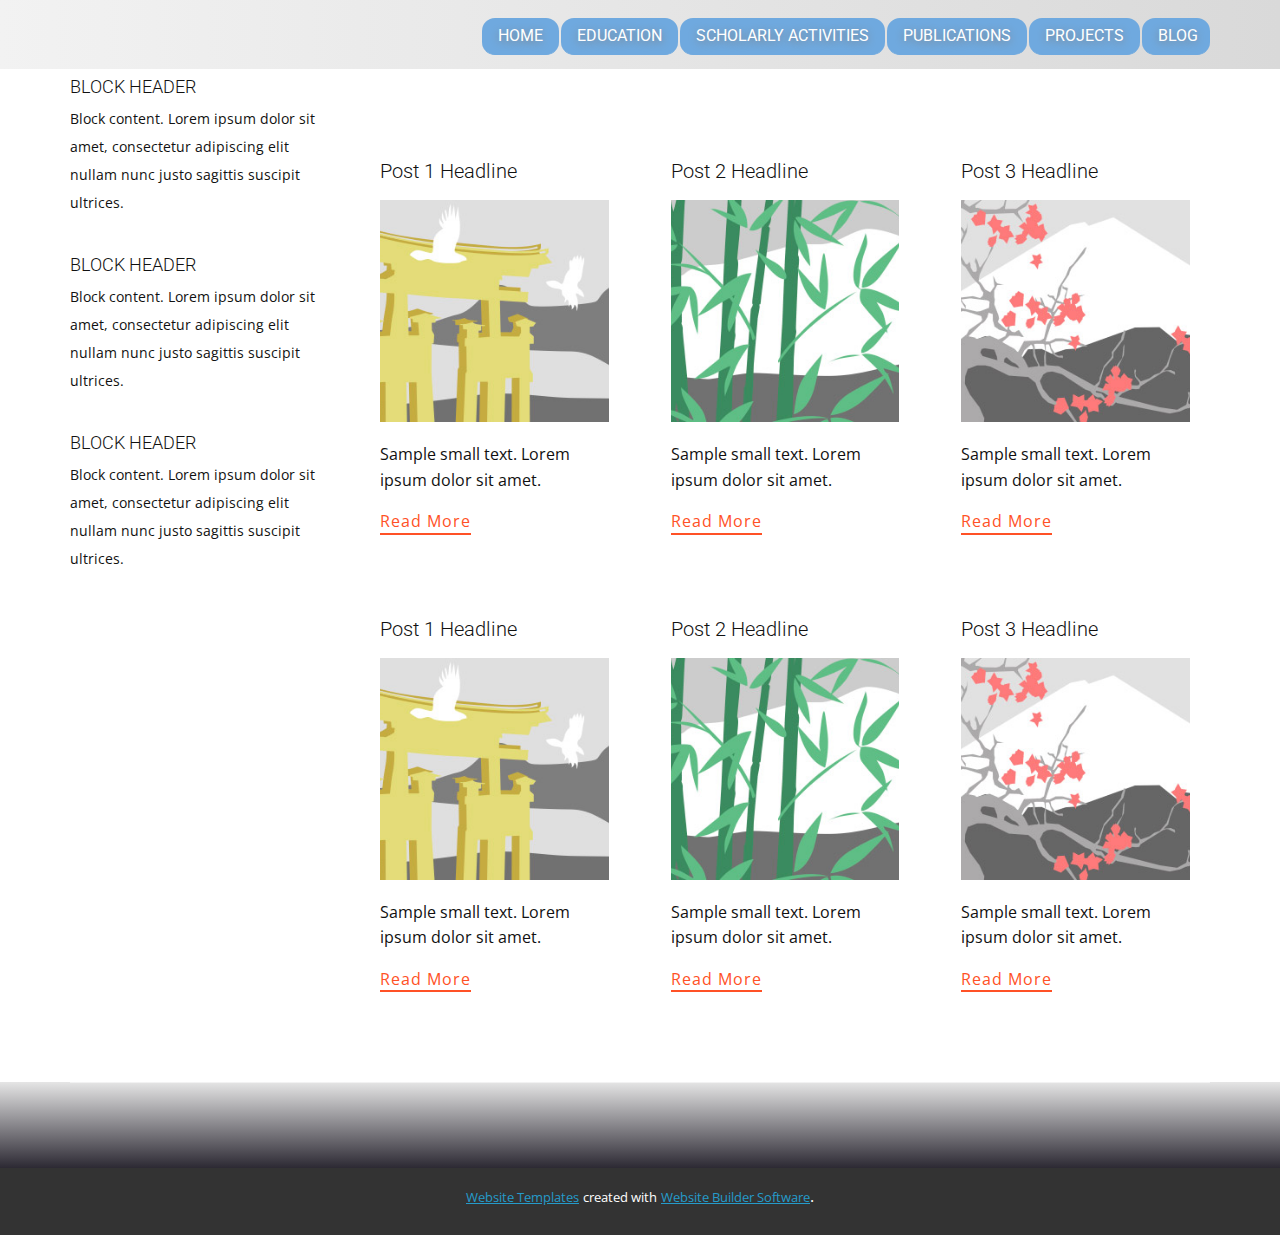
<file: blog/blog.html>
<html style="font-size: 16px;"><head>
    <meta name="viewport" content="width=device-width, initial-scale=1.0">
    <meta charset="utf-8">
    <meta name="keywords" content="">
    <meta name="description" content="">
    <meta name="page_type" content="np-template-header-footer-from-plugin">
    <title>Blog Template</title>
    <link rel="stylesheet" href="../nicepage.css" media="screen">
<link rel="stylesheet" href="../Blog-Template.css" media="screen">
    <script class="u-script" type="text/javascript" src="../jquery.js" defer=""></script>
    <script class="u-script" type="text/javascript" src="../nicepage.js" defer=""></script>
    <meta name="generator" content="Nicepage 4.2.6, nicepage.com">
    <link id="u-theme-google-font" rel="stylesheet" href="https://fonts.googleapis.com/css?family=Roboto:100,100i,300,300i,400,400i,500,500i,700,700i,900,900i|Open+Sans:300,300i,400,400i,600,600i,700,700i,800,800i">
    <link id="u-page-google-font" rel="stylesheet" href="https://fonts.googleapis.com/css?family=Roboto:100,100i,300,300i,400,400i,500,500i,700,700i,900,900i">
    
    
    <script type="application/ld+json">{
		"@context": "http://schema.org",
		"@type": "Organization",
		"name": ""
}</script>
    <meta name="theme-color" content="#ff5126">
  </head>
  <body class="u-body"><header class="u-clearfix u-gradient u-header u-sticky u-header" id="sec-66fb"><div class="u-clearfix u-sheet u-sheet-1">
        <h3 class="u-headline u-hidden-xs u-text u-text-1">
          <a href="/"></a>
        </h3>
        <nav class="u-menu u-menu-dropdown u-offcanvas u-offcanvas-shift u-menu-1" data-responsive-from="SM">
          <div class="menu-collapse u-custom-font u-font-roboto" style="font-size: 1rem; letter-spacing: 0px; text-transform: uppercase;">
            <a class="u-button-style u-custom-active-border-color u-custom-active-color u-custom-border u-custom-border-color u-custom-border-radius u-custom-borders u-custom-color u-custom-hover-border-color u-custom-hover-color u-custom-left-right-menu-spacing u-custom-padding-bottom u-custom-text-active-color u-custom-text-color u-custom-text-hover-color u-custom-text-shadow u-custom-text-shadow-blur u-custom-text-shadow-color u-custom-text-shadow-transparency u-custom-text-shadow-x u-custom-text-shadow-y u-custom-top-bottom-menu-spacing u-file-icon u-nav-link u-text-black u-file-icon-1" href="#">
              <img src="../images/168236.png" alt="">
            </a>
          </div>
          <div class="u-custom-menu u-nav-container">
            <ul class="u-custom-font u-font-roboto u-nav u-spacing-2 u-unstyled u-nav-1"><li class="u-nav-item"><a class="u-active-grey-15 u-border-1 u-border-active-custom-color-2 u-border-custom-color-2 u-border-hover-custom-color-6 u-border-no-left u-border-no-right u-border-no-top u-button-style u-custom-color-2 u-hover-palette-5-light-2 u-nav-link u-radius-13 u-text-active-custom-color-6 u-text-hover-black u-text-white" href="../Home.html" style="padding: 10px 16px; text-shadow: 0 2px 8px rgba(128,128,128,1);">Home</a>
</li><li class="u-nav-item"><a class="u-active-grey-15 u-border-1 u-border-active-custom-color-2 u-border-custom-color-2 u-border-hover-custom-color-6 u-border-no-left u-border-no-right u-border-no-top u-button-style u-custom-color-2 u-hover-palette-5-light-2 u-nav-link u-radius-13 u-text-active-custom-color-6 u-text-hover-black u-text-white" href="../Home.html#sec-6ada" data-page-id="1183274" style="padding: 10px 16px; text-shadow: 0 2px 8px rgba(128,128,128,1);">Education</a>
</li><li class="u-nav-item"><a class="u-active-grey-15 u-border-1 u-border-active-custom-color-2 u-border-custom-color-2 u-border-hover-custom-color-6 u-border-no-left u-border-no-right u-border-no-top u-button-style u-custom-color-2 u-hover-palette-5-light-2 u-nav-link u-radius-13 u-text-active-custom-color-6 u-text-hover-black u-text-white" href="../Home.html#carousel_1417" data-page-id="1183274" style="padding: 10px 16px; text-shadow: 0 2px 8px rgba(128,128,128,1);">Scholarly activities</a>
</li><li class="u-nav-item"><a class="u-active-grey-15 u-border-1 u-border-active-custom-color-2 u-border-custom-color-2 u-border-hover-custom-color-6 u-border-no-left u-border-no-right u-border-no-top u-button-style u-custom-color-2 u-hover-palette-5-light-2 u-nav-link u-radius-13 u-text-active-custom-color-6 u-text-hover-black u-text-white" href="../Home.html#carousel_e68f" data-page-id="1183274" style="padding: 10px 16px; text-shadow: 0 2px 8px rgba(128,128,128,1);">Publications</a>
</li><li class="u-nav-item"><a class="u-active-grey-15 u-border-1 u-border-active-custom-color-2 u-border-custom-color-2 u-border-hover-custom-color-6 u-border-no-left u-border-no-right u-border-no-top u-button-style u-custom-color-2 u-hover-palette-5-light-2 u-nav-link u-radius-13 u-text-active-custom-color-6 u-text-hover-black u-text-white" href="../Projects.html" style="padding: 10px 16px; text-shadow: 0 2px 8px rgba(128,128,128,1);">Projects</a>
</li><li class="u-nav-item"><a class="u-active-grey-15 u-border-1 u-border-active-custom-color-2 u-border-custom-color-2 u-border-hover-custom-color-6 u-border-no-left u-border-no-right u-border-no-top u-button-style u-custom-color-2 u-hover-palette-5-light-2 u-nav-link u-radius-13 u-text-active-custom-color-6 u-text-hover-black u-text-white" href="../Page-3.html" style="padding: 10px 12px 10px 16px; text-shadow: 0 2px 8px rgba(128,128,128,1);">Blog</a>
</li></ul>
          </div>
          <div class="u-custom-menu u-nav-container-collapse">
            <div class="u-black u-container-style u-inner-container-layout u-opacity u-opacity-75 u-sidenav">
              <div class="u-inner-container-layout u-sidenav-overflow">
                <div class="u-menu-close"></div>
                <ul class="u-align-left u-custom-font u-font-roboto u-nav u-popupmenu-items u-spacing-4 u-text-hover-custom-color-5 u-unstyled u-nav-2"><li class="u-nav-item"><a class="u-button-style u-nav-link" href="../Home.html" style="padding: 10px 16px; text-shadow: 0 2px 8px rgba(128,128,128,1);">Home</a>
</li><li class="u-nav-item"><a class="u-button-style u-nav-link" href="../Home.html#sec-6ada" data-page-id="1183274" style="padding: 10px 16px; text-shadow: 0 2px 8px rgba(128,128,128,1);">Education</a>
</li><li class="u-nav-item"><a class="u-button-style u-nav-link" href="../Home.html#carousel_1417" data-page-id="1183274" style="padding: 10px 16px; text-shadow: 0 2px 8px rgba(128,128,128,1);">Scholarly activities</a>
</li><li class="u-nav-item"><a class="u-button-style u-nav-link" href="../Home.html#carousel_e68f" data-page-id="1183274" style="padding: 10px 16px; text-shadow: 0 2px 8px rgba(128,128,128,1);">Publications</a>
</li><li class="u-nav-item"><a class="u-button-style u-nav-link" href="../Projects.html" style="padding: 10px 16px; text-shadow: 0 2px 8px rgba(128,128,128,1);">Projects</a>
</li><li class="u-nav-item"><a class="u-button-style u-nav-link" href="../Page-3.html" style="padding: 10px 16px; text-shadow: 0 2px 8px rgba(128,128,128,1);">Blog</a>
</li></ul>
              </div>
            </div>
            <div class="u-black u-menu-overlay u-opacity u-opacity-55"></div>
          </div>
        </nav>
      </div></header>
    <div class="u-content-layout u-sheet">
      <aside class="u-indent-40 u-sidebar u-block-7ad1-1">
        <div class="u-block u-indent-30 u-block-7ad1-2">
          <div class="u-block-container u-clearfix">
            <h5 class="u-block-header u-text u-block-7ad1-3"> Block header </h5>
            <div class="u-block-content u-text u-block-7ad1-4"> Block content. Lorem ipsum dolor sit amet, consectetur adipiscing elit nullam nunc justo sagittis suscipit ultrices. </div>
          </div>
        </div>
        <div class="u-block u-indent-30 u-block-7ad1-5">
          <div class="u-block-container u-clearfix">
            <h5 class="u-block-header u-text u-block-7ad1-6"> Block header </h5>
            <div class="u-block-content u-text u-block-7ad1-7"> Block content. Lorem ipsum dolor sit amet, consectetur adipiscing elit nullam nunc justo sagittis suscipit ultrices. </div>
          </div>
        </div>
        <div class="u-block u-indent-30 u-block-7ad1-8">
          <div class="u-block-container u-clearfix">
            <h5 class="u-block-header u-text u-block-7ad1-9"> Block header </h5>
            <div class="u-block-content u-text u-block-7ad1-10"> Block content. Lorem ipsum dolor sit amet, consectetur adipiscing elit nullam nunc justo sagittis suscipit ultrices. </div>
          </div>
        </div>
        <style data-mode="XL">.u-block-7ad1-1 {
  flex-basis: auto;
  width: 250px;
}
.u-block-7ad1-3 {
  font-size: 1.125rem;
  line-height: 2;
}
.u-block-7ad1-4 {
  font-size: 0.875rem;
  line-height: 2;
}
.u-block-7ad1-6 {
  font-size: 1.125rem;
  line-height: 2;
}
.u-block-7ad1-7 {
  font-size: 0.875rem;
  line-height: 2;
}
.u-block-7ad1-9 {
  font-size: 1.125rem;
  line-height: 2;
}
.u-block-7ad1-10 {
  font-size: 0.875rem;
  line-height: 2;
}</style>
        <style data-mode="LG"></style>
        <style data-mode="MD"></style>
        <style data-mode="SM"></style>
        <style data-mode="XS"></style>
      </aside>
      <div class="u-content">
        <section class="u-clearfix u-section-1" id="sec-2c56">
          <div class="u-clearfix u-sheet u-valign-middle u-sheet-1"><!--blog--><!--blog_options_json--><!--{"type":"Recent","source":"","tags":"","count":""}--><!--/blog_options_json-->
            <div class="u-blog u-expanded-width u-blog-1">
              <div class="u-repeater u-repeater-1"><!--blog_post-->
                <div class="u-blog-post u-container-style u-repeater-item u-white u-repeater-item-1">
                  <div class="u-container-layout u-similar-container u-valign-top u-container-layout-1"><!--blog_post_header-->
                    <h4 class="u-blog-control u-text u-text-1">
                      <a class="u-post-header-link" href="../blog/post-5.html"><!--blog_post_header_content-->Post 1 Headline<!--/blog_post_header_content--></a>
                    </h4><!--/blog_post_header--><!--blog_post_image-->
                    <a class="u-post-header-link" href="../blog/post-5.html"><img alt="" class="u-blog-control u-expanded-width u-image u-image-default u-image-1" src="[data-uri]"></a><!--/blog_post_image--><!--blog_post_content-->
                    <div class="u-blog-control u-post-content u-text u-text-2 fr-view">Sample small text. Lorem ipsum dolor sit amet.</div><!--/blog_post_content--><!--blog_post_readmore-->
                    <a href="../blog/post-5.html" class="u-blog-control u-border-2 u-border-palette-1-base u-btn u-btn-rectangle u-button-style u-none u-btn-1"><!--blog_post_readmore_content--><!--options_json--><!--{"content":"","defaultValue":"Read More"}--><!--/options_json-->Read More<!--/blog_post_readmore_content--></a><!--/blog_post_readmore-->
                  </div>
                </div><div class="u-blog-post u-container-style u-repeater-item u-video-cover u-white">
                  <div class="u-container-layout u-similar-container u-valign-top u-container-layout-2"><!--blog_post_header-->
                    <h4 class="u-blog-control u-text u-text-3">
                      <a class="u-post-header-link" href="../blog/post-4.html"><!--blog_post_header_content-->Post 2 Headline<!--/blog_post_header_content--></a>
                    </h4><!--/blog_post_header--><!--blog_post_image-->
                    <a class="u-post-header-link" href="../blog/post-4.html"><img alt="" class="u-blog-control u-expanded-width u-image u-image-default u-image-2" src="[data-uri]"></a><!--/blog_post_image--><!--blog_post_content-->
                    <div class="u-blog-control u-post-content u-text u-text-4 fr-view">Sample small text. Lorem ipsum dolor sit amet.</div><!--/blog_post_content--><!--blog_post_readmore-->
                    <a href="../blog/post-4.html" class="u-blog-control u-border-2 u-border-palette-1-base u-btn u-btn-rectangle u-button-style u-none u-btn-2"><!--blog_post_readmore_content--><!--options_json--><!--{"content":"","defaultValue":"Read More"}--><!--/options_json-->Read More<!--/blog_post_readmore_content--></a><!--/blog_post_readmore-->
                  </div>
                </div><div class="u-blog-post u-container-style u-repeater-item u-video-cover u-white">
                  <div class="u-container-layout u-similar-container u-valign-top u-container-layout-3"><!--blog_post_header-->
                    <h4 class="u-blog-control u-text u-text-5">
                      <a class="u-post-header-link" href="../blog/post-3.html"><!--blog_post_header_content-->Post 3 Headline<!--/blog_post_header_content--></a>
                    </h4><!--/blog_post_header--><!--blog_post_image-->
                    <a class="u-post-header-link" href="../blog/post-3.html"><img alt="" class="u-blog-control u-expanded-width u-image u-image-default u-image-3" src="[data-uri]"></a><!--/blog_post_image--><!--blog_post_content-->
                    <div class="u-blog-control u-post-content u-text u-text-6 fr-view">Sample small text. Lorem ipsum dolor sit amet.</div><!--/blog_post_content--><!--blog_post_readmore-->
                    <a href="../blog/post-3.html" class="u-blog-control u-border-2 u-border-palette-1-base u-btn u-btn-rectangle u-button-style u-none u-btn-3"><!--blog_post_readmore_content--><!--options_json--><!--{"content":"","defaultValue":"Read More"}--><!--/options_json-->Read More<!--/blog_post_readmore_content--></a><!--/blog_post_readmore-->
                  </div>
                </div><div class="u-blog-post u-container-style u-repeater-item u-white u-repeater-item-1">
                  <div class="u-container-layout u-similar-container u-valign-top u-container-layout-1"><!--blog_post_header-->
                    <h4 class="u-blog-control u-text u-text-1">
                      <a class="u-post-header-link" href="../blog/post-2.html"><!--blog_post_header_content-->Post 1 Headline<!--/blog_post_header_content--></a>
                    </h4><!--/blog_post_header--><!--blog_post_image-->
                    <a class="u-post-header-link" href="../blog/post-2.html"><img alt="" class="u-blog-control u-expanded-width u-image u-image-default u-image-1" src="[data-uri]"></a><!--/blog_post_image--><!--blog_post_content-->
                    <div class="u-blog-control u-post-content u-text u-text-2 fr-view">Sample small text. Lorem ipsum dolor sit amet.</div><!--/blog_post_content--><!--blog_post_readmore-->
                    <a href="../blog/post-2.html" class="u-blog-control u-border-2 u-border-palette-1-base u-btn u-btn-rectangle u-button-style u-none u-btn-1"><!--blog_post_readmore_content--><!--options_json--><!--{"content":"","defaultValue":"Read More"}--><!--/options_json-->Read More<!--/blog_post_readmore_content--></a><!--/blog_post_readmore-->
                  </div>
                </div><div class="u-blog-post u-container-style u-repeater-item u-video-cover u-white">
                  <div class="u-container-layout u-similar-container u-valign-top u-container-layout-2"><!--blog_post_header-->
                    <h4 class="u-blog-control u-text u-text-3">
                      <a class="u-post-header-link" href="../blog/post-1.html"><!--blog_post_header_content-->Post 2 Headline<!--/blog_post_header_content--></a>
                    </h4><!--/blog_post_header--><!--blog_post_image-->
                    <a class="u-post-header-link" href="../blog/post-1.html"><img alt="" class="u-blog-control u-expanded-width u-image u-image-default u-image-2" src="[data-uri]"></a><!--/blog_post_image--><!--blog_post_content-->
                    <div class="u-blog-control u-post-content u-text u-text-4 fr-view">Sample small text. Lorem ipsum dolor sit amet.</div><!--/blog_post_content--><!--blog_post_readmore-->
                    <a href="../blog/post-1.html" class="u-blog-control u-border-2 u-border-palette-1-base u-btn u-btn-rectangle u-button-style u-none u-btn-2"><!--blog_post_readmore_content--><!--options_json--><!--{"content":"","defaultValue":"Read More"}--><!--/options_json-->Read More<!--/blog_post_readmore_content--></a><!--/blog_post_readmore-->
                  </div>
                </div><div class="u-blog-post u-container-style u-repeater-item u-video-cover u-white">
                  <div class="u-container-layout u-similar-container u-valign-top u-container-layout-3"><!--blog_post_header-->
                    <h4 class="u-blog-control u-text u-text-5">
                      <a class="u-post-header-link" href="../blog/post.html"><!--blog_post_header_content-->Post 3 Headline<!--/blog_post_header_content--></a>
                    </h4><!--/blog_post_header--><!--blog_post_image-->
                    <a class="u-post-header-link" href="../blog/post.html"><img alt="" class="u-blog-control u-expanded-width u-image u-image-default u-image-3" src="[data-uri]"></a><!--/blog_post_image--><!--blog_post_content-->
                    <div class="u-blog-control u-post-content u-text u-text-6 fr-view">Sample small text. Lorem ipsum dolor sit amet.</div><!--/blog_post_content--><!--blog_post_readmore-->
                    <a href="../blog/post.html" class="u-blog-control u-border-2 u-border-palette-1-base u-btn u-btn-rectangle u-button-style u-none u-btn-3"><!--blog_post_readmore_content--><!--options_json--><!--{"content":"","defaultValue":"Read More"}--><!--/options_json-->Read More<!--/blog_post_readmore_content--></a><!--/blog_post_readmore-->
                  </div>
                </div><!--/blog_post--><!--blog_post-->
                <!--/blog_post--><!--blog_post-->
                <!--/blog_post-->
              </div>
            </div><!--/blog-->
          </div>
        </section>
      </div>
    </div>
    
    
    <footer class="u-clearfix u-footer u-gradient u-footer" id="sec-ebc9"><div class="u-clearfix u-sheet u-sheet-1">
        <div class="u-border-1 u-border-white u-line u-line-horizontal u-opacity u-opacity-50 u-line-1"></div>
      </div></footer>
    <section class="u-backlink u-clearfix u-grey-80">
      <a class="u-link" href="https://nicepage.com/website-templates" target="_blank">
        <span>Website Templates</span>
      </a>
      <p class="u-text">
        <span>created with</span>
      </p>
      <a class="u-link" href="" target="_blank">
        <span>Website Builder Software</span>
      </a>. 
    </section>
  
</body></html>
</file>
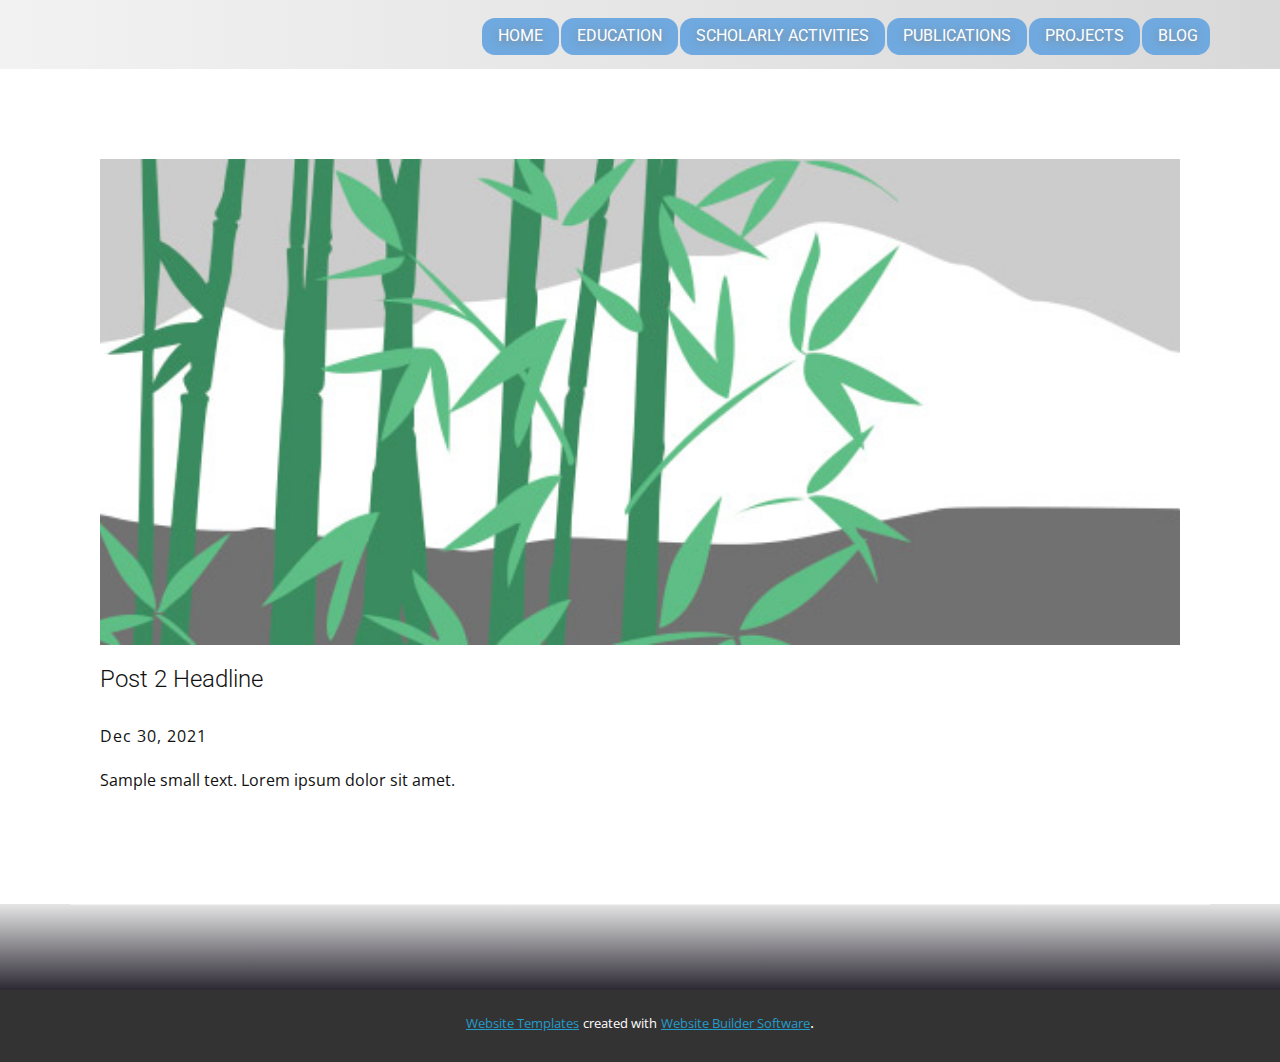
<file: blog/post-1.html>
<!doctype html>
<html style="font-size: 16px;"><head>
    <meta name="viewport" content="width=device-width, initial-scale=1.0">
    <meta charset="utf-8">
    <meta name="keywords" content="Post 1 Headline">
    <meta name="description" content="">
    <meta name="page_type" content="np-template-header-footer-from-plugin">
    <title>Post 2 Headline</title>
    <link rel="stylesheet" href="../nicepage.css" media="screen">
<link rel="stylesheet" href="../Post-Template.css" media="screen">
    <script class="u-script" type="text/javascript" src="../jquery.js" defer=""></script>
    <script class="u-script" type="text/javascript" src="../nicepage.js" defer=""></script>
    <meta name="generator" content="Nicepage 4.2.6, nicepage.com">
    <link id="u-theme-google-font" rel="stylesheet" href="https://fonts.googleapis.com/css?family=Roboto:100,100i,300,300i,400,400i,500,500i,700,700i,900,900i|Open+Sans:300,300i,400,400i,600,600i,700,700i,800,800i">
    <link id="u-page-google-font" rel="stylesheet" href="https://fonts.googleapis.com/css?family=Roboto:100,100i,300,300i,400,400i,500,500i,700,700i,900,900i">
    
    
    <script type="application/ld+json">{
		"@context": "http://schema.org",
		"@type": "Organization",
		"name": ""
}</script>
    <meta name="theme-color" content="#ff5126">
  </head>
  <body class="u-body"><header class="u-clearfix u-gradient u-header u-sticky u-header" id="sec-66fb"><div class="u-clearfix u-sheet u-sheet-1">
        <h3 class="u-headline u-hidden-xs u-text u-text-1">
          <a href="/"></a>
        </h3>
        <nav class="u-menu u-menu-dropdown u-offcanvas u-offcanvas-shift u-menu-1" data-responsive-from="SM">
          <div class="menu-collapse u-custom-font u-font-roboto" style="font-size: 1rem; letter-spacing: 0px; text-transform: uppercase;">
            <a class="u-button-style u-custom-active-border-color u-custom-active-color u-custom-border u-custom-border-color u-custom-border-radius u-custom-borders u-custom-color u-custom-hover-border-color u-custom-hover-color u-custom-left-right-menu-spacing u-custom-padding-bottom u-custom-text-active-color u-custom-text-color u-custom-text-hover-color u-custom-text-shadow u-custom-text-shadow-blur u-custom-text-shadow-color u-custom-text-shadow-transparency u-custom-text-shadow-x u-custom-text-shadow-y u-custom-top-bottom-menu-spacing u-file-icon u-nav-link u-text-black u-file-icon-1" href="#">
              <img src="../images/168236.png" alt="">
            </a>
          </div>
          <div class="u-custom-menu u-nav-container">
            <ul class="u-custom-font u-font-roboto u-nav u-spacing-2 u-unstyled u-nav-1"><li class="u-nav-item"><a class="u-active-grey-15 u-border-1 u-border-active-custom-color-2 u-border-custom-color-2 u-border-hover-custom-color-6 u-border-no-left u-border-no-right u-border-no-top u-button-style u-custom-color-2 u-hover-palette-5-light-2 u-nav-link u-radius-13 u-text-active-custom-color-6 u-text-hover-black u-text-white" href="../Home.html" style="padding: 10px 16px; text-shadow: 0 2px 8px rgba(128,128,128,1);">Home</a>
</li><li class="u-nav-item"><a class="u-active-grey-15 u-border-1 u-border-active-custom-color-2 u-border-custom-color-2 u-border-hover-custom-color-6 u-border-no-left u-border-no-right u-border-no-top u-button-style u-custom-color-2 u-hover-palette-5-light-2 u-nav-link u-radius-13 u-text-active-custom-color-6 u-text-hover-black u-text-white" href="../Home.html#sec-6ada" data-page-id="1183274" style="padding: 10px 16px; text-shadow: 0 2px 8px rgba(128,128,128,1);">Education</a>
</li><li class="u-nav-item"><a class="u-active-grey-15 u-border-1 u-border-active-custom-color-2 u-border-custom-color-2 u-border-hover-custom-color-6 u-border-no-left u-border-no-right u-border-no-top u-button-style u-custom-color-2 u-hover-palette-5-light-2 u-nav-link u-radius-13 u-text-active-custom-color-6 u-text-hover-black u-text-white" href="../Home.html#carousel_1417" data-page-id="1183274" style="padding: 10px 16px; text-shadow: 0 2px 8px rgba(128,128,128,1);">Scholarly activities</a>
</li><li class="u-nav-item"><a class="u-active-grey-15 u-border-1 u-border-active-custom-color-2 u-border-custom-color-2 u-border-hover-custom-color-6 u-border-no-left u-border-no-right u-border-no-top u-button-style u-custom-color-2 u-hover-palette-5-light-2 u-nav-link u-radius-13 u-text-active-custom-color-6 u-text-hover-black u-text-white" href="../Home.html#carousel_e68f" data-page-id="1183274" style="padding: 10px 16px; text-shadow: 0 2px 8px rgba(128,128,128,1);">Publications</a>
</li><li class="u-nav-item"><a class="u-active-grey-15 u-border-1 u-border-active-custom-color-2 u-border-custom-color-2 u-border-hover-custom-color-6 u-border-no-left u-border-no-right u-border-no-top u-button-style u-custom-color-2 u-hover-palette-5-light-2 u-nav-link u-radius-13 u-text-active-custom-color-6 u-text-hover-black u-text-white" href="../Projects.html" style="padding: 10px 16px; text-shadow: 0 2px 8px rgba(128,128,128,1);">Projects</a>
</li><li class="u-nav-item"><a class="u-active-grey-15 u-border-1 u-border-active-custom-color-2 u-border-custom-color-2 u-border-hover-custom-color-6 u-border-no-left u-border-no-right u-border-no-top u-button-style u-custom-color-2 u-hover-palette-5-light-2 u-nav-link u-radius-13 u-text-active-custom-color-6 u-text-hover-black u-text-white" href="../Page-3.html" style="padding: 10px 12px 10px 16px; text-shadow: 0 2px 8px rgba(128,128,128,1);">Blog</a>
</li></ul>
          </div>
          <div class="u-custom-menu u-nav-container-collapse">
            <div class="u-black u-container-style u-inner-container-layout u-opacity u-opacity-75 u-sidenav">
              <div class="u-inner-container-layout u-sidenav-overflow">
                <div class="u-menu-close"></div>
                <ul class="u-align-left u-custom-font u-font-roboto u-nav u-popupmenu-items u-spacing-4 u-text-hover-custom-color-5 u-unstyled u-nav-2"><li class="u-nav-item"><a class="u-button-style u-nav-link" href="../Home.html" style="padding: 10px 16px; text-shadow: 0 2px 8px rgba(128,128,128,1);">Home</a>
</li><li class="u-nav-item"><a class="u-button-style u-nav-link" href="../Home.html#sec-6ada" data-page-id="1183274" style="padding: 10px 16px; text-shadow: 0 2px 8px rgba(128,128,128,1);">Education</a>
</li><li class="u-nav-item"><a class="u-button-style u-nav-link" href="../Home.html#carousel_1417" data-page-id="1183274" style="padding: 10px 16px; text-shadow: 0 2px 8px rgba(128,128,128,1);">Scholarly activities</a>
</li><li class="u-nav-item"><a class="u-button-style u-nav-link" href="../Home.html#carousel_e68f" data-page-id="1183274" style="padding: 10px 16px; text-shadow: 0 2px 8px rgba(128,128,128,1);">Publications</a>
</li><li class="u-nav-item"><a class="u-button-style u-nav-link" href="../Projects.html" style="padding: 10px 16px; text-shadow: 0 2px 8px rgba(128,128,128,1);">Projects</a>
</li><li class="u-nav-item"><a class="u-button-style u-nav-link" href="../Page-3.html" style="padding: 10px 16px; text-shadow: 0 2px 8px rgba(128,128,128,1);">Blog</a>
</li></ul>
              </div>
            </div>
            <div class="u-black u-menu-overlay u-opacity u-opacity-55"></div>
          </div>
        </nav>
      </div></header>
    <section class="u-align-center u-clearfix u-section-1" id="sec-18fc">
      <div class="u-clearfix u-sheet u-valign-middle-md u-valign-middle-sm u-valign-middle-xs u-sheet-1"><!--post_details--><!--post_details_options_json--><!--{"source":""}--><!--/post_details_options_json--><!--blog_post-->
        <div class="u-container-style u-expanded-width u-post-details u-post-details-1">
          <div class="u-container-layout u-valign-middle u-container-layout-1"><!--blog_post_image-->
            <img alt="" class="u-blog-control u-expanded-width u-image u-image-default u-image-1" src="[data-uri]"><!--/blog_post_image--><!--blog_post_header-->
            <h2 class="u-blog-control u-text u-text-1">Post 2 Headline</h2><!--/blog_post_header--><!--blog_post_metadata-->
            <div class="u-blog-control u-metadata u-metadata-1"><!--blog_post_metadata_date-->
              <span class="u-meta-date u-meta-icon">Dec 30, 2021</span><!--/blog_post_metadata_date--><!--blog_post_metadata_category-->
              <!--/blog_post_metadata_category--><!--blog_post_metadata_comments-->
              <!--/blog_post_metadata_comments-->
            </div><!--/blog_post_metadata--><!--blog_post_content-->
            <div class="u-align-justify u-blog-control u-post-content u-text u-text-2 fr-view">
  Sample small text. Lorem ipsum dolor sit amet.
  </div><!--/blog_post_content-->
          </div>
        </div><!--/blog_post--><!--/post_details-->
      </div>
    </section>
    
    
    <footer class="u-clearfix u-footer u-gradient u-footer" id="sec-ebc9"><div class="u-clearfix u-sheet u-sheet-1">
        <div class="u-border-1 u-border-white u-line u-line-horizontal u-opacity u-opacity-50 u-line-1"></div>
      </div></footer>
    <section class="u-backlink u-clearfix u-grey-80">
      <a class="u-link" href="https://nicepage.com/website-templates" target="_blank">
        <span>Website Templates</span>
      </a>
      <p class="u-text">
        <span>created with</span>
      </p>
      <a class="u-link" href="" target="_blank">
        <span>Website Builder Software</span>
      </a>. 
    </section>
  
</body></html>
</file>
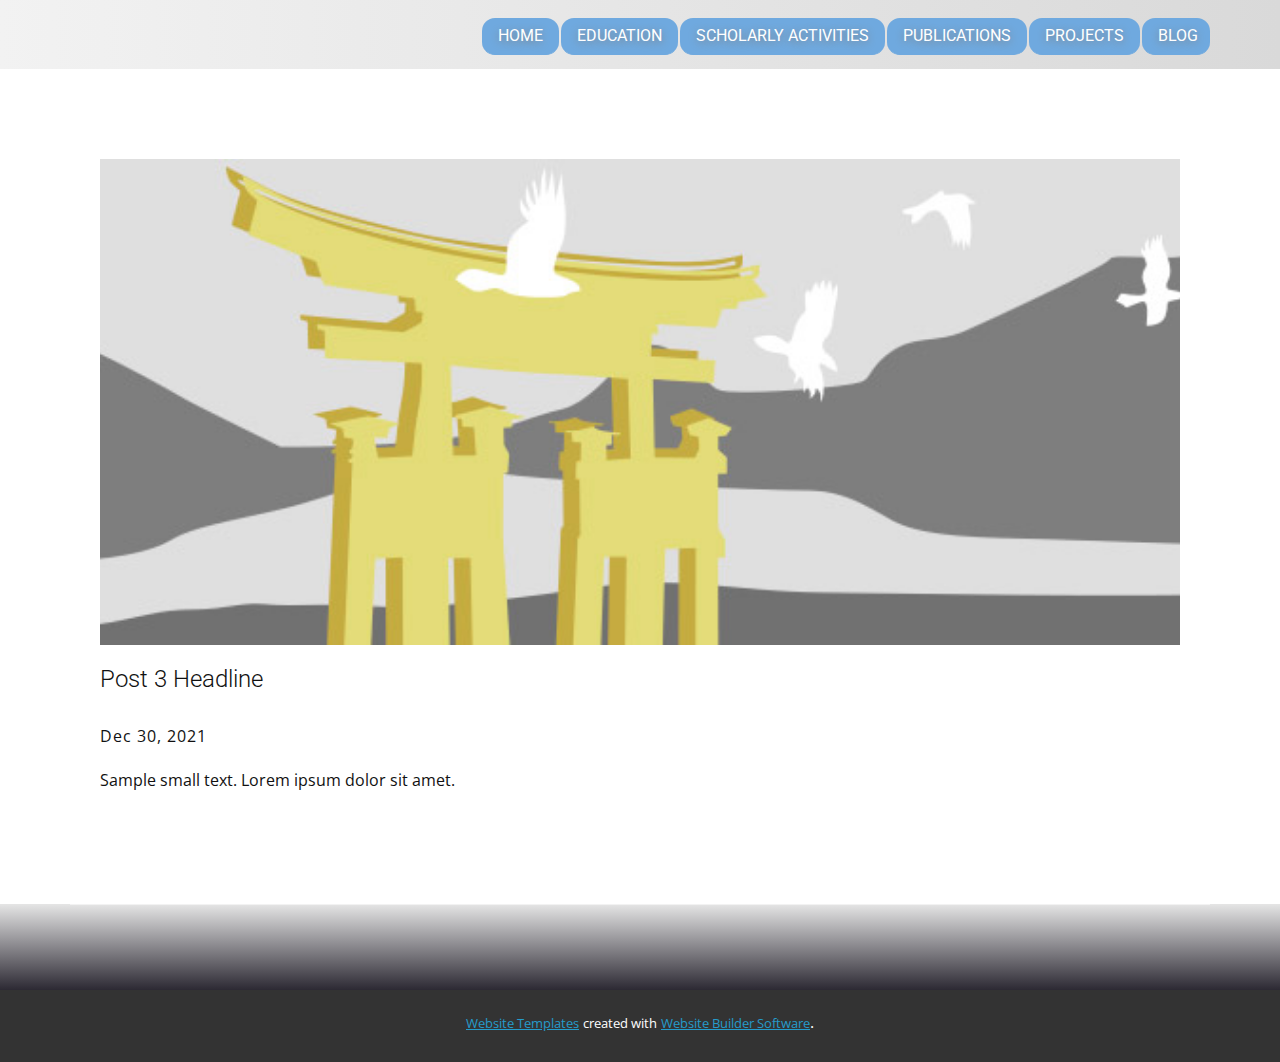
<file: blog/post-2.html>
<!doctype html>
<html style="font-size: 16px;"><head>
    <meta name="viewport" content="width=device-width, initial-scale=1.0">
    <meta charset="utf-8">
    <meta name="keywords" content="Post 1 Headline">
    <meta name="description" content="">
    <meta name="page_type" content="np-template-header-footer-from-plugin">
    <title>Post 3 Headline</title>
    <link rel="stylesheet" href="../nicepage.css" media="screen">
<link rel="stylesheet" href="../Post-Template.css" media="screen">
    <script class="u-script" type="text/javascript" src="../jquery.js" defer=""></script>
    <script class="u-script" type="text/javascript" src="../nicepage.js" defer=""></script>
    <meta name="generator" content="Nicepage 4.2.6, nicepage.com">
    <link id="u-theme-google-font" rel="stylesheet" href="https://fonts.googleapis.com/css?family=Roboto:100,100i,300,300i,400,400i,500,500i,700,700i,900,900i|Open+Sans:300,300i,400,400i,600,600i,700,700i,800,800i">
    <link id="u-page-google-font" rel="stylesheet" href="https://fonts.googleapis.com/css?family=Roboto:100,100i,300,300i,400,400i,500,500i,700,700i,900,900i">
    
    
    <script type="application/ld+json">{
		"@context": "http://schema.org",
		"@type": "Organization",
		"name": ""
}</script>
    <meta name="theme-color" content="#ff5126">
  </head>
  <body class="u-body"><header class="u-clearfix u-gradient u-header u-sticky u-header" id="sec-66fb"><div class="u-clearfix u-sheet u-sheet-1">
        <h3 class="u-headline u-hidden-xs u-text u-text-1">
          <a href="/"></a>
        </h3>
        <nav class="u-menu u-menu-dropdown u-offcanvas u-offcanvas-shift u-menu-1" data-responsive-from="SM">
          <div class="menu-collapse u-custom-font u-font-roboto" style="font-size: 1rem; letter-spacing: 0px; text-transform: uppercase;">
            <a class="u-button-style u-custom-active-border-color u-custom-active-color u-custom-border u-custom-border-color u-custom-border-radius u-custom-borders u-custom-color u-custom-hover-border-color u-custom-hover-color u-custom-left-right-menu-spacing u-custom-padding-bottom u-custom-text-active-color u-custom-text-color u-custom-text-hover-color u-custom-text-shadow u-custom-text-shadow-blur u-custom-text-shadow-color u-custom-text-shadow-transparency u-custom-text-shadow-x u-custom-text-shadow-y u-custom-top-bottom-menu-spacing u-file-icon u-nav-link u-text-black u-file-icon-1" href="#">
              <img src="../images/168236.png" alt="">
            </a>
          </div>
          <div class="u-custom-menu u-nav-container">
            <ul class="u-custom-font u-font-roboto u-nav u-spacing-2 u-unstyled u-nav-1"><li class="u-nav-item"><a class="u-active-grey-15 u-border-1 u-border-active-custom-color-2 u-border-custom-color-2 u-border-hover-custom-color-6 u-border-no-left u-border-no-right u-border-no-top u-button-style u-custom-color-2 u-hover-palette-5-light-2 u-nav-link u-radius-13 u-text-active-custom-color-6 u-text-hover-black u-text-white" href="../Home.html" style="padding: 10px 16px; text-shadow: 0 2px 8px rgba(128,128,128,1);">Home</a>
</li><li class="u-nav-item"><a class="u-active-grey-15 u-border-1 u-border-active-custom-color-2 u-border-custom-color-2 u-border-hover-custom-color-6 u-border-no-left u-border-no-right u-border-no-top u-button-style u-custom-color-2 u-hover-palette-5-light-2 u-nav-link u-radius-13 u-text-active-custom-color-6 u-text-hover-black u-text-white" href="../Home.html#sec-6ada" data-page-id="1183274" style="padding: 10px 16px; text-shadow: 0 2px 8px rgba(128,128,128,1);">Education</a>
</li><li class="u-nav-item"><a class="u-active-grey-15 u-border-1 u-border-active-custom-color-2 u-border-custom-color-2 u-border-hover-custom-color-6 u-border-no-left u-border-no-right u-border-no-top u-button-style u-custom-color-2 u-hover-palette-5-light-2 u-nav-link u-radius-13 u-text-active-custom-color-6 u-text-hover-black u-text-white" href="../Home.html#carousel_1417" data-page-id="1183274" style="padding: 10px 16px; text-shadow: 0 2px 8px rgba(128,128,128,1);">Scholarly activities</a>
</li><li class="u-nav-item"><a class="u-active-grey-15 u-border-1 u-border-active-custom-color-2 u-border-custom-color-2 u-border-hover-custom-color-6 u-border-no-left u-border-no-right u-border-no-top u-button-style u-custom-color-2 u-hover-palette-5-light-2 u-nav-link u-radius-13 u-text-active-custom-color-6 u-text-hover-black u-text-white" href="../Home.html#carousel_e68f" data-page-id="1183274" style="padding: 10px 16px; text-shadow: 0 2px 8px rgba(128,128,128,1);">Publications</a>
</li><li class="u-nav-item"><a class="u-active-grey-15 u-border-1 u-border-active-custom-color-2 u-border-custom-color-2 u-border-hover-custom-color-6 u-border-no-left u-border-no-right u-border-no-top u-button-style u-custom-color-2 u-hover-palette-5-light-2 u-nav-link u-radius-13 u-text-active-custom-color-6 u-text-hover-black u-text-white" href="../Projects.html" style="padding: 10px 16px; text-shadow: 0 2px 8px rgba(128,128,128,1);">Projects</a>
</li><li class="u-nav-item"><a class="u-active-grey-15 u-border-1 u-border-active-custom-color-2 u-border-custom-color-2 u-border-hover-custom-color-6 u-border-no-left u-border-no-right u-border-no-top u-button-style u-custom-color-2 u-hover-palette-5-light-2 u-nav-link u-radius-13 u-text-active-custom-color-6 u-text-hover-black u-text-white" href="../Page-3.html" style="padding: 10px 12px 10px 16px; text-shadow: 0 2px 8px rgba(128,128,128,1);">Blog</a>
</li></ul>
          </div>
          <div class="u-custom-menu u-nav-container-collapse">
            <div class="u-black u-container-style u-inner-container-layout u-opacity u-opacity-75 u-sidenav">
              <div class="u-inner-container-layout u-sidenav-overflow">
                <div class="u-menu-close"></div>
                <ul class="u-align-left u-custom-font u-font-roboto u-nav u-popupmenu-items u-spacing-4 u-text-hover-custom-color-5 u-unstyled u-nav-2"><li class="u-nav-item"><a class="u-button-style u-nav-link" href="../Home.html" style="padding: 10px 16px; text-shadow: 0 2px 8px rgba(128,128,128,1);">Home</a>
</li><li class="u-nav-item"><a class="u-button-style u-nav-link" href="../Home.html#sec-6ada" data-page-id="1183274" style="padding: 10px 16px; text-shadow: 0 2px 8px rgba(128,128,128,1);">Education</a>
</li><li class="u-nav-item"><a class="u-button-style u-nav-link" href="../Home.html#carousel_1417" data-page-id="1183274" style="padding: 10px 16px; text-shadow: 0 2px 8px rgba(128,128,128,1);">Scholarly activities</a>
</li><li class="u-nav-item"><a class="u-button-style u-nav-link" href="../Home.html#carousel_e68f" data-page-id="1183274" style="padding: 10px 16px; text-shadow: 0 2px 8px rgba(128,128,128,1);">Publications</a>
</li><li class="u-nav-item"><a class="u-button-style u-nav-link" href="../Projects.html" style="padding: 10px 16px; text-shadow: 0 2px 8px rgba(128,128,128,1);">Projects</a>
</li><li class="u-nav-item"><a class="u-button-style u-nav-link" href="../Page-3.html" style="padding: 10px 16px; text-shadow: 0 2px 8px rgba(128,128,128,1);">Blog</a>
</li></ul>
              </div>
            </div>
            <div class="u-black u-menu-overlay u-opacity u-opacity-55"></div>
          </div>
        </nav>
      </div></header>
    <section class="u-align-center u-clearfix u-section-1" id="sec-18fc">
      <div class="u-clearfix u-sheet u-valign-middle-md u-valign-middle-sm u-valign-middle-xs u-sheet-1"><!--post_details--><!--post_details_options_json--><!--{"source":""}--><!--/post_details_options_json--><!--blog_post-->
        <div class="u-container-style u-expanded-width u-post-details u-post-details-1">
          <div class="u-container-layout u-valign-middle u-container-layout-1"><!--blog_post_image-->
            <img alt="" class="u-blog-control u-expanded-width u-image u-image-default u-image-1" src="[data-uri]"><!--/blog_post_image--><!--blog_post_header-->
            <h2 class="u-blog-control u-text u-text-1">Post 3 Headline</h2><!--/blog_post_header--><!--blog_post_metadata-->
            <div class="u-blog-control u-metadata u-metadata-1"><!--blog_post_metadata_date-->
              <span class="u-meta-date u-meta-icon">Dec 30, 2021</span><!--/blog_post_metadata_date--><!--blog_post_metadata_category-->
              <!--/blog_post_metadata_category--><!--blog_post_metadata_comments-->
              <!--/blog_post_metadata_comments-->
            </div><!--/blog_post_metadata--><!--blog_post_content-->
            <div class="u-align-justify u-blog-control u-post-content u-text u-text-2 fr-view">
  Sample small text. Lorem ipsum dolor sit amet.
  </div><!--/blog_post_content-->
          </div>
        </div><!--/blog_post--><!--/post_details-->
      </div>
    </section>
    
    
    <footer class="u-clearfix u-footer u-gradient u-footer" id="sec-ebc9"><div class="u-clearfix u-sheet u-sheet-1">
        <div class="u-border-1 u-border-white u-line u-line-horizontal u-opacity u-opacity-50 u-line-1"></div>
      </div></footer>
    <section class="u-backlink u-clearfix u-grey-80">
      <a class="u-link" href="https://nicepage.com/website-templates" target="_blank">
        <span>Website Templates</span>
      </a>
      <p class="u-text">
        <span>created with</span>
      </p>
      <a class="u-link" href="" target="_blank">
        <span>Website Builder Software</span>
      </a>. 
    </section>
  
</body></html>
</file>
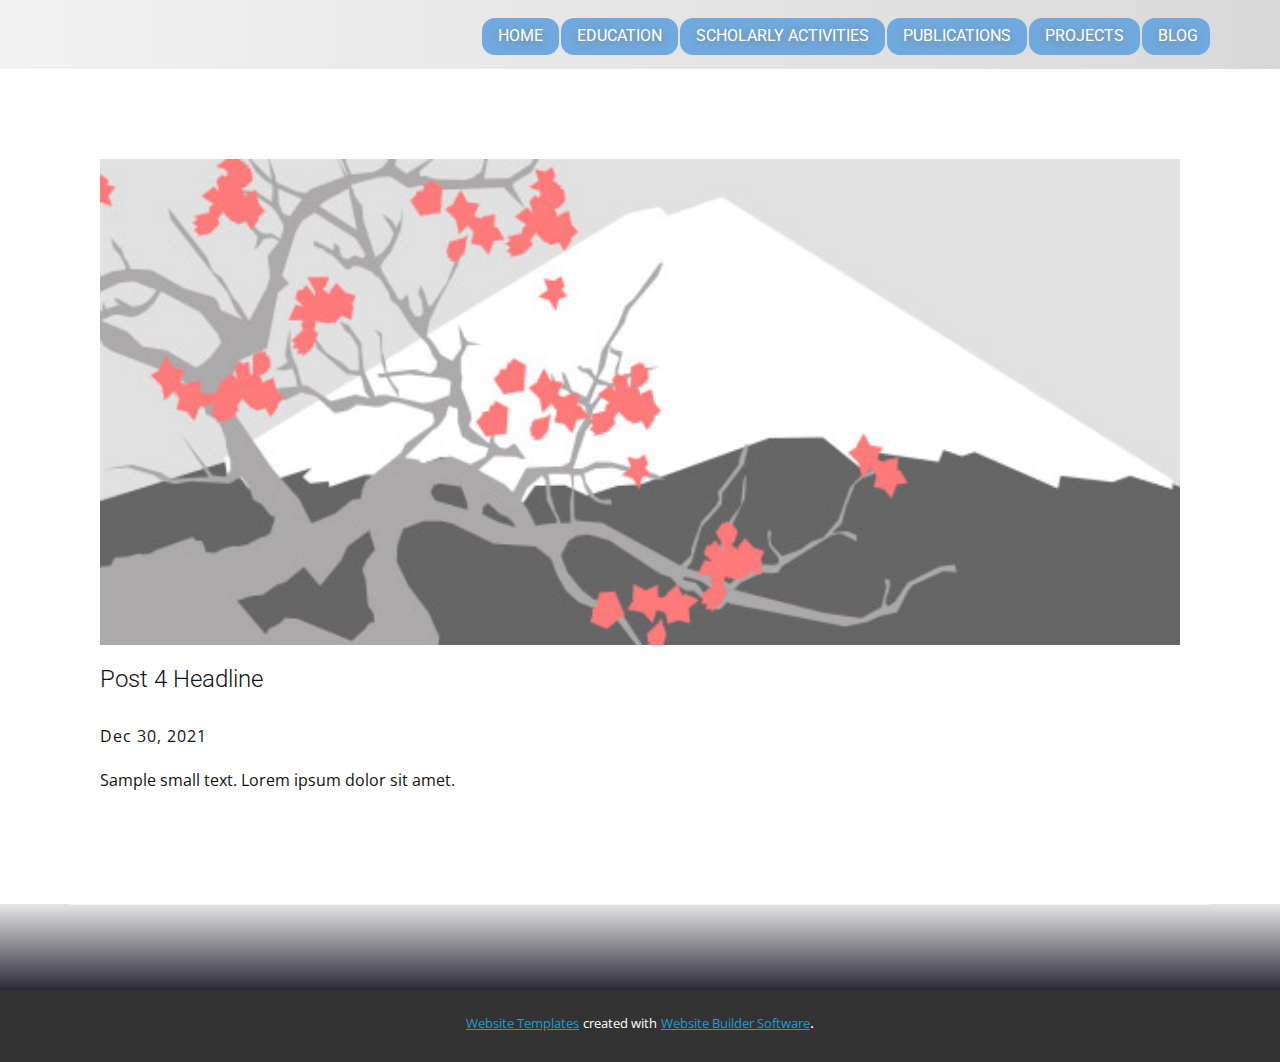
<file: blog/post-3.html>
<!doctype html>
<html style="font-size: 16px;"><head>
    <meta name="viewport" content="width=device-width, initial-scale=1.0">
    <meta charset="utf-8">
    <meta name="keywords" content="Post 1 Headline">
    <meta name="description" content="">
    <meta name="page_type" content="np-template-header-footer-from-plugin">
    <title>Post 4 Headline</title>
    <link rel="stylesheet" href="../nicepage.css" media="screen">
<link rel="stylesheet" href="../Post-Template.css" media="screen">
    <script class="u-script" type="text/javascript" src="../jquery.js" defer=""></script>
    <script class="u-script" type="text/javascript" src="../nicepage.js" defer=""></script>
    <meta name="generator" content="Nicepage 4.2.6, nicepage.com">
    <link id="u-theme-google-font" rel="stylesheet" href="https://fonts.googleapis.com/css?family=Roboto:100,100i,300,300i,400,400i,500,500i,700,700i,900,900i|Open+Sans:300,300i,400,400i,600,600i,700,700i,800,800i">
    <link id="u-page-google-font" rel="stylesheet" href="https://fonts.googleapis.com/css?family=Roboto:100,100i,300,300i,400,400i,500,500i,700,700i,900,900i">
    
    
    <script type="application/ld+json">{
		"@context": "http://schema.org",
		"@type": "Organization",
		"name": ""
}</script>
    <meta name="theme-color" content="#ff5126">
  </head>
  <body class="u-body"><header class="u-clearfix u-gradient u-header u-sticky u-header" id="sec-66fb"><div class="u-clearfix u-sheet u-sheet-1">
        <h3 class="u-headline u-hidden-xs u-text u-text-1">
          <a href="/"></a>
        </h3>
        <nav class="u-menu u-menu-dropdown u-offcanvas u-offcanvas-shift u-menu-1" data-responsive-from="SM">
          <div class="menu-collapse u-custom-font u-font-roboto" style="font-size: 1rem; letter-spacing: 0px; text-transform: uppercase;">
            <a class="u-button-style u-custom-active-border-color u-custom-active-color u-custom-border u-custom-border-color u-custom-border-radius u-custom-borders u-custom-color u-custom-hover-border-color u-custom-hover-color u-custom-left-right-menu-spacing u-custom-padding-bottom u-custom-text-active-color u-custom-text-color u-custom-text-hover-color u-custom-text-shadow u-custom-text-shadow-blur u-custom-text-shadow-color u-custom-text-shadow-transparency u-custom-text-shadow-x u-custom-text-shadow-y u-custom-top-bottom-menu-spacing u-file-icon u-nav-link u-text-black u-file-icon-1" href="#">
              <img src="../images/168236.png" alt="">
            </a>
          </div>
          <div class="u-custom-menu u-nav-container">
            <ul class="u-custom-font u-font-roboto u-nav u-spacing-2 u-unstyled u-nav-1"><li class="u-nav-item"><a class="u-active-grey-15 u-border-1 u-border-active-custom-color-2 u-border-custom-color-2 u-border-hover-custom-color-6 u-border-no-left u-border-no-right u-border-no-top u-button-style u-custom-color-2 u-hover-palette-5-light-2 u-nav-link u-radius-13 u-text-active-custom-color-6 u-text-hover-black u-text-white" href="../Home.html" style="padding: 10px 16px; text-shadow: 0 2px 8px rgba(128,128,128,1);">Home</a>
</li><li class="u-nav-item"><a class="u-active-grey-15 u-border-1 u-border-active-custom-color-2 u-border-custom-color-2 u-border-hover-custom-color-6 u-border-no-left u-border-no-right u-border-no-top u-button-style u-custom-color-2 u-hover-palette-5-light-2 u-nav-link u-radius-13 u-text-active-custom-color-6 u-text-hover-black u-text-white" href="../Home.html#sec-6ada" data-page-id="1183274" style="padding: 10px 16px; text-shadow: 0 2px 8px rgba(128,128,128,1);">Education</a>
</li><li class="u-nav-item"><a class="u-active-grey-15 u-border-1 u-border-active-custom-color-2 u-border-custom-color-2 u-border-hover-custom-color-6 u-border-no-left u-border-no-right u-border-no-top u-button-style u-custom-color-2 u-hover-palette-5-light-2 u-nav-link u-radius-13 u-text-active-custom-color-6 u-text-hover-black u-text-white" href="../Home.html#carousel_1417" data-page-id="1183274" style="padding: 10px 16px; text-shadow: 0 2px 8px rgba(128,128,128,1);">Scholarly activities</a>
</li><li class="u-nav-item"><a class="u-active-grey-15 u-border-1 u-border-active-custom-color-2 u-border-custom-color-2 u-border-hover-custom-color-6 u-border-no-left u-border-no-right u-border-no-top u-button-style u-custom-color-2 u-hover-palette-5-light-2 u-nav-link u-radius-13 u-text-active-custom-color-6 u-text-hover-black u-text-white" href="../Home.html#carousel_e68f" data-page-id="1183274" style="padding: 10px 16px; text-shadow: 0 2px 8px rgba(128,128,128,1);">Publications</a>
</li><li class="u-nav-item"><a class="u-active-grey-15 u-border-1 u-border-active-custom-color-2 u-border-custom-color-2 u-border-hover-custom-color-6 u-border-no-left u-border-no-right u-border-no-top u-button-style u-custom-color-2 u-hover-palette-5-light-2 u-nav-link u-radius-13 u-text-active-custom-color-6 u-text-hover-black u-text-white" href="../Projects.html" style="padding: 10px 16px; text-shadow: 0 2px 8px rgba(128,128,128,1);">Projects</a>
</li><li class="u-nav-item"><a class="u-active-grey-15 u-border-1 u-border-active-custom-color-2 u-border-custom-color-2 u-border-hover-custom-color-6 u-border-no-left u-border-no-right u-border-no-top u-button-style u-custom-color-2 u-hover-palette-5-light-2 u-nav-link u-radius-13 u-text-active-custom-color-6 u-text-hover-black u-text-white" href="../Page-3.html" style="padding: 10px 12px 10px 16px; text-shadow: 0 2px 8px rgba(128,128,128,1);">Blog</a>
</li></ul>
          </div>
          <div class="u-custom-menu u-nav-container-collapse">
            <div class="u-black u-container-style u-inner-container-layout u-opacity u-opacity-75 u-sidenav">
              <div class="u-inner-container-layout u-sidenav-overflow">
                <div class="u-menu-close"></div>
                <ul class="u-align-left u-custom-font u-font-roboto u-nav u-popupmenu-items u-spacing-4 u-text-hover-custom-color-5 u-unstyled u-nav-2"><li class="u-nav-item"><a class="u-button-style u-nav-link" href="../Home.html" style="padding: 10px 16px; text-shadow: 0 2px 8px rgba(128,128,128,1);">Home</a>
</li><li class="u-nav-item"><a class="u-button-style u-nav-link" href="../Home.html#sec-6ada" data-page-id="1183274" style="padding: 10px 16px; text-shadow: 0 2px 8px rgba(128,128,128,1);">Education</a>
</li><li class="u-nav-item"><a class="u-button-style u-nav-link" href="../Home.html#carousel_1417" data-page-id="1183274" style="padding: 10px 16px; text-shadow: 0 2px 8px rgba(128,128,128,1);">Scholarly activities</a>
</li><li class="u-nav-item"><a class="u-button-style u-nav-link" href="../Home.html#carousel_e68f" data-page-id="1183274" style="padding: 10px 16px; text-shadow: 0 2px 8px rgba(128,128,128,1);">Publications</a>
</li><li class="u-nav-item"><a class="u-button-style u-nav-link" href="../Projects.html" style="padding: 10px 16px; text-shadow: 0 2px 8px rgba(128,128,128,1);">Projects</a>
</li><li class="u-nav-item"><a class="u-button-style u-nav-link" href="../Page-3.html" style="padding: 10px 16px; text-shadow: 0 2px 8px rgba(128,128,128,1);">Blog</a>
</li></ul>
              </div>
            </div>
            <div class="u-black u-menu-overlay u-opacity u-opacity-55"></div>
          </div>
        </nav>
      </div></header>
    <section class="u-align-center u-clearfix u-section-1" id="sec-18fc">
      <div class="u-clearfix u-sheet u-valign-middle-md u-valign-middle-sm u-valign-middle-xs u-sheet-1"><!--post_details--><!--post_details_options_json--><!--{"source":""}--><!--/post_details_options_json--><!--blog_post-->
        <div class="u-container-style u-expanded-width u-post-details u-post-details-1">
          <div class="u-container-layout u-valign-middle u-container-layout-1"><!--blog_post_image-->
            <img alt="" class="u-blog-control u-expanded-width u-image u-image-default u-image-1" src="[data-uri]"><!--/blog_post_image--><!--blog_post_header-->
            <h2 class="u-blog-control u-text u-text-1">Post 4 Headline</h2><!--/blog_post_header--><!--blog_post_metadata-->
            <div class="u-blog-control u-metadata u-metadata-1"><!--blog_post_metadata_date-->
              <span class="u-meta-date u-meta-icon">Dec 30, 2021</span><!--/blog_post_metadata_date--><!--blog_post_metadata_category-->
              <!--/blog_post_metadata_category--><!--blog_post_metadata_comments-->
              <!--/blog_post_metadata_comments-->
            </div><!--/blog_post_metadata--><!--blog_post_content-->
            <div class="u-align-justify u-blog-control u-post-content u-text u-text-2 fr-view">
  Sample small text. Lorem ipsum dolor sit amet.
  </div><!--/blog_post_content-->
          </div>
        </div><!--/blog_post--><!--/post_details-->
      </div>
    </section>
    
    
    <footer class="u-clearfix u-footer u-gradient u-footer" id="sec-ebc9"><div class="u-clearfix u-sheet u-sheet-1">
        <div class="u-border-1 u-border-white u-line u-line-horizontal u-opacity u-opacity-50 u-line-1"></div>
      </div></footer>
    <section class="u-backlink u-clearfix u-grey-80">
      <a class="u-link" href="https://nicepage.com/website-templates" target="_blank">
        <span>Website Templates</span>
      </a>
      <p class="u-text">
        <span>created with</span>
      </p>
      <a class="u-link" href="" target="_blank">
        <span>Website Builder Software</span>
      </a>. 
    </section>
  
</body></html>
</file>
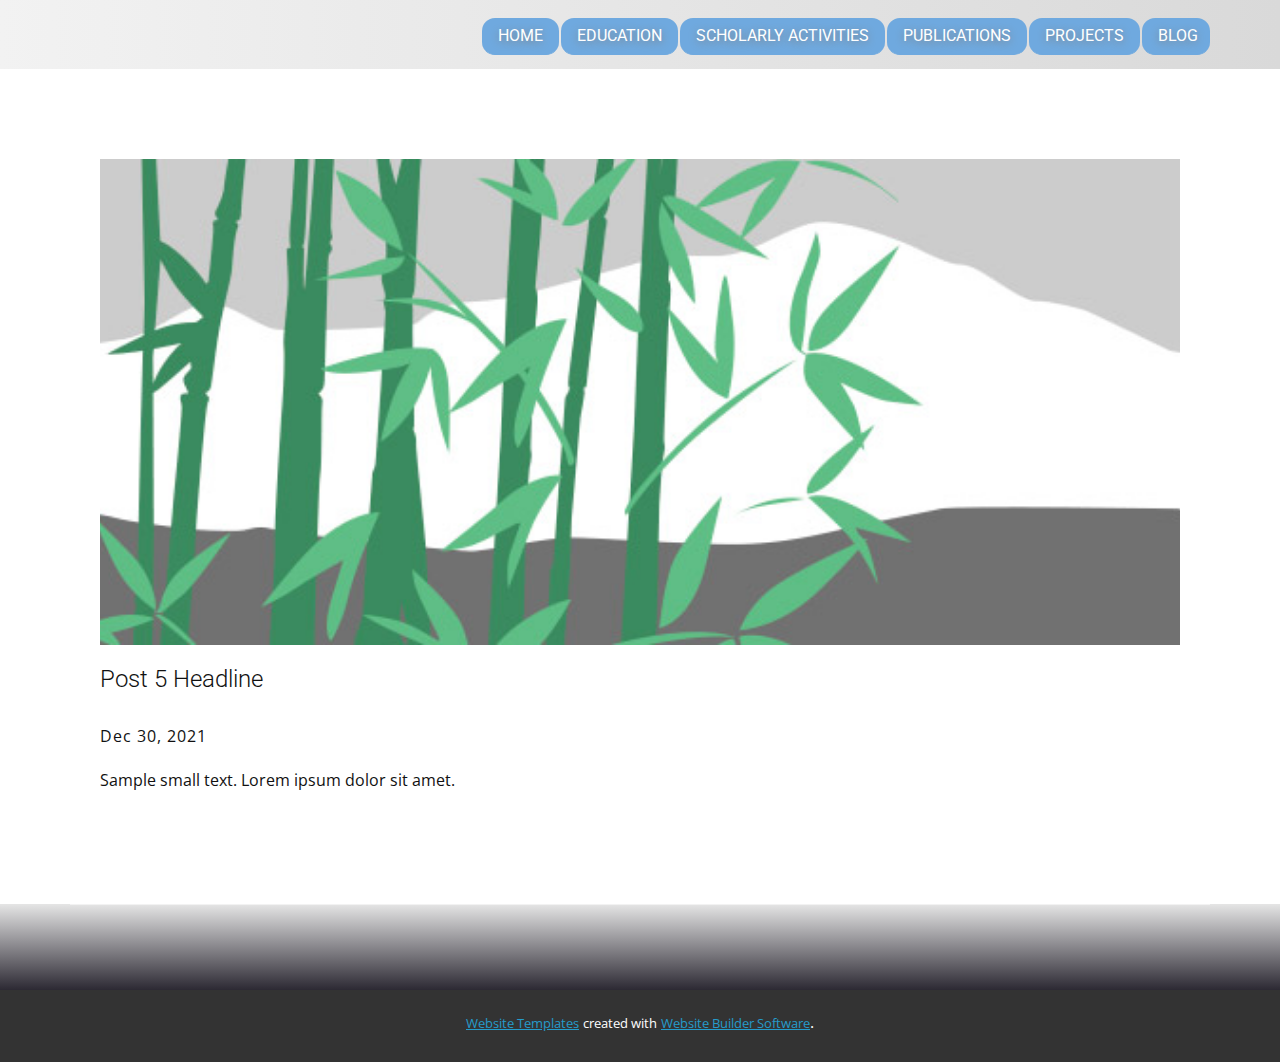
<file: blog/post-4.html>
<!doctype html>
<html style="font-size: 16px;"><head>
    <meta name="viewport" content="width=device-width, initial-scale=1.0">
    <meta charset="utf-8">
    <meta name="keywords" content="Post 1 Headline">
    <meta name="description" content="">
    <meta name="page_type" content="np-template-header-footer-from-plugin">
    <title>Post 5 Headline</title>
    <link rel="stylesheet" href="../nicepage.css" media="screen">
<link rel="stylesheet" href="../Post-Template.css" media="screen">
    <script class="u-script" type="text/javascript" src="../jquery.js" defer=""></script>
    <script class="u-script" type="text/javascript" src="../nicepage.js" defer=""></script>
    <meta name="generator" content="Nicepage 4.2.6, nicepage.com">
    <link id="u-theme-google-font" rel="stylesheet" href="https://fonts.googleapis.com/css?family=Roboto:100,100i,300,300i,400,400i,500,500i,700,700i,900,900i|Open+Sans:300,300i,400,400i,600,600i,700,700i,800,800i">
    <link id="u-page-google-font" rel="stylesheet" href="https://fonts.googleapis.com/css?family=Roboto:100,100i,300,300i,400,400i,500,500i,700,700i,900,900i">
    
    
    <script type="application/ld+json">{
		"@context": "http://schema.org",
		"@type": "Organization",
		"name": ""
}</script>
    <meta name="theme-color" content="#ff5126">
  </head>
  <body class="u-body"><header class="u-clearfix u-gradient u-header u-sticky u-header" id="sec-66fb"><div class="u-clearfix u-sheet u-sheet-1">
        <h3 class="u-headline u-hidden-xs u-text u-text-1">
          <a href="/"></a>
        </h3>
        <nav class="u-menu u-menu-dropdown u-offcanvas u-offcanvas-shift u-menu-1" data-responsive-from="SM">
          <div class="menu-collapse u-custom-font u-font-roboto" style="font-size: 1rem; letter-spacing: 0px; text-transform: uppercase;">
            <a class="u-button-style u-custom-active-border-color u-custom-active-color u-custom-border u-custom-border-color u-custom-border-radius u-custom-borders u-custom-color u-custom-hover-border-color u-custom-hover-color u-custom-left-right-menu-spacing u-custom-padding-bottom u-custom-text-active-color u-custom-text-color u-custom-text-hover-color u-custom-text-shadow u-custom-text-shadow-blur u-custom-text-shadow-color u-custom-text-shadow-transparency u-custom-text-shadow-x u-custom-text-shadow-y u-custom-top-bottom-menu-spacing u-file-icon u-nav-link u-text-black u-file-icon-1" href="#">
              <img src="../images/168236.png" alt="">
            </a>
          </div>
          <div class="u-custom-menu u-nav-container">
            <ul class="u-custom-font u-font-roboto u-nav u-spacing-2 u-unstyled u-nav-1"><li class="u-nav-item"><a class="u-active-grey-15 u-border-1 u-border-active-custom-color-2 u-border-custom-color-2 u-border-hover-custom-color-6 u-border-no-left u-border-no-right u-border-no-top u-button-style u-custom-color-2 u-hover-palette-5-light-2 u-nav-link u-radius-13 u-text-active-custom-color-6 u-text-hover-black u-text-white" href="../Home.html" style="padding: 10px 16px; text-shadow: 0 2px 8px rgba(128,128,128,1);">Home</a>
</li><li class="u-nav-item"><a class="u-active-grey-15 u-border-1 u-border-active-custom-color-2 u-border-custom-color-2 u-border-hover-custom-color-6 u-border-no-left u-border-no-right u-border-no-top u-button-style u-custom-color-2 u-hover-palette-5-light-2 u-nav-link u-radius-13 u-text-active-custom-color-6 u-text-hover-black u-text-white" href="../Home.html#sec-6ada" data-page-id="1183274" style="padding: 10px 16px; text-shadow: 0 2px 8px rgba(128,128,128,1);">Education</a>
</li><li class="u-nav-item"><a class="u-active-grey-15 u-border-1 u-border-active-custom-color-2 u-border-custom-color-2 u-border-hover-custom-color-6 u-border-no-left u-border-no-right u-border-no-top u-button-style u-custom-color-2 u-hover-palette-5-light-2 u-nav-link u-radius-13 u-text-active-custom-color-6 u-text-hover-black u-text-white" href="../Home.html#carousel_1417" data-page-id="1183274" style="padding: 10px 16px; text-shadow: 0 2px 8px rgba(128,128,128,1);">Scholarly activities</a>
</li><li class="u-nav-item"><a class="u-active-grey-15 u-border-1 u-border-active-custom-color-2 u-border-custom-color-2 u-border-hover-custom-color-6 u-border-no-left u-border-no-right u-border-no-top u-button-style u-custom-color-2 u-hover-palette-5-light-2 u-nav-link u-radius-13 u-text-active-custom-color-6 u-text-hover-black u-text-white" href="../Home.html#carousel_e68f" data-page-id="1183274" style="padding: 10px 16px; text-shadow: 0 2px 8px rgba(128,128,128,1);">Publications</a>
</li><li class="u-nav-item"><a class="u-active-grey-15 u-border-1 u-border-active-custom-color-2 u-border-custom-color-2 u-border-hover-custom-color-6 u-border-no-left u-border-no-right u-border-no-top u-button-style u-custom-color-2 u-hover-palette-5-light-2 u-nav-link u-radius-13 u-text-active-custom-color-6 u-text-hover-black u-text-white" href="../Projects.html" style="padding: 10px 16px; text-shadow: 0 2px 8px rgba(128,128,128,1);">Projects</a>
</li><li class="u-nav-item"><a class="u-active-grey-15 u-border-1 u-border-active-custom-color-2 u-border-custom-color-2 u-border-hover-custom-color-6 u-border-no-left u-border-no-right u-border-no-top u-button-style u-custom-color-2 u-hover-palette-5-light-2 u-nav-link u-radius-13 u-text-active-custom-color-6 u-text-hover-black u-text-white" href="../Page-3.html" style="padding: 10px 12px 10px 16px; text-shadow: 0 2px 8px rgba(128,128,128,1);">Blog</a>
</li></ul>
          </div>
          <div class="u-custom-menu u-nav-container-collapse">
            <div class="u-black u-container-style u-inner-container-layout u-opacity u-opacity-75 u-sidenav">
              <div class="u-inner-container-layout u-sidenav-overflow">
                <div class="u-menu-close"></div>
                <ul class="u-align-left u-custom-font u-font-roboto u-nav u-popupmenu-items u-spacing-4 u-text-hover-custom-color-5 u-unstyled u-nav-2"><li class="u-nav-item"><a class="u-button-style u-nav-link" href="../Home.html" style="padding: 10px 16px; text-shadow: 0 2px 8px rgba(128,128,128,1);">Home</a>
</li><li class="u-nav-item"><a class="u-button-style u-nav-link" href="../Home.html#sec-6ada" data-page-id="1183274" style="padding: 10px 16px; text-shadow: 0 2px 8px rgba(128,128,128,1);">Education</a>
</li><li class="u-nav-item"><a class="u-button-style u-nav-link" href="../Home.html#carousel_1417" data-page-id="1183274" style="padding: 10px 16px; text-shadow: 0 2px 8px rgba(128,128,128,1);">Scholarly activities</a>
</li><li class="u-nav-item"><a class="u-button-style u-nav-link" href="../Home.html#carousel_e68f" data-page-id="1183274" style="padding: 10px 16px; text-shadow: 0 2px 8px rgba(128,128,128,1);">Publications</a>
</li><li class="u-nav-item"><a class="u-button-style u-nav-link" href="../Projects.html" style="padding: 10px 16px; text-shadow: 0 2px 8px rgba(128,128,128,1);">Projects</a>
</li><li class="u-nav-item"><a class="u-button-style u-nav-link" href="../Page-3.html" style="padding: 10px 16px; text-shadow: 0 2px 8px rgba(128,128,128,1);">Blog</a>
</li></ul>
              </div>
            </div>
            <div class="u-black u-menu-overlay u-opacity u-opacity-55"></div>
          </div>
        </nav>
      </div></header>
    <section class="u-align-center u-clearfix u-section-1" id="sec-18fc">
      <div class="u-clearfix u-sheet u-valign-middle-md u-valign-middle-sm u-valign-middle-xs u-sheet-1"><!--post_details--><!--post_details_options_json--><!--{"source":""}--><!--/post_details_options_json--><!--blog_post-->
        <div class="u-container-style u-expanded-width u-post-details u-post-details-1">
          <div class="u-container-layout u-valign-middle u-container-layout-1"><!--blog_post_image-->
            <img alt="" class="u-blog-control u-expanded-width u-image u-image-default u-image-1" src="[data-uri]"><!--/blog_post_image--><!--blog_post_header-->
            <h2 class="u-blog-control u-text u-text-1">Post 5 Headline</h2><!--/blog_post_header--><!--blog_post_metadata-->
            <div class="u-blog-control u-metadata u-metadata-1"><!--blog_post_metadata_date-->
              <span class="u-meta-date u-meta-icon">Dec 30, 2021</span><!--/blog_post_metadata_date--><!--blog_post_metadata_category-->
              <!--/blog_post_metadata_category--><!--blog_post_metadata_comments-->
              <!--/blog_post_metadata_comments-->
            </div><!--/blog_post_metadata--><!--blog_post_content-->
            <div class="u-align-justify u-blog-control u-post-content u-text u-text-2 fr-view">
  Sample small text. Lorem ipsum dolor sit amet.
  </div><!--/blog_post_content-->
          </div>
        </div><!--/blog_post--><!--/post_details-->
      </div>
    </section>
    
    
    <footer class="u-clearfix u-footer u-gradient u-footer" id="sec-ebc9"><div class="u-clearfix u-sheet u-sheet-1">
        <div class="u-border-1 u-border-white u-line u-line-horizontal u-opacity u-opacity-50 u-line-1"></div>
      </div></footer>
    <section class="u-backlink u-clearfix u-grey-80">
      <a class="u-link" href="https://nicepage.com/website-templates" target="_blank">
        <span>Website Templates</span>
      </a>
      <p class="u-text">
        <span>created with</span>
      </p>
      <a class="u-link" href="" target="_blank">
        <span>Website Builder Software</span>
      </a>. 
    </section>
  
</body></html>
</file>
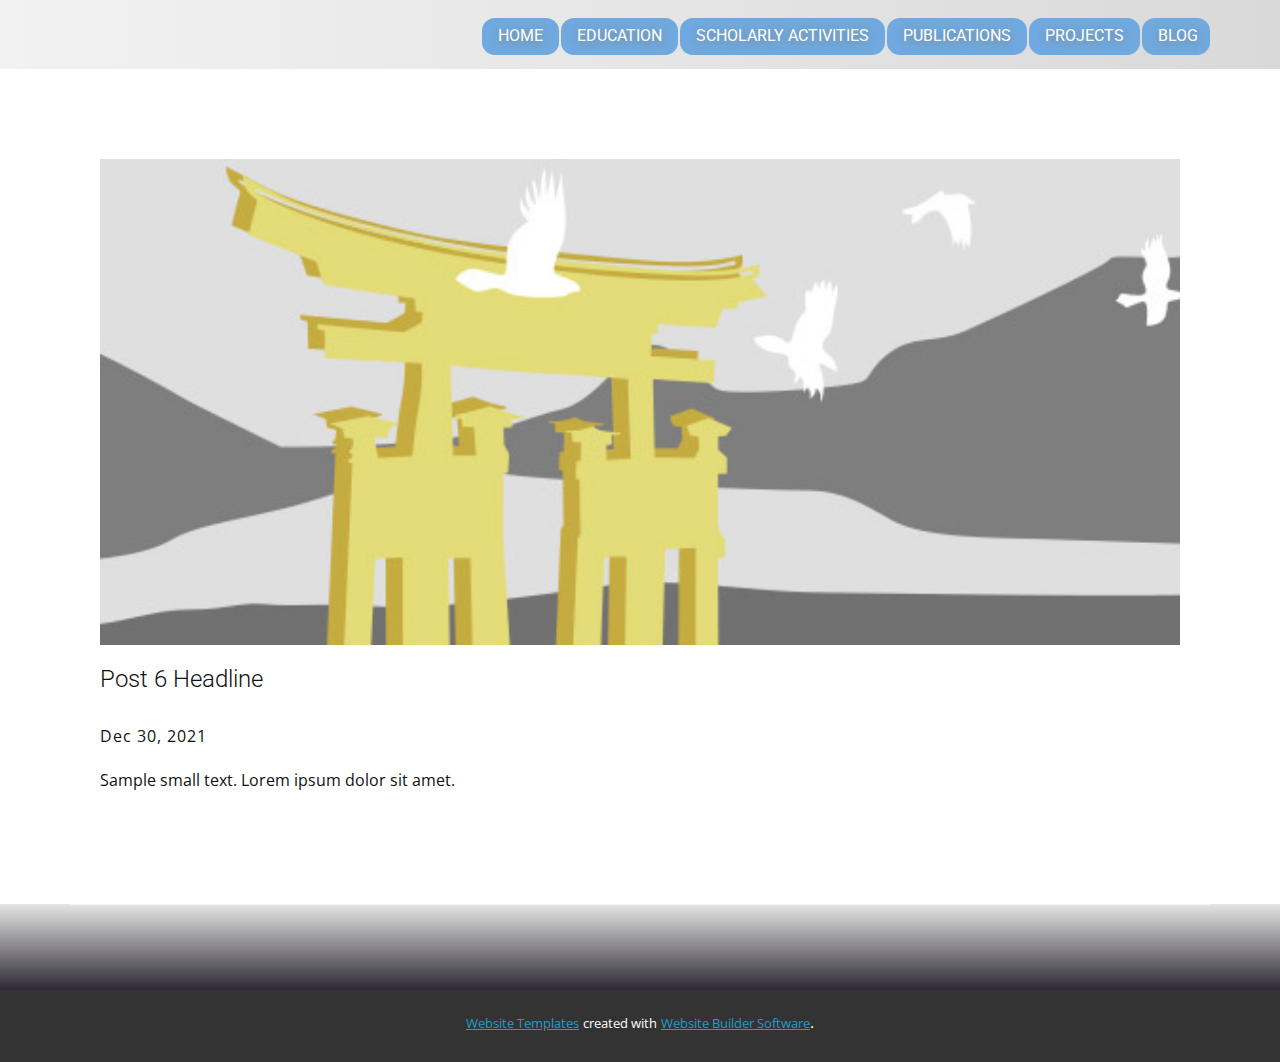
<file: blog/post-5.html>
<!doctype html>
<html style="font-size: 16px;"><head>
    <meta name="viewport" content="width=device-width, initial-scale=1.0">
    <meta charset="utf-8">
    <meta name="keywords" content="Post 1 Headline">
    <meta name="description" content="">
    <meta name="page_type" content="np-template-header-footer-from-plugin">
    <title>Post 6 Headline</title>
    <link rel="stylesheet" href="../nicepage.css" media="screen">
<link rel="stylesheet" href="../Post-Template.css" media="screen">
    <script class="u-script" type="text/javascript" src="../jquery.js" defer=""></script>
    <script class="u-script" type="text/javascript" src="../nicepage.js" defer=""></script>
    <meta name="generator" content="Nicepage 4.2.6, nicepage.com">
    <link id="u-theme-google-font" rel="stylesheet" href="https://fonts.googleapis.com/css?family=Roboto:100,100i,300,300i,400,400i,500,500i,700,700i,900,900i|Open+Sans:300,300i,400,400i,600,600i,700,700i,800,800i">
    <link id="u-page-google-font" rel="stylesheet" href="https://fonts.googleapis.com/css?family=Roboto:100,100i,300,300i,400,400i,500,500i,700,700i,900,900i">
    
    
    <script type="application/ld+json">{
		"@context": "http://schema.org",
		"@type": "Organization",
		"name": ""
}</script>
    <meta name="theme-color" content="#ff5126">
  </head>
  <body class="u-body"><header class="u-clearfix u-gradient u-header u-sticky u-header" id="sec-66fb"><div class="u-clearfix u-sheet u-sheet-1">
        <h3 class="u-headline u-hidden-xs u-text u-text-1">
          <a href="/"></a>
        </h3>
        <nav class="u-menu u-menu-dropdown u-offcanvas u-offcanvas-shift u-menu-1" data-responsive-from="SM">
          <div class="menu-collapse u-custom-font u-font-roboto" style="font-size: 1rem; letter-spacing: 0px; text-transform: uppercase;">
            <a class="u-button-style u-custom-active-border-color u-custom-active-color u-custom-border u-custom-border-color u-custom-border-radius u-custom-borders u-custom-color u-custom-hover-border-color u-custom-hover-color u-custom-left-right-menu-spacing u-custom-padding-bottom u-custom-text-active-color u-custom-text-color u-custom-text-hover-color u-custom-text-shadow u-custom-text-shadow-blur u-custom-text-shadow-color u-custom-text-shadow-transparency u-custom-text-shadow-x u-custom-text-shadow-y u-custom-top-bottom-menu-spacing u-file-icon u-nav-link u-text-black u-file-icon-1" href="#">
              <img src="../images/168236.png" alt="">
            </a>
          </div>
          <div class="u-custom-menu u-nav-container">
            <ul class="u-custom-font u-font-roboto u-nav u-spacing-2 u-unstyled u-nav-1"><li class="u-nav-item"><a class="u-active-grey-15 u-border-1 u-border-active-custom-color-2 u-border-custom-color-2 u-border-hover-custom-color-6 u-border-no-left u-border-no-right u-border-no-top u-button-style u-custom-color-2 u-hover-palette-5-light-2 u-nav-link u-radius-13 u-text-active-custom-color-6 u-text-hover-black u-text-white" href="../Home.html" style="padding: 10px 16px; text-shadow: 0 2px 8px rgba(128,128,128,1);">Home</a>
</li><li class="u-nav-item"><a class="u-active-grey-15 u-border-1 u-border-active-custom-color-2 u-border-custom-color-2 u-border-hover-custom-color-6 u-border-no-left u-border-no-right u-border-no-top u-button-style u-custom-color-2 u-hover-palette-5-light-2 u-nav-link u-radius-13 u-text-active-custom-color-6 u-text-hover-black u-text-white" href="../Home.html#sec-6ada" data-page-id="1183274" style="padding: 10px 16px; text-shadow: 0 2px 8px rgba(128,128,128,1);">Education</a>
</li><li class="u-nav-item"><a class="u-active-grey-15 u-border-1 u-border-active-custom-color-2 u-border-custom-color-2 u-border-hover-custom-color-6 u-border-no-left u-border-no-right u-border-no-top u-button-style u-custom-color-2 u-hover-palette-5-light-2 u-nav-link u-radius-13 u-text-active-custom-color-6 u-text-hover-black u-text-white" href="../Home.html#carousel_1417" data-page-id="1183274" style="padding: 10px 16px; text-shadow: 0 2px 8px rgba(128,128,128,1);">Scholarly activities</a>
</li><li class="u-nav-item"><a class="u-active-grey-15 u-border-1 u-border-active-custom-color-2 u-border-custom-color-2 u-border-hover-custom-color-6 u-border-no-left u-border-no-right u-border-no-top u-button-style u-custom-color-2 u-hover-palette-5-light-2 u-nav-link u-radius-13 u-text-active-custom-color-6 u-text-hover-black u-text-white" href="../Home.html#carousel_e68f" data-page-id="1183274" style="padding: 10px 16px; text-shadow: 0 2px 8px rgba(128,128,128,1);">Publications</a>
</li><li class="u-nav-item"><a class="u-active-grey-15 u-border-1 u-border-active-custom-color-2 u-border-custom-color-2 u-border-hover-custom-color-6 u-border-no-left u-border-no-right u-border-no-top u-button-style u-custom-color-2 u-hover-palette-5-light-2 u-nav-link u-radius-13 u-text-active-custom-color-6 u-text-hover-black u-text-white" href="../Projects.html" style="padding: 10px 16px; text-shadow: 0 2px 8px rgba(128,128,128,1);">Projects</a>
</li><li class="u-nav-item"><a class="u-active-grey-15 u-border-1 u-border-active-custom-color-2 u-border-custom-color-2 u-border-hover-custom-color-6 u-border-no-left u-border-no-right u-border-no-top u-button-style u-custom-color-2 u-hover-palette-5-light-2 u-nav-link u-radius-13 u-text-active-custom-color-6 u-text-hover-black u-text-white" href="../Page-3.html" style="padding: 10px 12px 10px 16px; text-shadow: 0 2px 8px rgba(128,128,128,1);">Blog</a>
</li></ul>
          </div>
          <div class="u-custom-menu u-nav-container-collapse">
            <div class="u-black u-container-style u-inner-container-layout u-opacity u-opacity-75 u-sidenav">
              <div class="u-inner-container-layout u-sidenav-overflow">
                <div class="u-menu-close"></div>
                <ul class="u-align-left u-custom-font u-font-roboto u-nav u-popupmenu-items u-spacing-4 u-text-hover-custom-color-5 u-unstyled u-nav-2"><li class="u-nav-item"><a class="u-button-style u-nav-link" href="../Home.html" style="padding: 10px 16px; text-shadow: 0 2px 8px rgba(128,128,128,1);">Home</a>
</li><li class="u-nav-item"><a class="u-button-style u-nav-link" href="../Home.html#sec-6ada" data-page-id="1183274" style="padding: 10px 16px; text-shadow: 0 2px 8px rgba(128,128,128,1);">Education</a>
</li><li class="u-nav-item"><a class="u-button-style u-nav-link" href="../Home.html#carousel_1417" data-page-id="1183274" style="padding: 10px 16px; text-shadow: 0 2px 8px rgba(128,128,128,1);">Scholarly activities</a>
</li><li class="u-nav-item"><a class="u-button-style u-nav-link" href="../Home.html#carousel_e68f" data-page-id="1183274" style="padding: 10px 16px; text-shadow: 0 2px 8px rgba(128,128,128,1);">Publications</a>
</li><li class="u-nav-item"><a class="u-button-style u-nav-link" href="../Projects.html" style="padding: 10px 16px; text-shadow: 0 2px 8px rgba(128,128,128,1);">Projects</a>
</li><li class="u-nav-item"><a class="u-button-style u-nav-link" href="../Page-3.html" style="padding: 10px 16px; text-shadow: 0 2px 8px rgba(128,128,128,1);">Blog</a>
</li></ul>
              </div>
            </div>
            <div class="u-black u-menu-overlay u-opacity u-opacity-55"></div>
          </div>
        </nav>
      </div></header>
    <section class="u-align-center u-clearfix u-section-1" id="sec-18fc">
      <div class="u-clearfix u-sheet u-valign-middle-md u-valign-middle-sm u-valign-middle-xs u-sheet-1"><!--post_details--><!--post_details_options_json--><!--{"source":""}--><!--/post_details_options_json--><!--blog_post-->
        <div class="u-container-style u-expanded-width u-post-details u-post-details-1">
          <div class="u-container-layout u-valign-middle u-container-layout-1"><!--blog_post_image-->
            <img alt="" class="u-blog-control u-expanded-width u-image u-image-default u-image-1" src="[data-uri]"><!--/blog_post_image--><!--blog_post_header-->
            <h2 class="u-blog-control u-text u-text-1">Post 6 Headline</h2><!--/blog_post_header--><!--blog_post_metadata-->
            <div class="u-blog-control u-metadata u-metadata-1"><!--blog_post_metadata_date-->
              <span class="u-meta-date u-meta-icon">Dec 30, 2021</span><!--/blog_post_metadata_date--><!--blog_post_metadata_category-->
              <!--/blog_post_metadata_category--><!--blog_post_metadata_comments-->
              <!--/blog_post_metadata_comments-->
            </div><!--/blog_post_metadata--><!--blog_post_content-->
            <div class="u-align-justify u-blog-control u-post-content u-text u-text-2 fr-view">
  Sample small text. Lorem ipsum dolor sit amet.
  </div><!--/blog_post_content-->
          </div>
        </div><!--/blog_post--><!--/post_details-->
      </div>
    </section>
    
    
    <footer class="u-clearfix u-footer u-gradient u-footer" id="sec-ebc9"><div class="u-clearfix u-sheet u-sheet-1">
        <div class="u-border-1 u-border-white u-line u-line-horizontal u-opacity u-opacity-50 u-line-1"></div>
      </div></footer>
    <section class="u-backlink u-clearfix u-grey-80">
      <a class="u-link" href="https://nicepage.com/website-templates" target="_blank">
        <span>Website Templates</span>
      </a>
      <p class="u-text">
        <span>created with</span>
      </p>
      <a class="u-link" href="" target="_blank">
        <span>Website Builder Software</span>
      </a>. 
    </section>
  
</body></html>
</file>
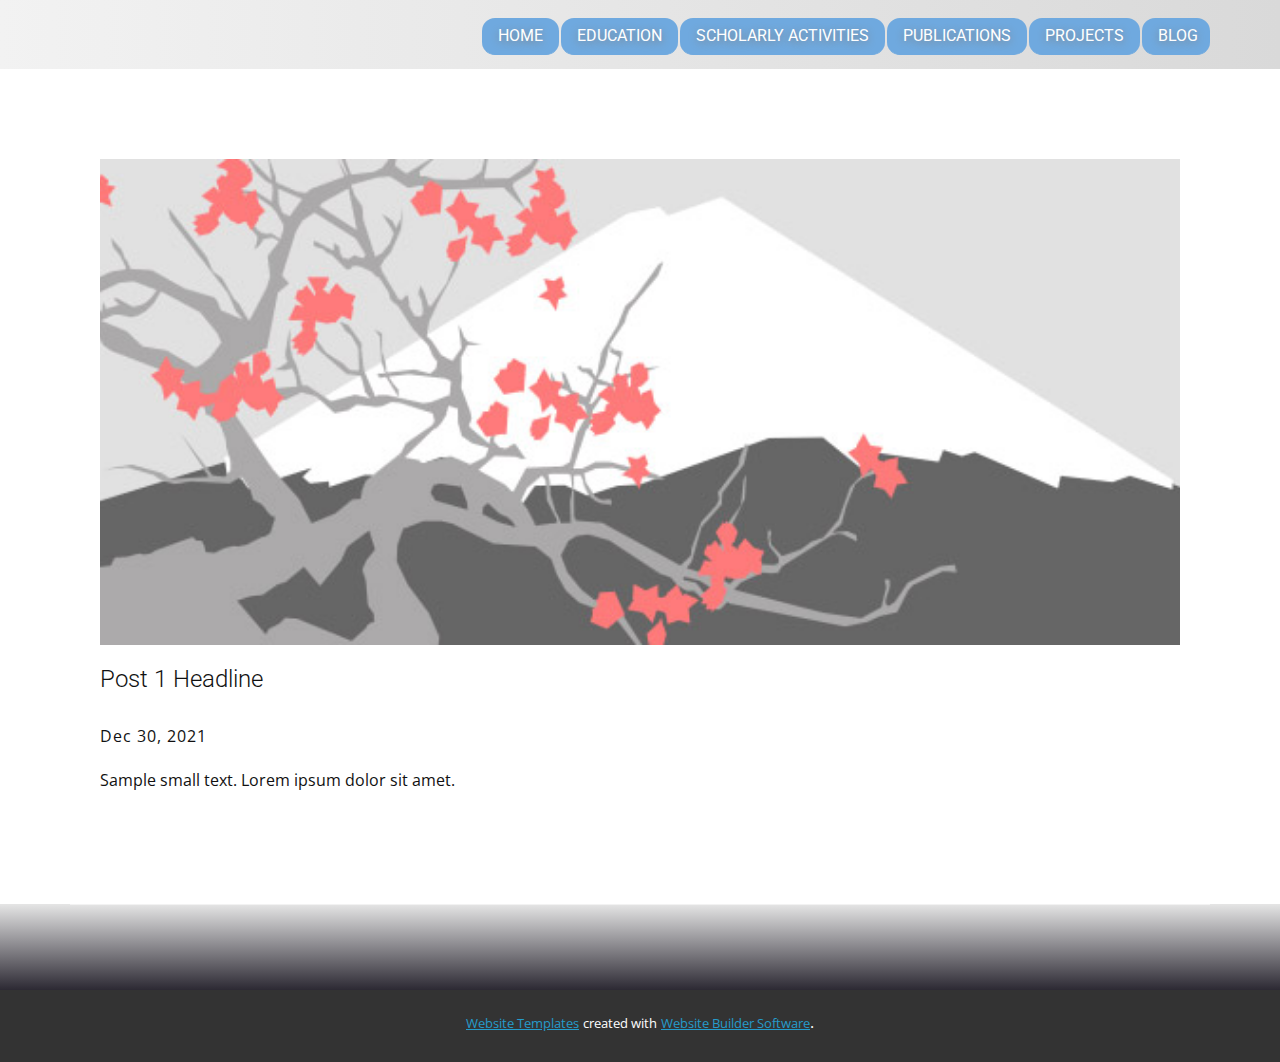
<file: blog/post.html>
<!doctype html>
<html style="font-size: 16px;"><head>
    <meta name="viewport" content="width=device-width, initial-scale=1.0">
    <meta charset="utf-8">
    <meta name="keywords" content="Post 1 Headline">
    <meta name="description" content="">
    <meta name="page_type" content="np-template-header-footer-from-plugin">
    <title>Post 1 Headline</title>
    <link rel="stylesheet" href="../nicepage.css" media="screen">
<link rel="stylesheet" href="../Post-Template.css" media="screen">
    <script class="u-script" type="text/javascript" src="../jquery.js" defer=""></script>
    <script class="u-script" type="text/javascript" src="../nicepage.js" defer=""></script>
    <meta name="generator" content="Nicepage 4.2.6, nicepage.com">
    <link id="u-theme-google-font" rel="stylesheet" href="https://fonts.googleapis.com/css?family=Roboto:100,100i,300,300i,400,400i,500,500i,700,700i,900,900i|Open+Sans:300,300i,400,400i,600,600i,700,700i,800,800i">
    <link id="u-page-google-font" rel="stylesheet" href="https://fonts.googleapis.com/css?family=Roboto:100,100i,300,300i,400,400i,500,500i,700,700i,900,900i">
    
    
    <script type="application/ld+json">{
		"@context": "http://schema.org",
		"@type": "Organization",
		"name": ""
}</script>
    <meta name="theme-color" content="#ff5126">
  </head>
  <body class="u-body"><header class="u-clearfix u-gradient u-header u-sticky u-header" id="sec-66fb"><div class="u-clearfix u-sheet u-sheet-1">
        <h3 class="u-headline u-hidden-xs u-text u-text-1">
          <a href="/"></a>
        </h3>
        <nav class="u-menu u-menu-dropdown u-offcanvas u-offcanvas-shift u-menu-1" data-responsive-from="SM">
          <div class="menu-collapse u-custom-font u-font-roboto" style="font-size: 1rem; letter-spacing: 0px; text-transform: uppercase;">
            <a class="u-button-style u-custom-active-border-color u-custom-active-color u-custom-border u-custom-border-color u-custom-border-radius u-custom-borders u-custom-color u-custom-hover-border-color u-custom-hover-color u-custom-left-right-menu-spacing u-custom-padding-bottom u-custom-text-active-color u-custom-text-color u-custom-text-hover-color u-custom-text-shadow u-custom-text-shadow-blur u-custom-text-shadow-color u-custom-text-shadow-transparency u-custom-text-shadow-x u-custom-text-shadow-y u-custom-top-bottom-menu-spacing u-file-icon u-nav-link u-text-black u-file-icon-1" href="#">
              <img src="../images/168236.png" alt="">
            </a>
          </div>
          <div class="u-custom-menu u-nav-container">
            <ul class="u-custom-font u-font-roboto u-nav u-spacing-2 u-unstyled u-nav-1"><li class="u-nav-item"><a class="u-active-grey-15 u-border-1 u-border-active-custom-color-2 u-border-custom-color-2 u-border-hover-custom-color-6 u-border-no-left u-border-no-right u-border-no-top u-button-style u-custom-color-2 u-hover-palette-5-light-2 u-nav-link u-radius-13 u-text-active-custom-color-6 u-text-hover-black u-text-white" href="../Home.html" style="padding: 10px 16px; text-shadow: 0 2px 8px rgba(128,128,128,1);">Home</a>
</li><li class="u-nav-item"><a class="u-active-grey-15 u-border-1 u-border-active-custom-color-2 u-border-custom-color-2 u-border-hover-custom-color-6 u-border-no-left u-border-no-right u-border-no-top u-button-style u-custom-color-2 u-hover-palette-5-light-2 u-nav-link u-radius-13 u-text-active-custom-color-6 u-text-hover-black u-text-white" href="../Home.html#sec-6ada" data-page-id="1183274" style="padding: 10px 16px; text-shadow: 0 2px 8px rgba(128,128,128,1);">Education</a>
</li><li class="u-nav-item"><a class="u-active-grey-15 u-border-1 u-border-active-custom-color-2 u-border-custom-color-2 u-border-hover-custom-color-6 u-border-no-left u-border-no-right u-border-no-top u-button-style u-custom-color-2 u-hover-palette-5-light-2 u-nav-link u-radius-13 u-text-active-custom-color-6 u-text-hover-black u-text-white" href="../Home.html#carousel_1417" data-page-id="1183274" style="padding: 10px 16px; text-shadow: 0 2px 8px rgba(128,128,128,1);">Scholarly activities</a>
</li><li class="u-nav-item"><a class="u-active-grey-15 u-border-1 u-border-active-custom-color-2 u-border-custom-color-2 u-border-hover-custom-color-6 u-border-no-left u-border-no-right u-border-no-top u-button-style u-custom-color-2 u-hover-palette-5-light-2 u-nav-link u-radius-13 u-text-active-custom-color-6 u-text-hover-black u-text-white" href="../Home.html#carousel_e68f" data-page-id="1183274" style="padding: 10px 16px; text-shadow: 0 2px 8px rgba(128,128,128,1);">Publications</a>
</li><li class="u-nav-item"><a class="u-active-grey-15 u-border-1 u-border-active-custom-color-2 u-border-custom-color-2 u-border-hover-custom-color-6 u-border-no-left u-border-no-right u-border-no-top u-button-style u-custom-color-2 u-hover-palette-5-light-2 u-nav-link u-radius-13 u-text-active-custom-color-6 u-text-hover-black u-text-white" href="../Projects.html" style="padding: 10px 16px; text-shadow: 0 2px 8px rgba(128,128,128,1);">Projects</a>
</li><li class="u-nav-item"><a class="u-active-grey-15 u-border-1 u-border-active-custom-color-2 u-border-custom-color-2 u-border-hover-custom-color-6 u-border-no-left u-border-no-right u-border-no-top u-button-style u-custom-color-2 u-hover-palette-5-light-2 u-nav-link u-radius-13 u-text-active-custom-color-6 u-text-hover-black u-text-white" href="../Page-3.html" style="padding: 10px 12px 10px 16px; text-shadow: 0 2px 8px rgba(128,128,128,1);">Blog</a>
</li></ul>
          </div>
          <div class="u-custom-menu u-nav-container-collapse">
            <div class="u-black u-container-style u-inner-container-layout u-opacity u-opacity-75 u-sidenav">
              <div class="u-inner-container-layout u-sidenav-overflow">
                <div class="u-menu-close"></div>
                <ul class="u-align-left u-custom-font u-font-roboto u-nav u-popupmenu-items u-spacing-4 u-text-hover-custom-color-5 u-unstyled u-nav-2"><li class="u-nav-item"><a class="u-button-style u-nav-link" href="../Home.html" style="padding: 10px 16px; text-shadow: 0 2px 8px rgba(128,128,128,1);">Home</a>
</li><li class="u-nav-item"><a class="u-button-style u-nav-link" href="../Home.html#sec-6ada" data-page-id="1183274" style="padding: 10px 16px; text-shadow: 0 2px 8px rgba(128,128,128,1);">Education</a>
</li><li class="u-nav-item"><a class="u-button-style u-nav-link" href="../Home.html#carousel_1417" data-page-id="1183274" style="padding: 10px 16px; text-shadow: 0 2px 8px rgba(128,128,128,1);">Scholarly activities</a>
</li><li class="u-nav-item"><a class="u-button-style u-nav-link" href="../Home.html#carousel_e68f" data-page-id="1183274" style="padding: 10px 16px; text-shadow: 0 2px 8px rgba(128,128,128,1);">Publications</a>
</li><li class="u-nav-item"><a class="u-button-style u-nav-link" href="../Projects.html" style="padding: 10px 16px; text-shadow: 0 2px 8px rgba(128,128,128,1);">Projects</a>
</li><li class="u-nav-item"><a class="u-button-style u-nav-link" href="../Page-3.html" style="padding: 10px 16px; text-shadow: 0 2px 8px rgba(128,128,128,1);">Blog</a>
</li></ul>
              </div>
            </div>
            <div class="u-black u-menu-overlay u-opacity u-opacity-55"></div>
          </div>
        </nav>
      </div></header>
    <section class="u-align-center u-clearfix u-section-1" id="sec-18fc">
      <div class="u-clearfix u-sheet u-valign-middle-md u-valign-middle-sm u-valign-middle-xs u-sheet-1"><!--post_details--><!--post_details_options_json--><!--{"source":""}--><!--/post_details_options_json--><!--blog_post-->
        <div class="u-container-style u-expanded-width u-post-details u-post-details-1">
          <div class="u-container-layout u-valign-middle u-container-layout-1"><!--blog_post_image-->
            <img alt="" class="u-blog-control u-expanded-width u-image u-image-default u-image-1" src="[data-uri]"><!--/blog_post_image--><!--blog_post_header-->
            <h2 class="u-blog-control u-text u-text-1">Post 1 Headline</h2><!--/blog_post_header--><!--blog_post_metadata-->
            <div class="u-blog-control u-metadata u-metadata-1"><!--blog_post_metadata_date-->
              <span class="u-meta-date u-meta-icon">Dec 30, 2021</span><!--/blog_post_metadata_date--><!--blog_post_metadata_category-->
              <!--/blog_post_metadata_category--><!--blog_post_metadata_comments-->
              <!--/blog_post_metadata_comments-->
            </div><!--/blog_post_metadata--><!--blog_post_content-->
            <div class="u-align-justify u-blog-control u-post-content u-text u-text-2 fr-view">
  Sample small text. Lorem ipsum dolor sit amet.
  </div><!--/blog_post_content-->
          </div>
        </div><!--/blog_post--><!--/post_details-->
      </div>
    </section>
    
    
    <footer class="u-clearfix u-footer u-gradient u-footer" id="sec-ebc9"><div class="u-clearfix u-sheet u-sheet-1">
        <div class="u-border-1 u-border-white u-line u-line-horizontal u-opacity u-opacity-50 u-line-1"></div>
      </div></footer>
    <section class="u-backlink u-clearfix u-grey-80">
      <a class="u-link" href="https://nicepage.com/website-templates" target="_blank">
        <span>Website Templates</span>
      </a>
      <p class="u-text">
        <span>created with</span>
      </p>
      <a class="u-link" href="" target="_blank">
        <span>Website Builder Software</span>
      </a>. 
    </section>
  
</body></html>
</file>
